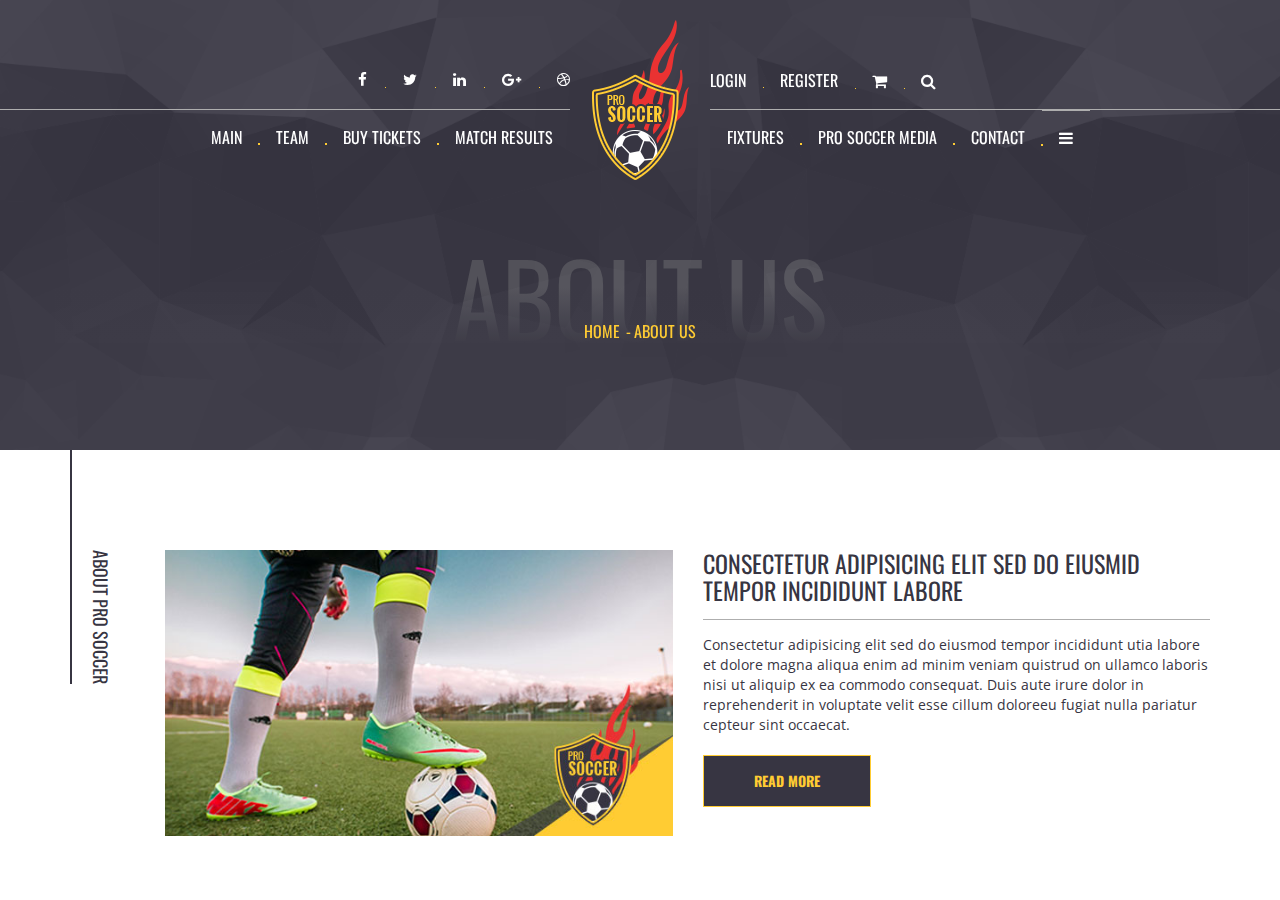
<file: aboutus.html>
<!doctype html>
<!--[if lt IE 7]>		<html class="no-js lt-ie9 lt-ie8 lt-ie7" lang="zxx"> <![endif]-->
<!--[if IE 7]>			<html class="no-js lt-ie9 lt-ie8" lang="zxx"> <![endif]-->
<!--[if IE 8]>			<html class="no-js lt-ie9" lang="zxx"> <![endif]-->
<!--[if gt IE 8]><!-->	<html class="no-js" lang="zxx"> <!--<![endif]-->


<head>
	<meta charset="utf-8">
	<meta http-equiv="X-UA-Compatible" content="IE=edge">
	<title>Soccer BootStrap HTML5 CSS3 Theme</title>
	<meta name="description" content="">
	<meta name="viewport" content="width=device-width, initial-scale=1">
	<link rel="apple-touch-icon" href="apple-touch-icon.png">
	<link rel="stylesheet" href="css/bootstrap.min.css">
	<link rel="stylesheet" href="css/normalize.css">
	<link rel="stylesheet" href="css/font-awesome.min.css">
	<link rel="stylesheet" href="css/transitions.css">
	<link rel="stylesheet" href="css/prettyPhoto.css">
	<link rel="stylesheet" href="css/swiper.min.css">
	<link rel="stylesheet" href="css/jquery-ui.css">
	<link rel="stylesheet" href="css/animate.css">
	<link rel="stylesheet" href="css/owl.theme.css">
	<link rel="stylesheet" href="css/owl.carousel.css">
	<link rel="stylesheet" href="css/customScrollbar.css">
	<link rel="stylesheet" href="css/icomoon.css">
	<link rel="stylesheet" href="css/main.css">
	<link rel="stylesheet" href="css/color.css">
	<link rel="stylesheet" href="css/responsive.css">
	<script src="js/vendor/modernizr-2.8.3-respond-1.4.2.min.js"></script>
</head>
<body>
	<!--[if lt IE 8]>
		<p class="browserupgrade">You are using an <strong>outdated</strong> browser. Please <a href="http://browsehappy.com/">upgrade your browser</a> to improve your experience.</p>
	<![endif]-->
	<!--************************************
			Wrapper Start
	*************************************-->
	<div id="tg-wrapper" class="tg-wrapper tg-haslayout">
		<!--************************************
				Mobile Menu Start
		*************************************-->
		<div id="tg-navigationm-mobile" class="tg-navigationm-mobile tg-navigation collapse navbar-collapse">
			<span id="tg-close" class="tg-close fa fa-close"></span>
			<div class="tg-colhalf">
                <ul>
                    <li>
                        <a href="#">Main</a>
                        <ul class="tg-dropdown-menu">
                            <li><a href="index-2.html">home1</a></li>
                            <li><a href="index2.html">home2</a></li>
                        </ul>
                    </li>
                    <li>
                        <a href="#">team</a>
                        <ul class="tg-dropdown-menu">
                            <li><a href="playergrid-v1.html">playergrid-v1</a></li>
                            <li><a href="playergrid-v2.html">playergrid-v2</a></li>
                            <li><a href="playerdetail.html">playergrid detail</a></li>
                        </ul>
                    </li>
                    <li><a href="buyticket.html">Buy Tickets</a></li>
                    <li>
                        <a href="#">Match Results</a>
                        <ul class="tg-dropdown-menu">
                            <li><a href="matchresult.html">match result</a></li>
                            <li><a href="matchresultdetail.html">match result detail</a></li>
                        </ul>
                    </li>
                </ul>
            </div>
            <div class="tg-colhalf">
                <ul>
                    <li>
                        <a href="#">fixtures</a>
                        <ul class="tg-dropdown-menu">
                            <li><a href="fixtures.html">fixtures</a></li>
                            <li><a href="fixturedetail.html">fixture detail</a></li>
                        </ul>
                    </li>
                    <li>
                        <a href="#">pro soccer media</a>
                        <ul class="tg-dropdown-menu">
                            <li><a href="soccermedia-1.html">pro soccer media1</a></li>
                            <li><a href="soccermedia-2.html">pro soccer media2</a></li>
                        </ul>
                    </li>
                    <li><a href="contactus.html">Contact</a></li>
                    <li class="active">
                        <a href="#"><i class=" fa fa-navicon"></i></a>
                        <ul>
                            <li class="active"><a href="aboutus.html">about us</a></li>
                            <li><a href="shoplist.html">shop list</a></li>
                            <li><a href="shopgrid.html">shop grid</a></li>
                            <li><a href="productsingle.html">shop detail</a></li>
                            <li><a href="bloglist.html">blog list</a></li>
                            <li><a href="bloggrid.html">blog grid</a></li>
                            <li><a href="blogdetail.html">blog detail</a></li>
                            <li><a href="404.html">404 error</a></li>
                            <li><a href="comming-soon.html">comming soon</a></li>
                        </ul>
                    </li>
                </ul>
            </div>
		</div>
		<!--************************************
				Mobile Menu End
		*************************************-->
		<!--************************************
				Header Start
		*************************************-->
		<header id="tg-header" class="tg-header tg-haslayout">
			<div class="container">
				<div class="col-md-10 col-md-offset-1 col-sm-12 col-xs-12">
					<div class="row">
						<div class="tg-topbar tg-haslayout">
							<nav id="tg-topaddnav" class="tg-topaddnav">
								<div class="navbar-header">
									<button type="button" class="navbar-toggle collapsed" data-toggle="collapse" data-target="#tg-addnavigationm-mobile">
										<i class="fa fa-arrow-right"></i>
									</button>
								</div>
								<div id="tg-addnavigationm-mobile" class="tg-addnavigationm-mobile collapse navbar-collapse">
									<div class="tg-colhalf pull-right">
										<nav class="tg-addnav">
											<ul>
												<li><a href="javascript().html" data-toggle="modal" data-target="#tg-login">login</a></li>
												<li><a href="javascript().html" data-toggle="modal" data-target="#tg-register">Register</a></li>
												<li>
													<div class="tg-cart">
														<a href="javascript:void(0)" class="dropdown-toggle" id="tg-cartdropdown" data-toggle="dropdown">
															<i class="fa fa-shopping-cart"></i>
														</a>
														<div class="tg-cartcontent dropdown-menu" aria-labelledby="tg-cartdropdown">
															<ul>
																<li>
																	<figure>
																		<a href="#">
																			<img src="images/thumbnails/img-01.jpg" alt="image description">
																		</a>
																	</figure>
																	<div class="tg-product-detail">
																		<h3><a href="#">Smooth 3-Stripes Scarf</a></h3>
																		<span class="tg-price">Price: $23</span>
																		<a class="tg-delete" href="#"></a>
																	</div>
																</li>
																<li>
																	<figure>
																		<a href="#">
																			<img src="images/thumbnails/img-02.jpg" alt="image description">
																		</a>
																	</figure>
																	<div class="tg-product-detail">
																		<h3><a href="#">Smooth 3-Stripes Scarf</a></h3>
																		<span class="tg-price">Price: $23</span>
																		<a class="tg-delete" href="#"></a>
																	</div>
																</li>
																<li>
																	<figure>
																		<a href="#">
																			<img src="images/thumbnails/img-03.jpg" alt="image description">
																		</a>
																	</figure>
																	<div class="tg-product-detail">
																		<h3><a href="#">Smooth 3-Stripes Scarf</a></h3>
																		<span class="tg-price">Price: $23</span>
																		<a class="tg-delete" href="#"></a>
																	</div>
																</li>
																<li>
																	<div class="tg-btnbox">
																		<strong class="tg-carttotal">Total: $134</strong>
																		<a class="tg-btn" href="#"><span>checkout</span></a>
																	</div>
																</li>
															</ul>
														</div>
													</div>
												</li>
												<li>
													<a id="tg-btn-search" href="javascript:void(0)"><i class="fa fa-search"></i></a>
												</li>
											</ul>
										</nav>
									</div>
									<div class="tg-colhalf">
										<ul class="tg-socialicons">
											<li>
												<a href="#">
													<i class="fa fa-facebook"></i>
												</a>
											</li>
											<li>
												<a href="#">
													<i class="fa fa-twitter"></i>
												</a>
											</li>
											<li>
												<a href="#">
													<i class="fa fa-linkedin"></i>
												</a>
											</li>
											<li>
												<a href="#">
													<i class="fa fa-google-plus"></i>
												</a>
											</li>
											<li>
												<a href="#">
													<i class="fa fa-dribbble"></i>
												</a>
											</li>
										</ul>
									</div>
								</div>
							</nav>
						</div>
						<nav id="tg-nav" class="tg-nav brand-center">
							<div class="navbar-header">
								<button type="button" class="navbar-toggle collapsed" data-toggle="collapse" data-target="#tg-navigationm-mobile">
									<i class="fa fa-bars"></i>
								</button>
								<strong class="tg-logo">
									<a href="index-2.html"><img src="images/logo.png" alt="image description"></a>
								</strong>
							</div>
							<div id="tg-navigation" class="tg-navigation">
								<div class="tg-colhalf">
									<ul>
										<li>
											<a href="#">Main</a>
											<ul class="tg-dropdown-menu">
												<li><a href="index-2.html">home1</a></li>
												<li><a href="index2.html">home2</a></li>
											</ul>
										</li>
										<li>
											<a href="#">team</a>
											<ul class="tg-dropdown-menu">
												<li><a href="playergrid-v1.html">playergrid-v1</a></li>
												<li><a href="playergrid-v2.html">playergrid-v2</a></li>
												<li><a href="playerdetail.html">playergrid detail</a></li>
											</ul>
										</li>
										<li><a href="buyticket.html">Buy Tickets</a></li>
										<li>
											<a href="#">Match Results</a>
											<ul class="tg-dropdown-menu">
												<li><a href="matchresult.html">match result</a></li>
												<li><a href="matchresultdetail.html">match result detail</a></li>
											</ul>
										</li>
									</ul>
								</div>
								<div class="tg-colhalf">
									<ul>
										<li>
											<a href="#">fixtures</a>
											<ul class="tg-dropdown-menu">
												<li><a href="fixtures.html">fixtures</a></li>
												<li><a href="fixturedetail.html">fixture detail</a></li>
											</ul>
										</li>
										<li>
											<a href="#">pro soccer media</a>
											<ul class="tg-dropdown-menu">
												<li><a href="soccermedia-1.html">pro soccer media1</a></li>
												<li><a href="soccermedia-2.html">pro soccer media2</a></li>
											</ul>
										</li>
										<li><a href="contactus.html">Contact</a></li>
										<li class="active">
											<a href="#"><i class=" fa fa-navicon"></i></a>
											<ul>
												<li class="active"><a href="aboutus.html">about us</a></li>
												<li><a href="shoplist.html">shop list</a></li>
												<li><a href="shopgrid.html">shop grid</a></li>
												<li><a href="productsingle.html">shop detail</a></li>
												<li><a href="bloglist.html">blog list</a></li>
												<li><a href="bloggrid.html">blog grid</a></li>
												<li><a href="blogdetail.html">blog detail</a></li>
												<li><a href="404.html">404 error</a></li>
												<li><a href="comming-soon.html">comming soon</a></li>
											</ul>
										</li>
									</ul>
								</div>
							</div>
						</nav>
					</div>
				</div>
			</div>
		</header>
		<!--************************************
				Header End
		*************************************-->
		<!--************************************
				Banner Start
		*************************************-->
		<div class="tg-banner tg-haslayout">
			<div class="tg-imglayer">
				<img src="images/bg-pattran.png" alt="image desctription">
			</div>
			<div class="container">
				<div class="row">
					<div class="tg-banner-content tg-haslayout">
						<div class="tg-pagetitle">
							<h1>about us</h1>
						</div>
						<ol class="tg-breadcrumb">
							<li><a href="#">Home</a></li>
							<li class="active">About Us</li>
						</ol>
					</div>
				</div>
			</div>
		</div>
		<!--************************************
				Banner End
		*************************************-->
		<!--************************************
				Main Start
		*************************************-->
		<main id="tg-main" class="tg-main tg-haslayout">
			<!--************************************
					About Us Start
			*************************************-->
			<section class="tg-main-section tg-haslayout">
				<div class="container">
					<div class="tg-section-name">
						<h2>About pro soccer</h2>
					</div>
					<div class="col-sm-11 col-xs-11 pull-right">
						<div class="row">
							<div class="tg-aboutussection">
								<div class="row">
									<div class="col-md-6 col-sm-12 col-xs-12">
										<figure>
											<img src="images/img-01.jpg" alt="image description">
										</figure>
									</div>
									<div class="col-md-6 col-sm-12 col-xs-12">
										<div class="tg-contentbox">
											<div class="tg-section-heading"><h2>consectetur adipisicing elit sed do eiusmid tempor incididunt labore</h2></div>
											<div class="tg-description">
												<p>Consectetur adipisicing elit sed do eiusmod tempor incididunt utia labore et dolore magna aliqua enim ad minim veniam quistrud on ullamco laboris nisi ut aliquip ex ea commodo consequat. Duis aute irure dolor in reprehenderit in voluptate velit esse cillum doloreeu fugiat nulla pariatur cepteur sint occaecat.</p>
											</div>
											<div class="tg-btnbox">
												<a class="tg-btn" href="#"><span>read more</span></a>
											</div>
										</div>
									</div>
								</div>
							</div>
						</div>
					</div>
				</div>
			</section>
			<!--************************************
					About Us End
			*************************************-->
			<!--************************************
					Statistics Start
			*************************************-->
			<section class="tg-main-section tg-haslayout tg-bgdark">
				<div class="container">
					<div class="row">
						<div class="col-sm-12 col-xs-12">
							<div class="tg-statistics">
								<div class="tg-statistic tg-goals">
									<span class="tg-icon icon-Icon1"></span>
									<h2><span class="tg-statistic-count" data-from="0" data-to="2700" data-speed="8000" data-refresh-interval="50">2700</span></h2>
									<h3>Goals</h3>
								</div>
								<div class="tg-statistic tg-activeplayers">
									<span class="tg-icon icon-Icon2"></span>
									<h2><span class="tg-statistic-count" data-from="0" data-to="1673" data-speed="8000" data-refresh-interval="50">1673</span></h2>
									<h3>Active Players</h3>
								</div>
								<div class="tg-statistic tg-activeteams">
									<span class="tg-icon icon-Icon3"></span>
									<h2><span class="tg-statistic-count" data-from="0" data-to="236" data-speed="8000" data-refresh-interval="50">236</span></h2>
									<h3>Active Teams</h3>
								</div>
								<div class="tg-statistic tg-earnedawards">
									<span class="tg-icon icon-Icon4"></span>
									<h2><span class="tg-statistic-count" data-from="0" data-to="197" data-speed="8000" data-refresh-interval="50">197</span></h2>
									<h3>Earned Awards</h3>
								</div>
							</div>
						</div>
					</div>
				</div>
			</section>
			<!--************************************
					Statistics End
			*************************************-->
			<!--************************************
					Pre Score Histroty Start
			*************************************-->
			<section class="tg-main-section tg-haslayout">
				<div class="container">
					<div class="tg-section-name">
						<h2>pro soccer History</h2>
					</div>
					<div class="col-sm-11 col-xs-11 pull-right">
						<div class="row">
							<div class="tg-prohistory tg-border-top tg-haslayout">
								<div class="row">
									<div class="col-md-3 col-sm-6 col-xs-6">
										<article class="tg-post">
											<figure class="tg-postimg">
												<a class="tg-playbtn" href="https://youtu.be/a0ksVaLlaIw?iframe=true" data-rel="prettyPhoto[iframe]"></a>
												<img src="images/history-section/img-01.jpg" alt="image description">
												<figcaption>
													<ul class="tg-postmetadata">
														<li><a href="#">posted on may 24, 1998</a></li>
													</ul>
												</figcaption>
											</figure>
											<div class="tg-posttitle">
												<h3><a href="#">iusmod tempor incidi labore et dolore</a></h3>
											</div>
											<div class="tg-description">
												<p>Consectetur adipisicing elit sed do eiusmod temport incididunt utiaie et dolore magna aliqua enimatam veniam quistrud</p>
											</div>
										</article>
									</div>
									<div class="col-md-3 col-sm-6 col-xs-6">
										<article class="tg-post">
											<figure class="tg-postimg">
												<img src="images/history-section/img-02.jpg" alt="image description">
												<figcaption>
													<ul class="tg-postmetadata">
														<li><a href="#">posted on may 24, 1998</a></li>
													</ul>
												</figcaption>
											</figure>
											<div class="tg-posttitle">
												<h3><a href="#">magna aliqua Ut enim ad minim veniam</a></h3>
											</div>
											<div class="tg-description">
												<p>Consectetur adipisicing elit sed do eiusmod temport incididunt utiaie et dolore magna aliqua enimatam veniam quistrud</p>
											</div>
										</article>
									</div>
									<div class="col-md-3 col-sm-6 col-xs-6">
										<article class="tg-post">
											<figure class="tg-postimg">
												<img src="images/history-section/img-03.jpg" alt="image description">
												<figcaption>
													<ul class="tg-postmetadata">
														<li><a href="#">posted on may 24, 1998</a></li>
													</ul>
												</figcaption>
											</figure>
											<div class="tg-posttitle">
												<h3><a href="#">quis nostrud exercit alamco laboris</a></h3>
											</div>
											<div class="tg-description">
												<p>Consectetur adipisicing elit sed do eiusmod temport incididunt utiaie et dolore magna aliqua enimatam veniam quistrud</p>
											</div>
										</article>
									</div>
									<div class="col-md-3 col-sm-6 col-xs-6">
										<article class="tg-post">
											<figure class="tg-postimg">
												<img src="images/history-section/img-04.jpg" alt="image description">
												<figcaption>
													<ul class="tg-postmetadata">
														<li><a href="#">posted on may 24, 1998</a></li>
													</ul>
												</figcaption>
											</figure>
											<div class="tg-posttitle">
												<h3><a href="#">nisi ut aliquip exeado Duis aute irure</a></h3>
											</div>
											<div class="tg-description">
												<p>Consectetur adipisicing elit sed do eiusmod temport incididunt utiaie et dolore magna aliqua enimatam veniam quistrud</p>
											</div>
										</article>
									</div>
								</div>
							</div>
						</div>
					</div>
				</div>
			</section>
			<!--************************************
					Pre Score Histroty End
			*************************************-->
			<!--************************************
					Video Start
			*************************************-->
			<section class="tg-videobox tg-haslayout">
				<figure>
					<img src="images/bg-video.jpg" alt="image description">
					<figcaption>
						<a class="tg-playbtn" href="https://youtu.be/a0ksVaLlaIw?iframe=true" data-rel="prettyPhoto[iframe]"></a>
						<h2>accusantium doloremque lauda totam rem aperiam ipsa</h2>
					</figcaption>
				</figure>
			</section>
			<!--************************************
					Video End
			*************************************-->
			<!--************************************
					Top Rated Player Start
			*************************************-->
			<section class="tg-main-section tg-haslayout">
				<div class="container">
					<div class="tg-section-name">
						<h2>top Rated Player</h2>
					</div>
					<div class="col-sm-11 col-xs-11 pull-right">
						<div class="row">
							<div class="tg-topratedplayer tg-haslayout">
								<div class="row">
									<div class="col-md-7 col-sm-12 col-xs-12">
										<div id="tg-playerscrollbar" class="tg-players tg-playerscrollbar">
											<div class="tg-player">
												<div class="col-sm-6 col-xs-6 pull-right">
													<div class="tg-playcontent">
														<a class="tg-theme-tag" href="#">SWEEPER</a>
														<h3><a href="#">Hustlin’ Owls</a></h3>
														<span class="tg-stars"><span></span></span>
														<div class="tg-description">
															<p>Incididunt utia labore et dolore siti magna aliqua adinim lipat</p>
														</div>
														<ul class="tg-socialicons">
															<li><a href="#"><i class="fa fa-facebook"></i></a></li>
															<li><a href="#"><i class="fa fa-twitter"></i></a></li>
															<li><a href="#"><i class="fa fa-linkedin"></i></a></li>
															<li><a href="#"><i class="fa fa-dribbble"	></i></a></li>
														</ul>
													</div>
												</div>
												<div class="col-sm-6 col-xs-6">
													<figure>
														<a href="#">
															<img src="images/player/img-01.png" alt="image description">
														</a>
													</figure>
												</div>
											</div>
											<div class="tg-player">
												<div class="col-sm-6 col-xs-6 pull-right">
													<div class="tg-playcontent">
														<a class="tg-theme-tag" href="#">SWEEPER</a>
														<h3><a href="#">Hustlin’ Owls</a></h3>
														<span class="tg-stars"><span></span></span>
														<div class="tg-description">
															<p>Incididunt utia labore et dolore siti magna aliqua adinim lipat</p>
														</div>
														<ul class="tg-socialicons">
															<li><a href="#"><i class="fa fa-facebook"></i></a></li>
															<li><a href="#"><i class="fa fa-twitter"></i></a></li>
															<li><a href="#"><i class="fa fa-linkedin"></i></a></li>
															<li><a href="#"><i class="fa fa-dribbble"	></i></a></li>
														</ul>
													</div>
												</div>
												<div class="col-sm-6 col-xs-6">
													<figure>
														<a href="#">
															<img src="images/player/img-02.png" alt="image description">
														</a>
													</figure>
												</div>
											</div>
											<div class="tg-player">
												<div class="col-sm-6 col-xs-6 pull-right">
													<div class="tg-playcontent">
														<a class="tg-theme-tag" href="#">SWEEPER</a>
														<h3><a href="#">Hustlin’ Owls</a></h3>
														<span class="tg-stars"><span></span></span>
														<div class="tg-description">
															<p>Incididunt utia labore et dolore siti magna aliqua adinim lipat</p>
														</div>
														<ul class="tg-socialicons">
															<li><a href="#"><i class="fa fa-facebook"></i></a></li>
															<li><a href="#"><i class="fa fa-twitter"></i></a></li>
															<li><a href="#"><i class="fa fa-linkedin"></i></a></li>
															<li><a href="#"><i class="fa fa-dribbble"	></i></a></li>
														</ul>
													</div>
												</div>
												<div class="col-sm-6 col-xs-6">
													<figure>
														<a href="#">
															<img src="images/player/img-03.png" alt="image description">
														</a>
													</figure>
												</div>
											</div>
											<div class="tg-player">
												<div class="col-sm-6 col-xs-6 pull-right">
													<div class="tg-playcontent">
														<a class="tg-theme-tag" href="#">SWEEPER</a>
														<h3><a href="#">Hustlin’ Owls</a></h3>
														<span class="tg-stars"><span></span></span>
														<div class="tg-description">
															<p>Incididunt utia labore et dolore siti magna aliqua adinim lipat</p>
														</div>
														<ul class="tg-socialicons">
															<li><a href="#"><i class="fa fa-facebook"></i></a></li>
															<li><a href="#"><i class="fa fa-twitter"></i></a></li>
															<li><a href="#"><i class="fa fa-linkedin"></i></a></li>
															<li><a href="#"><i class="fa fa-dribbble"	></i></a></li>
														</ul>
													</div>
												</div>
												<div class="col-sm-6 col-xs-6">
													<figure>
														<a href="#">
															<img src="images/player/img-01.png" alt="image description">
														</a>
													</figure>
												</div>
											</div>
											<div class="tg-player">
												<div class="col-sm-6 col-xs-6 pull-right">
													<div class="tg-playcontent">
														<a class="tg-theme-tag" href="#">SWEEPER</a>
														<h3><a href="#">Hustlin’ Owls</a></h3>
														<span class="tg-stars"><span></span></span>
														<div class="tg-description">
															<p>Incididunt utia labore et dolore siti magna aliqua adinim lipat</p>
														</div>
														<ul class="tg-socialicons">
															<li><a href="#"><i class="fa fa-facebook"></i></a></li>
															<li><a href="#"><i class="fa fa-twitter"></i></a></li>
															<li><a href="#"><i class="fa fa-linkedin"></i></a></li>
															<li><a href="#"><i class="fa fa-dribbble"	></i></a></li>
														</ul>
													</div>
												</div>
												<div class="col-sm-6 col-xs-6">
													<figure>
														<a href="#">
															<img src="images/player/img-02.png" alt="image description">
														</a>
													</figure>
												</div>
											</div>
											<div class="tg-player">
												<div class="col-sm-6 col-xs-6 pull-right">
													<div class="tg-playcontent">
														<a class="tg-theme-tag" href="#">SWEEPER</a>
														<h3><a href="#">Hustlin’ Owls</a></h3>
														<span class="tg-stars"><span></span></span>
														<div class="tg-description">
															<p>Incididunt utia labore et dolore siti magna aliqua adinim lipat</p>
														</div>
														<ul class="tg-socialicons">
															<li><a href="#"><i class="fa fa-facebook"></i></a></li>
															<li><a href="#"><i class="fa fa-twitter"></i></a></li>
															<li><a href="#"><i class="fa fa-linkedin"></i></a></li>
															<li><a href="#"><i class="fa fa-dribbble"></i></a></li>
														</ul>
													</div>
												</div>
												<div class="col-sm-6 col-xs-6">
													<figure>
														<a href="#">
															<img src="images/player/img-03.png" alt="image description">
														</a>
													</figure>
												</div>
											</div>
										</div>
									</div>
									<div class="col-md-5 col-sm-12 col-xs-12">
										<div class="tg-contentbox">
											<div class="tg-section-heading"><h2>consectetur adipisicing elit sed do eiusmid tempor incididunt labore</h2></div>
											<div class="tg-description">
												<p>Consectetur adipisicing elit sed do eiusmod tempor incididunt utia labore et dolore magna aliqua enim ad minim veniam quistrud on ullamco laboris nisi ut aliquip ex ea commodo consequat. Duis aute irure dolor in reprehenderit in voluptate velit esse cillum doloreeu fugiat nulla pariatur cepteur sint occaecat.</p>
											</div>
											<div class="tg-btnbox">
												<a class="tg-btn" href="#"><span>view all</span></a>
											</div>
										</div>
									</div>
								</div>
							</div>
						</div>
					</div>
				</div>
			</section>
			<!--************************************
					Top Rated Player End
			*************************************-->
			<!--************************************
					Testimonials Start
			*************************************-->
			<section class="tg-testimonial tg-haslayout tg-bgdark">
				<div class="container">
					<div class="row">
						<div id="tg-testimonial-slider" class="tg-testimonial-slider tg-haslayout">
							<div class="swiper-wrapper">
								<div class="swiper-slide">
									<figure>
										<img src="images/trophy.png" alt="image description">
									</figure>
									<div class="tg-contentbox">
										<div class="tg-section-heading">
											<h2>uefa champions league, 2014</h2>
										</div>
										<div class="tg-description">
											<p>Consectetur adipisicing elit sed do eiusmod tempor incididunt ut labore et dolorena aliqua enim ad minim veniam quis nostrud exercitation ullamco laboris nisi ut aliquip ex ea commodo consequat aute irure dolor in reprehenderit in voluptate velit esse cillum dolore eu fugiat nulla pariatur sint occaecat.</p>
										</div>
										<ul class="tg-socialicons">
											<li>
												<a href="#">
													<i class="fa fa-facebook"></i>
												</a>
											</li>
											<li>
												<a href="#">
													<i class="fa fa-twitter"></i>
												</a>
											</li>
											<li>
												<a href="#">
													<i class="fa fa-linkedin"></i>
												</a>
											</li>
											<li>
												<a href="#">
													<i class="fa fa-dribbble"></i>
												</a>
											</li>
										</ul>
									</div>
								</div>
								<div class="swiper-slide">
									<figure>
										<img src="images/trophy.png" alt="image description">
									</figure>
									<div class="tg-contentbox">
										<div class="tg-section-heading">
											<h2>uefa champions league, 2014</h2>
										</div>
										<div class="tg-description">
											<p>Consectetur adipisicing elit sed do eiusmod tempor incididunt ut labore et dolorena aliqua enim ad minim veniam quis nostrud exercitation ullamco laboris nisi ut aliquip ex ea commodo consequat aute irure dolor in reprehenderit in voluptate velit esse cillum dolore eu fugiat nulla pariatur sint occaecat.</p>
										</div>
										<ul class="tg-socialicons">
											<li>
												<a href="#">
													<i class="fa fa-facebook"></i>
												</a>
											</li>
											<li>
												<a href="#">
													<i class="fa fa-twitter"></i>
												</a>
											</li>
											<li>
												<a href="#">
													<i class="fa fa-linkedin"></i>
												</a>
											</li>
											<li>
												<a href="#">
													<i class="fa fa-dribbble"></i>
												</a>
											</li>
										</ul>
									</div>
								</div>
								<div class="swiper-slide">
									<figure>
										<img src="images/trophy.png" alt="image description">
									</figure>
									<div class="tg-contentbox">
										<div class="tg-section-heading">
											<h2>uefa champions league, 2014</h2>
										</div>
										<div class="tg-description">
											<p>Consectetur adipisicing elit sed do eiusmod tempor incididunt ut labore et dolorena aliqua enim ad minim veniam quis nostrud exercitation ullamco laboris nisi ut aliquip ex ea commodo consequat aute irure dolor in reprehenderit in voluptate velit esse cillum dolore eu fugiat nulla pariatur sint occaecat.</p>
										</div>
										<ul class="tg-socialicons">
											<li>
												<a href="#">
													<i class="fa fa-facebook"></i>
												</a>
											</li>
											<li>
												<a href="#">
													<i class="fa fa-twitter"></i>
												</a>
											</li>
											<li>
												<a href="#">
													<i class="fa fa-linkedin"></i>
												</a>
											</li>
											<li>
												<a href="#">
													<i class="fa fa-dribbble"></i>
												</a>
											</li>
										</ul>
									</div>

								</div>
								<div class="swiper-slide">
									<figure>
										<img src="images/trophy.png" alt="image description">
									</figure>
									<div class="tg-contentbox">
										<div class="tg-section-heading">
											<h2>uefa champions league, 2014</h2>
										</div>
										<div class="tg-description">
											<p>Consectetur adipisicing elit sed do eiusmod tempor incididunt ut labore et dolorena aliqua enim ad minim veniam quis nostrud exercitation ullamco laboris nisi ut aliquip ex ea commodo consequat aute irure dolor in reprehenderit in voluptate velit esse cillum dolore eu fugiat nulla pariatur sint occaecat.</p>
										</div>
										<ul class="tg-socialicons">
											<li>
												<a href="#">
													<i class="fa fa-facebook"></i>
												</a>
											</li>
											<li>
												<a href="#">
													<i class="fa fa-twitter"></i>
												</a>
											</li>
											<li>
												<a href="#">
													<i class="fa fa-linkedin"></i>
												</a>
											</li>
											<li>
												<a href="#">
													<i class="fa fa-dribbble"></i>
												</a>
											</li>
										</ul>
									</div>
								</div>
							</div>
							<div class="tg-themebtnprev"><span class="fa fa-angle-left"></span></div>
							<div class="tg-themebtnnext"><span class="fa fa-angle-right"></span></div>
						</div>
					</div>
				</div>
			</section>
			<!--************************************
					Testimonials End
			*************************************-->
			<!--************************************
					Our Sponser Start
			*************************************-->
			<section class="tg-main-section tg-haslayout">
				<div class="container">
					<div class="tg-section-name">
						<h2>our sponsers</h2>
					</div>
					<div class="col-sm-11 col-xs-11 pull-right">
						<div class="row">
							<div class="tg-latestresult tg-oursponsers">
								<div class="row">
									<div class="col-md-5 col-sm-12 col-xs-12">
										<div class="tg-contentbox">
											<div class="tg-section-heading"><h2>consectetur adipisicing elit sedia tempor labore</h2></div>
											<div class="tg-description">
												<p>Consectetur adipisicing elit sed do eiusmod temport incididunt utia labore et dolore magna aliqua enima ad minim veniam quistrud on ullamco laboris nisiut aliquip ex ea commodo consequat.</p>
											</div>
											<div class="tg-btnbox">
												<a class="tg-btn" href="#"><span>view all</span></a>
											</div>
										</div>
									</div>
									<div class="col-md-7 col-sm-12 col-xs-12">
										<div id="tg-upcomingmatch-slider" class="tg-upcomingmatch-slider tg-upcomingmatch">
											<div class="swiper-wrapper">
												<div class="swiper-slide">
													<div class="tg-match">
														<div class="tg-matchdetail">
															<div class="tg-box">
																<strong class="tg-teamlogo">
																	<img src="images/sponser/img-01.png" alt="image description">
																</strong>
															</div>
															<div class="tg-box">
																<span>sponsored in 2016</span>
																<h3>Champions league</h3>
															</div>
														</div>
													</div>
												</div>
												<div class="swiper-slide">
													<div class="tg-match">
														<div class="tg-matchdetail">
															<div class="tg-box">
																<strong class="tg-teamlogo">
																	<img src="images/sponser/img-02.png" alt="image description">
																</strong>
															</div>
															<div class="tg-box">
																<span>sponsored in 2016</span>
																<h3>Champions league</h3>
															</div>
														</div>
													</div>
												</div>
												<div class="swiper-slide">
													<div class="tg-match">
														<div class="tg-matchdetail">
															<div class="tg-box">
																<strong class="tg-teamlogo">
																	<img src="images/sponser/img-03.png" alt="image description">
																</strong>
															</div>
															<div class="tg-box">
																<span>sponsored in 2016</span>
																<h3>Champions league</h3>
															</div>
														</div>
													</div>
												</div>
												<div class="swiper-slide">
													<div class="tg-match">
														<div class="tg-matchdetail">
															<div class="tg-box">
																<strong class="tg-teamlogo">
																	<img src="images/sponser/img-01.png" alt="image description">
																</strong>
															</div>
															<div class="tg-box">
																<span>sponsored in 2016</span>
																<h3>Champions league</h3>
															</div>
														</div>
													</div>
												</div>
												<div class="swiper-slide">
													<div class="tg-match">
														<div class="tg-matchdetail">
															<div class="tg-box">
																<strong class="tg-teamlogo">
																	<img src="images/sponser/img-02.png" alt="image description">
																</strong>
															</div>
															<div class="tg-box">
																<span>sponsored in 2016</span>
																<h3>Champions league</h3>
															</div>
														</div>
													</div>
												</div>
												<div class="swiper-slide">
													<div class="tg-match">
														<div class="tg-matchdetail">
															<div class="tg-box">
																<strong class="tg-teamlogo">
																	<img src="images/sponser/img-03.png" alt="image description">
																</strong>
															</div>
															<div class="tg-box">
																<span>sponsored in 2016</span>
																<h3>Champions league</h3>
															</div>
														</div>
													</div>
												</div>
											</div>
											<div class="tg-themebtnnext"><span class="fa fa-angle-down"></span></div>
											<div class="tg-themebtnprev"><span class="fa fa-angle-up"></span></div>
										</div>
									</div>
								</div>
							</div>
						</div>
					</div>
				</div>
			</section>
			<!--************************************
					Our Sponser End
			*************************************-->
		</main>
		<!--************************************
				Main End
		*************************************-->
		<!--************************************
				Footer Start
		*************************************-->
		<footer id="tg-footer" class="tg-footer tg-haslayout">
			<div class="tg-haslayout tg-footerinfobox">
				<div class="tg-bgboxone"></div>
				<div class="tg-bgboxtwo"></div>
				<div class="tg-footerinfo">
					<div class="container">
						<div class="row">
							<div class="col-sm-4">
								<div class="tg-footercol">
									<div class="tg-posttitle">
										<h3>signup newsletter</h3>
									</div>
									<div class="tg-description">
										<p>Adipisicing elit, sed do eiusmod tempor incidunta utiai labore et dolore magna si aliqua quis.</p>
									</div>
									<form class="tg-form-newsletter">
										<fieldset>
											<div class="form-group">
												<input type="email" class="form-control" name="email" placeholder="Email">
											</div>
											<button class="tg-btn" type="submit">signup</button>
										</fieldset>
									</form>
									<div class="tg-posttitle">
										<h3>popular tags</h3>
									</div>
									<div class="tg-tags">
										<a class="tg-tag" href="#">fashion</a>
										<a class="tg-tag" href="#">travel</a>
										<a class="tg-tag" href="#">blog</a>
										<a class="tg-tag" href="#">sports</a>
										<a class="tg-tag" href="#">magazine</a>
										<a class="tg-tag" href="#">ui</a>
										<a class="tg-tag" href="#">tech</a>
										<a class="tg-tag" href="#">fun time</a>
										<a class="tg-tag" href="#">soccer</a>
									</div>
								</div>
							</div>
							<div class="col-sm-4">
								<div class="tg-footercol">
									<div class="tg-posttitle">
										<h3>Top products</h3>
									</div>
									<div class="tg-toprated">
										<ul>
											<li>
												<figure>
													<a href="#">
														<img src="images/thumbnails/img-04.jpg" alt="image description">
													</a>
												</figure>
												<div class="tg-productcontent">
													<h4><a href="#">Smooth 3-Stripes Scarf</a></h4><span class="tg-stars"><span></span></span>
													<span class="tg-price">Price: $67</span>
												</div>
											</li>
											<li>
												<figure>
													<a href="#">
														<img src="images/thumbnails/img-05.jpg" alt="image description">
													</a>
												</figure>
												<div class="tg-productcontent">
													<h4><a href="#">Smooth 3-Stripes Scarf</a></h4><span class="tg-stars"><span></span></span>
													<span class="tg-price">Price: $67</span>
												</div>
											</li>
											<li>
												<figure>
													<a href="#">
														<img src="images/thumbnails/img-06.jpg" alt="image description">
													</a>
												</figure>
												<div class="tg-productcontent">
													<h4><a href="#">Smooth 3-Stripes Scarf</a></h4><span class="tg-stars"><span></span></span>
													<span class="tg-price">Price: $67</span>
												</div>
											</li>
											<li>
												<figure>
													<a href="#">
														<img src="images/thumbnails/img-07.jpg" alt="image description">
													</a>
												</figure>
												<div class="tg-productcontent">
													<h4><a href="#">Smooth 3-Stripes Scarf</a></h4><span class="tg-stars"><span></span></span>
													<span class="tg-price">Price: $67</span>
												</div>
											</li>
										</ul>
									</div>
								</div>
							</div>
							<div class="col-sm-4">
								<div class="tg-footercol">
									<div class="tg-haslayout">
										<strong class="tg-logo">
											<a href="#">
												<img src="images/logo2.png" alt="image description">
											</a>
										</strong>
									</div>
									<div class="tg-description">
										<p>Consectetur adipisicing elit sedtado eiusmod dunt ut labore et dolore magna aliqua enim minim veniami quis nostrud.</p>
									</div>
									<ul class="tg-contactinfo">
										<li>
											<i class="fa fa-home"></i>
											<address>123 Eccles Old Road, New Salford Road London, Uk, M6 7AF</address>
										</li>
										<li>
											<i class="fa fa-envelope-o"></i>
											<a href="info%40domain.html">info@domain.com</a>
										</li>
										<li>
											<i class="fa fa-phone"></i>
											<span>+44 123 456 788 - 9</span>
										</li>
									</ul>
									<div class="tg-haslayout">
										<a class="tg-btn" href="#">read more</a>
									</div>
								</div>
							</div>
						</div>
					</div>
				</div>
			</div>
			<div class="tg-footerbar">
				<div class="container">
					<span class="tg-copyright"><a target="_blank" href="https://www.templateshub.net">Templates Hub</a></span>
					<nav class="tg-footernav">
						<ul>
							<li><a href="#">Main</a></li>
							<li><a href="#">Team</a></li>
							<li><a href="#">Buy Tickets</a></li>
							<li><a href="#">Match Results</a></li>
							<li><a href="#">Upcoming Matches</a></li>
							<li><a href="#">Shop</a></li>
							<li><a href="#">Contact</a></li>
						</ul>
					</nav>
				</div>
			</div>
		</footer>
		<!--************************************
				Footer End
		*************************************-->
	</div>
	<!--************************************
			Wrapper End
	*************************************-->
	<!--************************************
			Search Start
	*************************************-->
	<div class="tg-searchbox">
		<a id="tg-close-search" class="tg-close-search" href="javascript:void(0)"><span class="fa fa-close"></span></a>
		<div class="tg-searcharea">
			<div class="container">
				<div class="row">
					<div class="col-sm-6 col-sm-offset-3">
						<form class="tg-form-search">
							<fieldset>
								<input type="search" class="form-control" placeholder="keyword">
								<i class="icon-icon_search2"></i>
							</fieldset>
						</form>
						<p>Start typing and press Enter to search</p>
					</div>
				</div>
			</div>
		</div>
	</div>
	<!--************************************
			Search End
	*************************************-->
	<!--************************************
		LightBoxes Start
	*************************************-->
	<div class="tg-modalbox modal fade" id="tg-login" tabindex="-1" role="dialog">
		<div class="modal-dialog" role="document">
			<div class="tg-modal-content">
				<div class="tg-formarea">
					<div class="tg-border-heading">
						<h3>Login</h3>
					</div>
					<form class="tg-loginform" method="post">
						<fieldset>
							<div class="form-group">
								<input type="text" name="userName/email" class="form-control" placeholder="username/email">
							</div>
							<div class="form-group">
								<input type="password" name="password" class="form-control" placeholder="password">
							</div>
							<div class="form-group">
								<label>
									<input type="checkbox" value="rememberme" class="checkbox">
									<em>Remember Me</em>
								</label>
								<a href="#">
									<em>Forgot Password</em>
									<i class="fa fa-question-circle"></i>
								</a>
							</div>
							<div class="form-group">
								<button class="tg-btn tg-btn-lg" type="submit">Login Now</button>
							</div>
							<div class="tg-description">
								<p>Don't have an account? <a href="#">Signup</a></p>
							</div>
						</fieldset>
					</form>
				</div>
				<div class="tg-logintype">
					<div class="tg-border-heading">
						<h3>Login with</h3>
					</div>
					<ul>
						<li class="tg-facebook"><a href="#">facebook</a></li>
						<li class="tg-twitter"><a href="#">twitter</a></li>
						<li class="tg-googleplus"><a href="#">google+</a></li>
						<li class="tg-linkedin"><a href="#">linkedin</a></li>
					</ul>
				</div>
			</div>
		</div>
	</div>
	<div class="tg-modalbox modal fade" id="tg-register" tabindex="-1" role="dialog">
		<div class="modal-dialog" role="document">
			<div class="tg-modal-content">
				<div class="tg-formarea">
					<div class="tg-border-heading">
						<h3>Signup</h3>
					</div>
					<form class="tg-loginform" method="post">
						<fieldset>
							<div class="form-group">
								<input type="text" name="userName" class="form-control" placeholder="username">
							</div>
							<div class="form-group">
								<input type="email" name="email" class="form-control" placeholder="email">
							</div>
							<div class="form-group">
								<div class="tg-note">
									<i class="fa fa-exclamation-circle"></i>
									<span>We will email you your password.</span>
								</div>
							</div>
							<div class="form-group">
								<button class="tg-btn tg-btn-lg" type="submit">Login Now</button>
							</div>
							<div class="tg-description">
								<p>Already have an account? <a href="#">Login</a></p>
							</div>
						</fieldset>
					</form>
				</div>
				<div class="tg-logintype">
					<div class="tg-border-heading">
						<h3>Signup with</h3>
					</div>
					<ul>
						<li class="tg-facebook"><a href="#">facebook</a></li>
						<li class="tg-twitter"><a href="#">twitter</a></li>
						<li class="tg-googleplus"><a href="#">google+</a></li>
						<li class="tg-linkedin"><a href="#">linkedin</a></li>
					</ul>
				</div>
			</div>
		</div>
	</div>
	<!--************************************
		LightBoxes End
	*************************************-->
	<script src="js/vendor/jquery-library.js"></script>
	<script src="js/vendor/bootstrap.min.js"></script>
	<script src="js/customScrollbar.min.js"></script>
	<script src="js/owl.carousel.js"></script>
	<script src="js/isotope.pkgd.js"></script>
	<script src="js/prettyPhoto.js"></script>
	<script src="js/swiper.min.js"></script>
	<script src="js/jquery-ui.js"></script>
	<script src="js/countTo.js"></script>
	<script src="js/appear.js"></script>
	<script src="js/main.js"></script>
</body>

</html>
</file>
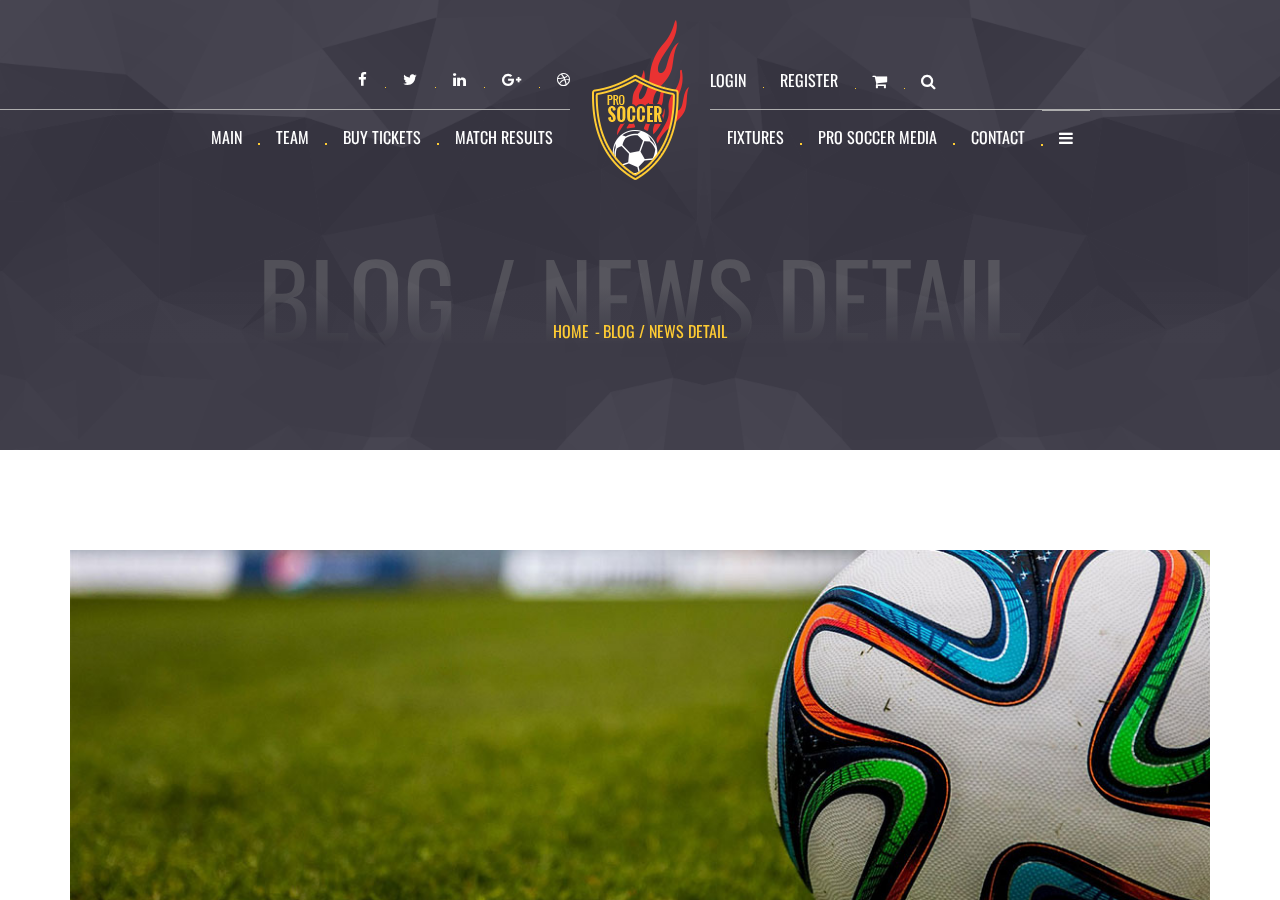
<file: blogdetail.html>
<!doctype html>
<!--[if lt IE 7]>		<html class="no-js lt-ie9 lt-ie8 lt-ie7" lang="zxx"> <![endif]-->
<!--[if IE 7]>			<html class="no-js lt-ie9 lt-ie8" lang="zxx"> <![endif]-->
<!--[if IE 8]>			<html class="no-js lt-ie9" lang="zxx"> <![endif]-->
<!--[if gt IE 8]><!-->	<html class="no-js" lang="zxx"> <!--<![endif]-->

<head>
	<meta charset="utf-8">
	<meta http-equiv="X-UA-Compatible" content="IE=edge">
	<title>Soccer BootStrap HTML5 CSS3 Theme</title>
	<meta name="description" content="">
	<meta name="viewport" content="width=device-width, initial-scale=1">
	<link rel="apple-touch-icon" href="apple-touch-icon.png">
	<link rel="stylesheet" href="css/bootstrap.min.css">
	<link rel="stylesheet" href="css/normalize.css">
	<link rel="stylesheet" href="css/font-awesome.min.css">
	<link rel="stylesheet" href="css/transitions.css">
	<link rel="stylesheet" href="css/prettyPhoto.css">
	<link rel="stylesheet" href="css/swiper.min.css">
	<link rel="stylesheet" href="css/jquery-ui.css">
	<link rel="stylesheet" href="css/animate.css">
	<link rel="stylesheet" href="css/owl.theme.css">
	<link rel="stylesheet" href="css/owl.carousel.css">
	<link rel="stylesheet" href="css/customScrollbar.css">
	<link rel="stylesheet" href="css/icomoon.css">
	<link rel="stylesheet" href="css/main.css">
	<link rel="stylesheet" href="css/color.css">
	<link rel="stylesheet" href="css/responsive.css">
	<script src="js/vendor/modernizr-2.8.3-respond-1.4.2.min.js"></script>
</head>
<body>
	<!--[if lt IE 8]>
		<p class="browserupgrade">You are using an <strong>outdated</strong> browser. Please <a href="http://browsehappy.com/">upgrade your browser</a> to improve your experience.</p>
	<![endif]-->
	<!--************************************
			Wrapper Start
	*************************************-->
	<div id="tg-wrapper" class="tg-wrapper tg-haslayout">
		<!--************************************
				Mobile Menu Start
		*************************************-->
		<div id="tg-navigationm-mobile" class="tg-navigationm-mobile tg-navigation collapse navbar-collapse">
			<span id="tg-close" class="tg-close fa fa-close"></span>
			<div class="tg-colhalf">
                <ul>
                    <li>
                        <a href="#">Main</a>
                        <ul class="tg-dropdown-menu">
                            <li><a href="index-2.html">home1</a></li>
                            <li><a href="index2.html">home2</a></li>
                        </ul>
                    </li>
                    <li>
                        <a href="#">team</a>
                        <ul class="tg-dropdown-menu">
                            <li><a href="playergrid-v1.html">playergrid-v1</a></li>
                            <li><a href="playergrid-v2.html">playergrid-v2</a></li>
                            <li><a href="playerdetail.html">playergrid detail</a></li>
                        </ul>
                    </li>
                    <li><a href="buyticket.html">Buy Tickets</a></li>
                    <li>
                        <a href="#">Match Results</a>
                        <ul class="tg-dropdown-menu">
                            <li><a href="matchresult.html">match result</a></li>
                            <li><a href="matchresultdetail.html">match result detail</a></li>
                        </ul>
                    </li>
                </ul>
            </div>
            <div class="tg-colhalf">
                <ul>
                    <li>
                        <a href="#">fixtures</a>
                        <ul class="tg-dropdown-menu">
                            <li><a href="fixtures.html">fixtures</a></li>
                            <li><a href="fixturedetail.html">fixture detail</a></li>
                        </ul>
                    </li>
                    <li>
                        <a href="#">pro soccer media</a>
                        <ul class="tg-dropdown-menu">
                            <li><a href="soccermedia-1.html">pro soccer media1</a></li>
                            <li><a href="soccermedia-2.html">pro soccer media2</a></li>
                        </ul>
                    </li>
                    <li><a href="contactus.html">Contact</a></li>
                    <li class="active">
                        <a href="#"><i class=" fa fa-navicon"></i></a>
                        <ul>
                            <li><a href="aboutus.html">about us</a></li>
                            <li><a href="shoplist.html">shop list</a></li>
                            <li><a href="shopgrid.html">shop grid</a></li>
                            <li><a href="productsingle.html">shop detail</a></li>
                            <li><a href="bloglist.html">blog list</a></li>
                            <li><a href="bloggrid.html">blog grid</a></li>
                            <li class="active"><a href="blogdetail.html">blog detail</a></li>
                            <li><a href="404.html">404 error</a></li>
                            <li><a href="comming-soon.html">comming soon</a></li>
                        </ul>
                    </li>
                </ul>
            </div>
		</div>
		<!--************************************
				Mobile Menu End
		*************************************-->
		<!--************************************
				Header Start
		*************************************-->
		<header id="tg-header" class="tg-header tg-haslayout">
			<div class="container">
				<div class="col-md-10 col-md-offset-1 col-sm-12 col-xs-12">
					<div class="row">
						<div class="tg-topbar tg-haslayout">
							<nav id="tg-topaddnav" class="tg-topaddnav">
								<div class="navbar-header">
									<button type="button" class="navbar-toggle collapsed" data-toggle="collapse" data-target="#tg-addnavigationm-mobile">
										<i class="fa fa-arrow-right"></i>
									</button>
								</div>
								<div id="tg-addnavigationm-mobile" class="tg-addnavigationm-mobile collapse navbar-collapse">
									<div class="tg-colhalf pull-right">
										<nav class="tg-addnav">
											<ul>
												<li><a href="javascript().html" data-toggle="modal" data-target="#tg-login">login</a></li>
												<li><a href="javascript().html" data-toggle="modal" data-target="#tg-register">Register</a></li>
												<li>
													<div class="tg-cart">
														<a href="javascript:void(0)" class="dropdown-toggle" id="tg-cartdropdown" data-toggle="dropdown">
															<i class="fa fa-shopping-cart"></i>
														</a>
														<div class="tg-cartcontent dropdown-menu" aria-labelledby="tg-cartdropdown">
															<ul>
																<li>
																	<figure>
																		<a href="#">
																			<img src="images/thumbnails/img-01.jpg" alt="image description">
																		</a>
																	</figure>
																	<div class="tg-product-detail">
																		<h3><a href="#">Smooth 3-Stripes Scarf</a></h3>
																		<span class="tg-price">Price: $23</span>
																		<a class="tg-delete" href="#"></a>
																	</div>
																</li>
																<li>
																	<figure>
																		<a href="#">
																			<img src="images/thumbnails/img-02.jpg" alt="image description">
																		</a>
																	</figure>
																	<div class="tg-product-detail">
																		<h3><a href="#">Smooth 3-Stripes Scarf</a></h3>
																		<span class="tg-price">Price: $23</span>
																		<a class="tg-delete" href="#"></a>
																	</div>
																</li>
																<li>
																	<figure>
																		<a href="#">
																			<img src="images/thumbnails/img-03.jpg" alt="image description">
																		</a>
																	</figure>
																	<div class="tg-product-detail">
																		<h3><a href="#">Smooth 3-Stripes Scarf</a></h3>
																		<span class="tg-price">Price: $23</span>
																		<a class="tg-delete" href="#"></a>
																	</div>
																</li>
																<li>
																	<div class="tg-btnbox">
																		<strong class="tg-carttotal">Total: $134</strong>
																		<a class="tg-btn" href="#"><span>checkout</span></a>
																	</div>
																</li>
															</ul>
														</div>
													</div>
												</li>
												<li>
													<a id="tg-btn-search" href="javascript:void(0)"><i class="fa fa-search"></i></a>
												</li>
											</ul>
										</nav>
									</div>
									<div class="tg-colhalf">
										<ul class="tg-socialicons">
											<li>
												<a href="#">
													<i class="fa fa-facebook"></i>
												</a>
											</li>
											<li>
												<a href="#">
													<i class="fa fa-twitter"></i>
												</a>
											</li>
											<li>
												<a href="#">
													<i class="fa fa-linkedin"></i>
												</a>
											</li>
											<li>
												<a href="#">
													<i class="fa fa-google-plus"></i>
												</a>
											</li>
											<li>
												<a href="#">
													<i class="fa fa-dribbble"></i>
												</a>
											</li>
										</ul>
									</div>
								</div>
							</nav>
						</div>
						<nav id="tg-nav" class="tg-nav brand-center">
							<div class="navbar-header">
								<button type="button" class="navbar-toggle collapsed" data-toggle="collapse" data-target="#tg-navigationm-mobile">
									<i class="fa fa-bars"></i>
								</button>
								<strong class="tg-logo">
									<a href="index-2.html"><img src="images/logo.png" alt="image description"></a>
								</strong>
							</div>
							<div id="tg-navigation" class="tg-navigation">
								<div class="tg-colhalf">
                                    <ul>
                                        <li>
                                            <a href="#">Main</a>
                                            <ul class="tg-dropdown-menu">
                                                <li><a href="index-2.html">home1</a></li>
                                                <li><a href="index2.html">home2</a></li>
                                            </ul>
                                        </li>
                                        <li>
                                            <a href="#">team</a>
                                            <ul class="tg-dropdown-menu">
                                                <li><a href="playergrid-v1.html">playergrid-v1</a></li>
                                                <li><a href="playergrid-v2.html">playergrid-v2</a></li>
                                                <li><a href="playerdetail.html">playergrid detail</a></li>
                                            </ul>
                                        </li>
                                        <li><a href="buyticket.html">Buy Tickets</a></li>
                                        <li>
                                            <a href="#">Match Results</a>
                                            <ul class="tg-dropdown-menu">
                                                <li><a href="matchresult.html">match result</a></li>
                                                <li><a href="matchresultdetail.html">match result detail</a></li>
                                            </ul>
                                        </li>
                                    </ul>
                                </div>
                                <div class="tg-colhalf">
                                    <ul>
                                        <li>
                                            <a href="#">fixtures</a>
                                            <ul class="tg-dropdown-menu">
                                                <li><a href="fixtures.html">fixtures</a></li>
                                                <li><a href="fixturedetail.html">fixture detail</a></li>
                                            </ul>
                                        </li>
                                        <li>
                                            <a href="#">pro soccer media</a>
                                            <ul class="tg-dropdown-menu">
                                                <li><a href="soccermedia-1.html">pro soccer media1</a></li>
                                                <li><a href="soccermedia-2.html">pro soccer media2</a></li>
                                            </ul>
                                        </li>
                                        <li><a href="contactus.html">Contact</a></li>
                                        <li class="active">
                                            <a href="#"><i class=" fa fa-navicon"></i></a>
                                            <ul>
                                                <li><a href="aboutus.html">about us</a></li>
                                                <li><a href="shoplist.html">shop list</a></li>
                                                <li><a href="shopgrid.html">shop grid</a></li>
                                                <li><a href="productsingle.html">shop detail</a></li>
                                                <li><a href="bloglist.html">blog list</a></li>
                                                <li><a href="bloggrid.html">blog grid</a></li>
                                                <li class="active"><a href="blogdetail.html">blog detail</a></li>
                                                <li><a href="404.html">404 error</a></li>
                                                <li><a href="comming-soon.html">comming soon</a></li>
                                            </ul>
                                        </li>
                                    </ul>
                                </div>
							</div>
						</nav>
					</div>
				</div>
			</div>
		</header>
		<!--************************************
				Header End
		*************************************-->
		<!--************************************
				Banner Start
		*************************************-->
		<div class="tg-banner tg-haslayout">
			<div class="tg-imglayer">
				<img src="images/bg-pattran.png" alt="image desctription">
			</div>
			<div class="container">
				<div class="row">
					<div class="tg-banner-content tg-haslayout">
						<div class="tg-pagetitle">
							<h1>Blog / news detail</h1>
						</div>
						<ol class="tg-breadcrumb">
							<li><a href="#">Home</a></li>
							<li class="active">Blog / news detail</li>
						</ol>
					</div>
				</div>
			</div>
		</div>
		<!--************************************
				Banner End
		*************************************-->
		<!--************************************
				Main Start
		*************************************-->
		<main id="tg-main" class="tg-main tg-haslayout">
			<div class="tg-main-section tg-haslayout">
				<div class="container">
					<div class="row">
						<div id="tg-twocolumns" class="tg-twocolumns tg-haslayout">
							<div class="col-sm-12 col-xs-12">
								<figure class="tg-postimg tg-postimgdetail">
									<img src="images/blog/img-18.jpg" alt="image description">
									<figcaption>
										<ul class="tg-postmetadata">
											<li><a href="#">by admin</a></li>
											<li><a href="#">04 comments</a></li>
											<li><a href="#">lifestyle</a></li>
										</ul>
									</figcaption>
								</figure>
							</div>
							<div class="col-md-9 col-sm-8 col-xs-12 pull-left">
								<div class="tg-postdetail">
									<div class="tg-mathtextbox">
										<div class="tg-section-heading">
											<h2>dipisicing elit sed do eiusmod tempor indunt</h2>
										</div>
										<p>Consectetur adipisicing elit, sed do eiusmod tempor incididunt ut labore et dolore magna aliqua. Ut enim ad minim veniam, quistan nostrud exercitation ullamco laboris nisi ut aliquip ex ea commodo consequat. Duis aute irure dolor in reprehenderit in voluptate eds velit esse cillum dolore eu fugiat nulla pariatur. Excepteur sint occaecat cupidatat non proident, sunt in culpa qui officia deserunt pis mollit anim id est laborum ed ut perspiciatis unde omnis iste natus error sit voluptatem accusantium doloremque laudantium, totam rem aperiam, eaque ipsa quae ab illo inventore veritatis et quasi architecto beatae vitae dicta sunt explicabo.</p>
										<p>Nemo enim ipsam voluptatem quia voluptas sit aspernatur aut odit aut fugit, sed quia consequuntur magni dolores eos qui ratione voluptatem sequi nesciunt. Neque porro quisquam est, qui dolorem ipsum quia dolor sit amet, consectetur, adipisci velit, sed quiata non numquam aliquam quaerat voluptatem.</p>
										<div id="tg-matchdetailslider" class="tg-matchdetailslider">
											<div class="swiper-wrapper">
												<div class="swiper-slide">
													<figure><img src="images/match-detail/img-01.jpg" alt="image description"></figure>
												</div>
												<div class="swiper-slide">
													<figure><img src="images/match-detail/img-01.jpg" alt="image description"></figure>
												</div>
												<div class="swiper-slide">
													<figure><img src="images/match-detail/img-01.jpg" alt="image description"></figure>
												</div>
											</div>
											<div class="tg-themebtnprev"><span class="fa fa-angle-right"></span></div>
											<div class="tg-themebtnnext"><span class="fa fa-angle-left"></span></div>
										</div>
										<div class="tg-section-heading">
											<h2>Lorem ipsum dolor sit amet consectetur</h2>
										</div>
										<p>Lorem ipsum dolor sit amet, consectetur adipisicing elit, sed dousmod tempor incididunt ut labore et dolore magna aliqua. Ut enim ad minim veniam, quis nostrud exercitation ullamco laboris nisi ut aliquip ex ea commodo consequat. Duis aute irure dolor.</p>
										<p>Reprehenderit in voluptate velit esse cillum dolore eu fugiat nulla atur Excepteur sint occaecat cupidatat non proident.</p>
									
										<p>Consectetur adipisicing elit, sed do eiusmod tempor incididunt ut labore et dolore magna aliqua. Ut enim ad minim veniam, quistat nostrud exercitation ullamco laboris nisi ut aliquip ex ea commodo consequat. Duis aute irure dolor in reprehenderit in voluptate velit esse cillum dolore eu fugiat nulla.</p>
										<blockquote><q>“ Sed ut perspiciatis unde omnis iste natus error sit voluptatem accusantium doloremque laudantium, totam rem aperiam, eaque ipsa quae ab. ”</q></blockquote>
										<ul class="tg-detail">
											<li><i class="fa fa-check"></i>Consectetur adipisicing elit do eiusmod tempor</li>
											<li><i class="fa fa-check"></i>Consectetur adipisicing elit do eiusmod tempor</li>
											<li><i class="fa fa-check"></i>Consectetur adipisicing elit do eiusmod tempor</li>
											<li><i class="fa fa-check"></i>Consectetur adipisicing elit do eiusmod tempor</li>
											<li><i class="fa fa-check"></i>Consectetur adipisicing elit do eiusmod tempor</li>
											<li><i class="fa fa-check"></i>Consectetur adipisicing elit do eiusmod tempor</li>
										</ul>
										<ul class="tg-detail">
											<li><i class="fa fa-caret-right"></i>Consectetur adipisicing elit do eiusmod tempor</li>
											<li><i class="fa fa-caret-right"></i>Consectetur adipisicing elit do eiusmod tempor</li>
											<li><i class="fa fa-caret-right"></i>Consectetur adipisicing elit do eiusmod tempor</li>
											<li><i class="fa fa-caret-right"></i>Consectetur adipisicing elit do eiusmod tempor</li>
											<li><i class="fa fa-caret-right"></i>Consectetur adipisicing elit do eiusmod tempor</li>
											<li><i class="fa fa-caret-right"></i>Consectetur adipisicing elit do eiusmod tempor</li>
										</ul>
										<p>Consectetur adipisicing elit, sed do eiusmod tempor incididunt ut labore et dolore magna aliqua. Ut enim ad minim veniam, quistat nostrud exercitation ullamco laboris nisi ut aliquip ex ea commodo consequat. Duis aute irure dolor in reprehenderit in voluptate velit esse cillum dolore eu fugiat nulla pariatur eaque ipsa quae.</p>
									</div>
									<div id="tg-playerslider" class="tg-playerslider tg-haslayout">
										<div class="swiper-wrapper">
											<div class="swiper-slide">
												<div class="tg-videobox">
													<figure>
														<img src="images/player-detail/img-02.jpg" alt="image description">
														<figcaption>
															<a class="tg-playbtn" href="https://youtu.be/a0ksVaLlaIw?iframe=true" data-rel="prettyPhoto[iframe]"></a>
															<h2>accusantium doloremque lauda totam rem aperiam ipsa</h2>
														</figcaption>
													</figure>
												</div>
											</div>
											<div class="swiper-slide">
												<div class="tg-videobox">
													<figure>
														<img src="images/player-detail/img-02.jpg" alt="image description">
														<figcaption>
															<a class="tg-playbtn" href="https://youtu.be/a0ksVaLlaIw?iframe=true" data-rel="prettyPhoto[iframe]"></a>
															<h2>accusantium doloremque lauda totam rem aperiam ipsa</h2>
														</figcaption>
													</figure>
												</div>
											</div>
											<div class="swiper-slide">
												<div class="tg-videobox">
													<figure>
														<img src="images/player-detail/img-02.jpg" alt="image description">
														<figcaption>
															<a class="tg-playbtn" href="https://youtu.be/a0ksVaLlaIw?iframe=true" data-rel="prettyPhoto[iframe]"></a>
															<h2>accusantium doloremque lauda totam rem aperiam ipsa</h2>
														</figcaption>
													</figure>
												</div>
											</div>
										</div>
										<div class="tg-themebtnprev"><span class="fa fa-angle-left"></span></div>
										<div class="tg-themebtnnext"><span class="fa fa-angle-right"></span></div>
									</div>
									<div class="tg-tags-social tg-haslayout">
										<div class="tg-tags pull-left">
											<i class="fa fa-tags"></i>
											<span>tags: </span>
											<a href="#" class="tg-btn">fashion</a>
											<a href="#" class="tg-btn">travel</a>
											<a href="#" class="tg-btn">tech</a>
											<a href="#" class="tg-btn">sports</a>
										</div>
										<div class="tg-social-share pull-right">
											<i class="fa fa-share-square-o"></i>
											<span>share: </span>
											<ul>
												<li><a href="#"><i data-iconname="on facebook" class="fa fa-facebook-f"></i></a></li>
												<li><a href="#"><i data-iconname="on twitter" class="fa fa-twitter "></i></a></li>
												<li><a href="#"><i data-iconname="on pinterest" class="fa fa-pinterest-p"></i></a></li>
												<li><a href="#"><i data-iconname="on linkedin" class="fa fa-linkedin"></i></a></li>
											</ul>
										</div>
									</div>
									<div class="tg-authorbox">
										<figure class="tg-authorpic">
											<a href="#">
												<img src="images/author/img-01.png" alt="image description">
											</a>
										</figure>
										<div class="tg-authorinfo">
											<a href="#" class="tg-theme-tag">About Author</a>
											<div class="tg-section-heading">
												<h3>Maynard Brabant</h3>
											</div>
											<div class="tg-description">
												<p>Consectetur adipisicing elit, sed do eiusmod tempor incididunt ut labore etire magna aliqua. Ut enim ad minim veniam.</p>
											</div>
											<ul class="tg-socialicons">
												<li><a href="#"><i class="fa fa-facebook-f"></i></a></li>
												<li><a href="#"><i class="fa fa-twitter"></i></a></li>
												<li><a href="#"><i class="fa fa-linkedin"></i></a></li>
												<li><a href="#"><i class="fa fa-dribbble"></i></a></li>
											</ul>
										</div>
									</div>
									<div id="tg-comments" class="tg-comments">
										<div class="tg-section-heading">
											<h2>Latest Comments</h2>
										</div>
										<ul>
											<li>
												<div class="tg-comment">
													<figure>
														<a href="#">
															<img src="images/thumbnails/img-08.jpg" alt="image description">
														</a>
													</figure>
													<div class="tg-commentdata">
														<span class="tg-theme-tag"><time datetime="2016-05-03">May 3, 2016</time></span>
														<a class="tg-btnreply" href="#">reply</a>
														<div class="tg-section-heading">
															<h3>Will Mccaulley</h3>
														</div>
														<div class="tg-description">
															<p>Consectetur adipisicing elit, sed do eiusmod tempor incididunt ut labore etire magna aliqua. Ut enim ad minim veniam.</p>
														</div>
													</div>
												</div>
											</li>
											<li>
												<div class="tg-comment">
													<figure>
														<a href="#">
															<img src="images/thumbnails/img-09.jpg" alt="image description">
														</a>
													</figure>
													<div class="tg-commentdata">
														<span class="tg-theme-tag"><time datetime="2016-05-03">May 3, 2016</time></span>
														<a class="tg-btnreply" href="#">reply</a>
														<div class="tg-section-heading">
															<h3>Will Mccaulley</h3>
														</div>
														<div class="tg-description">
															<p>Consectetur adipisicing elit, sed do eiusmod tempor incididunt ut labore etire magna aliqua. Ut enim ad minim veniam.</p>
														</div>
													</div>
												</div>
											</li>
											<li>
												<div class="tg-comment">
													<figure>
														<a href="#">
															<img src="images/thumbnails/img-10.jpg" alt="image description">
														</a>
													</figure>
													<div class="tg-commentdata">
														<span class="tg-theme-tag"><time datetime="2016-05-03">May 3, 2016</time></span>
														<a class="tg-btnreply" href="#">reply</a>
														<div class="tg-section-heading">
															<h3>Will Mccaulley</h3>
														</div>
														<div class="tg-description">
															<p>Consectetur adipisicing elit, sed do eiusmod tempor incididunt ut labore etire magna aliqua. Ut enim ad minim veniam.</p>
														</div>
													</div>
												</div>
											</li>
										</ul>
									</div>
									<div id="tg-leavecomment" class="tg-leavecomment">
										<div class="tg-section-heading">
											<h2>Leave Your Comment</h2>
										</div>
										<form id="tg-commentform" class="tg-commentform" method="post" action="#" enctype="text/plain">
											<fieldset>
												<div class="form-group">
													<input type="text" name="name" class="form-control" placeholder="Name*" required>
												</div>
												<div class="form-group">
													<input type="email" name="email" class="form-control" placeholder="Email*" required>
												</div>
												<div class="form-group">
													<textarea name="message" placeholder="Message*" required></textarea>
												</div>
												<div class="form-group">
													<button class="tg-btn" type="submit">send</button>
												</div>
											</fieldset>
										</form>
										
										
									</div>
								</div>
							</div>
							<div class="col-md-3 col-sm-4 col-xs-12">
								<aside id="tg-sidebar" class="tg-sidebar">
									<div class="tg-widget tg-search">
										<form class="form-search">
											<fieldset>
												<input type="search" placeholder="Search Here" class="form-control">
												<button type="submit"><i class="fa fa-search"></i></button>
											</fieldset>
										</form>
									</div>
									<div class="tg-widget tg-catagories-widget">
										<h3>catagories</h3>
										<ul>
											<li><a href="#"><em>Web Design</em><i>389</i></a></li>
											<li><a href="#"><em>Marketing</em><i>203</i></a></li>
											<li><a href="#"><em>Wordpress</em><i>256</i></a></li>
											<li><a href="#"><em>Graphic Design</em><i>52</i></a></li>
											<li><a href="#"><em>Photography</em><i>43</i></a></li>
											<li><a href="#"><em>eCommerce</em><i>23</i></a></li>
											<li><a href="#"><em>Html</em><i>389</i></a></li>
										</ul>
									</div>
									<div class="tg-widget tg-price-widget">
										<h3>filter by price</h3>
										<div class="tg-price-range">
											<div id="tg-slider-range" class="tg-slider-range"></div>
											<p>
												<label for="amount">Price:</label>
												<input type="text" id="amount" readonly>
											</p>
											<a class="tg-btn" href="#">Filter</a>
										</div>
									</div>
									<div class="tg-widget">
										<h3>Slideshow Widget</h3>
										<div class="tg-slideshow-widget tg-haslayout">
											<div id="tg-slideshow-slider" class="tg-slideshow-slider tg-haslayout">
												<div class="swiper-wrapper">
													<div class="swiper-slide">
														<figure class="tg-postimg">
															<img src="images/sidebar/img-01.jpg" alt="image description">
														</figure>
													</div>
													<div class="swiper-slide">
														<figure class="tg-postimg">
															<img src="images/sidebar/img-01.jpg" alt="image description">
														</figure>
													</div>
													<div class="swiper-slide">
														<figure class="tg-postimg">
															<img src="images/sidebar/img-01.jpg" alt="image description">
														</figure>
													</div>
												</div>
												<div class="swiper-pagination tg-pagination-slider"></div>
												<div class="tg-themebtnnext"><span class="fa fa-angle-down"></span></div>
												<div class="tg-themebtnprev"><span class="fa fa-angle-up"></span></div>
											</div>
										</div>
									</div>
									<div class="tg-widget tg-tags-widget">
										<h3>popular tags</h3>
										<ul>
											<li><a class="tg-btn" href="#">fashion</a></li>
											<li><a class="tg-btn" href="#">travel</a></li>
											<li><a class="tg-btn" href="#">sports</a></li>
											<li><a class="tg-btn" href="#">blog</a></li>
											<li><a class="tg-btn" href="#">magazine</a></li>
											<li><a class="tg-btn" href="#">fun time</a></li>
											<li><a class="tg-btn" href="#">ui</a></li>
											<li><a class="tg-btn" href="#">tech</a></li>
											<li><a class="tg-btn" href="#">soccer</a></li>
										</ul>
									</div>
								</aside>
							</div>
						</div>
					</div>
				</div>
			</div>
		</main>
		<!--************************************
				Main End
		*************************************-->
		<!--************************************
				Footer Start
		*************************************-->
		<footer id="tg-footer" class="tg-footer tg-haslayout">
			<div class="tg-haslayout tg-footerinfobox">
				<div class="tg-bgboxone"></div>
				<div class="tg-bgboxtwo"></div>
				<div class="tg-footerinfo">
					<div class="container">
						<div class="row">
							<div class="col-sm-4">
								<div class="tg-footercol">
									<div class="tg-posttitle">
										<h3>signup newsletter</h3>
									</div>
									<div class="tg-description">
										<p>Adipisicing elit, sed do eiusmod tempor incidunta utiai labore et dolore magna si aliqua quis.</p>
									</div>
									<form class="tg-form-newsletter">
										<fieldset>
											<div class="form-group">
												<input type="email" class="form-control" name="email" placeholder="Email">
											</div>
											<button class="tg-btn" type="submit">signup</button>
										</fieldset>
									</form>
									<div class="tg-posttitle">
										<h3>popular tags</h3>
									</div>
									<div class="tg-tags">
										<a class="tg-tag" href="#">fashion</a>
										<a class="tg-tag" href="#">travel</a>
										<a class="tg-tag" href="#">blog</a>
										<a class="tg-tag" href="#">sports</a>
										<a class="tg-tag" href="#">magazine</a>
										<a class="tg-tag" href="#">ui</a>
										<a class="tg-tag" href="#">tech</a>
										<a class="tg-tag" href="#">fun time</a>
										<a class="tg-tag" href="#">soccer</a>
									</div>
								</div>
							</div>
							<div class="col-sm-4">
								<div class="tg-footercol">
									<div class="tg-posttitle">
										<h3>Top products</h3>
									</div>
									<div class="tg-toprated">
										<ul>
											<li>
												<figure>
													<a href="#">
														<img src="images/thumbnails/img-04.jpg" alt="image description">
													</a>
												</figure>
												<div class="tg-productcontent">
													<h4><a href="#">Smooth 3-Stripes Scarf</a></h4><span class="tg-stars"><span></span></span>
													<span class="tg-price">Price: $67</span>
												</div>
											</li>
											<li>
												<figure>
													<a href="#">
														<img src="images/thumbnails/img-05.jpg" alt="image description">
													</a>
												</figure>
												<div class="tg-productcontent">
													<h4><a href="#">Smooth 3-Stripes Scarf</a></h4><span class="tg-stars"><span></span></span>
													<span class="tg-price">Price: $67</span>
												</div>
											</li>
											<li>
												<figure>
													<a href="#">
														<img src="images/thumbnails/img-06.jpg" alt="image description">
													</a>
												</figure>
												<div class="tg-productcontent">
													<h4><a href="#">Smooth 3-Stripes Scarf</a></h4><span class="tg-stars"><span></span></span>
													<span class="tg-price">Price: $67</span>
												</div>
											</li>
											<li>
												<figure>
													<a href="#">
														<img src="images/thumbnails/img-07.jpg" alt="image description">
													</a>
												</figure>
												<div class="tg-productcontent">
													<h4><a href="#">Smooth 3-Stripes Scarf</a></h4><span class="tg-stars"><span></span></span>
													<span class="tg-price">Price: $67</span>
												</div>
											</li>
										</ul>
									</div>
								</div>
							</div>
							<div class="col-sm-4">
								<div class="tg-footercol">
									<div class="tg-haslayout">
										<strong class="tg-logo">
											<a href="#">
												<img src="images/logo2.png" alt="image description">
											</a>
										</strong>
									</div>
									<div class="tg-description">
										<p>Consectetur adipisicing elit sedtado eiusmod dunt ut labore et dolore magna aliqua enim minim veniami quis nostrud.</p>
									</div>
									<ul class="tg-contactinfo">
										<li>
											<i class="fa fa-home"></i>
											<address>123 Eccles Old Road, New Salford Road London, Uk, M6 7AF</address>
										</li>
										<li>
											<i class="fa fa-envelope-o"></i>
											<a href="info%40domain.html">info@domain.com</a>
										</li>
										<li>
											<i class="fa fa-phone"></i>
											<span>+44 123 456 788 - 9</span>
										</li>
									</ul>
									<div class="tg-haslayout">
										<a class="tg-btn" href="#">read more</a>
									</div>
								</div>
							</div>
						</div>
					</div>
				</div>
			</div>
			<div class="tg-footerbar">
				<div class="container">
					<span class="tg-copyright"><a target="_blank" href="https://www.templateshub.net">Templates Hub</a></span>
					<nav class="tg-footernav">
						<ul>
							<li><a href="#">Main</a></li>
							<li><a href="#">Team</a></li>
							<li><a href="#">Buy Tickets</a></li>
							<li><a href="#">Match Results</a></li>
							<li><a href="#">Upcoming Matches</a></li>
							<li><a href="#">Shop</a></li>
							<li><a href="#">Contact</a></li>
						</ul>
					</nav>
				</div>
			</div>
		</footer>
		<!--************************************
				Footer End
		*************************************-->
	</div>
	<!--************************************
			Wrapper End
	*************************************-->
	<!--************************************
			Search Start
	*************************************-->
	<div class="tg-searchbox">
		<a id="tg-close-search" class="tg-close-search" href="javascript:void(0)"><span class="fa fa-close"></span></a>
		<div class="tg-searcharea">
			<div class="container">
				<div class="row">
					<div class="col-sm-6 col-sm-offset-3">
						<form class="tg-form-search">
							<fieldset>
								<input type="search" class="form-control" placeholder="keyword">
								<i class="icon-icon_search2"></i>
							</fieldset>
						</form>
						<p>Start typing and press Enter to search</p>
					</div>
				</div>
			</div>
		</div>
	</div>
	<!--************************************
			Search End
	*************************************-->
	<!--************************************
		LightBoxes Start
	*************************************-->
	<div class="tg-modalbox modal fade" id="tg-login" tabindex="-1" role="dialog">
		<div class="modal-dialog" role="document">
			<div class="tg-modal-content">
				<div class="tg-formarea">
					<div class="tg-border-heading">
						<h3>Login</h3>
					</div>
					<form class="tg-loginform" method="post">
						<fieldset>
							<div class="form-group">
								<input type="text" name="userName/email" class="form-control" placeholder="username/email">
							</div>
							<div class="form-group">
								<input type="password" name="password" class="form-control" placeholder="password">
							</div>
							<div class="form-group">
								<label>
									<input type="checkbox" value="rememberme" class="checkbox">
									<em>Remember Me</em>
								</label>
								<a href="#">
									<em>Forgot Password</em>
									<i class="fa fa-question-circle"></i>
								</a>
							</div>
							<div class="form-group">
								<button class="tg-btn tg-btn-lg" type="submit">Login Now</button>
							</div>
							<div class="tg-description">
								<p>Don't have an account? <a href="#">Signup</a></p>
							</div>
						</fieldset>
					</form>
				</div>
				<div class="tg-logintype">
					<div class="tg-border-heading">
						<h3>Login with</h3>
					</div>
					<ul>
						<li class="tg-facebook"><a href="#">facebook</a></li>
						<li class="tg-twitter"><a href="#">twitter</a></li>
						<li class="tg-googleplus"><a href="#">google+</a></li>
						<li class="tg-linkedin"><a href="#">linkedin</a></li>
					</ul>
				</div>
			</div>
		</div>
	</div>
	<div class="tg-modalbox modal fade" id="tg-register" tabindex="-1" role="dialog">
		<div class="modal-dialog" role="document">
			<div class="tg-modal-content">
				<div class="tg-formarea">
					<div class="tg-border-heading">
						<h3>Signup</h3>
					</div>
					<form class="tg-loginform" method="post">
						<fieldset>
							<div class="form-group">
								<input type="text" name="userName" class="form-control" placeholder="username">
							</div>
							<div class="form-group">
								<input type="email" name="email" class="form-control" placeholder="email">
							</div>
							<div class="form-group">
								<div class="tg-note">
									<i class="fa fa-exclamation-circle"></i>
									<span>We will email you your password.</span>
								</div>
							</div>
							<div class="form-group">
								<button class="tg-btn tg-btn-lg" type="submit">Login Now</button>
							</div>
							<div class="tg-description">
								<p>Already have an account? <a href="#">Login</a></p>
							</div>
						</fieldset>
					</form>
				</div>
				<div class="tg-logintype">
					<div class="tg-border-heading">
						<h3>Signup with</h3>
					</div>
					<ul>
						<li class="tg-facebook"><a href="#">facebook</a></li>
						<li class="tg-twitter"><a href="#">twitter</a></li>
						<li class="tg-googleplus"><a href="#">google+</a></li>
						<li class="tg-linkedin"><a href="#">linkedin</a></li>
					</ul>
				</div>
			</div>
		</div>
	</div>
	<!--************************************
		LightBoxes End
	*************************************-->
	<script src="js/vendor/jquery-library.js"></script>
	<script src="js/vendor/bootstrap.min.js"></script>
	<script src="js/customScrollbar.min.js"></script>
	<script src="js/owl.carousel.js"></script>
	<script src="js/isotope.pkgd.js"></script>
	<script src="js/prettyPhoto.js"></script>
	<script src="js/swiper.min.js"></script>
	<script src="js/jquery-ui.js"></script>
	<script src="js/countTo.js"></script>
	<script src="js/appear.js"></script>
	<script src="js/main.js"></script>
</body>

</html>
</file>
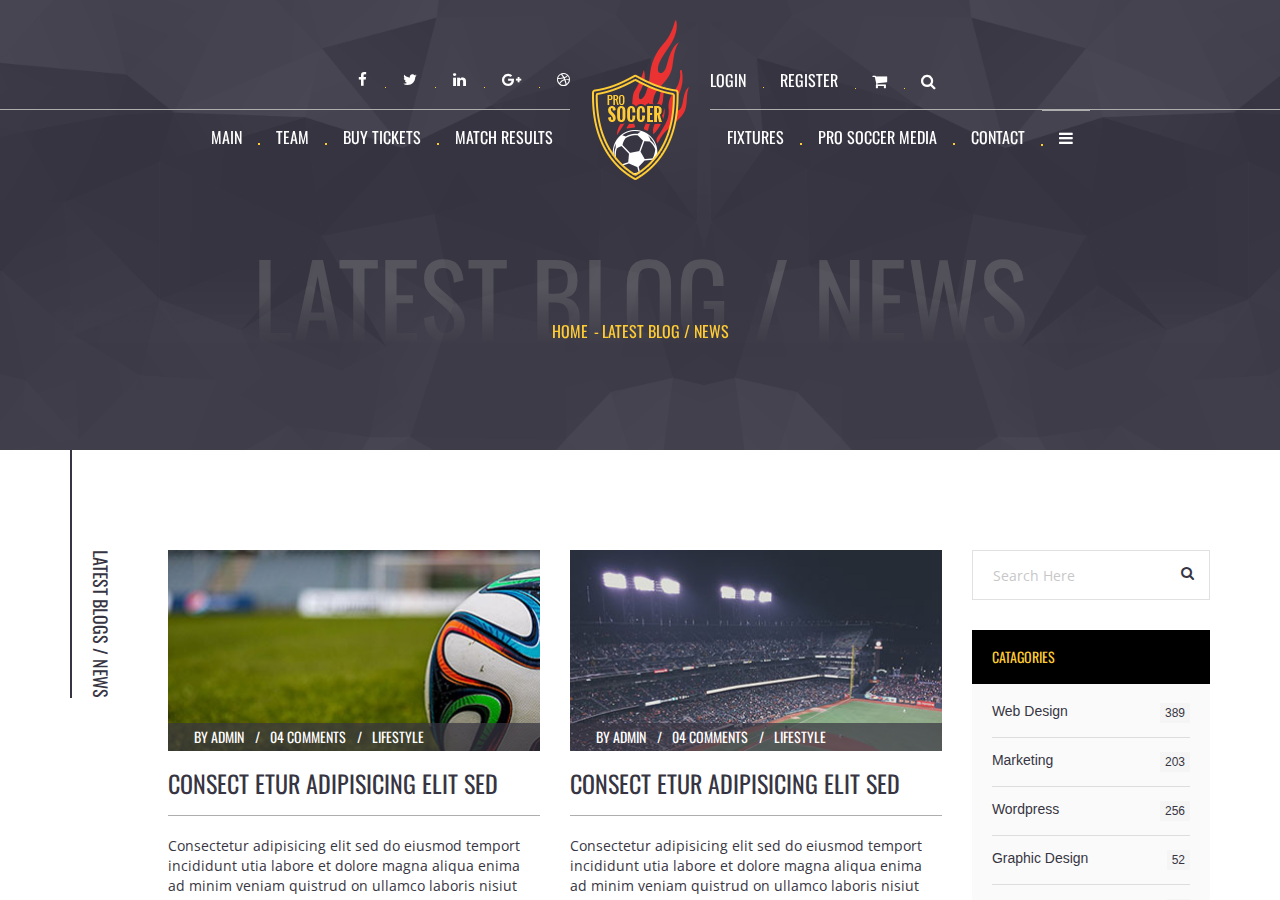
<file: bloggrid.html>
<!doctype html>
<!--[if lt IE 7]>		<html class="no-js lt-ie9 lt-ie8 lt-ie7" lang="zxx"> <![endif]-->
<!--[if IE 7]>			<html class="no-js lt-ie9 lt-ie8" lang="zxx"> <![endif]-->
<!--[if IE 8]>			<html class="no-js lt-ie9" lang="zxx"> <![endif]-->
<!--[if gt IE 8]><!-->	<html class="no-js" lang="zxx"> <!--<![endif]-->

<head>
	<meta charset="utf-8">
	<meta http-equiv="X-UA-Compatible" content="IE=edge">
	<title>Soccer BootStrap HTML5 CSS3 Theme</title>
	<meta name="description" content="">
	<meta name="viewport" content="width=device-width, initial-scale=1">
	<link rel="apple-touch-icon" href="apple-touch-icon.png">
	<link rel="stylesheet" href="css/bootstrap.min.css">
	<link rel="stylesheet" href="css/normalize.css">
	<link rel="stylesheet" href="css/font-awesome.min.css">
	<link rel="stylesheet" href="css/transitions.css">
	<link rel="stylesheet" href="css/prettyPhoto.css">
	<link rel="stylesheet" href="css/swiper.min.css">
	<link rel="stylesheet" href="css/jquery-ui.css">
	<link rel="stylesheet" href="css/animate.css">
	<link rel="stylesheet" href="css/owl.theme.css">
	<link rel="stylesheet" href="css/owl.carousel.css">
	<link rel="stylesheet" href="css/customScrollbar.css">
	<link rel="stylesheet" href="css/icomoon.css">
	<link rel="stylesheet" href="css/main.css">
	<link rel="stylesheet" href="css/color.css">
	<link rel="stylesheet" href="css/responsive.css">
	<script src="js/vendor/modernizr-2.8.3-respond-1.4.2.min.js"></script>
</head>
<body>
	<!--[if lt IE 8]>
		<p class="browserupgrade">You are using an <strong>outdated</strong> browser. Please <a href="http://browsehappy.com/">upgrade your browser</a> to improve your experience.</p>
	<![endif]-->
	<!--************************************
			Wrapper Start
	*************************************-->
	<div id="tg-wrapper" class="tg-wrapper tg-haslayout">
		<!--************************************
				Mobile Menu Start
		*************************************-->
		<div id="tg-navigationm-mobile" class="tg-navigationm-mobile tg-navigation collapse navbar-collapse">
			<span id="tg-close" class="tg-close fa fa-close"></span>
			<div class="tg-colhalf">
                <ul>
                    <li>
                        <a href="#">Main</a>
                        <ul class="tg-dropdown-menu">
                            <li><a href="index-2.html">home1</a></li>
                            <li><a href="index2.html">home2</a></li>
                        </ul>
                    </li>
                    <li>
                        <a href="#">team</a>
                        <ul class="tg-dropdown-menu">
                            <li><a href="playergrid-v1.html">playergrid-v1</a></li>
                            <li><a href="playergrid-v2.html">playergrid-v2</a></li>
                            <li><a href="playerdetail.html">playergrid detail</a></li>
                        </ul>
                    </li>
                    <li><a href="buyticket.html">Buy Tickets</a></li>
                    <li>
                        <a href="#">Match Results</a>
                        <ul class="tg-dropdown-menu">
                            <li><a href="matchresult.html">match result</a></li>
                            <li><a href="matchresultdetail.html">match result detail</a></li>
                        </ul>
                    </li>
                </ul>
            </div>
            <div class="tg-colhalf">
                <ul>
                    <li>
                        <a href="#">fixtures</a>
                        <ul class="tg-dropdown-menu">
                            <li><a href="fixtures.html">fixtures</a></li>
                            <li><a href="fixturedetail.html">fixture detail</a></li>
                        </ul>
                    </li>
                    <li>
                        <a href="#">pro soccer media</a>
                        <ul class="tg-dropdown-menu">
                            <li><a href="soccermedia-1.html">pro soccer media1</a></li>
                            <li><a href="soccermedia-2.html">pro soccer media2</a></li>
                        </ul>
                    </li>
                    <li><a href="contactus.html">Contact</a></li>
                    <li class="active">
                        <a href="#"><i class=" fa fa-navicon"></i></a>
                        <ul>
                            <li><a href="aboutus.html">about us</a></li>
                            <li><a href="shoplist.html">shop list</a></li>
                            <li><a href="shopgrid.html">shop grid</a></li>
                            <li><a href="productsingle.html">shop detail</a></li>
                            <li><a href="bloglist.html">blog list</a></li>
                            <li class="active"><a href="bloggrid.html">blog grid</a></li>
                            <li><a href="blogdetail.html">blog detail</a></li>
                            <li><a href="404.html">404 error</a></li>
                            <li><a href="comming-soon.html">comming soon</a></li>
                        </ul>
                    </li>
                </ul>
            </div>
		</div>
		<!--************************************
				Mobile Menu End
		*************************************-->
		<!--************************************
				Header Start
		*************************************-->
		<header id="tg-header" class="tg-header tg-haslayout">
			<div class="container">
				<div class="col-md-10 col-md-offset-1 col-sm-12 col-xs-12">
					<div class="row">
						<div class="tg-topbar tg-haslayout">
							<nav id="tg-topaddnav" class="tg-topaddnav">
								<div class="navbar-header">
									<button type="button" class="navbar-toggle collapsed" data-toggle="collapse" data-target="#tg-addnavigationm-mobile">
										<i class="fa fa-arrow-right"></i>
									</button>
								</div>
								<div id="tg-addnavigationm-mobile" class="tg-addnavigationm-mobile collapse navbar-collapse">
									<div class="tg-colhalf pull-right">
										<nav class="tg-addnav">
											<ul>
												<li><a href="javascript().html" data-toggle="modal" data-target="#tg-login">login</a></li>
												<li><a href="javascript().html" data-toggle="modal" data-target="#tg-register">Register</a></li>
												<li>
													<div class="tg-cart">
														<a href="javascript:void(0)" class="dropdown-toggle" id="tg-cartdropdown" data-toggle="dropdown">
															<i class="fa fa-shopping-cart"></i>
														</a>
														<div class="tg-cartcontent dropdown-menu" aria-labelledby="tg-cartdropdown">
															<ul>
																<li>
																	<figure>
																		<a href="#">
																			<img src="images/thumbnails/img-01.jpg" alt="image description">
																		</a>
																	</figure>
																	<div class="tg-product-detail">
																		<h3><a href="#">Smooth 3-Stripes Scarf</a></h3>
																		<span class="tg-price">Price: $23</span>
																		<a class="tg-delete" href="#"></a>
																	</div>
																</li>
																<li>
																	<figure>
																		<a href="#">
																			<img src="images/thumbnails/img-02.jpg" alt="image description">
																		</a>
																	</figure>
																	<div class="tg-product-detail">
																		<h3><a href="#">Smooth 3-Stripes Scarf</a></h3>
																		<span class="tg-price">Price: $23</span>
																		<a class="tg-delete" href="#"></a>
																	</div>
																</li>
																<li>
																	<figure>
																		<a href="#">
																			<img src="images/thumbnails/img-03.jpg" alt="image description">
																		</a>
																	</figure>
																	<div class="tg-product-detail">
																		<h3><a href="#">Smooth 3-Stripes Scarf</a></h3>
																		<span class="tg-price">Price: $23</span>
																		<a class="tg-delete" href="#"></a>
																	</div>
																</li>
																<li>
																	<div class="tg-btnbox">
																		<strong class="tg-carttotal">Total: $134</strong>
																		<a class="tg-btn" href="#"><span>checkout</span></a>
																	</div>
																</li>
															</ul>
														</div>
													</div>
												</li>
												<li>
													<a id="tg-btn-search" href="javascript:void(0)"><i class="fa fa-search"></i></a>
												</li>
											</ul>
										</nav>
									</div>
									<div class="tg-colhalf">
										<ul class="tg-socialicons">
											<li>
												<a href="#">
													<i class="fa fa-facebook"></i>
												</a>
											</li>
											<li>
												<a href="#">
													<i class="fa fa-twitter"></i>
												</a>
											</li>
											<li>
												<a href="#">
													<i class="fa fa-linkedin"></i>
												</a>
											</li>
											<li>
												<a href="#">
													<i class="fa fa-google-plus"></i>
												</a>
											</li>
											<li>
												<a href="#">
													<i class="fa fa-dribbble"></i>
												</a>
											</li>
										</ul>
									</div>
								</div>
							</nav>
						</div>
						<nav id="tg-nav" class="tg-nav brand-center">
							<div class="navbar-header">
								<button type="button" class="navbar-toggle collapsed" data-toggle="collapse" data-target="#tg-navigationm-mobile">
									<i class="fa fa-bars"></i>
								</button>
								<strong class="tg-logo">
									<a href="index-2.html"><img src="images/logo.png" alt="image description"></a>
								</strong>
							</div>
							<div id="tg-navigation" class="tg-navigation">
								<div class="tg-colhalf">
                                    <ul>
                                        <li>
                                            <a href="#">Main</a>
                                            <ul class="tg-dropdown-menu">
                                                <li><a href="index-2.html">home1</a></li>
                                                <li><a href="index2.html">home2</a></li>
                                            </ul>
                                        </li>
                                        <li>
                                            <a href="#">team</a>
                                            <ul class="tg-dropdown-menu">
                                                <li><a href="playergrid-v1.html">playergrid-v1</a></li>
                                                <li><a href="playergrid-v2.html">playergrid-v2</a></li>
                                                <li><a href="playerdetail.html">playergrid detail</a></li>
                                            </ul>
                                        </li>
                                        <li><a href="buyticket.html">Buy Tickets</a></li>
                                        <li>
                                            <a href="#">Match Results</a>
                                            <ul class="tg-dropdown-menu">
                                                <li><a href="matchresult.html">match result</a></li>
                                                <li><a href="matchresultdetail.html">match result detail</a></li>
                                            </ul>
                                        </li>
                                    </ul>
                                </div>
                                <div class="tg-colhalf">
                                    <ul>
                                        <li>
                                            <a href="#">fixtures</a>
                                            <ul class="tg-dropdown-menu">
                                                <li><a href="fixtures.html">fixtures</a></li>
                                                <li><a href="fixturedetail.html">fixture detail</a></li>
                                            </ul>
                                        </li>
                                        <li>
                                            <a href="#">pro soccer media</a>
                                            <ul class="tg-dropdown-menu">
                                                <li><a href="soccermedia-1.html">pro soccer media1</a></li>
                                                <li><a href="soccermedia-2.html">pro soccer media2</a></li>
                                            </ul>
                                        </li>
                                        <li><a href="contactus.html">Contact</a></li>
                                        <li class="active">
                                            <a href="#"><i class=" fa fa-navicon"></i></a>
                                            <ul>
                                                <li><a href="aboutus.html">about us</a></li>
                                                <li><a href="shoplist.html">shop list</a></li>
                                                <li><a href="shopgrid.html">shop grid</a></li>
                                                <li><a href="productsingle.html">shop detail</a></li>
                                                <li><a href="bloglist.html">blog list</a></li>
                                                <li class="active"><a href="bloggrid.html">blog grid</a></li>
                                                <li><a href="blogdetail.html">blog detail</a></li>
                                                <li><a href="404.html">404 error</a></li>
                                                <li><a href="comming-soon.html">comming soon</a></li>
                                            </ul>
                                        </li>
                                    </ul>
                                </div>
							</div>
						</nav>
					</div>
				</div>
			</div>
		</header>
		<!--************************************
				Header End
		*************************************-->
		<!--************************************
				Banner Start
		*************************************-->
		<div class="tg-banner tg-haslayout">
			<div class="tg-imglayer">
				<img src="images/bg-pattran.png" alt="image desctription">
			</div>
			<div class="container">
				<div class="row">
					<div class="tg-banner-content tg-haslayout">
						<div class="tg-pagetitle">
							<h1>Latest Blog / News</h1>
						</div>
						<ol class="tg-breadcrumb">
							<li><a href="#">Home</a></li>
							<li class="active">Latest Blog / News</li>
						</ol>
					</div>
				</div>
			</div>
		</div>
		<!--************************************
				Banner End
		*************************************-->
		<!--************************************
				Main Start
		*************************************-->
		<main id="tg-main" class="tg-main tg-haslayout">
			<div class="tg-main-section tg-haslayout">
				<div class="container">
					<div class="row">
						<div class="tg-section-name">
							<h2>Latest blogs / News</h2>
						</div>
						<div id="tg-twocolumns" class="tg-twocolumns tg-haslayout">
							<div class="col-sm-11 col-xs-11 pull-right">
								<div class="row">
									<div class="col-md-9 col-sm-8 col-xs-12 pull-left">
										<div class="tg-blogpost tg-blogpostgrid">
											<div class="col-md-6 col-sm-12 col-xs-12">
												<article class="tg-post">
													<figure class="tg-postimg">
														<a href="#">
															<img src="images/blog/img-03.jpg" alt="image description">
														</a>
														<figcaption>
															<ul class="tg-postmetadata">
																<li><a href="#">by admin</a></li>
																<li><a href="#">04 comments</a></li>
																<li><a href="#">lifestyle</a></li>
															</ul>
														</figcaption>
													</figure>
													<div class="tg-posttitle"><h3><a href="#">consect etur adipisicing elit sed</a></h3></div>
													<div class="tg-description">
														<p>Consectetur adipisicing elit sed do eiusmod temport incididunt utia labore et dolore magna aliqua enima ad minim veniam quistrud on ullamco laboris nisiut aliquip exea commodo consequat.</p>
													</div>
													<a class="tg-btn" href="#">Read more</a>
												</article>
											</div>
											<div class="col-md-6 col-sm-12 col-xs-12">
												<article class="tg-post">
													<figure class="tg-postimg">
														<a href="#">
															<img src="images/blog/img-04.jpg" alt="image description">
														</a>
														<figcaption>
															<ul class="tg-postmetadata">
																<li><a href="#">by admin</a></li>
																<li><a href="#">04 comments</a></li>
																<li><a href="#">lifestyle</a></li>
															</ul>
														</figcaption>
													</figure>
													<div class="tg-posttitle"><h3><a href="#">consect etur adipisicing elit sed</a></h3></div>
													<div class="tg-description">
														<p>Consectetur adipisicing elit sed do eiusmod temport incididunt utia labore et dolore magna aliqua enima ad minim veniam quistrud on ullamco laboris nisiut aliquip exea commodo consequat.</p>
													</div>
													<a class="tg-btn" href="#">Read more</a>
												</article>
											</div>
											<div class="col-md-6 col-sm-12 col-xs-12">
												<article class="tg-post">
													<figure class="tg-postimg">
														<a href="#">
															<img src="images/blog/img-05.jpg" alt="image description">
														</a>
														<figcaption>
															<ul class="tg-postmetadata">
																<li><a href="#">by admin</a></li>
																<li><a href="#">04 comments</a></li>
																<li><a href="#">lifestyle</a></li>
															</ul>
														</figcaption>
													</figure>
													<div class="tg-posttitle"><h3><a href="#">consect etur adipisicing elit sed</a></h3></div>
													<div class="tg-description">
														<p>Consectetur adipisicing elit sed do eiusmod temport incididunt utia labore et dolore magna aliqua enima ad minim veniam quistrud on ullamco laboris nisiut aliquip exea commodo consequat.</p>
													</div>
													<a class="tg-btn" href="#">Read more</a>
												</article>
											</div>
											<div class="col-md-6 col-sm-12 col-xs-12">
												<article class="tg-post">
													<figure class="tg-postimg">
														<a href="#">
															<img src="images/blog/img-06.jpg" alt="image description">
														</a>
														<figcaption>
															<ul class="tg-postmetadata">
																<li><a href="#">by admin</a></li>
																<li><a href="#">04 comments</a></li>
																<li><a href="#">lifestyle</a></li>
															</ul>
														</figcaption>
													</figure>
													<div class="tg-posttitle"><h3><a href="#">consect etur adipisicing elit sed</a></h3></div>
													<div class="tg-description">
														<p>Consectetur adipisicing elit sed do eiusmod temport incididunt utia labore et dolore magna aliqua enima ad minim veniam quistrud on ullamco laboris nisiut aliquip exea commodo consequat.</p>
													</div>
													<a class="tg-btn" href="#">Read more</a>
												</article>
											</div>
											<div class="col-md-6 col-sm-12 col-xs-12">
												<article class="tg-post">
													<figure class="tg-postimg">
														<a href="#">
															<img src="images/blog/img-07.jpg" alt="image description">
														</a>
														<figcaption>
															<ul class="tg-postmetadata">
																<li><a href="#">by admin</a></li>
																<li><a href="#">04 comments</a></li>
																<li><a href="#">lifestyle</a></li>
															</ul>
														</figcaption>
													</figure>
													<div class="tg-posttitle"><h3><a href="#">consect etur adipisicing elit sed</a></h3></div>
													<div class="tg-description">
														<p>Consectetur adipisicing elit sed do eiusmod temport incididunt utia labore et dolore magna aliqua enima ad minim veniam quistrud on ullamco laboris nisiut aliquip exea commodo consequat.</p>
													</div>
													<a class="tg-btn" href="#">Read more</a>
												</article>
											</div>
											<div class="col-md-6 col-sm-12 col-xs-12">
												<article class="tg-post">
													<figure class="tg-postimg">
														<a href="#">
															<img src="images/blog/img-08.jpg" alt="image description">
														</a>
														<figcaption>
															<ul class="tg-postmetadata">
																<li><a href="#">by admin</a></li>
																<li><a href="#">04 comments</a></li>
																<li><a href="#">lifestyle</a></li>
															</ul>
														</figcaption>
													</figure>
													<div class="tg-posttitle"><h3><a href="#">consect etur adipisicing elit sed</a></h3></div>
													<div class="tg-description">
														<p>Consectetur adipisicing elit sed do eiusmod temport incididunt utia labore et dolore magna aliqua enima ad minim veniam quistrud on ullamco laboris nisiut aliquip exea commodo consequat.</p>
													</div>
													<a class="tg-btn" href="#">Read more</a>
												</article>
											</div>
											<div class="col-md-6 col-sm-12 col-xs-12">
												<article class="tg-post">
													<figure class="tg-postimg">
														<a href="#">
															<img src="images/blog/img-09.jpg" alt="image description">
														</a>
														<figcaption>
															<ul class="tg-postmetadata">
																<li><a href="#">by admin</a></li>
																<li><a href="#">04 comments</a></li>
																<li><a href="#">lifestyle</a></li>
															</ul>
														</figcaption>
													</figure>
													<div class="tg-posttitle"><h3><a href="#">consect etur adipisicing elit sed</a></h3></div>
													<div class="tg-description">
														<p>Consectetur adipisicing elit sed do eiusmod temport incididunt utia labore et dolore magna aliqua enima ad minim veniam quistrud on ullamco laboris nisiut aliquip exea commodo consequat.</p>
													</div>
													<a class="tg-btn" href="#">Read more</a>
												</article>
											</div>
											<div class="col-md-6 col-sm-12 col-xs-12">
												<article class="tg-post">
													<figure class="tg-postimg">
														<a href="#">
															<img src="images/blog/img-10.jpg" alt="image description">
														</a>
														<figcaption>
															<ul class="tg-postmetadata">
																<li><a href="#">by admin</a></li>
																<li><a href="#">04 comments</a></li>
																<li><a href="#">lifestyle</a></li>
															</ul>
														</figcaption>
													</figure>
													<div class="tg-posttitle"><h3><a href="#">consect etur adipisicing elit sed</a></h3></div>
													<div class="tg-description">
														<p>Consectetur adipisicing elit sed do eiusmod temport incididunt utia labore et dolore magna aliqua enima ad minim veniam quistrud on ullamco laboris nisiut aliquip exea commodo consequat.</p>
													</div>
													<a class="tg-btn" href="#">Read more</a>
												</article>
											</div>
										</div>
										<ul class="tg-pagination">
											<li class="tg-prevpage"><a href="#"><i class="fa fa-angle-left"></i></a></li>
											<li class="active"><a href="#">4</a></li>
											<li><a href="#">6</a></li>
											<li class="tg-nextpage"><a href="#"><i class="fa fa-angle-right"></i></a></li>
										</ul>
									</div>
									<div class="col-md-3 col-sm-4 col-xs-12">
										<aside id="tg-sidebar" class="tg-sidebar">
											<div class="tg-widget tg-search">
												<form class="form-search">
													<fieldset>
														<input type="search" placeholder="Search Here" class="form-control">
														<button type="submit"><i class="fa fa-search"></i></button>
													</fieldset>
												</form>
											</div>
											<div class="tg-widget tg-catagories-widget">
												<h3>catagories</h3>
												<ul>
													<li>
														<a href="#"><em>Web Design</em><i>389</i></a>
													</li>
													<li>
														<a href="#"><em>Marketing</em><i>203</i></a>
													</li>
													<li>
														<a href="#"><em>Wordpress</em><i>256</i></a>
													</li>
													<li>
														<a href="#"><em>Graphic Design</em><i>52</i></a>
													</li>
													<li>
														<a href="#"><em>Photography</em><i>43</i></a>
													</li>
													<li>
														<a href="#"><em>eCommerce</em><i>23</i></a>
													</li>
													<li>
														<a href="#"><em>Html</em><i>389</i></a>
													</li>
												</ul>
											</div>
											<div class="tg-widget tg-mostcommented-widget">
												<h3>Most Commented</h3>
												<ul>
													<li>
														<figure>
															<a href="#">
																<img src="images/blog/img-11.jpg" alt="image description">
															</a>
														</figure>
														<div class="tg-posttitle">
															<h3><a href="#">elit sed do eiusmod tempor</a></h3>
															<span>500 Comments</span>
														</div>
													</li>
													<li>
														<figure>
															<a href="#">
																<img src="images/blog/img-12.jpg" alt="image description">
															</a>
														</figure>
														<div class="tg-posttitle">
															<h3><a href="#">elit sed do eiusmod tempor</a></h3>
															<span>500 Comments</span>
														</div>
													</li>
													<li>
														<figure>
															<a href="#">
																<img src="images/blog/img-13.jpg" alt="image description">
															</a>
														</figure>
														<div class="tg-posttitle">
															<h3><a href="#">elit sed do eiusmod tempor</a></h3>
															<span>500 Comments</span>
														</div>
													</li>
												</ul>
											</div>
											<div class="tg-widget tg-price-widget">
												<h3>filter by price</h3>
												<div class="tg-price-range">
													<div id="tg-slider-range" class="tg-slider-range"></div>
													<p>
														<label for="amount">Price:</label>
														<input type="text" id="amount" readonly>
													</p>
													<a class="tg-btn" href="#">Filter</a>
												</div>
											</div>
											<div class="tg-widget">
												<h3>Slideshow Widget</h3>
												<div class="tg-slideshow-widget tg-haslayout">
													<div id="tg-slideshow-slider" class="tg-slideshow-slider tg-haslayout">
														<div class="swiper-wrapper">
															<div class="swiper-slide">
																<figure class="tg-postimg">
																	<img src="images/sidebar/img-01.jpg" alt="image description">
																</figure>
															</div>
															<div class="swiper-slide">
																<figure class="tg-postimg">
																	<img src="images/sidebar/img-01.jpg" alt="image description">
																</figure>
															</div>
															<div class="swiper-slide">
																<figure class="tg-postimg">
																	<img src="images/sidebar/img-01.jpg" alt="image description">
																</figure>
															</div>
														</div>
														<div class="swiper-pagination tg-pagination-slider"></div>
														<div class="tg-themebtnnext"><span class="fa fa-angle-down"></span></div>
														<div class="tg-themebtnprev"><span class="fa fa-angle-up"></span></div>
													</div>
												</div>
											</div>
											<div class="tg-widget tg-tags-widget">
												<h3>popular tags</h3>
												<ul>
													<li><a class="tg-btn" href="#">fashion</a></li>
													<li><a class="tg-btn" href="#">travel</a></li>
													<li><a class="tg-btn" href="#">sports</a></li>
													<li><a class="tg-btn" href="#">blog</a></li>
													<li><a class="tg-btn" href="#">magazine</a></li>
													<li><a class="tg-btn" href="#">fun time</a></li>
													<li><a class="tg-btn" href="#">ui</a></li>
													<li><a class="tg-btn" href="#">tech</a></li>
													<li><a class="tg-btn" href="#">soccer</a></li>
												</ul>
											</div>
										</aside>
									</div>
								</div>
							</div>
						</div>
					</div>
				</div>
			</div>
		</main>
		<!--************************************
				Main End
		*************************************-->
		<!--************************************
				Footer Start
		*************************************-->
		<footer id="tg-footer" class="tg-footer tg-haslayout">
			<div class="tg-haslayout tg-footerinfobox">
				<div class="tg-bgboxone"></div>
				<div class="tg-bgboxtwo"></div>
				<div class="tg-footerinfo">
					<div class="container">
						<div class="row">
							<div class="col-sm-4">
								<div class="tg-footercol">
									<div class="tg-posttitle">
										<h3>signup newsletter</h3>
									</div>
									<div class="tg-description">
										<p>Adipisicing elit, sed do eiusmod tempor incidunta utiai labore et dolore magna si aliqua quis.</p>
									</div>
									<form class="tg-form-newsletter">
										<fieldset>
											<div class="form-group">
												<input type="email" class="form-control" name="email" placeholder="Email">
											</div>
											<button class="tg-btn" type="submit">signup</button>
										</fieldset>
									</form>
									<div class="tg-posttitle">
										<h3>popular tags</h3>
									</div>
									<div class="tg-tags">
										<a class="tg-tag" href="#">fashion</a>
										<a class="tg-tag" href="#">travel</a>
										<a class="tg-tag" href="#">blog</a>
										<a class="tg-tag" href="#">sports</a>
										<a class="tg-tag" href="#">magazine</a>
										<a class="tg-tag" href="#">ui</a>
										<a class="tg-tag" href="#">tech</a>
										<a class="tg-tag" href="#">fun time</a>
										<a class="tg-tag" href="#">soccer</a>
									</div>
								</div>
							</div>
							<div class="col-sm-4">
								<div class="tg-footercol">
									<div class="tg-posttitle">
										<h3>Top products</h3>
									</div>
									<div class="tg-toprated">
										<ul>
											<li>
												<figure>
													<a href="#">
														<img src="images/thumbnails/img-04.jpg" alt="image description">
													</a>
												</figure>
												<div class="tg-productcontent">
													<h4><a href="#">Smooth 3-Stripes Scarf</a></h4><span class="tg-stars"><span></span></span>
													<span class="tg-price">Price: $67</span>
												</div>
											</li>
											<li>
												<figure>
													<a href="#">
														<img src="images/thumbnails/img-05.jpg" alt="image description">
													</a>
												</figure>
												<div class="tg-productcontent">
													<h4><a href="#">Smooth 3-Stripes Scarf</a></h4><span class="tg-stars"><span></span></span>
													<span class="tg-price">Price: $67</span>
												</div>
											</li>
											<li>
												<figure>
													<a href="#">
														<img src="images/thumbnails/img-06.jpg" alt="image description">
													</a>
												</figure>
												<div class="tg-productcontent">
													<h4><a href="#">Smooth 3-Stripes Scarf</a></h4><span class="tg-stars"><span></span></span>
													<span class="tg-price">Price: $67</span>
												</div>
											</li>
											<li>
												<figure>
													<a href="#">
														<img src="images/thumbnails/img-07.jpg" alt="image description">
													</a>
												</figure>
												<div class="tg-productcontent">
													<h4><a href="#">Smooth 3-Stripes Scarf</a></h4><span class="tg-stars"><span></span></span>
													<span class="tg-price">Price: $67</span>
												</div>
											</li>
										</ul>
									</div>
								</div>
							</div>
							<div class="col-sm-4">
								<div class="tg-footercol">
									<div class="tg-haslayout">
										<strong class="tg-logo">
											<a href="#">
												<img src="images/logo2.png" alt="image description">
											</a>
										</strong>
									</div>
									<div class="tg-description">
										<p>Consectetur adipisicing elit sedtado eiusmod dunt ut labore et dolore magna aliqua enim minim veniami quis nostrud.</p>
									</div>
									<ul class="tg-contactinfo">
										<li>
											<i class="fa fa-home"></i>
											<address>123 Eccles Old Road, New Salford Road London, Uk, M6 7AF</address>
										</li>
										<li>
											<i class="fa fa-envelope-o"></i>
											<a href="info%40domain.html">info@domain.com</a>
										</li>
										<li>
											<i class="fa fa-phone"></i>
											<span>+44 123 456 788 - 9</span>
										</li>
									</ul>
									<div class="tg-haslayout">
										<a class="tg-btn" href="#">read more</a>
									</div>
								</div>
							</div>
						</div>
					</div>
				</div>
			</div>
			<div class="tg-footerbar">
				<div class="container">
					<span class="tg-copyright"><a target="_blank" href="https://www.templateshub.net">Templates Hub</a></span>
					<nav class="tg-footernav">
						<ul>
							<li><a href="#">Main</a></li>
							<li><a href="#">Team</a></li>
							<li><a href="#">Buy Tickets</a></li>
							<li><a href="#">Match Results</a></li>
							<li><a href="#">Upcoming Matches</a></li>
							<li><a href="#">Shop</a></li>
							<li><a href="#">Contact</a></li>
						</ul>
					</nav>
				</div>
			</div>
		</footer>
		<!--************************************
				Footer End
		*************************************-->
	</div>
	<!--************************************
			Wrapper End
	*************************************-->
	<!--************************************
			Search Start
	*************************************-->
	<div class="tg-searchbox">
		<a id="tg-close-search" class="tg-close-search" href="javascript:void(0)"><span class="fa fa-close"></span></a>
		<div class="tg-searcharea">
			<div class="container">
				<div class="row">
					<div class="col-sm-6 col-sm-offset-3">
						<form class="tg-form-search">
							<fieldset>
								<input type="search" class="form-control" placeholder="keyword">
								<i class="icon-icon_search2"></i>
							</fieldset>
						</form>
						<p>Start typing and press Enter to search</p>
					</div>
				</div>
			</div>
		</div>
	</div>
	<!--************************************
			Search End
	*************************************-->
	<!--************************************
		LightBoxes Start
	*************************************-->
	<div class="tg-modalbox modal fade" id="tg-login" tabindex="-1" role="dialog">
		<div class="modal-dialog" role="document">
			<div class="tg-modal-content">
				<div class="tg-formarea">
					<div class="tg-border-heading">
						<h3>Login</h3>
					</div>
					<form class="tg-loginform" method="post">
						<fieldset>
							<div class="form-group">
								<input type="text" name="userName/email" class="form-control" placeholder="username/email">
							</div>
							<div class="form-group">
								<input type="password" name="password" class="form-control" placeholder="password">
							</div>
							<div class="form-group">
								<label>
									<input type="checkbox" value="rememberme" class="checkbox">
									<em>Remember Me</em>
								</label>
								<a href="#">
									<em>Forgot Password</em>
									<i class="fa fa-question-circle"></i>
								</a>
							</div>
							<div class="form-group">
								<button class="tg-btn tg-btn-lg" type="submit">Login Now</button>
							</div>
							<div class="tg-description">
								<p>Don't have an account? <a href="#">Signup</a></p>
							</div>
						</fieldset>
					</form>
				</div>
				<div class="tg-logintype">
					<div class="tg-border-heading">
						<h3>Login with</h3>
					</div>
					<ul>
						<li class="tg-facebook"><a href="#">facebook</a></li>
						<li class="tg-twitter"><a href="#">twitter</a></li>
						<li class="tg-googleplus"><a href="#">google+</a></li>
						<li class="tg-linkedin"><a href="#">linkedin</a></li>
					</ul>
				</div>
			</div>
		</div>
	</div>
	<div class="tg-modalbox modal fade" id="tg-register" tabindex="-1" role="dialog">
		<div class="modal-dialog" role="document">
			<div class="tg-modal-content">
				<div class="tg-formarea">
					<div class="tg-border-heading">
						<h3>Signup</h3>
					</div>
					<form class="tg-loginform" method="post">
						<fieldset>
							<div class="form-group">
								<input type="text" name="userName" class="form-control" placeholder="username">
							</div>
							<div class="form-group">
								<input type="email" name="email" class="form-control" placeholder="email">
							</div>
							<div class="form-group">
								<div class="tg-note">
									<i class="fa fa-exclamation-circle"></i>
									<span>We will email you your password.</span>
								</div>
							</div>
							<div class="form-group">
								<button class="tg-btn tg-btn-lg" type="submit">Login Now</button>
							</div>
							<div class="tg-description">
								<p>Already have an account? <a href="#">Login</a></p>
							</div>
						</fieldset>
					</form>
				</div>
				<div class="tg-logintype">
					<div class="tg-border-heading">
						<h3>Signup with</h3>
					</div>
					<ul>
						<li class="tg-facebook"><a href="#">facebook</a></li>
						<li class="tg-twitter"><a href="#">twitter</a></li>
						<li class="tg-googleplus"><a href="#">google+</a></li>
						<li class="tg-linkedin"><a href="#">linkedin</a></li>
					</ul>
				</div>
			</div>
		</div>
	</div>
	<!--************************************
		LightBoxes End
	*************************************-->
	<script src="js/vendor/jquery-library.js"></script>
	<script src="js/vendor/bootstrap.min.js"></script>
	<script src="js/customScrollbar.min.js"></script>
	<script src="js/owl.carousel.js"></script>
	<script src="js/isotope.pkgd.js"></script>
	<script src="js/prettyPhoto.js"></script>
	<script src="js/swiper.min.js"></script>
	<script src="js/jquery-ui.js"></script>
	<script src="js/countTo.js"></script>
	<script src="js/appear.js"></script>
	<script src="js/main.js"></script>
</body>

</html>
</file>
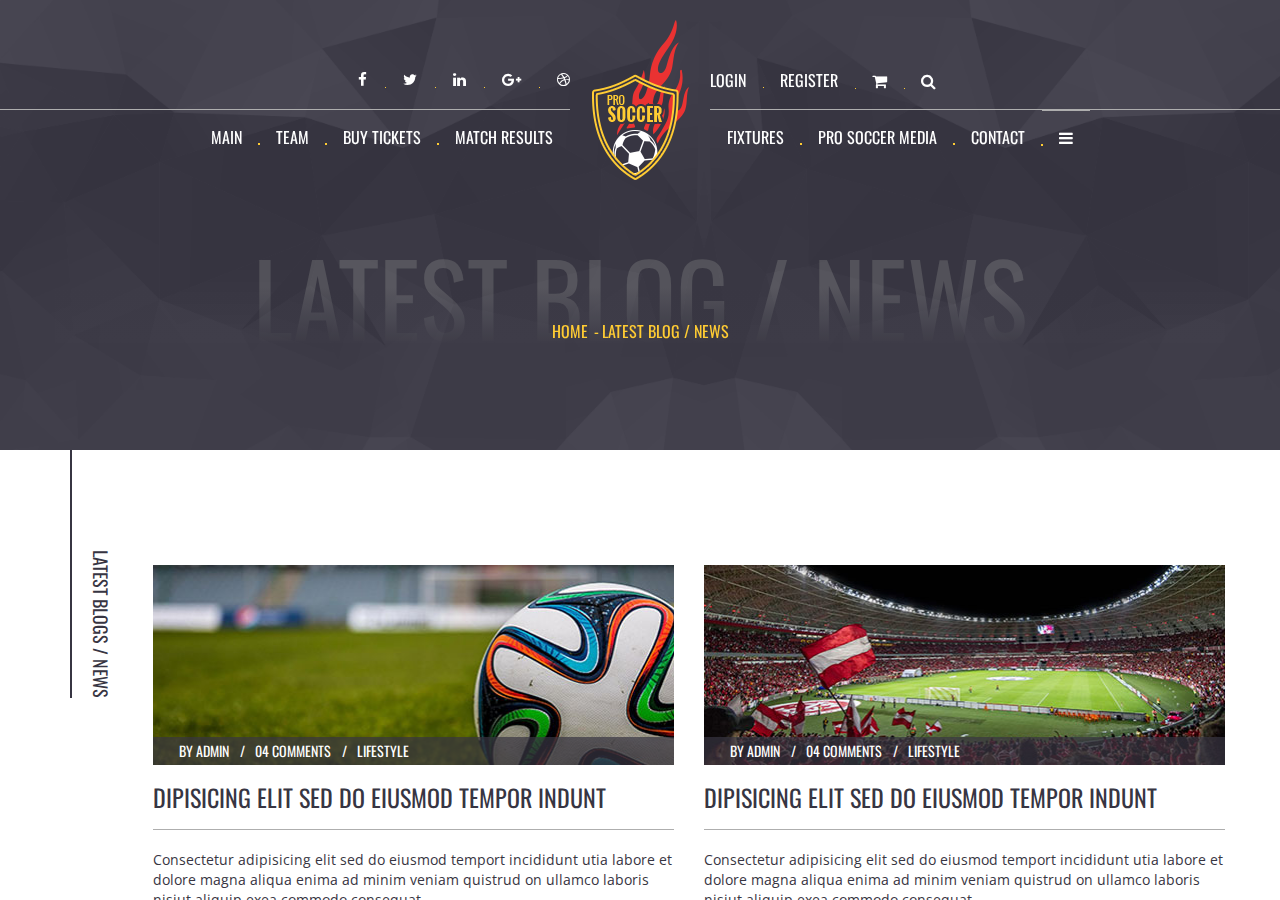
<file: bloglist.html>
<!doctype html>
<!--[if lt IE 7]>		<html class="no-js lt-ie9 lt-ie8 lt-ie7" lang="zxx"> <![endif]-->
<!--[if IE 7]>			<html class="no-js lt-ie9 lt-ie8" lang="zxx"> <![endif]-->
<!--[if IE 8]>			<html class="no-js lt-ie9" lang="zxx"> <![endif]-->
<!--[if gt IE 8]><!-->	<html class="no-js" lang="zxx"> <!--<![endif]-->

<head>
	<meta charset="utf-8">
	<meta http-equiv="X-UA-Compatible" content="IE=edge">
	<title>Soccer BootStrap HTML5 CSS3 Theme</title>
	<meta name="description" content="">
	<meta name="viewport" content="width=device-width, initial-scale=1">
	<link rel="apple-touch-icon" href="apple-touch-icon.png">
	<link rel="stylesheet" href="css/bootstrap.min.css">
	<link rel="stylesheet" href="css/normalize.css">
	<link rel="stylesheet" href="css/font-awesome.min.css">
	<link rel="stylesheet" href="css/transitions.css">
	<link rel="stylesheet" href="css/prettyPhoto.css">
	<link rel="stylesheet" href="css/swiper.min.css">
	<link rel="stylesheet" href="css/jquery-ui.css">
	<link rel="stylesheet" href="css/animate.css">
	<link rel="stylesheet" href="css/owl.theme.css">
	<link rel="stylesheet" href="css/owl.carousel.css">
	<link rel="stylesheet" href="css/customScrollbar.css">
	<link rel="stylesheet" href="css/icomoon.css">
	<link rel="stylesheet" href="css/main.css">
	<link rel="stylesheet" href="css/color.css">
	<link rel="stylesheet" href="css/responsive.css">
	<script src="js/vendor/modernizr-2.8.3-respond-1.4.2.min.js"></script>
</head>
<body>
	<!--[if lt IE 8]>
		<p class="browserupgrade">You are using an <strong>outdated</strong> browser. Please <a href="http://browsehappy.com/">upgrade your browser</a> to improve your experience.</p>
	<![endif]-->
	<!--************************************
			Wrapper Start
	*************************************-->
	<div id="tg-wrapper" class="tg-wrapper tg-haslayout">
		<!--************************************
				Mobile Menu Start
		*************************************-->
		<div id="tg-navigationm-mobile" class="tg-navigationm-mobile tg-navigation collapse navbar-collapse">
			<span id="tg-close" class="tg-close fa fa-close"></span>
			<div class="tg-colhalf">
                <ul>
                    <li>
                        <a href="#">Main</a>
                        <ul class="tg-dropdown-menu">
                            <li><a href="index-2.html">home1</a></li>
                            <li><a href="index2.html">home2</a></li>
                        </ul>
                    </li>
                    <li>
                        <a href="#">team</a>
                        <ul class="tg-dropdown-menu">
                            <li><a href="playergrid-v1.html">playergrid-v1</a></li>
                            <li><a href="playergrid-v2.html">playergrid-v2</a></li>
                            <li><a href="playerdetail.html">playergrid detail</a></li>
                        </ul>
                    </li>
                    <li><a href="buyticket.html">Buy Tickets</a></li>
                    <li>
                        <a href="#">Match Results</a>
                        <ul class="tg-dropdown-menu">
                            <li><a href="matchresult.html">match result</a></li>
                            <li><a href="matchresultdetail.html">match result detail</a></li>
                        </ul>
                    </li>
                </ul>
            </div>
            <div class="tg-colhalf">
                <ul>
                    <li>
                        <a href="#">fixtures</a>
                        <ul class="tg-dropdown-menu">
                            <li><a href="fixtures.html">fixtures</a></li>
                            <li><a href="fixturedetail.html">fixture detail</a></li>
                        </ul>
                    </li>
                    <li>
                        <a href="#">pro soccer media</a>
                        <ul class="tg-dropdown-menu">
                            <li><a href="soccermedia-1.html">pro soccer media1</a></li>
                            <li><a href="soccermedia-2.html">pro soccer media2</a></li>
                        </ul>
                    </li>
                    <li><a href="contactus.html">Contact</a></li>
                    <li class="active">
                        <a href="#"><i class=" fa fa-navicon"></i></a>
                        <ul>
                            <li><a href="aboutus.html">about us</a></li>
                            <li><a href="shoplist.html">shop list</a></li>
                            <li><a href="shopgrid.html">shop grid</a></li>
                            <li><a href="productsingle.html">shop detail</a></li>
                            <li class="active"><a href="bloglist.html">blog list</a></li>
                            <li><a href="bloggrid.html">blog grid</a></li>
                            <li><a href="blogdetail.html">blog detail</a></li>
                            <li><a href="404.html">404 error</a></li>
                            <li><a href="comming-soon.html">comming soon</a></li>
                        </ul>
                    </li>
                </ul>
            </div>
		</div>
		<!--************************************
				Mobile Menu End
		*************************************-->
		<!--************************************
				Header Start
		*************************************-->
		<header id="tg-header" class="tg-header tg-haslayout">
			<div class="container">
				<div class="col-md-10 col-md-offset-1 col-sm-12 col-xs-12">
					<div class="row">
						<div class="tg-topbar tg-haslayout">
							<nav id="tg-topaddnav" class="tg-topaddnav">
								<div class="navbar-header">
									<button type="button" class="navbar-toggle collapsed" data-toggle="collapse" data-target="#tg-addnavigationm-mobile">
										<i class="fa fa-arrow-right"></i>
									</button>
								</div>
								<div id="tg-addnavigationm-mobile" class="tg-addnavigationm-mobile collapse navbar-collapse">
									<div class="tg-colhalf pull-right">
										<nav class="tg-addnav">
											<ul>
												<li><a href="javascript().html" data-toggle="modal" data-target="#tg-login">login</a></li>
												<li><a href="javascript().html" data-toggle="modal" data-target="#tg-register">Register</a></li>
												<li>
													<div class="tg-cart">
														<a href="javascript:void(0)" class="dropdown-toggle" id="tg-cartdropdown" data-toggle="dropdown">
															<i class="fa fa-shopping-cart"></i>
														</a>
														<div class="tg-cartcontent dropdown-menu" aria-labelledby="tg-cartdropdown">
															<ul>
																<li>
																	<figure>
																		<a href="#">
																			<img src="images/thumbnails/img-01.jpg" alt="image description">
																		</a>
																	</figure>
																	<div class="tg-product-detail">
																		<h3><a href="#">Smooth 3-Stripes Scarf</a></h3>
																		<span class="tg-price">Price: $23</span>
																		<a class="tg-delete" href="#"></a>
																	</div>
																</li>
																<li>
																	<figure>
																		<a href="#">
																			<img src="images/thumbnails/img-02.jpg" alt="image description">
																		</a>
																	</figure>
																	<div class="tg-product-detail">
																		<h3><a href="#">Smooth 3-Stripes Scarf</a></h3>
																		<span class="tg-price">Price: $23</span>
																		<a class="tg-delete" href="#"></a>
																	</div>
																</li>
																<li>
																	<figure>
																		<a href="#">
																			<img src="images/thumbnails/img-03.jpg" alt="image description">
																		</a>
																	</figure>
																	<div class="tg-product-detail">
																		<h3><a href="#">Smooth 3-Stripes Scarf</a></h3>
																		<span class="tg-price">Price: $23</span>
																		<a class="tg-delete" href="#"></a>
																	</div>
																</li>
																<li>
																	<div class="tg-btnbox">
																		<strong class="tg-carttotal">Total: $134</strong>
																		<a class="tg-btn" href="#"><span>checkout</span></a>
																	</div>
																</li>
															</ul>
														</div>
													</div>
												</li>
												<li>
													<a id="tg-btn-search" href="javascript:void(0)"><i class="fa fa-search"></i></a>
												</li>
											</ul>
										</nav>
									</div>
									<div class="tg-colhalf">
										<ul class="tg-socialicons">
											<li>
												<a href="#">
													<i class="fa fa-facebook"></i>
												</a>
											</li>
											<li>
												<a href="#">
													<i class="fa fa-twitter"></i>
												</a>
											</li>
											<li>
												<a href="#">
													<i class="fa fa-linkedin"></i>
												</a>
											</li>
											<li>
												<a href="#">
													<i class="fa fa-google-plus"></i>
												</a>
											</li>
											<li>
												<a href="#">
													<i class="fa fa-dribbble"></i>
												</a>
											</li>
										</ul>
									</div>
								</div>
							</nav>
						</div>
						<nav id="tg-nav" class="tg-nav brand-center">
							<div class="navbar-header">
								<button type="button" class="navbar-toggle collapsed" data-toggle="collapse" data-target="#tg-navigationm-mobile">
									<i class="fa fa-bars"></i>
								</button>
								<strong class="tg-logo">
									<a href="index-2.html"><img src="images/logo.png" alt="image description"></a>
								</strong>
							</div>
							<div id="tg-navigation" class="tg-navigation">
								<div class="tg-colhalf">
                                    <ul>
                                        <li>
                                            <a href="#">Main</a>
                                            <ul class="tg-dropdown-menu">
                                                <li><a href="index-2.html">home1</a></li>
                                                <li><a href="index2.html">home2</a></li>
                                            </ul>
                                        </li>
                                        <li>
                                            <a href="#">team</a>
                                            <ul class="tg-dropdown-menu">
                                                <li><a href="playergrid-v1.html">playergrid-v1</a></li>
                                                <li><a href="playergrid-v2.html">playergrid-v2</a></li>
                                                <li><a href="playerdetail.html">playergrid detail</a></li>
                                            </ul>
                                        </li>
                                        <li><a href="buyticket.html">Buy Tickets</a></li>
                                        <li>
                                            <a href="#">Match Results</a>
                                            <ul class="tg-dropdown-menu">
                                                <li><a href="matchresult.html">match result</a></li>
                                                <li><a href="matchresultdetail.html">match result detail</a></li>
                                            </ul>
                                        </li>
                                    </ul>
                                </div>
                                <div class="tg-colhalf">
                                    <ul>
                                        <li>
                                            <a href="#">fixtures</a>
                                            <ul class="tg-dropdown-menu">
                                                <li><a href="fixtures.html">fixtures</a></li>
                                                <li><a href="fixturedetail.html">fixture detail</a></li>
                                            </ul>
                                        </li>
                                        <li>
                                            <a href="#">pro soccer media</a>
                                            <ul class="tg-dropdown-menu">
                                                <li><a href="soccermedia-1.html">pro soccer media1</a></li>
                                                <li><a href="soccermedia-2.html">pro soccer media2</a></li>
                                            </ul>
                                        </li>
                                        <li><a href="contactus.html">Contact</a></li>
                                        <li class="active">
                                            <a href="#"><i class=" fa fa-navicon"></i></a>
                                            <ul>
                                                <li><a href="aboutus.html">about us</a></li>
                                                <li><a href="shoplist.html">shop list</a></li>
                                                <li><a href="shopgrid.html">shop grid</a></li>
                                                <li><a href="productsingle.html">shop detail</a></li>
                                                <li class="active"><a href="bloglist.html">blog list</a></li>
                                                <li><a href="bloggrid.html">blog grid</a></li>
                                                <li><a href="blogdetail.html">blog detail</a></li>
                                                <li><a href="404.html">404 error</a></li>
                                                <li><a href="comming-soon.html">comming soon</a></li>
                                            </ul>
                                        </li>
                                    </ul>
                                </div>
							</div>
						</nav>
					</div>
				</div>
			</div>
		</header>
		<!--************************************
				Header End
		*************************************-->
		<!--************************************
				Banner Start
		*************************************-->
		<div class="tg-banner tg-haslayout">
			<div class="tg-imglayer">
				<img src="images/bg-pattran.png" alt="image desctription">
			</div>
			<div class="container">
				<div class="row">
					<div class="tg-banner-content tg-haslayout">
						<div class="tg-pagetitle">
							<h1>Latest Blog / News</h1>
						</div>
						<ol class="tg-breadcrumb">
							<li><a href="#">Home</a></li>
							<li class="active">Latest Blog / News</li>
						</ol>
					</div>
				</div>
			</div>
		</div>
		<!--************************************
				Banner End
		*************************************-->
		<!--************************************
				Main Start
		*************************************-->
		<main id="tg-main" class="tg-main tg-haslayout">
			<div class="tg-main-section tg-haslayout">
				<div class="container">
					<div class="row">
						<div class="tg-section-name">
							<h2>Latest blogs / News</h2>
						</div>
						<div class="col-sm-11 col-xs-11 pull-right">
							<div class="tg-blogpost tg-blogpostlist">
								<div class="row">
									<div class="col-sm-6 col-xs-12">
										<article class="tg-post">
											<figure class="tg-postimg">
												<a href="#">
													<img src="images/blog/img-14.jpg" alt="image description">
												</a>
												<figcaption>
													<ul class="tg-postmetadata">
														<li><a href="#">by admin</a></li>
														<li><a href="#">04 comments</a></li>
														<li><a href="#">lifestyle</a></li>
													</ul>
												</figcaption>
											</figure>
											<div class="tg-posttitle"><h3><a href="#">dipisicing elit sed do eiusmod tempor indunt</a></h3></div>
											<div class="tg-description">
												<p>Consectetur adipisicing elit sed do eiusmod temport incididunt utia labore et dolore magna aliqua enima ad minim veniam quistrud on ullamco laboris nisiut aliquip exea commodo consequat.</p>
											</div>
											<a class="tg-btn" href="#">Read more</a>
										</article>
									</div>
									<div class="col-sm-6 col-xs-12">
										<article class="tg-post">
											<figure class="tg-postimg">
												<a href="#">
													<img src="images/blog/img-15.jpg" alt="image description">
												</a>
												<figcaption>
													<ul class="tg-postmetadata">
														<li><a href="#">by admin</a></li>
														<li><a href="#">04 comments</a></li>
														<li><a href="#">lifestyle</a></li>
													</ul>
												</figcaption>
											</figure>
											<div class="tg-posttitle"><h3><a href="#">dipisicing elit sed do eiusmod tempor indunt</a></h3></div>
											<div class="tg-description">
												<p>Consectetur adipisicing elit sed do eiusmod temport incididunt utia labore et dolore magna aliqua enima ad minim veniam quistrud on ullamco laboris nisiut aliquip exea commodo consequat.</p>
											</div>
											<a class="tg-btn" href="#"><span>read more</span></a>
										</article>
									</div>
									<div class="col-sm-6 col-xs-12">
										<article class="tg-post">
											<figure class="tg-postimg">
												<a href="#">
													<img src="images/blog/img-15.jpg" alt="image description">
												</a>
												<figcaption>
													<ul class="tg-postmetadata">
														<li><a href="#">by admin</a></li>
														<li><a href="#">04 comments</a></li>
														<li><a href="#">lifestyle</a></li>
													</ul>
												</figcaption>
											</figure>
											<div class="tg-posttitle"><h3><a href="#">dipisicing elit sed do eiusmod tempor indunt</a></h3></div>
											<div class="tg-description">
												<p>Consectetur adipisicing elit sed do eiusmod temport incididunt utia labore et dolore magna aliqua enima ad minim veniam quistrud on ullamco laboris nisiut aliquip exea commodo consequat.</p>
											</div>
											<a class="tg-btn" href="#">Read more</a>
										</article>
									</div>
									<div class="col-sm-6 col-xs-12">
										<article class="tg-post">
											<figure class="tg-postimg">
												<a href="#">
													<img src="images/blog/img-16.jpg" alt="image description">
												</a>
												<figcaption>
													<ul class="tg-postmetadata">
														<li><a href="#">by admin</a></li>
														<li><a href="#">04 comments</a></li>
														<li><a href="#">lifestyle</a></li>
													</ul>
												</figcaption>
											</figure>
											<div class="tg-posttitle"><h3><a href="#">dipisicing elit sed do eiusmod tempor indunt</a></h3></div>
											<div class="tg-description">
												<p>Consectetur adipisicing elit sed do eiusmod temport incididunt utia labore et dolore magna aliqua enima ad minim veniam quistrud on ullamco laboris nisiut aliquip exea commodo consequat.</p>
											</div>
											<a class="tg-btn" href="#"><span>read more</span></a>
										</article>
									</div>
								</div>
							</div>
							<ul class="tg-pagination">
								<li class="tg-prevpage"><a href="#"><i class="fa fa-angle-left"></i></a></li>
								<li class="active"><a href="#">4</a></li>
								<li><a href="#">6</a></li>
								<li class="tg-nextpage"><a href="#"><i class="fa fa-angle-right"></i></a></li>
							</ul>
						</div>
					</div>
				</div>
			</div>
		</main>
		<!--************************************
				Main End
		*************************************-->
		<!--************************************
				Footer Start
		*************************************-->
		<footer id="tg-footer" class="tg-footer tg-haslayout">
			<div class="tg-haslayout tg-footerinfobox">
				<div class="tg-bgboxone"></div>
				<div class="tg-bgboxtwo"></div>
				<div class="tg-footerinfo">
					<div class="container">
						<div class="row">
							<div class="col-sm-4">
								<div class="tg-footercol">
									<div class="tg-posttitle">
										<h3>signup newsletter</h3>
									</div>
									<div class="tg-description">
										<p>Adipisicing elit, sed do eiusmod tempor incidunta utiai labore et dolore magna si aliqua quis.</p>
									</div>
									<form class="tg-form-newsletter">
										<fieldset>
											<div class="form-group">
												<input type="email" class="form-control" name="email" placeholder="Email">
											</div>
											<button class="tg-btn" type="submit">signup</button>
										</fieldset>
									</form>
									<div class="tg-posttitle">
										<h3>popular tags</h3>
									</div>
									<div class="tg-tags">
										<a class="tg-tag" href="#">fashion</a>
										<a class="tg-tag" href="#">travel</a>
										<a class="tg-tag" href="#">blog</a>
										<a class="tg-tag" href="#">sports</a>
										<a class="tg-tag" href="#">magazine</a>
										<a class="tg-tag" href="#">ui</a>
										<a class="tg-tag" href="#">tech</a>
										<a class="tg-tag" href="#">fun time</a>
										<a class="tg-tag" href="#">soccer</a>
									</div>
								</div>
							</div>
							<div class="col-sm-4">
								<div class="tg-footercol">
									<div class="tg-posttitle">
										<h3>Top products</h3>
									</div>
									<div class="tg-toprated">
										<ul>
											<li>
												<figure>
													<a href="#">
														<img src="images/thumbnails/img-04.jpg" alt="image description">
													</a>
												</figure>
												<div class="tg-productcontent">
													<h4><a href="#">Smooth 3-Stripes Scarf</a></h4><span class="tg-stars"><span></span></span>
													<span class="tg-price">Price: $67</span>
												</div>
											</li>
											<li>
												<figure>
													<a href="#">
														<img src="images/thumbnails/img-05.jpg" alt="image description">
													</a>
												</figure>
												<div class="tg-productcontent">
													<h4><a href="#">Smooth 3-Stripes Scarf</a></h4><span class="tg-stars"><span></span></span>
													<span class="tg-price">Price: $67</span>
												</div>
											</li>
											<li>
												<figure>
													<a href="#">
														<img src="images/thumbnails/img-06.jpg" alt="image description">
													</a>
												</figure>
												<div class="tg-productcontent">
													<h4><a href="#">Smooth 3-Stripes Scarf</a></h4><span class="tg-stars"><span></span></span>
													<span class="tg-price">Price: $67</span>
												</div>
											</li>
											<li>
												<figure>
													<a href="#">
														<img src="images/thumbnails/img-07.jpg" alt="image description">
													</a>
												</figure>
												<div class="tg-productcontent">
													<h4><a href="#">Smooth 3-Stripes Scarf</a></h4><span class="tg-stars"><span></span></span>
													<span class="tg-price">Price: $67</span>
												</div>
											</li>
										</ul>
									</div>
								</div>
							</div>
							<div class="col-sm-4">
								<div class="tg-footercol">
									<div class="tg-haslayout">
										<strong class="tg-logo">
											<a href="#">
												<img src="images/logo2.png" alt="image description">
											</a>
										</strong>
									</div>
									<div class="tg-description">
										<p>Consectetur adipisicing elit sedtado eiusmod dunt ut labore et dolore magna aliqua enim minim veniami quis nostrud.</p>
									</div>
									<ul class="tg-contactinfo">
										<li>
											<i class="fa fa-home"></i>
											<address>123 Eccles Old Road, New Salford Road London, Uk, M6 7AF</address>
										</li>
										<li>
											<i class="fa fa-envelope-o"></i>
											<a href="info%40domain.html">info@domain.com</a>
										</li>
										<li>
											<i class="fa fa-phone"></i>
											<span>+44 123 456 788 - 9</span>
										</li>
									</ul>
									<div class="tg-haslayout">
										<a class="tg-btn" href="#">read more</a>
									</div>
								</div>
							</div>
						</div>
					</div>
				</div>
			</div>
			<div class="tg-footerbar">
				<div class="container">
					<span class="tg-copyright"><a target="_blank" href="https://www.templateshub.net">Templates Hub</a></span>
					<nav class="tg-footernav">
						<ul>
							<li><a href="#">Main</a></li>
							<li><a href="#">Team</a></li>
							<li><a href="#">Buy Tickets</a></li>
							<li><a href="#">Match Results</a></li>
							<li><a href="#">Upcoming Matches</a></li>
							<li><a href="#">Shop</a></li>
							<li><a href="#">Contact</a></li>
						</ul>
					</nav>
				</div>
			</div>
		</footer>
		<!--************************************
				Footer End
		*************************************-->
	</div>
	<!--************************************
			Wrapper End
	*************************************-->
	<!--************************************
			Search Start
	*************************************-->
	<div class="tg-searchbox">
		<a id="tg-close-search" class="tg-close-search" href="javascript:void(0)"><span class="fa fa-close"></span></a>
		<div class="tg-searcharea">
			<div class="container">
				<div class="row">
					<div class="col-sm-6 col-sm-offset-3">
						<form class="tg-form-search">
							<fieldset>
								<input type="search" class="form-control" placeholder="keyword">
								<i class="icon-icon_search2"></i>
							</fieldset>
						</form>
						<p>Start typing and press Enter to search</p>
					</div>
				</div>
			</div>
		</div>
	</div>
	<!--************************************
			Search End
	*************************************-->
	<!--************************************
		LightBoxes Start
	*************************************-->
	<div class="tg-modalbox modal fade" id="tg-login" tabindex="-1" role="dialog">
		<div class="modal-dialog" role="document">
			<div class="tg-modal-content">
				<div class="tg-formarea">
					<div class="tg-border-heading">
						<h3>Login</h3>
					</div>
					<form class="tg-loginform" method="post">
						<fieldset>
							<div class="form-group">
								<input type="text" name="userName/email" class="form-control" placeholder="username/email">
							</div>
							<div class="form-group">
								<input type="password" name="password" class="form-control" placeholder="password">
							</div>
							<div class="form-group">
								<label>
									<input type="checkbox" value="rememberme" class="checkbox">
									<em>Remember Me</em>
								</label>
								<a href="#">
									<em>Forgot Password</em>
									<i class="fa fa-question-circle"></i>
								</a>
							</div>
							<div class="form-group">
								<button class="tg-btn tg-btn-lg" type="submit">Login Now</button>
							</div>
							<div class="tg-description">
								<p>Don't have an account? <a href="#">Signup</a></p>
							</div>
						</fieldset>
					</form>
				</div>
				<div class="tg-logintype">
					<div class="tg-border-heading">
						<h3>Login with</h3>
					</div>
					<ul>
						<li class="tg-facebook"><a href="#">facebook</a></li>
						<li class="tg-twitter"><a href="#">twitter</a></li>
						<li class="tg-googleplus"><a href="#">google+</a></li>
						<li class="tg-linkedin"><a href="#">linkedin</a></li>
					</ul>
				</div>
			</div>
		</div>
	</div>
	<div class="tg-modalbox modal fade" id="tg-register" tabindex="-1" role="dialog">
		<div class="modal-dialog" role="document">
			<div class="tg-modal-content">
				<div class="tg-formarea">
					<div class="tg-border-heading">
						<h3>Signup</h3>
					</div>
					<form class="tg-loginform" method="post">
						<fieldset>
							<div class="form-group">
								<input type="text" name="userName" class="form-control" placeholder="username">
							</div>
							<div class="form-group">
								<input type="email" name="email" class="form-control" placeholder="email">
							</div>
							<div class="form-group">
								<div class="tg-note">
									<i class="fa fa-exclamation-circle"></i>
									<span>We will email you your password.</span>
								</div>
							</div>
							<div class="form-group">
								<button class="tg-btn tg-btn-lg" type="submit">Login Now</button>
							</div>
							<div class="tg-description">
								<p>Already have an account? <a href="#">Login</a></p>
							</div>
						</fieldset>
					</form>
				</div>
				<div class="tg-logintype">
					<div class="tg-border-heading">
						<h3>Signup with</h3>
					</div>
					<ul>
						<li class="tg-facebook"><a href="#">facebook</a></li>
						<li class="tg-twitter"><a href="#">twitter</a></li>
						<li class="tg-googleplus"><a href="#">google+</a></li>
						<li class="tg-linkedin"><a href="#">linkedin</a></li>
					</ul>
				</div>
			</div>
		</div>
	</div>
	<!--************************************
		LightBoxes End
	*************************************-->
	<script src="js/vendor/jquery-library.js"></script>
	<script src="js/vendor/bootstrap.min.js"></script>
	<script src="js/customScrollbar.min.js"></script>
	<script src="js/owl.carousel.js"></script>
	<script src="js/isotope.pkgd.js"></script>
	<script src="js/prettyPhoto.js"></script>
	<script src="js/swiper.min.js"></script>
	<script src="js/jquery-ui.js"></script>
	<script src="js/countTo.js"></script>
	<script src="js/appear.js"></script>
	<script src="js/main.js"></script>
</body>

</html>
</file>
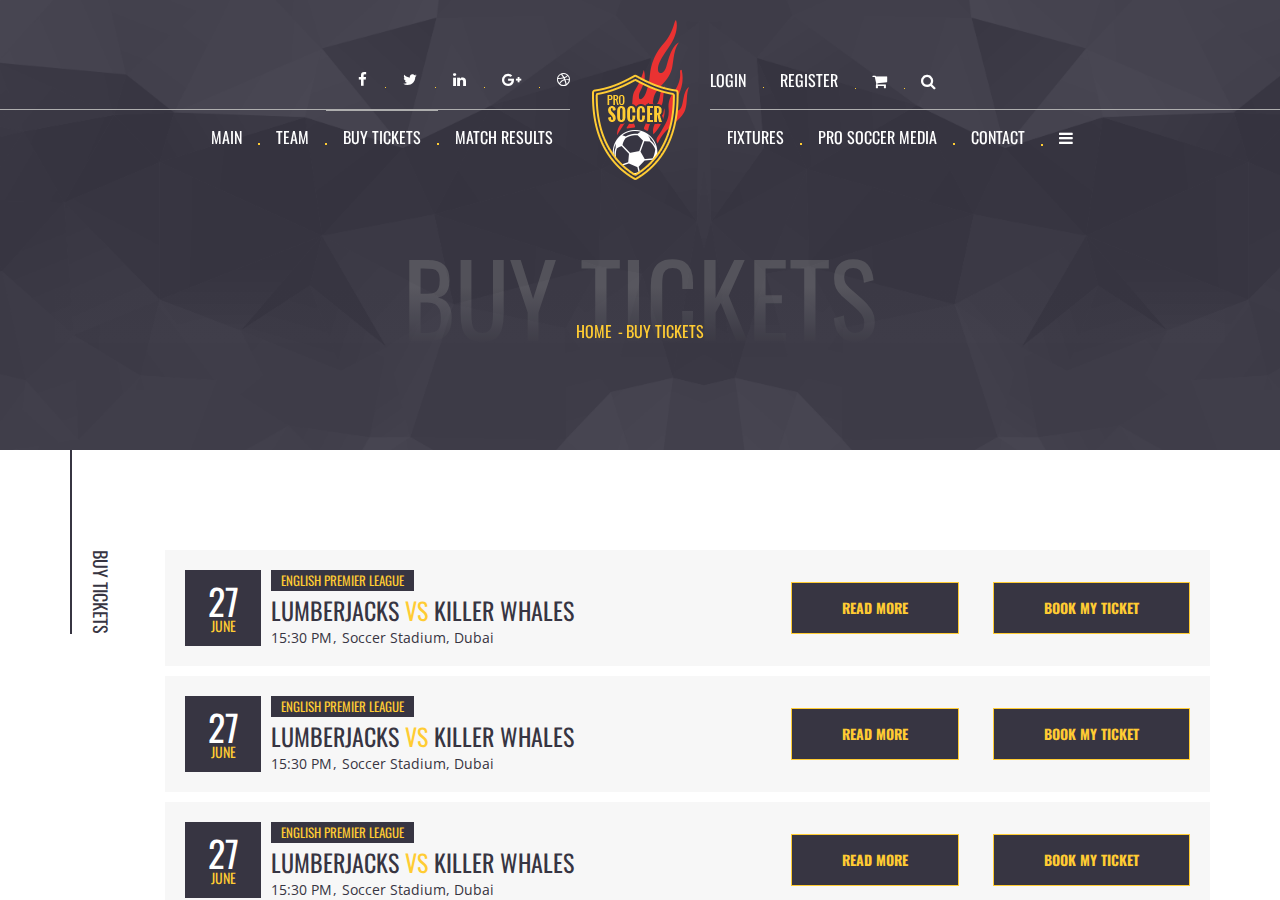
<file: buyticket.html>
<!doctype html>
<!--[if lt IE 7]>		<html class="no-js lt-ie9 lt-ie8 lt-ie7" lang="zxx"> <![endif]-->
<!--[if IE 7]>			<html class="no-js lt-ie9 lt-ie8" lang="zxx"> <![endif]-->
<!--[if IE 8]>			<html class="no-js lt-ie9" lang="zxx"> <![endif]-->
<!--[if gt IE 8]><!-->	<html class="no-js" lang="zxx"> <!--<![endif]-->

<head>
	<meta charset="utf-8">
	<meta http-equiv="X-UA-Compatible" content="IE=edge">
	<title>Soccer BootStrap HTML5 CSS3 Theme</title>
	<meta name="description" content="">
	<meta name="viewport" content="width=device-width, initial-scale=1">
	<link rel="apple-touch-icon" href="apple-touch-icon.png">
	<link rel="stylesheet" href="css/bootstrap.min.css">
	<link rel="stylesheet" href="css/normalize.css">
	<link rel="stylesheet" href="css/font-awesome.min.css">
	<link rel="stylesheet" href="css/transitions.css">
	<link rel="stylesheet" href="css/prettyPhoto.css">
	<link rel="stylesheet" href="css/swiper.min.css">
	<link rel="stylesheet" href="css/jquery-ui.css">
	<link rel="stylesheet" href="css/animate.css">
	<link rel="stylesheet" href="css/owl.theme.css">
	<link rel="stylesheet" href="css/owl.carousel.css">
	<link rel="stylesheet" href="css/customScrollbar.css">
	<link rel="stylesheet" href="css/icomoon.css">
	<link rel="stylesheet" href="css/main.css">
	<link rel="stylesheet" href="css/color.css">
	<link rel="stylesheet" href="css/responsive.css">
	<script src="js/vendor/modernizr-2.8.3-respond-1.4.2.min.js"></script>
</head>
<body>
	<!--[if lt IE 8]>
		<p class="browserupgrade">You are using an <strong>outdated</strong> browser. Please <a href="http://browsehappy.com/">upgrade your browser</a> to improve your experience.</p>
	<![endif]-->
	<!--************************************
			Wrapper Start
	*************************************-->
	<div id="tg-wrapper" class="tg-wrapper tg-haslayout">
		<!--************************************
				Mobile Menu Start
		*************************************-->
		<div id="tg-navigationm-mobile" class="tg-navigationm-mobile tg-navigation collapse navbar-collapse">
			<span id="tg-close" class="tg-close fa fa-close"></span>
			<div class="tg-colhalf">
                <ul>
                    <li>
                        <a href="#">Main</a>
                        <ul class="tg-dropdown-menu">
                            <li><a href="index-2.html">home1</a></li>
                            <li><a href="index2.html">home2</a></li>
                        </ul>
                    </li>
                    <li>
                        <a href="#">team</a>
                        <ul class="tg-dropdown-menu">
                            <li><a href="playergrid-v1.html">playergrid-v1</a></li>
                            <li><a href="playergrid-v2.html">playergrid-v2</a></li>
                            <li><a href="playerdetail.html">playergrid detail</a></li>
                        </ul>
                    </li>
                    <li class="active"><a href="buyticket.html">Buy Tickets</a></li>
                    <li>
                        <a href="#">Match Results</a>
                        <ul class="tg-dropdown-menu">
                            <li><a href="matchresult.html">match result</a></li>
                            <li><a href="matchresultdetail.html">match result detail</a></li>
                        </ul>
                    </li>
                </ul>
            </div>
            <div class="tg-colhalf">
                <ul>
                    <li>
                        <a href="#">fixtures</a>
                        <ul class="tg-dropdown-menu">
                            <li><a href="fixtures.html">fixtures</a></li>
                            <li><a href="fixturedetail.html">fixture detail</a></li>
                        </ul>
                    </li>
                    <li>
                        <a href="#">pro soccer media</a>
                        <ul class="tg-dropdown-menu">
                            <li><a href="soccermedia-1.html">pro soccer media1</a></li>
                            <li><a href="soccermedia-2.html">pro soccer media2</a></li>
                        </ul>
                    </li>
                    <li><a href="contactus.html">Contact</a></li>
                    <li>
                        <a href="#"><i class=" fa fa-navicon"></i></a>
                        <ul>
                            <li><a href="aboutus.html">about us</a></li>
                            <li><a href="shoplist.html">shop list</a></li>
                            <li><a href="shopgrid.html">shop grid</a></li>
                            <li><a href="productsingle.html">shop detail</a></li>
                            <li><a href="bloglist.html">blog list</a></li>
                            <li><a href="bloggrid.html">blog grid</a></li>
                            <li><a href="blogdetail.html">blog detail</a></li>
                            <li><a href="404.html">404 error</a></li>
                            <li><a href="comming-soon.html">comming soon</a></li>
                        </ul>
                    </li>
                </ul>
            </div>
		</div>
		<!--************************************
				Mobile Menu End
		*************************************-->
		<!--************************************
				Header Start
		*************************************-->
		<header id="tg-header" class="tg-header tg-haslayout">
			<div class="container">
				<div class="col-md-10 col-md-offset-1 col-sm-12 col-xs-12">
					<div class="row">
						<div class="tg-topbar tg-haslayout">
							<nav id="tg-topaddnav" class="tg-topaddnav">
								<div class="navbar-header">
									<button type="button" class="navbar-toggle collapsed" data-toggle="collapse" data-target="#tg-addnavigationm-mobile">
										<i class="fa fa-arrow-right"></i>
									</button>
								</div>
								<div id="tg-addnavigationm-mobile" class="tg-addnavigationm-mobile collapse navbar-collapse">
									<div class="tg-colhalf pull-right">
										<nav class="tg-addnav">
											<ul>
												<li><a href="javascript().html" data-toggle="modal" data-target="#tg-login">login</a></li>
												<li><a href="javascript().html" data-toggle="modal" data-target="#tg-register">Register</a></li>
												<li>
													<div class="tg-cart">
														<a href="javascript:void(0)" class="dropdown-toggle" id="tg-cartdropdown" data-toggle="dropdown">
															<i class="fa fa-shopping-cart"></i>
														</a>
														<div class="tg-cartcontent dropdown-menu" aria-labelledby="tg-cartdropdown">
															<ul>
																<li>
																	<figure>
																		<a href="#">
																			<img src="images/thumbnails/img-01.jpg" alt="image description">
																		</a>
																	</figure>
																	<div class="tg-product-detail">
																		<h3><a href="#">Smooth 3-Stripes Scarf</a></h3>
																		<span class="tg-price">Price: $23</span>
																		<a class="tg-delete" href="#"></a>
																	</div>
																</li>
																<li>
																	<figure>
																		<a href="#">
																			<img src="images/thumbnails/img-02.jpg" alt="image description">
																		</a>
																	</figure>
																	<div class="tg-product-detail">
																		<h3><a href="#">Smooth 3-Stripes Scarf</a></h3>
																		<span class="tg-price">Price: $23</span>
																		<a class="tg-delete" href="#"></a>
																	</div>
																</li>
																<li>
																	<figure>
																		<a href="#">
																			<img src="images/thumbnails/img-03.jpg" alt="image description">
																		</a>
																	</figure>
																	<div class="tg-product-detail">
																		<h3><a href="#">Smooth 3-Stripes Scarf</a></h3>
																		<span class="tg-price">Price: $23</span>
																		<a class="tg-delete" href="#"></a>
																	</div>
																</li>
																<li>
																	<div class="tg-btnbox">
																		<strong class="tg-carttotal">Total: $134</strong>
																		<a class="tg-btn" href="#"><span>checkout</span></a>
																	</div>
																</li>
															</ul>
														</div>
													</div>
												</li>
												<li>
													<a id="tg-btn-search" href="javascript:void(0)"><i class="fa fa-search"></i></a>
												</li>
											</ul>
										</nav>
									</div>
									<div class="tg-colhalf">
										<ul class="tg-socialicons">
											<li>
												<a href="#">
													<i class="fa fa-facebook"></i>
												</a>
											</li>
											<li>
												<a href="#">
													<i class="fa fa-twitter"></i>
												</a>
											</li>
											<li>
												<a href="#">
													<i class="fa fa-linkedin"></i>
												</a>
											</li>
											<li>
												<a href="#">
													<i class="fa fa-google-plus"></i>
												</a>
											</li>
											<li>
												<a href="#">
													<i class="fa fa-dribbble"></i>
												</a>
											</li>
										</ul>
									</div>
								</div>
							</nav>
						</div>
						<nav id="tg-nav" class="tg-nav brand-center">
							<div class="navbar-header">
								<button type="button" class="navbar-toggle collapsed" data-toggle="collapse" data-target="#tg-navigationm-mobile">
									<i class="fa fa-bars"></i>
								</button>
								<strong class="tg-logo">
									<a href="index-2.html"><img src="images/logo.png" alt="image description"></a>
								</strong>
							</div>
							<div id="tg-navigation" class="tg-navigation">
								<div class="tg-colhalf">
                                    <ul>
                                        <li>
                                            <a href="#">Main</a>
                                            <ul class="tg-dropdown-menu">
                                                <li><a href="index-2.html">home1</a></li>
                                                <li><a href="index2.html">home2</a></li>
                                            </ul>
                                        </li>
                                        <li>
                                            <a href="#">team</a>
                                            <ul class="tg-dropdown-menu">
                                                <li><a href="playergrid-v1.html">playergrid-v1</a></li>
                                                <li><a href="playergrid-v2.html">playergrid-v2</a></li>
                                                <li><a href="playerdetail.html">playergrid detail</a></li>
                                            </ul>
                                        </li>
                                        <li class="active"><a href="buyticket.html">Buy Tickets</a></li>
                                        <li>
                                            <a href="#">Match Results</a>
                                            <ul class="tg-dropdown-menu">
                                                <li><a href="matchresult.html">match result</a></li>
                                                <li><a href="matchresultdetail.html">match result detail</a></li>
                                            </ul>
                                        </li>
                                    </ul>
                                </div>
                                <div class="tg-colhalf">
                                    <ul>
                                        <li>
                                            <a href="#">fixtures</a>
                                            <ul class="tg-dropdown-menu">
                                                <li><a href="fixtures.html">fixtures</a></li>
                                                <li><a href="fixturedetail.html">fixture detail</a></li>
                                            </ul>
                                        </li>
                                        <li>
                                            <a href="#">pro soccer media</a>
                                            <ul class="tg-dropdown-menu">
                                                <li><a href="soccermedia-1.html">pro soccer media1</a></li>
                                                <li><a href="soccermedia-2.html">pro soccer media2</a></li>
                                            </ul>
                                        </li>
                                        <li><a href="contactus.html">Contact</a></li>
                                        <li>
                                            <a href="#"><i class=" fa fa-navicon"></i></a>
                                            <ul>
                                                <li><a href="aboutus.html">about us</a></li>
                                                <li><a href="shoplist.html">shop list</a></li>
                                                <li><a href="shopgrid.html">shop grid</a></li>
                                                <li><a href="productsingle.html">shop detail</a></li>
                                                <li><a href="bloglist.html">blog list</a></li>
                                                <li><a href="bloggrid.html">blog grid</a></li>
                                                <li><a href="blogdetail.html">blog detail</a></li>
                                                <li><a href="404.html">404 error</a></li>
                                                <li><a href="comming-soon.html">comming soon</a></li>
                                            </ul>
                                        </li>
                                    </ul>
                                </div>
							</div>
						</nav>
					</div>
				</div>
			</div>
		</header>
		<!--************************************
				Header End
		*************************************-->
		<!--************************************
				Banner Start
		*************************************-->
		<div class="tg-banner tg-haslayout">
			<div class="tg-imglayer">
				<img src="images/bg-pattran.png" alt="image desctription">
			</div>
			<div class="container">
				<div class="row">
					<div class="tg-banner-content tg-haslayout">
						<div class="tg-pagetitle">
							<h1>buy tickets</h1>
						</div>
						<ol class="tg-breadcrumb">
							<li><a href="#">Home</a></li>
							<li class="active">buy tickets</li>
						</ol>
					</div>
				</div>
			</div>
		</div>
		<!--************************************
				Banner End
		*************************************-->
		<!--************************************
				Main Start
		*************************************-->
		<main id="tg-main" class="tg-main tg-haslayout">
			<section class="tg-main-section tg-haslayout">
				<div class="container">
					<div class="tg-section-name">
						<h2>buy Tickets</h2>
					</div>
					<div class="col-sm-11 col-xs-11 pull-right">
						<div class="row">
							<div class="tg-tickets">
								<div class="tg-ticket">
									<time class="tg-matchdate" datetime="2016-05-03">27<span>june</span></time>
									<div class="tg-matchdetail">
										<span class="tg-theme-tag">English Premier League</span>
										<h4>Lumberjacks <span>vs</span> Killer Whales</h4>
										<ul class="tg-matchmetadata">
											<li><time datetime="2016-05-03">15:30 PM</time></li>
											<li><address>Soccer Stadium, Dubai</address></li>
										</ul>
									</div>
									<div class="tg-btnsbox">
										<a class="tg-btn" href="#">read more</a>
										<a class="tg-btn" href="#">book my ticket</a>
									</div>
								</div>
								<div class="tg-ticket">
									<time class="tg-matchdate" datetime="2016-05-03">27<span>june</span></time>
									<div class="tg-matchdetail">
										<span class="tg-theme-tag">English Premier League</span>
										<h4>Lumberjacks <span>vs</span> Killer Whales</h4>
										<ul class="tg-matchmetadata">
											<li><time datetime="2016-05-03">15:30 PM</time></li>
											<li><address>Soccer Stadium, Dubai</address></li>
										</ul>
									</div>
									<div class="tg-btnsbox">
										<a class="tg-btn" href="#">read more</a>
										<a class="tg-btn" href="#">book my ticket</a>
									</div>
								</div>
								<div class="tg-ticket">
									<time class="tg-matchdate" datetime="2016-05-03">27<span>june</span></time>
									<div class="tg-matchdetail">
										<span class="tg-theme-tag">English Premier League</span>
										<h4>Lumberjacks <span>vs</span> Killer Whales</h4>
										<ul class="tg-matchmetadata">
											<li><time datetime="2016-05-03">15:30 PM</time></li>
											<li><address>Soccer Stadium, Dubai</address></li>
										</ul>
									</div>
									<div class="tg-btnsbox">
										<a class="tg-btn" href="#">read more</a>
										<a class="tg-btn" href="#">book my ticket</a>
									</div>
								</div>
								<div class="tg-ticket">
									<time class="tg-matchdate" datetime="2016-05-03">27<span>june</span></time>
									<div class="tg-matchdetail">
										<span class="tg-theme-tag">English Premier League</span>
										<h4>Lumberjacks <span>vs</span> Killer Whales</h4>
										<ul class="tg-matchmetadata">
											<li><time datetime="2016-05-03">15:30 PM</time></li>
											<li><address>Soccer Stadium, Dubai</address></li>
										</ul>
									</div>
									<div class="tg-btnsbox">
										<a class="tg-btn" href="#">read more</a>
										<a class="tg-btn" href="#">book my ticket</a>
									</div>
								</div>
								<div class="tg-ticket">
									<time class="tg-matchdate" datetime="2016-05-03">27<span>june</span></time>
									<div class="tg-matchdetail">
										<span class="tg-theme-tag">English Premier League</span>
										<h4>Lumberjacks <span>vs</span> Killer Whales</h4>
										<ul class="tg-matchmetadata">
											<li><time datetime="2016-05-03">15:30 PM</time></li>
											<li><address>Soccer Stadium, Dubai</address></li>
										</ul>
									</div>
									<div class="tg-btnsbox">
										<a class="tg-btn" href="#">read more</a>
										<a class="tg-btn" href="#">book my ticket</a>
									</div>
								</div>
								<div class="tg-ticket">
									<time class="tg-matchdate" datetime="2016-05-03">27<span>june</span></time>
									<div class="tg-matchdetail">
										<span class="tg-theme-tag">English Premier League</span>
										<h4>Lumberjacks <span>vs</span> Killer Whales</h4>
										<ul class="tg-matchmetadata">
											<li><time datetime="2016-05-03">15:30 PM</time></li>
											<li><address>Soccer Stadium, Dubai</address></li>
										</ul>
									</div>
									<div class="tg-btnsbox">
										<a class="tg-btn" href="#">read more</a>
										<a class="tg-btn" href="#">book my ticket</a>
									</div>
								</div>
								<div class="tg-ticket">
									<time class="tg-matchdate" datetime="2016-05-03">27<span>june</span></time>
									<div class="tg-matchdetail">
										<span class="tg-theme-tag">English Premier League</span>
										<h4>Lumberjacks <span>vs</span> Killer Whales</h4>
										<ul class="tg-matchmetadata">
											<li><time datetime="2016-05-03">15:30 PM</time></li>
											<li><address>Soccer Stadium, Dubai</address></li>
										</ul>
									</div>
									<div class="tg-btnsbox">
										<a class="tg-btn" href="#">read more</a>
										<a class="tg-btn" href="#">book my ticket</a>
									</div>
								</div>
								<div class="tg-ticket">
									<time class="tg-matchdate" datetime="2016-05-03">27<span>june</span></time>
									<div class="tg-matchdetail">
										<span class="tg-theme-tag">English Premier League</span>
										<h4>Lumberjacks <span>vs</span> Killer Whales</h4>
										<ul class="tg-matchmetadata">
											<li><time datetime="2016-05-03">15:30 PM</time></li>
											<li><address>Soccer Stadium, Dubai</address></li>
										</ul>
									</div>
									<div class="tg-btnsbox">
										<a class="tg-btn" href="#">read more</a>
										<a class="tg-btn" href="#">book my ticket</a>
									</div>
								</div>
							</div>
						</div>
					</div>
				</div>
			</section>
		</main>
		<!--************************************
				Main End
		*************************************-->
		<!--************************************
				Footer Start
		*************************************-->
		<footer id="tg-footer" class="tg-footer tg-haslayout">
			<div class="tg-haslayout tg-footerinfobox">
				<div class="tg-bgboxone"></div>
				<div class="tg-bgboxtwo"></div>
				<div class="tg-footerinfo">
					<div class="container">
						<div class="row">
							<div class="col-sm-4">
								<div class="tg-footercol">
									<div class="tg-posttitle">
										<h3>signup newsletter</h3>
									</div>
									<div class="tg-description">
										<p>Adipisicing elit, sed do eiusmod tempor incidunta utiai labore et dolore magna si aliqua quis.</p>
									</div>
									<form class="tg-form-newsletter">
										<fieldset>
											<div class="form-group">
												<input type="email" class="form-control" name="email" placeholder="Email">
											</div>
											<button class="tg-btn" type="submit">signup</button>
										</fieldset>
									</form>
									<div class="tg-posttitle">
										<h3>popular tags</h3>
									</div>
									<div class="tg-tags">
										<a class="tg-tag" href="#">fashion</a>
										<a class="tg-tag" href="#">travel</a>
										<a class="tg-tag" href="#">blog</a>
										<a class="tg-tag" href="#">sports</a>
										<a class="tg-tag" href="#">magazine</a>
										<a class="tg-tag" href="#">ui</a>
										<a class="tg-tag" href="#">tech</a>
										<a class="tg-tag" href="#">fun time</a>
										<a class="tg-tag" href="#">soccer</a>
									</div>
								</div>
							</div>
							<div class="col-sm-4">
								<div class="tg-footercol">
									<div class="tg-posttitle">
										<h3>Top products</h3>
									</div>
									<div class="tg-toprated">
										<ul>
											<li>
												<figure>
													<a href="#">
														<img src="images/thumbnails/img-04.jpg" alt="image description">
													</a>
												</figure>
												<div class="tg-productcontent">
													<h4><a href="#">Smooth 3-Stripes Scarf</a></h4><span class="tg-stars"><span></span></span>
													<span class="tg-price">Price: $67</span>
												</div>
											</li>
											<li>
												<figure>
													<a href="#">
														<img src="images/thumbnails/img-05.jpg" alt="image description">
													</a>
												</figure>
												<div class="tg-productcontent">
													<h4><a href="#">Smooth 3-Stripes Scarf</a></h4><span class="tg-stars"><span></span></span>
													<span class="tg-price">Price: $67</span>
												</div>
											</li>
											<li>
												<figure>
													<a href="#">
														<img src="images/thumbnails/img-06.jpg" alt="image description">
													</a>
												</figure>
												<div class="tg-productcontent">
													<h4><a href="#">Smooth 3-Stripes Scarf</a></h4><span class="tg-stars"><span></span></span>
													<span class="tg-price">Price: $67</span>
												</div>
											</li>
											<li>
												<figure>
													<a href="#">
														<img src="images/thumbnails/img-07.jpg" alt="image description">
													</a>
												</figure>
												<div class="tg-productcontent">
													<h4><a href="#">Smooth 3-Stripes Scarf</a></h4><span class="tg-stars"><span></span></span>
													<span class="tg-price">Price: $67</span>
												</div>
											</li>
										</ul>
									</div>
								</div>
							</div>
							<div class="col-sm-4">
								<div class="tg-footercol">
									<div class="tg-haslayout">
										<strong class="tg-logo">
											<a href="#">
												<img src="images/logo2.png" alt="image description">
											</a>
										</strong>
									</div>
									<div class="tg-description">
										<p>Consectetur adipisicing elit sedtado eiusmod dunt ut labore et dolore magna aliqua enim minim veniami quis nostrud.</p>
									</div>
									<ul class="tg-contactinfo">
										<li>
											<i class="fa fa-home"></i>
											<address>123 Eccles Old Road, New Salford Road London, Uk, M6 7AF</address>
										</li>
										<li>
											<i class="fa fa-envelope-o"></i>
											<a href="info%40domain.html">info@domain.com</a>
										</li>
										<li>
											<i class="fa fa-phone"></i>
											<span>+44 123 456 788 - 9</span>
										</li>
									</ul>
									<div class="tg-haslayout">
										<a class="tg-btn" href="#">read more</a>
									</div>
								</div>
							</div>
						</div>
					</div>
				</div>
			</div>
			<div class="tg-footerbar">
				<div class="container">
					<span class="tg-copyright"><a target="_blank" href="https://www.templateshub.net">Templates Hub</a></span>
					<nav class="tg-footernav">
						<ul>
							<li><a href="#">Main</a></li>
							<li><a href="#">Team</a></li>
							<li><a href="#">Buy Tickets</a></li>
							<li><a href="#">Match Results</a></li>
							<li><a href="#">Upcoming Matches</a></li>
							<li><a href="#">Shop</a></li>
							<li><a href="#">Contact</a></li>
						</ul>
					</nav>
				</div>
			</div>
		</footer>
		<!--************************************
				Footer End
		*************************************-->
	</div>
	<!--************************************
			Wrapper End
	*************************************-->
	<!--************************************
			Search Start
	*************************************-->
	<div class="tg-searchbox">
		<a id="tg-close-search" class="tg-close-search" href="javascript:void(0)"><span class="fa fa-close"></span></a>
		<div class="tg-searcharea">
			<div class="container">
				<div class="row">
					<div class="col-sm-6 col-sm-offset-3">
						<form class="tg-form-search">
							<fieldset>
								<input type="search" class="form-control" placeholder="keyword">
								<i class="icon-icon_search2"></i>
							</fieldset>
						</form>
						<p>Start typing and press Enter to search</p>
					</div>
				</div>
			</div>
		</div>
	</div>
	<!--************************************
			Search End
	*************************************-->
	<!--************************************
		LightBoxes Start
	*************************************-->
	<div class="tg-modalbox modal fade" id="tg-login" tabindex="-1" role="dialog">
		<div class="modal-dialog" role="document">
			<div class="tg-modal-content">
				<div class="tg-formarea">
					<div class="tg-border-heading">
						<h3>Login</h3>
					</div>
					<form class="tg-loginform" method="post">
						<fieldset>
							<div class="form-group">
								<input type="text" name="userName/email" class="form-control" placeholder="username/email">
							</div>
							<div class="form-group">
								<input type="password" name="password" class="form-control" placeholder="password">
							</div>
							<div class="form-group">
								<label>
									<input type="checkbox" value="rememberme" class="checkbox">
									<em>Remember Me</em>
								</label>
								<a href="#">
									<em>Forgot Password</em>
									<i class="fa fa-question-circle"></i>
								</a>
							</div>
							<div class="form-group">
								<button class="tg-btn tg-btn-lg" type="submit">Login Now</button>
							</div>
							<div class="tg-description">
								<p>Don't have an account? <a href="#">Signup</a></p>
							</div>
						</fieldset>
					</form>
				</div>
				<div class="tg-logintype">
					<div class="tg-border-heading">
						<h3>Login with</h3>
					</div>
					<ul>
						<li class="tg-facebook"><a href="#">facebook</a></li>
						<li class="tg-twitter"><a href="#">twitter</a></li>
						<li class="tg-googleplus"><a href="#">google+</a></li>
						<li class="tg-linkedin"><a href="#">linkedin</a></li>
					</ul>
				</div>
			</div>
		</div>
	</div>
	<div class="tg-modalbox modal fade" id="tg-register" tabindex="-1" role="dialog">
		<div class="modal-dialog" role="document">
			<div class="tg-modal-content">
				<div class="tg-formarea">
					<div class="tg-border-heading">
						<h3>Signup</h3>
					</div>
					<form class="tg-loginform" method="post">
						<fieldset>
							<div class="form-group">
								<input type="text" name="userName" class="form-control" placeholder="username">
							</div>
							<div class="form-group">
								<input type="email" name="email" class="form-control" placeholder="email">
							</div>
							<div class="form-group">
								<div class="tg-note">
									<i class="fa fa-exclamation-circle"></i>
									<span>We will email you your password.</span>
								</div>
							</div>
							<div class="form-group">
								<button class="tg-btn tg-btn-lg" type="submit">Login Now</button>
							</div>
							<div class="tg-description">
								<p>Already have an account? <a href="#">Login</a></p>
							</div>
						</fieldset>
					</form>
				</div>
				<div class="tg-logintype">
					<div class="tg-border-heading">
						<h3>Signup with</h3>
					</div>
					<ul>
						<li class="tg-facebook"><a href="#">facebook</a></li>
						<li class="tg-twitter"><a href="#">twitter</a></li>
						<li class="tg-googleplus"><a href="#">google+</a></li>
						<li class="tg-linkedin"><a href="#">linkedin</a></li>
					</ul>
				</div>
			</div>
		</div>
	</div>
	<!--************************************
		LightBoxes End
	*************************************-->
	<script src="js/vendor/jquery-library.js"></script>
	<script src="js/vendor/bootstrap.min.js"></script>
	<script src="js/customScrollbar.min.js"></script>
	<script src="js/owl.carousel.js"></script>
	<script src="js/isotope.pkgd.js"></script>
	<script src="js/prettyPhoto.js"></script>
	<script src="js/swiper.min.js"></script>
	<script src="js/jquery-ui.js"></script>
	<script src="js/countTo.js"></script>
	<script src="js/appear.js"></script>
	<script src="js/main.js"></script>
</body>

</html>
</file>
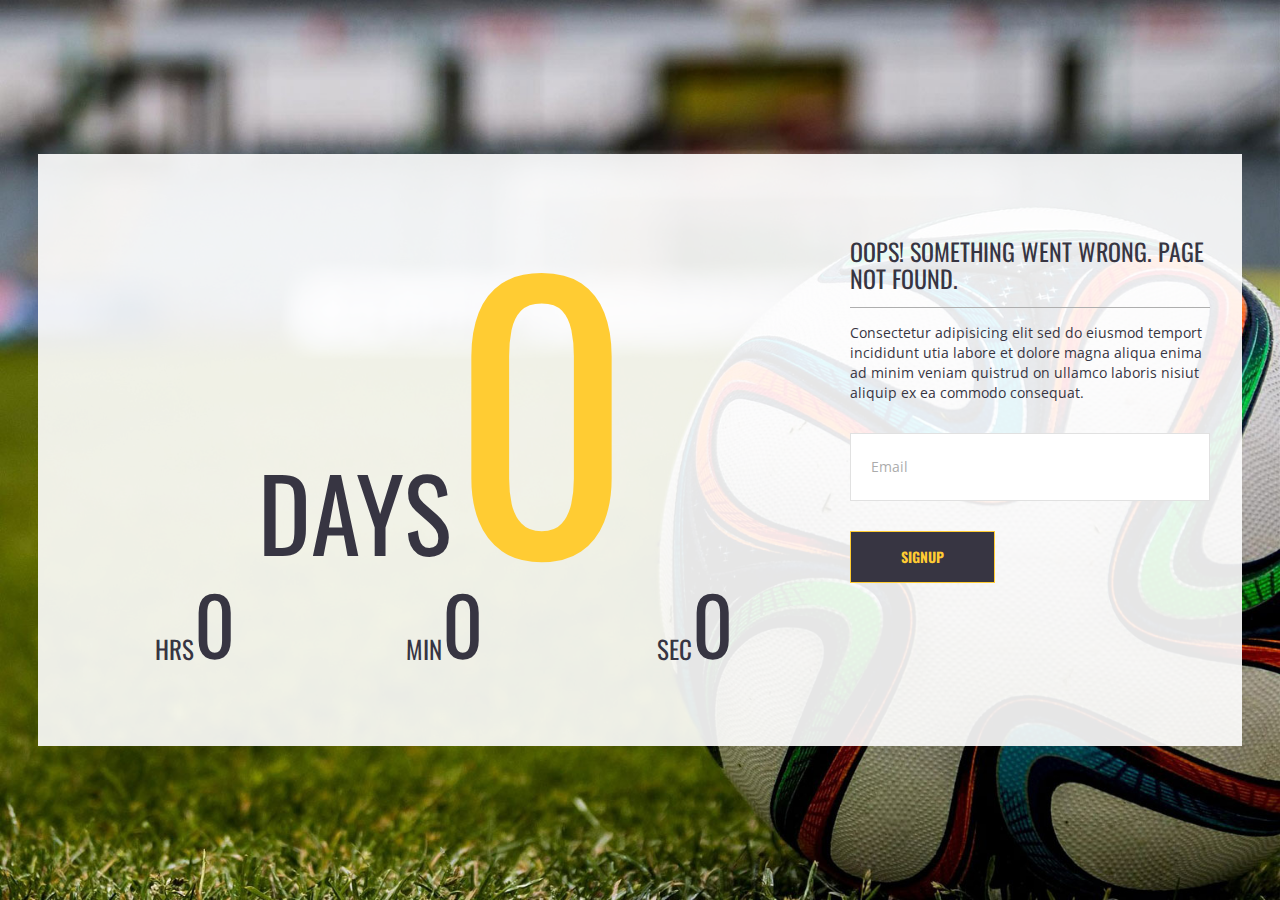
<file: comming-soon.html>
<!doctype html>
<!--[if lt IE 7]>		<html class="no-js lt-ie9 lt-ie8 lt-ie7" lang="zxx"> <![endif]-->
<!--[if IE 7]>			<html class="no-js lt-ie9 lt-ie8" lang="zxx"> <![endif]-->
<!--[if IE 8]>			<html class="no-js lt-ie9" lang="zxx"> <![endif]-->
<!--[if gt IE 8]><!-->	<html class="no-js" lang="zxx"> <!--<![endif]-->

<head>
	<meta charset="utf-8">
	<meta http-equiv="X-UA-Compatible" content="IE=edge">
	<title>Soccer BootStrap HTML5 CSS3 Theme</title>
	<meta name="description" content="">
	<meta name="viewport" content="width=device-width, initial-scale=1">
	<link rel="apple-touch-icon" href="apple-touch-icon.png">
	<link rel="stylesheet" href="css/bootstrap.min.css">
	<link rel="stylesheet" href="css/normalize.css">
	<link rel="stylesheet" href="css/font-awesome.min.css">
	<link rel="stylesheet" href="css/transitions.css">
	<link rel="stylesheet" href="css/prettyPhoto.css">
	<link rel="stylesheet" href="css/swiper.min.css">
	<link rel="stylesheet" href="css/jquery-ui.css">
	<link rel="stylesheet" href="css/animate.css">
	<link rel="stylesheet" href="css/owl.theme.css">
	<link rel="stylesheet" href="css/owl.carousel.css">
	<link rel="stylesheet" href="css/customScrollbar.css">
	<link rel="stylesheet" href="css/icomoon.css">
	<link rel="stylesheet" href="css/main.css">
	<link rel="stylesheet" href="css/color.css">
	<link rel="stylesheet" href="css/responsive.css">
	<script src="js/vendor/modernizr-2.8.3-respond-1.4.2.min.js"></script>
</head>
<body class="tg-comming-soon">
	<!--[if lt IE 8]>
		<p class="browserupgrade">You are using an <strong>outdated</strong> browser. Please <a href="http://browsehappy.com/">upgrade your browser</a> to improve your experience.</p>
	<![endif]-->
	<!--************************************
			Wrapper Start
	*************************************-->
	<div id="tg-wrapper" class="tg-wrapper tg-haslayout">
		<!--************************************
				Main Start
		*************************************-->
		<main id="tg-main" class="tg-main tg-haslayout">
			<div class="tg-comming-sooncontent">
				<div class="container">
					<div class="row">
						<div class="col-md-8 col-sm-12">
							<div id="tg-comming-sooncounter" class="tg-comming-sooncounter">
								<div id="days" class="timer_box"></div>
								<div id="hours" class="timer_box"></div>
								<div id="minutes" class="timer_box"></div>
								<div id="seconds" class="timer_box"></div>
							</div>
						</div>
						<div class="col-md-4 col-sm-12">
							<div class="tg-404-content">
								<div class="tg-section-heading"><h2>oops! something went wrong. page not found.</h2></div>
								<div class="tg-description">
									<p>Consectetur adipisicing elit sed do eiusmod temport incididunt utia labore et dolore magna aliqua enima ad minim veniam quistrud on ullamco laboris nisiut aliquip ex ea commodo consequat.</p>
								</div>
								<form class="tg-searcharea">
									<fieldset>
										<div class="form-group">
											<input type="email" placeholder="Email">
										</div>
										<button type="submit" class="tg-btn">signup</button>
									</fieldset>
								</form>
							</div>
						</div>
					</div>
				</div>
			</div>
		</main>
		<!--************************************
				Main End
		*************************************-->
	</div>
	<!--************************************
			Wrapper End
	*************************************-->
	<script src="js/vendor/jquery-library.js"></script>
	<script src="js/vendor/bootstrap.min.js"></script>
	<script src="js/customScrollbar.min.js"></script>
	<script src="js/owl.carousel.js"></script>
	<script src="js/isotope.pkgd.js"></script>
	<script src="js/prettyPhoto.js"></script>
	<script src="js/swiper.min.js"></script>
	<script src="js/jquery-ui.js"></script>
	<script src="js/countTo.js"></script>
	<script src="js/appear.js"></script>
	<script src="js/main.js"></script>
	<script>
		(function($) {
			var launch = new Date(2017, 06, 14, 11, 15);
			var days = $('#days');
			var hours = $('#hours');
			var minutes = $('#minutes');
			var seconds = $('#seconds');
			setDate();
			function setDate(){
				var now = new Date();
				if( launch < now ){
					days.html('<p>Days</p><h1>0</h1>');
					hours.html('<p>hrs</p><h1>0</h1>');
					minutes.html('<p>Min</p><h1>0</h1>');
					seconds.html('<p>Sec</p><h1>0</h1>');
				}
				else{
					var s = -now.getTimezoneOffset()*60 + (launch.getTime() - now.getTime())/1000;
					var d = Math.floor(s/86400);
					days.html('<h1>'+d+'</h1><p>Day'+(d>1?'s':''),'</p>');
					s -= d*86400;
					var h = Math.floor(s/3600);
					hours.html('<h1>'+h+'</h1><p>Hour'+(h>1?'s':''),'</p>');
					s -= h*3600;
					var m = Math.floor(s/60);
					minutes.html('<h1>'+m+'</h1><p>Minute'+(m>1?'s':''),'</p>');
					s = Math.floor(s-m*60);
					seconds.html('<h1>'+s+'</h1><p>Second'+(s>1?'s':''),'</p>');
					setTimeout(setDate, 1000);
				}
			}
		})(jQuery);
	</script>
</body>

</html>
</file>
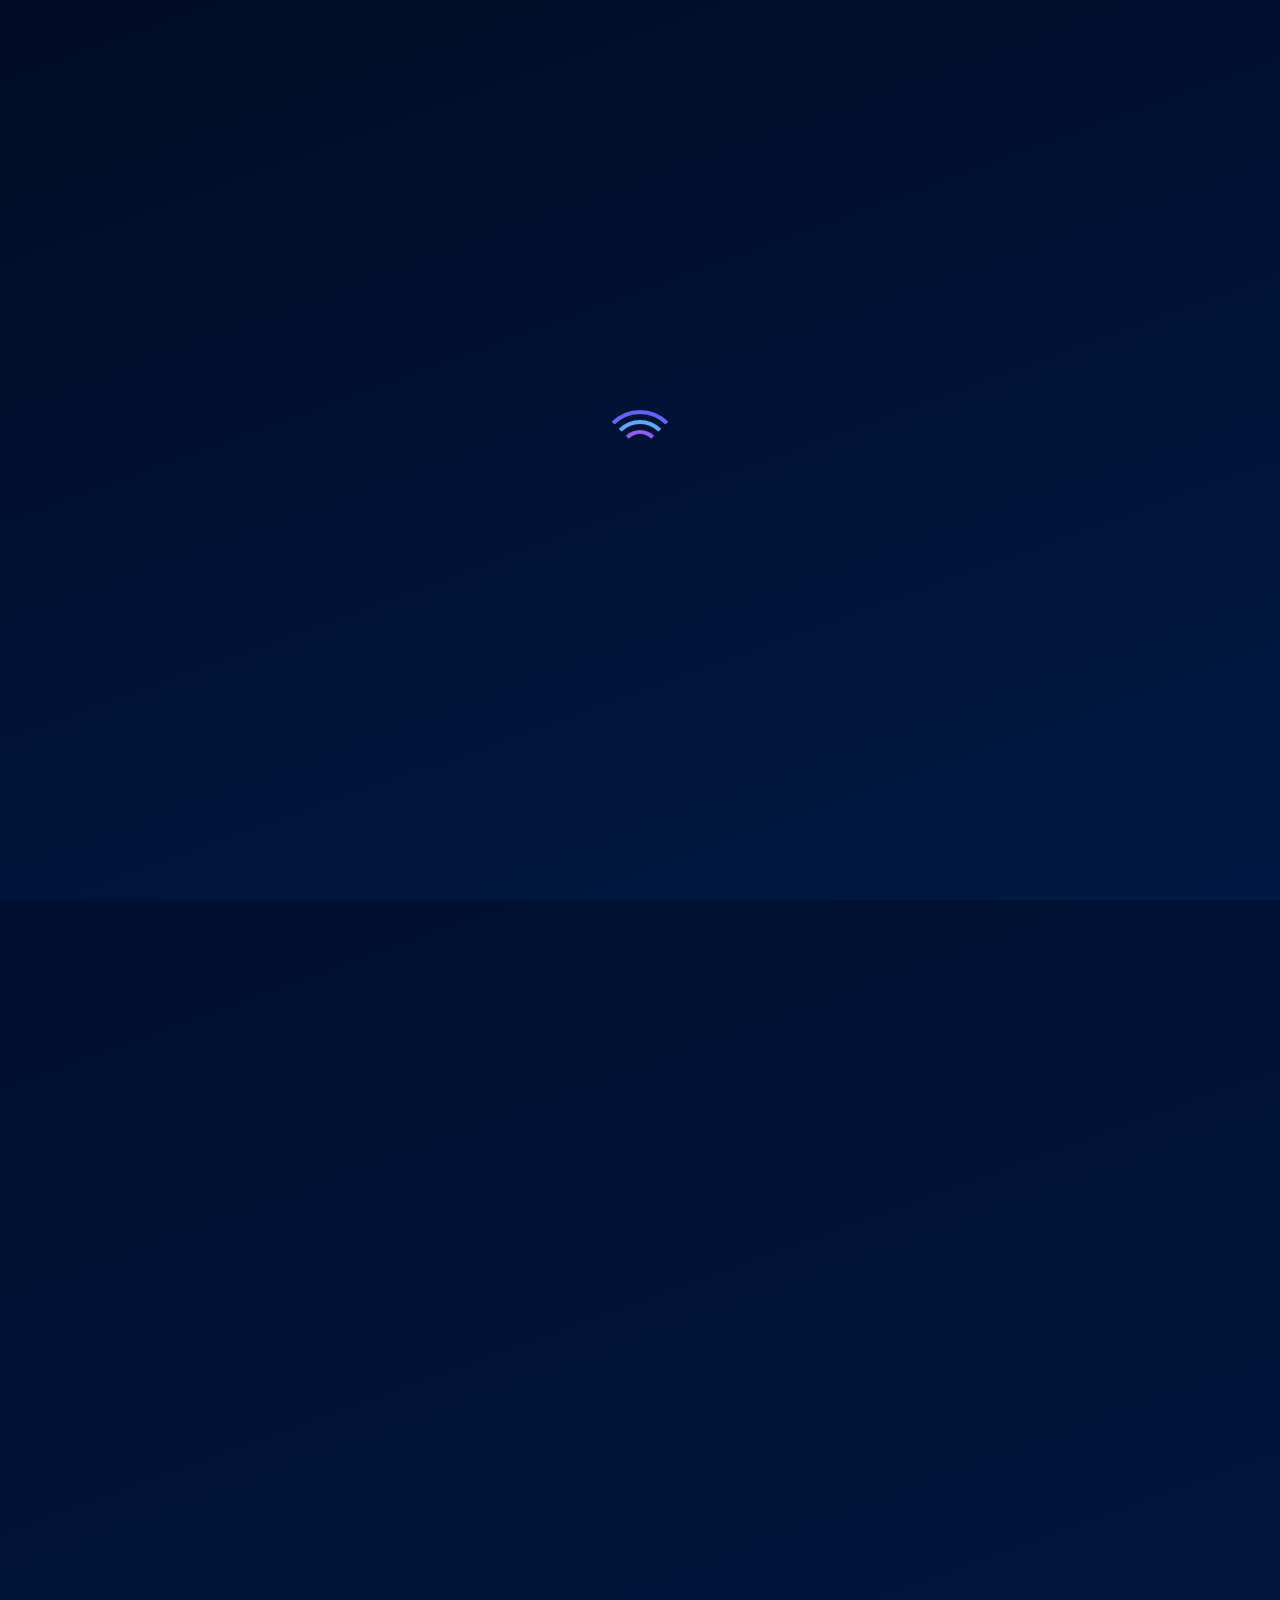
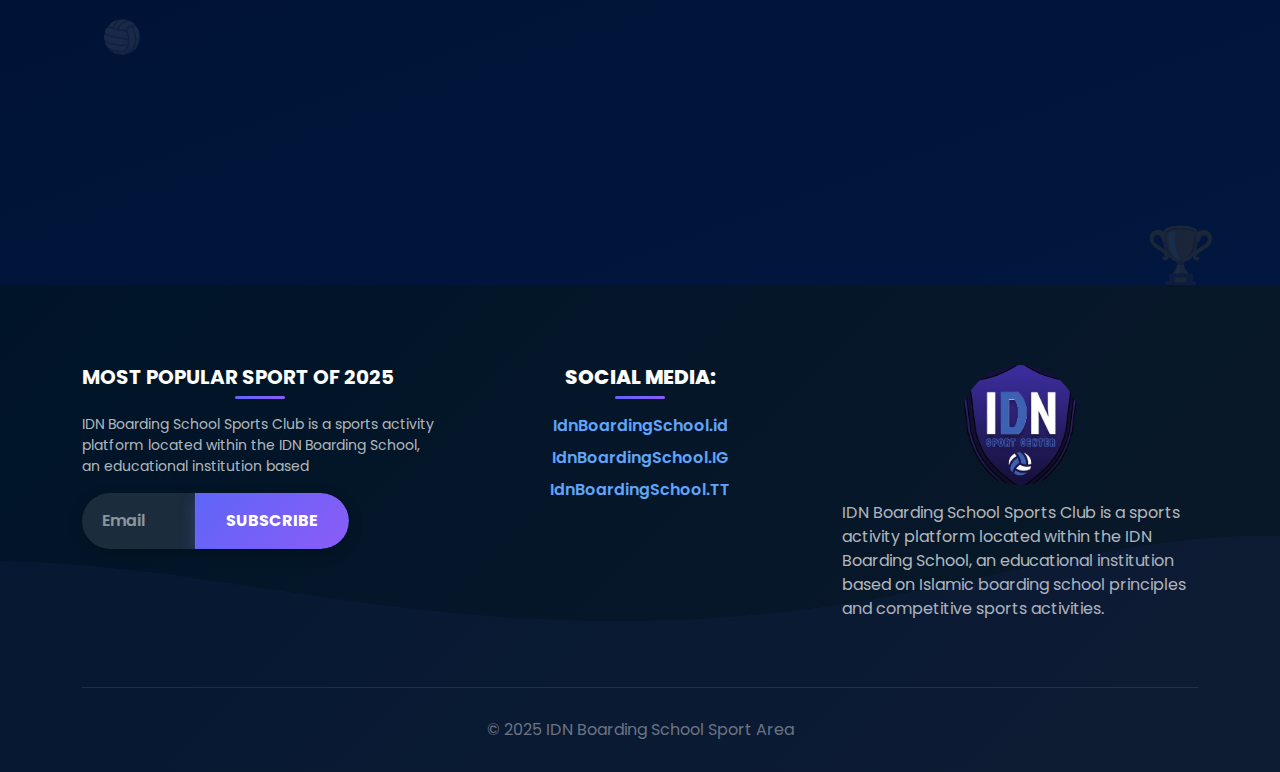
<file: contact-us.html>
<!DOCTYPE html>
<html lang="en">
<head>
  <meta charset="UTF-8" />
  <meta name="viewport" content="width=device-width, initial-scale=1.0" />
  <title>IDN Boarding School Sport Area</title>

  <!-- Bootstrap CSS -->
  <link href="https://cdn.jsdelivr.net/npm/bootstrap@5.3.3/dist/css/bootstrap.min.css" rel="stylesheet">
  <link href="https://cdn.jsdelivr.net/npm/bootstrap-icons@1.11.3/font/bootstrap-icons.css" rel="stylesheet">
  <link href="https://fonts.googleapis.com/css2?family=Poppins:wght@400;600;700;900&display=swap" rel="stylesheet">
  <link rel="shortcut icon" href="images/logo-idn.png" type="image/x-icon">
  <link href="https://unpkg.com/aos@2.3.1/dist/aos.css" rel="stylesheet">
  <link rel="stylesheet" href="css/style.css">
  <link rel="stylesheet" href="https://cdnjs.cloudflare.com/ajax/libs/font-awesome/6.4.0/css/all.min.css">
  <!-- Tambahan -->
  <link href="https://fonts.googleapis.com/css2?family=Audiowide&display=swap" rel="stylesheet">
</head>
<body>  

  <!-- Loading Screen -->
  <div class="loader-wrapper" id="loader">
    <div class="loader">
      <div class="loader-circle"></div>
      <div class="loader-circle"></div>
      <div class="loader-circle"></div>
    </div>
  </div>

  <!-- Particle Effect -->
  <div class="particles" id="particles"></div>

  <!-- Floating Elements -->
  <div class="floating-element" style="top: 10%; left: 5%; font-size: 3rem;">⚽</div>
  <div class="floating-element" style="top: 20%; right: 10%; font-size: 2.5rem;">🏀</div>
  <div class="floating-element" style="bottom: 30%; left: 8%; font-size: 2rem;">🏐</div>
  <div class="floating-element" style="bottom: 20%; right: 5%; font-size: 3.5rem;">🏆</div>

  <!-- Navbar -->
  <nav class="navbar navbar-expand-lg navbar-dark fixed-top" id="mainNav">
    <div class="container">
      <a class="navbar-brand" href="#hero">
        <img src="images/logo-idn.png" class="me-2 rounded-circle" alt="Logo"> IDN Sport
      </a>
      <button class="navbar-toggler" type="button" data-bs-toggle="collapse" data-bs-target="#navbarNav">
        <span class="navbar-toggler-icon"></span>
      </button>
      <div class="collapse navbar-collapse justify-content-end" id="navbarNav">
        <ul class="navbar-nav">
          <li class="nav-item"><a class="nav-link active" href="index.html  ">Home</a></li>
          <li class="nav-item"><a class="nav-link" href="index.html#about">About</a></li>
          <li class="nav-item"><a class="nav-link" href="index.html#media">Media</a></li>
          <li class="nav-item"><a class="nav-link" href="index.html#schedule">Schedule</a></li>
          <li class="nav-item"><a class="nav-link" href="contact-us.html#contact">Contact</a></li>
        </ul>
      </div>
    </div>
  </nav>

  <!-- HERO SECTION -->
<section id="hero-contact" class="hero-contact d-flex align-items-center justify-content-center text-center">
  <div class="text-center w-100 pt-5" data-aos="zoom-in" data-aos-duration="1000">
    <img src="images/danish-3.png" 
         alt="IDN Sport" 
         class="hero-contact-logo mb-3 d-block mx-auto">
         
    <h1 class="hero-contact-title fw-bold text-white" 
        style="font-family: 'Audiowide', sans-serif; font-size:70px; color:#7b61ff; letter-spacing:4px; text-transform:uppercase;">
        CONTACT <span class="fw-bold text-primary">US</span>
    </h1>

    <p class="hero-contact-subtitle">HOME <span class="text-accent">-</span> CONTACT</p>
    <a href="#contact" class="btn btn-hero-contact mt-3">Scroll Down</a>
  </div>
</section>


  <!-- CONTACT SECTION -->
  <section id="contact" class="py-5">
    <div class="container">
      <div class="row align-items-start">
        <!-- Contact Info -->
        <div class="col-lg-6 mb-5 mb-lg-0" data-aos="fade-right">
          <h2 class="fw-bold mb-4 text-accent">
            FEEL FREE TO SEND US YOUR QUERIES,<br />
            SUGGESTIONS & REMARKS
          </h2>
          <p class="mb-4">
            Jangan ragu untuk menghubungi kami jika ada pertanyaan seputar kegiatan olahraga,
            jadwal, atau kerja sama.
          </p>

          <ul class="list-unstyled contact-list">
            <li><i class="fa-solid fa-location-dot me-2"></i> Jalan Raya Jl. KH. Abdul Hamid. Gn. Sari, Kec. Pamijahan, <br> Kabupaten Bogor, Jawa Barat </li>
            <li><i class="fa-solid fa-phone me-2"></i> +62 123 456 789</li>
            <li><i class="fa-solid fa-envelope me-2"></i> info@idnsport.com</li>
            <li><i class="fa-brands fa-facebook me-2"></i> facebook.com/idnsport</li>
            <li><i class="fa-brands fa-twitter me-2"></i> twitter.com/idnsport</li>
          </ul>
        </div>

        <!-- Contact Form -->
        <div class="col-lg-6" data-aos="fade-left">
          <form class="p-4 rounded shadow-sm contact-form">
            <div class="mb-3">
              <input type="text" class="form-control" placeholder="Name*" required>
            </div>
            <div class="mb-3">
              <input type="email" class="form-control" placeholder="Email*" required>
            </div>
            <div class="mb-3">
              <select class="form-select" required>
                <option value="" disabled selected>Message Type</option>
                <option value="question">Question</option>
                <option value="feedback">Feedback</option>
                <option value="collaboration">Collaboration</option>
              </select>
            </div>
            <div class="mb-3">
              <textarea class="form-control" rows="4" placeholder="Message*" required></textarea>
            </div>
            <button type="submit" class="btn btn-send px-4 py-2 fw-semibold">SEND</button>
          </form>
        </div>
      </div>

      <!-- MAP -->
      <div class="map-container mt-5" data-aos="fade-up" data-aos-duration="1000">
        <h2 class="fw-bold text-center text-white mb-3">
        <i class="fa-solid fa-map-location-dot custom-icon-color"></i>
          Our Location</h2>
        <iframe
          data-aos="fade-up" data-aos-duration="1000" data-aos-delay="500"
          src="https://www.google.com/maps/embed?pb=!1m18!1m12!1m3!1d3962.843687274587!2d106.64832177511056!3d-6.66628429332871!2m3!1f0!2f0!3f0!3m2!1i1024!2i768!4f13.1!3m3!1m2!1s0x2e69d11270ea83ed%3A0xa457fae935fcf6c9!2sIDN%20Boarding%20School%20Pamijahan%20Bogor!5e0!3m2!1sid!2sid!4v1760667719857!5m2!1sid!2sid"
          width="100%" height="400" style="border:0;" allowfullscreen="" loading="lazy">
        </iframe>
      </div>
    </div>
  </section>

  <!-- Footer -->
  <footer id="contact" class="footer text-white">
    <div class="container">
      <div class="row">
        <div class="col-md-4 mb-4">
          <h5 class="text-uppercase fw-bold">Most Popular Sport of 2025</h5>
          <p class="small">IDN Boarding School Sports Club is a sports activity platform located within the IDN Boarding School, an educational institution based</p>
          <div class="input-group mb-3 w-75">
            <input type="email" class="form-control" placeholder="Email">
            <button class="btn btn-main">SUBSCRIBE</button>
          </div>
        </div>
        <div class="col-md-4 mb-4 text-center">
          <h5 class="text-uppercase">Social Media:</h5>
          <p class="mb-2"><a href="#">IdnBoardingSchool.id</a></p>
          <p class="mb-2"><a href="#">IdnBoardingSchool.IG</a></p>
          <p><a href="#">IdnBoardingSchool.TT</a></p>
        </div>
        <div class="col-md-4">
          <div class="text-center">
            <img src="images/logo-idn.png" class="rounded-circle" alt="logo">
          </div>
          <p class="mt-3">IDN Boarding School Sports Club is a sports activity platform located within the IDN Boarding School, an educational institution based on Islamic boarding school principles and competitive sports activities.</p>
        </div>
      </div>
      <hr class="border-secondary" />
      <p class="text-center mb-0 text-secondary">© 2025 IDN Boarding School Sport Area</p>
    </div>
  </footer>

  <!-- Bootstrap JS -->
  <script src="https://cdn.jsdelivr.net/npm/bootstrap@5.3.3/dist/js/bootstrap.bundle.min.js"></script>
  <script src="https://unpkg.com/aos@2.3.1/dist/aos.js"></script>
  <script src="js/script.js"></script>
</body>
</html>
</file>
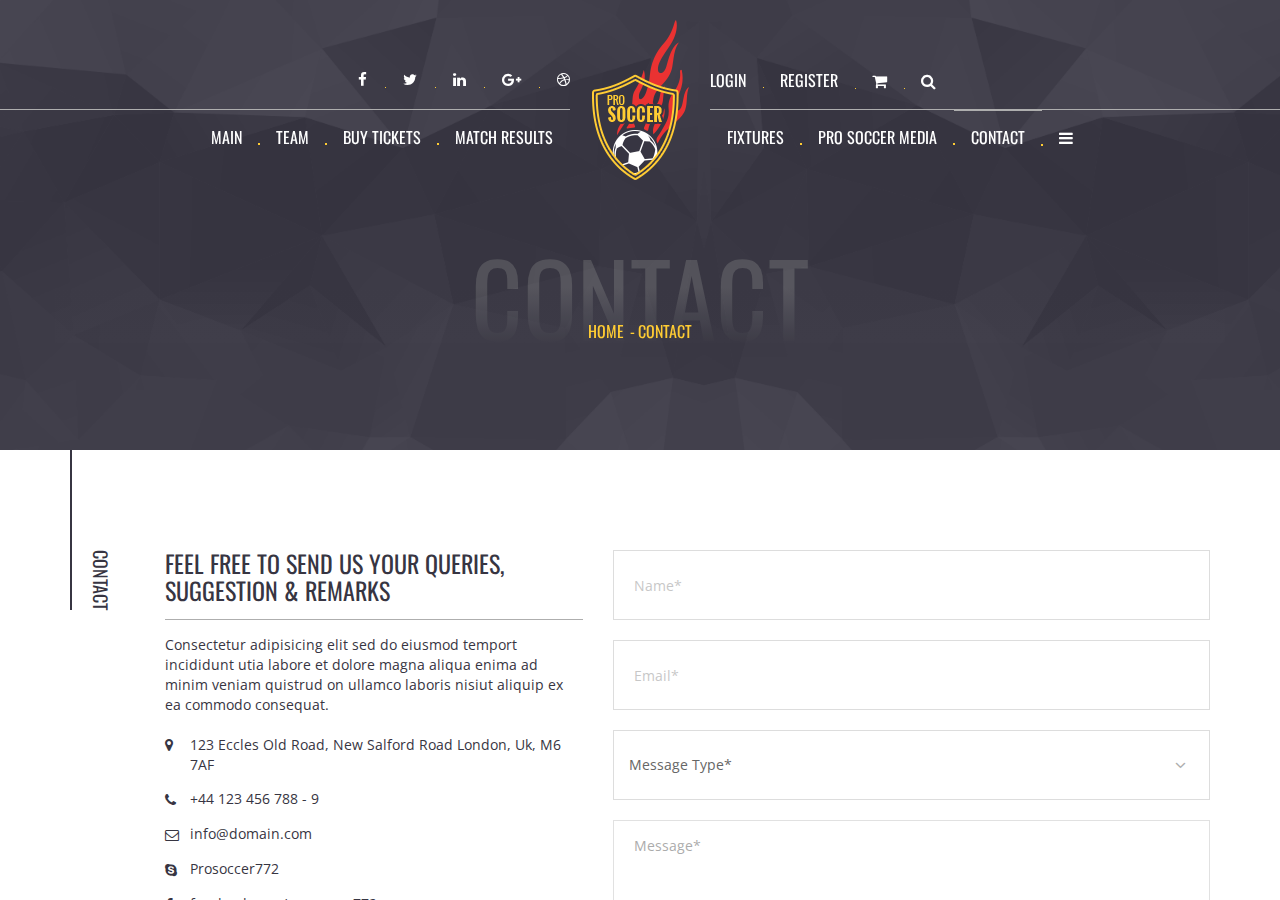
<file: contactus.html>
<!doctype html>
<!--[if lt IE 7]>		<html class="no-js lt-ie9 lt-ie8 lt-ie7" lang="zxx"> <![endif]-->
<!--[if IE 7]>			<html class="no-js lt-ie9 lt-ie8" lang="zxx"> <![endif]-->
<!--[if IE 8]>			<html class="no-js lt-ie9" lang="zxx"> <![endif]-->
<!--[if gt IE 8]><!-->	<html class="no-js" lang="zxx"> <!--<![endif]-->


<head>
	<meta charset="utf-8">
	<meta http-equiv="X-UA-Compatible" content="IE=edge">
	<title>Soccer BootStrap HTML5 CSS3 Theme</title>
	<meta name="description" content="">
	<meta name="viewport" content="width=device-width, initial-scale=1">
	<link rel="apple-touch-icon" href="apple-touch-icon.png">
	<link rel="stylesheet" href="css/bootstrap.min.css">
	<link rel="stylesheet" href="css/normalize.css">
	<link rel="stylesheet" href="css/font-awesome.min.css">
	<link rel="stylesheet" href="css/transitions.css">
	<link rel="stylesheet" href="css/prettyPhoto.css">
	<link rel="stylesheet" href="css/swiper.min.css">
	<link rel="stylesheet" href="css/jquery-ui.css">
	<link rel="stylesheet" href="css/animate.css">
	<link rel="stylesheet" href="css/owl.theme.css">
	<link rel="stylesheet" href="css/owl.carousel.css">
	<link rel="stylesheet" href="css/customScrollbar.css">
	<link rel="stylesheet" href="css/icomoon.css">
	<link rel="stylesheet" href="css/main.css">
	<link rel="stylesheet" href="css/color.css">
	<link rel="stylesheet" href="css/responsive.css">
	<script src="js/vendor/modernizr-2.8.3-respond-1.4.2.min.js"></script>
</head>
<body>
	<!--[if lt IE 8]>
		<p class="browserupgrade">You are using an <strong>outdated</strong> browser. Please <a href="http://browsehappy.com/">upgrade your browser</a> to improve your experience.</p>
	<![endif]-->
	<!--************************************
			Wrapper Start
	*************************************-->
	<div id="tg-wrapper" class="tg-wrapper tg-haslayout">
		<!--************************************
				Mobile Menu Start
		*************************************-->
		<div id="tg-navigationm-mobile" class="tg-navigationm-mobile tg-navigation collapse navbar-collapse">
			<span id="tg-close" class="tg-close fa fa-close"></span>
			<div class="tg-colhalf">
                <ul>
                    <li>
                        <a href="#">Main</a>
                        <ul class="tg-dropdown-menu">
                            <li><a href="index-2.html">home1</a></li>
                            <li><a href="index2.html">home2</a></li>
                        </ul>
                    </li>
                    <li>
                        <a href="#">team</a>
                        <ul class="tg-dropdown-menu">
                            <li><a href="playergrid-v1.html">playergrid-v1</a></li>
                            <li><a href="playergrid-v2.html">playergrid-v2</a></li>
                            <li><a href="playerdetail.html">playergrid detail</a></li>
                        </ul>
                    </li>
                    <li><a href="buyticket.html">Buy Tickets</a></li>
                    <li>
                        <a href="#">Match Results</a>
                        <ul class="tg-dropdown-menu">
                            <li><a href="matchresult.html">match result</a></li>
                            <li><a href="matchresultdetail.html">match result detail</a></li>
                        </ul>
                    </li>
                </ul>
            </div>
            <div class="tg-colhalf">
                <ul>
                    <li>
                        <a href="#">fixtures</a>
                        <ul class="tg-dropdown-menu">
                            <li><a href="fixtures.html">fixtures</a></li>
                            <li><a href="fixturedetail.html">fixture detail</a></li>
                        </ul>
                    </li>
                    <li>
                        <a href="#">pro soccer media</a>
                        <ul class="tg-dropdown-menu">
                            <li><a href="soccermedia-1.html">pro soccer media1</a></li>
                            <li><a href="soccermedia-2.html">pro soccer media2</a></li>
                        </ul>
                    </li>
                    <li class="active"><a href="contactus.html">Contact</a></li>
                    <li>
                        <a href="#"><i class=" fa fa-navicon"></i></a>
                        <ul>
                            <li><a href="aboutus.html">about us</a></li>
                            <li><a href="shoplist.html">shop list</a></li>
                            <li><a href="shopgrid.html">shop grid</a></li>
                            <li><a href="productsingle.html">shop detail</a></li>
                            <li><a href="bloglist.html">blog list</a></li>
                            <li><a href="bloggrid.html">blog grid</a></li>
                            <li><a href="blogdetail.html">blog detail</a></li>
                            <li><a href="404.html">404 error</a></li>
                            <li><a href="comming-soon.html">comming soon</a></li>
                        </ul>
                    </li>
                </ul>
            </div>
		</div>
		<!--************************************
				Mobile Menu End
		*************************************-->
		<!--************************************
				Header Start
		*************************************-->
		<header id="tg-header" class="tg-header tg-haslayout">
			<div class="container">
				<div class="col-md-10 col-md-offset-1 col-sm-12 col-xs-12">
					<div class="row">
						<div class="tg-topbar tg-haslayout">
							<nav id="tg-topaddnav" class="tg-topaddnav">
								<div class="navbar-header">
									<button type="button" class="navbar-toggle collapsed" data-toggle="collapse" data-target="#tg-addnavigationm-mobile">
										<i class="fa fa-arrow-right"></i>
									</button>
								</div>
								<div id="tg-addnavigationm-mobile" class="tg-addnavigationm-mobile collapse navbar-collapse">
									<div class="tg-colhalf pull-right">
										<nav class="tg-addnav">
											<ul>
												<li><a href="javascript().html" data-toggle="modal" data-target="#tg-login">login</a></li>
												<li><a href="javascript().html" data-toggle="modal" data-target="#tg-register">Register</a></li>
												<li>
													<div class="tg-cart">
														<a href="javascript:void(0)" class="dropdown-toggle" id="tg-cartdropdown" data-toggle="dropdown">
															<i class="fa fa-shopping-cart"></i>
														</a>
														<div class="tg-cartcontent dropdown-menu" aria-labelledby="tg-cartdropdown">
															<ul>
																<li>
																	<figure>
																		<a href="#">
																			<img src="images/thumbnails/img-01.jpg" alt="image description">
																		</a>
																	</figure>
																	<div class="tg-product-detail">
																		<h3><a href="#">Smooth 3-Stripes Scarf</a></h3>
																		<span class="tg-price">Price: $23</span>
																		<a class="tg-delete" href="#"></a>
																	</div>
																</li>
																<li>
																	<figure>
																		<a href="#">
																			<img src="images/thumbnails/img-02.jpg" alt="image description">
																		</a>
																	</figure>
																	<div class="tg-product-detail">
																		<h3><a href="#">Smooth 3-Stripes Scarf</a></h3>
																		<span class="tg-price">Price: $23</span>
																		<a class="tg-delete" href="#"></a>
																	</div>
																</li>
																<li>
																	<figure>
																		<a href="#">
																			<img src="images/thumbnails/img-03.jpg" alt="image description">
																		</a>
																	</figure>
																	<div class="tg-product-detail">
																		<h3><a href="#">Smooth 3-Stripes Scarf</a></h3>
																		<span class="tg-price">Price: $23</span>
																		<a class="tg-delete" href="#"></a>
																	</div>
																</li>
																<li>
																	<div class="tg-btnbox">
																		<strong class="tg-carttotal">Total: $134</strong>
																		<a class="tg-btn" href="#"><span>checkout</span></a>
																	</div>
																</li>
															</ul>
														</div>
													</div>
												</li>
												<li>
													<a id="tg-btn-search" href="javascript:void(0)"><i class="fa fa-search"></i></a>
												</li>
											</ul>
										</nav>
									</div>
									<div class="tg-colhalf">
										<ul class="tg-socialicons">
											<li>
												<a href="#">
													<i class="fa fa-facebook"></i>
												</a>
											</li>
											<li>
												<a href="#">
													<i class="fa fa-twitter"></i>
												</a>
											</li>
											<li>
												<a href="#">
													<i class="fa fa-linkedin"></i>
												</a>
											</li>
											<li>
												<a href="#">
													<i class="fa fa-google-plus"></i>
												</a>
											</li>
											<li>
												<a href="#">
													<i class="fa fa-dribbble"></i>
												</a>
											</li>
										</ul>
									</div>
								</div>
							</nav>
						</div>
						<nav id="tg-nav" class="tg-nav brand-center">
							<div class="navbar-header">
								<button type="button" class="navbar-toggle collapsed" data-toggle="collapse" data-target="#tg-navigationm-mobile">
									<i class="fa fa-bars"></i>
								</button>
								<strong class="tg-logo">
									<a href="index-2.html"><img src="images/logo.png" alt="image description"></a>
								</strong>
							</div>
							<div id="tg-navigation" class="tg-navigation">
								<div class="tg-colhalf">
                                    <ul>
                                        <li>
                                            <a href="#">Main</a>
                                            <ul class="tg-dropdown-menu">
                                                <li><a href="index-2.html">home1</a></li>
                                                <li><a href="index2.html">home2</a></li>
                                            </ul>
                                        </li>
                                        <li>
                                            <a href="#">team</a>
                                            <ul class="tg-dropdown-menu">
                                                <li><a href="playergrid-v1.html">playergrid-v1</a></li>
                                                <li><a href="playergrid-v2.html">playergrid-v2</a></li>
                                                <li><a href="playerdetail.html">playergrid detail</a></li>
                                            </ul>
                                        </li>
                                        <li><a href="buyticket.html">Buy Tickets</a></li>
                                        <li>
                                            <a href="#">Match Results</a>
                                            <ul class="tg-dropdown-menu">
                                                <li><a href="matchresult.html">match result</a></li>
                                                <li><a href="matchresultdetail.html">match result detail</a></li>
                                            </ul>
                                        </li>
                                    </ul>
                                </div>
                                <div class="tg-colhalf">
                                    <ul>
                                        <li>
                                            <a href="#">fixtures</a>
                                            <ul class="tg-dropdown-menu">
                                                <li><a href="fixtures.html">fixtures</a></li>
                                                <li><a href="fixturedetail.html">fixture detail</a></li>
                                            </ul>
                                        </li>
                                        <li>
                                            <a href="#">pro soccer media</a>
                                            <ul class="tg-dropdown-menu">
                                                <li><a href="soccermedia-1.html">pro soccer media1</a></li>
                                                <li><a href="soccermedia-2.html">pro soccer media2</a></li>
                                            </ul>
                                        </li>
                                        <li class="active"><a href="contactus.html">Contact</a></li>
                                        <li>
                                            <a href="#"><i class=" fa fa-navicon"></i></a>
                                            <ul>
                                                <li><a href="aboutus.html">about us</a></li>
                                                <li><a href="shoplist.html">shop list</a></li>
                                                <li><a href="shopgrid.html">shop grid</a></li>
                                                <li><a href="productsingle.html">shop detail</a></li>
                                                <li><a href="bloglist.html">blog list</a></li>
                                                <li><a href="bloggrid.html">blog grid</a></li>
                                                <li><a href="blogdetail.html">blog detail</a></li>
                                                <li><a href="404.html">404 error</a></li>
                                                <li><a href="comming-soon.html">comming soon</a></li>
                                            </ul>
                                        </li>
                                    </ul>
                                </div>
							</div>
						</nav>
					</div>
				</div>
			</div>
		</header>
		<!--************************************
				Header End
		*************************************-->
		<!--************************************
				Banner Start
		*************************************-->
		<div class="tg-banner tg-haslayout">
			<div class="tg-imglayer">
				<img src="images/bg-pattran.png" alt="image desctription">
			</div>
			<div class="container">
				<div class="row">
					<div class="tg-banner-content tg-haslayout">
						<div class="tg-pagetitle">
								<h1>contact</h1>
						</div>
						<ol class="tg-breadcrumb">
							<li><a href="#">Home</a></li>
							<li class="active">contact</li>
						</ol>
					</div>
				</div>
			</div>
		</div>
		<!--************************************
				Banner End
		*************************************-->
		<!--************************************
				Main Start
		*************************************-->
		<main id="tg-main" class="tg-main tg-paddingbottom-zero tg-haslayout">
			<section class="tg-main-section tg-paddingbottom-zero tg-haslayout">
				<div class="container">
					<div class="tg-section-name">
						<h2>contact</h2>
					</div>
					<div class="col-sm-11 col-xs-11 pull-right">
						<div class="row">
							<div class="tg-contactus tg-haslayout">
								<div class="row">
									<div class="col-md-5 col-sm-12 col-xs-12">
										<div class="tg-contactinfobox">
											<div class="tg-section-heading"><h2>feel free to send us your queries, Suggestion &amp; Remarks</h2></div>
											<div class="tg-description">
												<p>Consectetur adipisicing elit sed do eiusmod temport incididunt utia labore et dolore magna aliqua enima ad minim veniam quistrud on ullamco laboris nisiut aliquip ex ea commodo consequat.</p>
											</div>
											<ul class="tg-contactinfo">
												<li>
													<i class="fa fa-map-marker"></i>
													<address>123 Eccles Old Road, New Salford Road London, Uk, M6 7AF</address>
												</li>
												<li>
													<i class="fa fa-phone"></i>
													<span>+44 123 456 788 - 9</span>
												</li>
												<li>
													<i class="fa fa-envelope-o"></i>
													<a href="info%40domain.html">info@domain.com</a>
												</li>
												<li>
													<i class="fa fa-skype"></i>
													<a href="info%40domain.html">Prosoccer772</a>
												</li>
												<li>
													<i class="fa fa-facebook-f"></i>
													<a href="info%40domain.html">facebook.com/prosoccer772</a>
												</li>
												<li>
													<i class="fa fa-twitter"></i>
													<a href="info%40domain.html">twitter.com/prosoccer772</a>
												</li>
												<li>
													<i class="fa fa-laptop"></i>
													<a href="info%40domain.html">www.domain.com</a>
												</li>
											</ul>
										</div>
									</div>
									<div class="col-md-7 col-sm-12 col-xs-12">
										<form action="#" method="post" class="tg-commentform help-form" id="tg-commentform">
											<fieldset>
												<div class="form-group">
													<input type="text" required="" placeholder="Name*" class="form-control" name="contact[name]">
												</div>
												<div class="form-group">
													<input type="email" required="" placeholder="Email*" class="form-control" name="contact[email]">
												</div>
												<div class="form-group">
													<div class="tg-select">
														<select name="contact[type]">
															<option value="">Message Type*</option>
															<option value="Help">Discussion</option>
															<option value="Help">Help</option>
															<option value="Consutation">Consutation</option>
														</select>
													</div>
												</div>
												<div class="form-group">
													<textarea required placeholder="Message*" name="contact[message]"></textarea>
												</div>
												<div class="form-group">
													<button type="submit" class="tg-btn submit-now">send</button>
												</div>
											</fieldset>
										</form>
									</div>
									<div id="tg-officeaddressslider" class="tg-officeaddressslider tg-officeaddressnav owl-carousel">
										<div class="item">
											<span class="tg-theme-tag">SWEEPER</span>
											<div class="tg-section-heading"><h2>Manchester, UK</h2></div>
											<ul class="tg-contactinfo">
												<li>
													<i class="fa fa-map-marker"></i>
													<address>123 Eccles Old Road, New Salford Road London, Uk, M6 7AF</address>
												</li>
												<li>
													<i class="fa fa-phone"></i>
													<span>+44 123 456 788 - 9</span>
												</li>
												<li>
													<i class="fa fa-envelope-o"></i>
													<span>info@domain.com</span>
												</li>
											</ul>
										</div>
										<div class="item">
											<span class="tg-theme-tag">Media Enquiry</span>
											<div class="tg-section-heading"><h2>Bolton, UK</h2></div>
											<ul class="tg-contactinfo">
												<li>
													<i class="fa fa-map-marker"></i>
													<address>123 Eccles Old Road, New Salford Road London, Uk, M6 7AF</address>
												</li>
												<li>
													<i class="fa fa-phone"></i>
													<span>+44 123 456 788 - 9</span>
												</li>
												<li>
													<i class="fa fa-envelope-o"></i>
													<span>info@domain.com</span>
												</li>
											</ul>
										</div>
										<div class="item">
											<span class="tg-theme-tag">Club Registration</span>
											<div class="tg-section-heading"><h2>Warrington, UK</h2></div>
											<ul class="tg-contactinfo">
												<li>
													<i class="fa fa-map-marker"></i>
													<address>123 Eccles Old Road, New Salford Road London, Uk, M6 7AF</address>
												</li>
												<li>
													<i class="fa fa-phone"></i>
													<span>+44 123 456 788 - 9</span>
												</li>
												<li>
													<i class="fa fa-envelope-o"></i>
													<span>info@domain.com</span>
												</li>
											</ul>
										</div>
										<div class="item">
											<span class="tg-theme-tag">SWEEPER</span>
											<div class="tg-section-heading"><h2>Manchester, UK</h2></div>
											<ul class="tg-contactinfo">
												<li>
													<i class="fa fa-map-marker"></i>
													<address>123 Eccles Old Road, New Salford Road London, Uk, M6 7AF</address>
												</li>
												<li>
													<i class="fa fa-phone"></i>
													<span>+44 123 456 788 - 9</span>
												</li>
												<li>
													<i class="fa fa-envelope-o"></i>
													<span>info@domain.com</span>
												</li>
											</ul>
										</div>
									</div>
								</div>
							</div>
						</div>
					</div>
				</div>
				<div id="tg-mapcontent" class="tg-mapcontent owl-carousel">
					<div class="item">
						<iframe src="https://www.google.com/maps/embed?pb=!1m18!1m12!1m3!1d2482.8070273775697!2d-0.13298118405677026!3d51.516756217839884!2m3!1f0!2f0!3f0!3m2!1i1024!2i768!4f13.1!3m3!1m2!1s0x48761b2d06098567%3A0x657781e4c62dccae!2s14+Tottenham+Court+Rd%2C+Fitzrovia%2C+London+W1T+1JY%2C+UK!5e0!3m2!1sen!2s!4v1468332667385"></iframe>
					</div>
					<div class="item">
						<iframe src="https://www.google.com/maps/embed?pb=!1m18!1m12!1m3!1d2490.0010946428147!2d-2.3645922841588!3d51.384657927491055!2m3!1f0!2f0!3f0!3m2!1i1024!2i768!4f13.1!3m3!1m2!1s0x487181149eed3bff%3A0x3aaf87fd82220875!2s3+Edgar+Buildings+George+St%2C+Bath%2C+Bath+and+North+East+Somerset+BA1+2FJ%2C+UK!5e0!3m2!1sen!2s!4v1468332753250"></iframe>
					</div>
					<div class="item">
						<iframe src="https://www.google.com/maps/embed?pb=!1m18!1m12!1m3!1d2234.9551750898822!2d-3.212455184020526!3d55.93281498556128!2m3!1f0!2f0!3f0!3m2!1i1024!2i768!4f13.1!3m3!1m2!1s0x4887c70c0bdf6d55%3A0x4129ca60bdbbdb2d!2s46+Morningside+Rd%2C+Edinburgh+EH10+4BF%2C+UK!5e0!3m2!1sen!2s!4v1468332796662"></iframe>
					</div>
					<div class="item">
						<iframe src="https://www.google.com/maps/embed?pb=!1m18!1m12!1m3!1d2429.8450413820606!2d-1.9012604841263068!3d52.48194134680125!2m3!1f0!2f0!3f0!3m2!1i1024!2i768!4f13.1!3m3!1m2!1s0x4870bc8e7d47e945%3A0x936a2fd5f8da0a2b!2s27+Colmore+Row%2C+Birmingham%2C+West+Midlands+B3+2EW%2C+UK!5e0!3m2!1sen!2s!4v1468332833565"></iframe>
					</div>
				</div>
			</section>
		</main>
		<!--************************************
				Main End
		*************************************-->
		<!--************************************
				Footer Start
		*************************************-->
		<footer id="tg-footer" class="tg-footer tg-haslayout">
			<div class="tg-haslayout tg-footerinfobox">
				<div class="tg-bgboxone"></div>
				<div class="tg-bgboxtwo"></div>
				<div class="tg-footerinfo">
					<div class="container">
						<div class="row">
							<div class="col-sm-4">
								<div class="tg-footercol">
									<div class="tg-posttitle">
										<h3>signup newsletter</h3>
									</div>
									<div class="tg-description">
										<p>Adipisicing elit, sed do eiusmod tempor incidunta utiai labore et dolore magna si aliqua quis.</p>
									</div>
									<form class="tg-form-newsletter">
										<fieldset>
											<div class="form-group">
												<input type="email" class="form-control" name="email" placeholder="Email">
											</div>
											<button class="tg-btn" type="submit">signup</button>
										</fieldset>
									</form>
									<div class="tg-posttitle">
										<h3>popular tags</h3>
									</div>
									<div class="tg-tags">
										<a class="tg-tag" href="#">fashion</a>
										<a class="tg-tag" href="#">travel</a>
										<a class="tg-tag" href="#">blog</a>
										<a class="tg-tag" href="#">sports</a>
										<a class="tg-tag" href="#">magazine</a>
										<a class="tg-tag" href="#">ui</a>
										<a class="tg-tag" href="#">tech</a>
										<a class="tg-tag" href="#">fun time</a>
										<a class="tg-tag" href="#">soccer</a>
									</div>
								</div>
							</div>
							<div class="col-sm-4">
								<div class="tg-footercol">
									<div class="tg-posttitle">
										<h3>Top products</h3>
									</div>
									<div class="tg-toprated">
										<ul>
											<li>
												<figure>
													<a href="#">
														<img src="images/thumbnails/img-04.jpg" alt="image description">
													</a>
												</figure>
												<div class="tg-productcontent">
													<h4><a href="#">Smooth 3-Stripes Scarf</a></h4><span class="tg-stars"><span></span></span>
													<span class="tg-price">Price: $67</span>
												</div>
											</li>
											<li>
												<figure>
													<a href="#">
														<img src="images/thumbnails/img-05.jpg" alt="image description">
													</a>
												</figure>
												<div class="tg-productcontent">
													<h4><a href="#">Smooth 3-Stripes Scarf</a></h4><span class="tg-stars"><span></span></span>
													<span class="tg-price">Price: $67</span>
												</div>
											</li>
											<li>
												<figure>
													<a href="#">
														<img src="images/thumbnails/img-06.jpg" alt="image description">
													</a>
												</figure>
												<div class="tg-productcontent">
													<h4><a href="#">Smooth 3-Stripes Scarf</a></h4><span class="tg-stars"><span></span></span>
													<span class="tg-price">Price: $67</span>
												</div>
											</li>
											<li>
												<figure>
													<a href="#">
														<img src="images/thumbnails/img-07.jpg" alt="image description">
													</a>
												</figure>
												<div class="tg-productcontent">
													<h4><a href="#">Smooth 3-Stripes Scarf</a></h4><span class="tg-stars"><span></span></span>
													<span class="tg-price">Price: $67</span>
												</div>
											</li>
										</ul>
									</div>
								</div>
							</div>
							<div class="col-sm-4">
								<div class="tg-footercol">
									<div class="tg-haslayout">
										<strong class="tg-logo">
											<a href="#">
												<img src="images/logo2.png" alt="image description">
											</a>
										</strong>
									</div>
									<div class="tg-description">
										<p>Consectetur adipisicing elit sedtado eiusmod dunt ut labore et dolore magna aliqua enim minim veniami quis nostrud.</p>
									</div>
									<ul class="tg-contactinfo">
										<li>
											<i class="fa fa-home"></i>
											<address>123 Eccles Old Road, New Salford Road London, Uk, M6 7AF</address>
										</li>
										<li>
											<i class="fa fa-envelope-o"></i>
											<a href="info%40domain.html">info@domain.com</a>
										</li>
										<li>
											<i class="fa fa-phone"></i>
											<span>+44 123 456 788 - 9</span>
										</li>
									</ul>
									<div class="tg-haslayout">
										<a class="tg-btn" href="#">read more</a>
									</div>
								</div>
							</div>
						</div>
					</div>
				</div>
			</div>
			<div class="tg-footerbar">
				<div class="container">
					<span class="tg-copyright"><a target="_blank" href="https://www.templateshub.net">Templates Hub</a></span>
					<nav class="tg-footernav">
						<ul>
							<li><a href="#">Main</a></li>
							<li><a href="#">Team</a></li>
							<li><a href="#">Buy Tickets</a></li>
							<li><a href="#">Match Results</a></li>
							<li><a href="#">Upcoming Matches</a></li>
							<li><a href="#">Shop</a></li>
							<li><a href="#">Contact</a></li>
						</ul>
					</nav>
				</div>
			</div>
		</footer>
		<!--************************************
				Footer End
		*************************************-->
	</div>
	<!--************************************
			Wrapper End
	*************************************-->
	<!--************************************
			Search Start
	*************************************-->
	<div class="tg-searchbox">
		<a id="tg-close-search" class="tg-close-search" href="javascript:void(0)"><span class="fa fa-close"></span></a>
		<div class="tg-searcharea">
			<div class="container">
				<div class="row">
					<div class="col-sm-6 col-sm-offset-3">
						<form class="tg-form-search">
							<fieldset>
								<input type="search" class="form-control" placeholder="keyword">
								<i class="icon-icon_search2"></i>
							</fieldset>
						</form>
						<p>Start typing and press Enter to search</p>
					</div>
				</div>
			</div>
		</div>
	</div>
	<!--************************************
			Search End
	*************************************-->
	<!--************************************
		LightBoxes Start
	*************************************-->
	<div class="tg-modalbox modal fade" id="tg-login" tabindex="-1" role="dialog">
		<div class="modal-dialog" role="document">
			<div class="tg-modal-content">
				<div class="tg-formarea">
					<div class="tg-border-heading">
						<h3>Login</h3>
					</div>
					<form class="tg-loginform" method="post">
						<fieldset>
							<div class="form-group">
								<input type="text" name="userName/email" class="form-control" placeholder="username/email">
							</div>
							<div class="form-group">
								<input type="password" name="password" class="form-control" placeholder="password">
							</div>
							<div class="form-group">
								<label>
									<input type="checkbox" value="rememberme" class="checkbox">
									<em>Remember Me</em>
								</label>
								<a href="#">
									<em>Forgot Password</em>
									<i class="fa fa-question-circle"></i>
								</a>
							</div>
							<div class="form-group">
								<button class="tg-btn tg-btn-lg" type="submit">Login Now</button>
							</div>
							<div class="tg-description">
								<p>Don't have an account? <a href="#">Signup</a></p>
							</div>
						</fieldset>
					</form>
				</div>
				<div class="tg-logintype">
					<div class="tg-border-heading">
						<h3>Login with</h3>
					</div>
					<ul>
						<li class="tg-facebook"><a href="#">facebook</a></li>
						<li class="tg-twitter"><a href="#">twitter</a></li>
						<li class="tg-googleplus"><a href="#">google+</a></li>
						<li class="tg-linkedin"><a href="#">linkedin</a></li>
					</ul>
				</div>
			</div>
		</div>
	</div>
	<div class="tg-modalbox modal fade" id="tg-register" tabindex="-1" role="dialog">
		<div class="modal-dialog" role="document">
			<div class="tg-modal-content">
				<div class="tg-formarea">
					<div class="tg-border-heading">
						<h3>Signup</h3>
					</div>
					<form class="tg-loginform" method="post">
						<fieldset>
							<div class="form-group">
								<input type="text" name="userName" class="form-control" placeholder="username">
							</div>
							<div class="form-group">
								<input type="email" name="email" class="form-control" placeholder="email">
							</div>
							<div class="form-group">
								<div class="tg-note">
									<i class="fa fa-exclamation-circle"></i>
									<span>We will email you your password.</span>
								</div>
							</div>
							<div class="form-group">
								<button class="tg-btn tg-btn-lg" type="submit">Login Now</button>
							</div>
							<div class="tg-description">
								<p>Already have an account? <a href="#">Login</a></p>
							</div>
						</fieldset>
					</form>
				</div>
				<div class="tg-logintype">
					<div class="tg-border-heading">
						<h3>Signup with</h3>
					</div>
					<ul>
						<li class="tg-facebook"><a href="#">facebook</a></li>
						<li class="tg-twitter"><a href="#">twitter</a></li>
						<li class="tg-googleplus"><a href="#">google+</a></li>
						<li class="tg-linkedin"><a href="#">linkedin</a></li>
					</ul>
				</div>
			</div>
		</div>
	</div>
	<!--************************************
		LightBoxes End
	*************************************-->
	<script src="js/vendor/jquery-library.js"></script>
	<script src="js/vendor/bootstrap.min.js"></script>
	<script src="js/customScrollbar.min.js"></script>
	<script src="js/owl.carousel.js"></script>
	<script src="js/isotope.pkgd.js"></script>
	<script src="js/prettyPhoto.js"></script>
	<script src="js/swiper.min.js"></script>
	<script src="js/jquery-ui.js"></script>
	<script src="js/countTo.js"></script>
	<script src="js/appear.js"></script>
	<script src="js/main.js"></script>
</body>

</html>
</file>
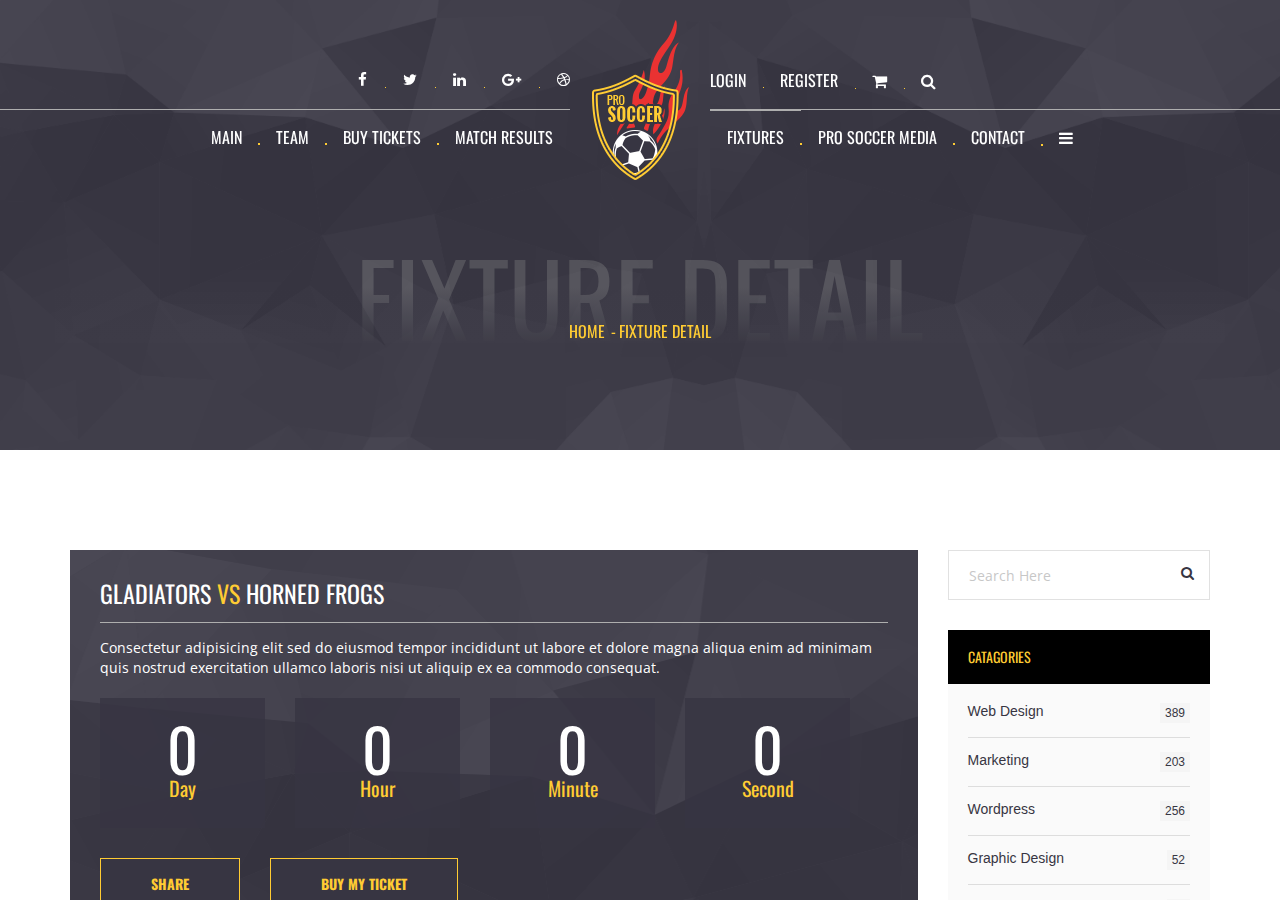
<file: fixturedetail.html>
<!doctype html>
<!--[if lt IE 7]>		<html class="no-js lt-ie9 lt-ie8 lt-ie7" lang="zxx"> <![endif]-->
<!--[if IE 7]>			<html class="no-js lt-ie9 lt-ie8" lang="zxx"> <![endif]-->
<!--[if IE 8]>			<html class="no-js lt-ie9" lang="zxx"> <![endif]-->
<!--[if gt IE 8]><!-->	<html class="no-js" lang="zxx"> <!--<![endif]-->

<head>
	<meta charset="utf-8">
	<meta http-equiv="X-UA-Compatible" content="IE=edge">
	<title>Soccer BootStrap HTML5 CSS3 Theme</title>
	<meta name="description" content="">
	<meta name="viewport" content="width=device-width, initial-scale=1">
	<link rel="apple-touch-icon" href="apple-touch-icon.png">
	<link rel="stylesheet" href="css/bootstrap.min.css">
	<link rel="stylesheet" href="css/normalize.css">
	<link rel="stylesheet" href="css/font-awesome.min.css">
	<link rel="stylesheet" href="css/transitions.css">
	<link rel="stylesheet" href="css/prettyPhoto.css">
	<link rel="stylesheet" href="css/swiper.min.css">
	<link rel="stylesheet" href="css/jquery-ui.css">
	<link rel="stylesheet" href="css/animate.css">
	<link rel="stylesheet" href="css/owl.theme.css">
	<link rel="stylesheet" href="css/owl.carousel.css">
	<link rel="stylesheet" href="css/customScrollbar.css">
	<link rel="stylesheet" href="css/icomoon.css">
	<link rel="stylesheet" href="css/main.css">
	<link rel="stylesheet" href="css/color.css">
	<link rel="stylesheet" href="css/responsive.css">
	<script src="js/vendor/modernizr-2.8.3-respond-1.4.2.min.js"></script>
</head>
<body>
	<!--[if lt IE 8]>
		<p class="browserupgrade">You are using an <strong>outdated</strong> browser. Please <a href="http://browsehappy.com/">upgrade your browser</a> to improve your experience.</p>
	<![endif]-->
	<!--************************************
			Wrapper Start
	*************************************-->
	<div id="tg-wrapper" class="tg-wrapper tg-haslayout">
		<!--************************************
				Mobile Menu Start
		*************************************-->
		<div id="tg-navigationm-mobile" class="tg-navigationm-mobile tg-navigation collapse navbar-collapse">
			<span id="tg-close" class="tg-close fa fa-close"></span>
			<div class="tg-colhalf">
                <ul>
                    <li>
                        <a href="#">Main</a>
                        <ul class="tg-dropdown-menu">
                            <li><a href="index-2.html">home1</a></li>
                            <li><a href="index2.html">home2</a></li>
                        </ul>
                    </li>
                    <li>
                        <a href="#">team</a>
                        <ul class="tg-dropdown-menu">
                            <li><a href="playergrid-v1.html">playergrid-v1</a></li>
                            <li><a href="playergrid-v2.html">playergrid-v2</a></li>
                            <li><a href="playerdetail.html">playergrid detail</a></li>
                        </ul>
                    </li>
                    <li><a href="buyticket.html">Buy Tickets</a></li>
                    <li>
                        <a href="#">Match Results</a>
                        <ul class="tg-dropdown-menu">
                            <li><a href="matchresult.html">match result</a></li>
                            <li><a href="matchresultdetail.html">match result detail</a></li>
                        </ul>
                    </li>
                </ul>
            </div>
            <div class="tg-colhalf">
                <ul>
                    <li class="active">
                        <a href="#">fixtures</a>
                        <ul class="tg-dropdown-menu">
                            <li><a href="fixtures.html">fixtures</a></li>
                            <li class="active"><a href="fixturedetail.html">fixture detail</a></li>
                        </ul>
                    </li>
                    <li>
                        <a href="#">pro soccer media</a>
                        <ul class="tg-dropdown-menu">
                            <li><a href="soccermedia-1.html">pro soccer media1</a></li>
                            <li><a href="soccermedia-2.html">pro soccer media2</a></li>
                        </ul>
                    </li>
                    <li><a href="contactus.html">Contact</a></li>
                    <li>
                        <a href="#"><i class=" fa fa-navicon"></i></a>
                        <ul>
                            <li><a href="aboutus.html">about us</a></li>
                            <li><a href="shoplist.html">shop list</a></li>
                            <li><a href="shopgrid.html">shop grid</a></li>
                            <li><a href="productsingle.html">shop detail</a></li>
                            <li><a href="bloglist.html">blog list</a></li>
                            <li><a href="bloggrid.html">blog grid</a></li>
                            <li><a href="blogdetail.html">blog detail</a></li>
                            <li><a href="404.html">404 error</a></li>
                            <li><a href="comming-soon.html">comming soon</a></li>
                        </ul>
                    </li>
                </ul>
            </div>
		</div>
		<!--************************************
				Mobile Menu End
		*************************************-->
		<!--************************************
				Header Start
		*************************************-->
		<header id="tg-header" class="tg-header tg-haslayout">
			<div class="container">
				<div class="col-md-10 col-md-offset-1 col-sm-12 col-xs-12">
					<div class="row">
						<div class="tg-topbar tg-haslayout">
							<nav id="tg-topaddnav" class="tg-topaddnav">
								<div class="navbar-header">
									<button type="button" class="navbar-toggle collapsed" data-toggle="collapse" data-target="#tg-addnavigationm-mobile">
										<i class="fa fa-arrow-right"></i>
									</button>
								</div>
								<div id="tg-addnavigationm-mobile" class="tg-addnavigationm-mobile collapse navbar-collapse">
									<div class="tg-colhalf pull-right">
										<nav class="tg-addnav">
											<ul>
												<li><a href="javascript().html" data-toggle="modal" data-target="#tg-login">login</a></li>
												<li><a href="javascript().html" data-toggle="modal" data-target="#tg-register">Register</a></li>
												<li>
													<div class="tg-cart">
														<a href="javascript:void(0)" class="dropdown-toggle" id="tg-cartdropdown" data-toggle="dropdown">
															<i class="fa fa-shopping-cart"></i>
														</a>
														<div class="tg-cartcontent dropdown-menu" aria-labelledby="tg-cartdropdown">
															<ul>
																<li>
																	<figure>
																		<a href="#">
																			<img src="images/thumbnails/img-01.jpg" alt="image description">
																		</a>
																	</figure>
																	<div class="tg-product-detail">
																		<h3><a href="#">Smooth 3-Stripes Scarf</a></h3>
																		<span class="tg-price">Price: $23</span>
																		<a class="tg-delete" href="#"></a>
																	</div>
																</li>
																<li>
																	<figure>
																		<a href="#">
																			<img src="images/thumbnails/img-02.jpg" alt="image description">
																		</a>
																	</figure>
																	<div class="tg-product-detail">
																		<h3><a href="#">Smooth 3-Stripes Scarf</a></h3>
																		<span class="tg-price">Price: $23</span>
																		<a class="tg-delete" href="#"></a>
																	</div>
																</li>
																<li>
																	<figure>
																		<a href="#">
																			<img src="images/thumbnails/img-03.jpg" alt="image description">
																		</a>
																	</figure>
																	<div class="tg-product-detail">
																		<h3><a href="#">Smooth 3-Stripes Scarf</a></h3>
																		<span class="tg-price">Price: $23</span>
																		<a class="tg-delete" href="#"></a>
																	</div>
																</li>
																<li>
																	<div class="tg-btnbox">
																		<strong class="tg-carttotal">Total: $134</strong>
																		<a class="tg-btn" href="#"><span>checkout</span></a>
																	</div>
																</li>
															</ul>
														</div>
													</div>
												</li>
												<li>
													<a id="tg-btn-search" href="javascript:void(0)"><i class="fa fa-search"></i></a>
												</li>
											</ul>
										</nav>
									</div>
									<div class="tg-colhalf">
										<ul class="tg-socialicons">
											<li>
												<a href="#">
													<i class="fa fa-facebook"></i>
												</a>
											</li>
											<li>
												<a href="#">
													<i class="fa fa-twitter"></i>
												</a>
											</li>
											<li>
												<a href="#">
													<i class="fa fa-linkedin"></i>
												</a>
											</li>
											<li>
												<a href="#">
													<i class="fa fa-google-plus"></i>
												</a>
											</li>
											<li>
												<a href="#">
													<i class="fa fa-dribbble"></i>
												</a>
											</li>
										</ul>
									</div>
								</div>
							</nav>
						</div>
						<nav id="tg-nav" class="tg-nav brand-center">
							<div class="navbar-header">
								<button type="button" class="navbar-toggle collapsed" data-toggle="collapse" data-target="#tg-navigationm-mobile">
									<i class="fa fa-bars"></i>
								</button>
								<strong class="tg-logo">
									<a href="index-2.html"><img src="images/logo.png" alt="image description"></a>
								</strong>
							</div>
							<div id="tg-navigation" class="tg-navigation">
								<div class="tg-colhalf">
                                    <ul>
                                        <li>
                                            <a href="#">Main</a>
                                            <ul class="tg-dropdown-menu">
                                                <li><a href="index-2.html">home1</a></li>
                                                <li><a href="index2.html">home2</a></li>
                                            </ul>
                                        </li>
                                        <li>
                                            <a href="#">team</a>
                                            <ul class="tg-dropdown-menu">
                                                <li><a href="playergrid-v1.html">playergrid-v1</a></li>
                                                <li><a href="playergrid-v2.html">playergrid-v2</a></li>
                                                <li><a href="playerdetail.html">playergrid detail</a></li>
                                            </ul>
                                        </li>
                                        <li><a href="buyticket.html">Buy Tickets</a></li>
                                        <li>
                                            <a href="#">Match Results</a>
                                            <ul class="tg-dropdown-menu">
                                                <li><a href="matchresult.html">match result</a></li>
                                                <li><a href="matchresultdetail.html">match result detail</a></li>
                                            </ul>
                                        </li>
                                    </ul>
                                </div>
                                <div class="tg-colhalf">
                                    <ul>
                                        <li class="active">
                                            <a href="#">fixtures</a>
                                            <ul class="tg-dropdown-menu">
                                                <li><a href="fixtures.html">fixtures</a></li>
                                                <li class="active"><a href="fixturedetail.html">fixture detail</a></li>
                                            </ul>
                                        </li>
                                        <li>
                                            <a href="#">pro soccer media</a>
                                            <ul class="tg-dropdown-menu">
                                                <li><a href="soccermedia-1.html">pro soccer media1</a></li>
                                                <li><a href="soccermedia-2.html">pro soccer media2</a></li>
                                            </ul>
                                        </li>
                                        <li><a href="contactus.html">Contact</a></li>
                                        <li>
                                            <a href="#"><i class=" fa fa-navicon"></i></a>
                                            <ul>
                                                <li><a href="aboutus.html">about us</a></li>
                                                <li><a href="shoplist.html">shop list</a></li>
                                                <li><a href="shopgrid.html">shop grid</a></li>
                                                <li><a href="productsingle.html">shop detail</a></li>
                                                <li><a href="bloglist.html">blog list</a></li>
                                                <li><a href="bloggrid.html">blog grid</a></li>
                                                <li><a href="blogdetail.html">blog detail</a></li>
                                                <li><a href="404.html">404 error</a></li>
                                                <li><a href="comming-soon.html">comming soon</a></li>
                                            </ul>
                                        </li>
                                    </ul>
                                </div>
							</div>
						</nav>
					</div>
				</div>
			</div>
		</header>
		<!--************************************
				Header End
		*************************************-->
		<!--************************************
				Banner Start
		*************************************-->
		<div class="tg-banner tg-haslayout">
			<div class="tg-imglayer">
				<img src="images/bg-pattran.png" alt="image desctription">
			</div>
			<div class="container">
				<div class="row">
					<div class="tg-banner-content tg-haslayout">
						<div class="tg-pagetitle">
							<h1>fixture detail</h1>
						</div>
						<ol class="tg-breadcrumb">
							<li><a href="#">Home</a></li>
							<li class="active">fixture detail</li>
						</ol>
					</div>
				</div>
			</div>
		</div>
		<!--************************************
				Banner End
		*************************************-->
		<!--************************************
				Main Start
		*************************************-->
		<main id="tg-main" class="tg-main tg-haslayout">
			<div class="tg-main-section tg-haslayout">
				<div class="container">
					<div class="row">
						<div id="tg-twocolumns" class="tg-twocolumns tg-haslayout">
							<div class="col-md-9 col-sm-8 col-xs-12 pull-left">
								<div class="tg-fixturedetail">
									<div class="tg-fixturecounter">
										<div class="tg-section-heading">
											<h2>Gladiators <span>VS</span> Horned Frogs</h2>
										</div>
										<div class="tg-description">
											<p>Consectetur adipisicing elit sed do eiusmod tempor incididunt ut labore et dolore magna aliqua enim ad minimam quis nostrud exercitation ullamco laboris nisi ut aliquip ex ea commodo consequat.</p>
										</div>
										<div class="tg-counters">
											<div id="tg-days" class="tg-counter tg-days"></div>
											<div id="tg-hours" class="tg-counter tg-hours"></div>
											<div id="tg-minutes" class="tg-counter tg-minutes"></div>
											<div id="tg-seconds" class="tg-counter tg-seconds"></div>
										</div>
										<div class="tg-btnbox">
											<a class="tg-btn" href="#">share</a>
											<a class="tg-btn" href="#">buy my ticket</a>
										</div>
									</div>
									<div class="tg-mathtextbox">
										<div class="tg-section-heading">
											<h2>dipisicing elit sed do eiusmod tempor indunt</h2>
										</div>
										<p>Consectetur adipisicing elit, sed do eiusmod tempor incididunt ut labore et dolore magna aliqua. Ut enim ad minim veniam, quistan nostrud exercitation ullamco laboris nisi ut aliquip ex ea commodo consequat. Duis aute irure dolor in reprehenderit in voluptate eds velit esse cillum dolore eu fugiat nulla pariatur. Excepteur sint occaecat cupidatat non proident, sunt in culpa qui officia deserunt pis mollit anim id est laborum ed ut perspiciatis unde omnis iste natus error sit voluptatem accusantium doloremque laudantium, totam rem aperiam, eaque ipsa quae ab illo inventore veritatis et quasi architecto beatae vitae dicta sunt explicabo.</p>
										<p>Nemo enim ipsam voluptatem quia voluptas sit aspernatur aut odit aut fugit, sed quia consequuntur magni dolores eos qui ratione voluptatem sequi nesciunt. Neque porro quisquam est, qui dolorem ipsum quia dolor sit amet, consectetur, adipisci velit, sed quiata non numquam aliquam quaerat voluptatem.</p>
										<div id="tg-matchdetailslider" class="tg-matchdetailslider">
											<div class="swiper-wrapper">
												<div class="swiper-slide">
													<figure><img src="images/match-detail/img-01.jpg" alt="image description"></figure>
												</div>
												<div class="swiper-slide">
													<figure><img src="images/match-detail/img-01.jpg" alt="image description"></figure>
												</div>
												<div class="swiper-slide">
													<figure><img src="images/match-detail/img-01.jpg" alt="image description"></figure>
												</div>
											</div>
											<div class="tg-themebtnprev"><span class="fa fa-angle-right"></span></div>
											<div class="tg-themebtnnext"><span class="fa fa-angle-left"></span></div>
										</div>
										<div class="tg-section-heading">
											<h2>Lorem ipsum dolor sit amet consectetur</h2>
										</div>
										<p>Lorem ipsum dolor sit amet, consectetur adipisicing elit, sed dousmod tempor incididunt ut labore et dolore magna aliqua. Ut enim ad minim veniam, quis nostrud exercitation ullamco laboris nisi ut aliquip ex ea commodo consequat. Duis aute irure dolor.</p>
										<p>Reprehenderit in voluptate velit esse cillum dolore eu fugiat nulla atur Excepteur sint occaecat cupidatat non proident.</p>
									
										<p>Consectetur adipisicing elit, sed do eiusmod tempor incididunt ut labore et dolore magna aliqua. Ut enim ad minim veniam, quistat nostrud exercitation ullamco laboris nisi ut aliquip ex ea commodo consequat. Duis aute irure dolor in reprehenderit in voluptate velit esse cillum dolore eu fugiat nulla.</p>
										<blockquote><q>“ Sed ut perspiciatis unde omnis iste natus error sit voluptatem accusantium doloremque laudantium, totam rem aperiam, eaque ipsa quae ab. ”</q></blockquote>
										<ul class="tg-detail">
											<li><i class="fa fa-check"></i>Consectetur adipisicing elit do eiusmod tempor</li>
											<li><i class="fa fa-check"></i>Consectetur adipisicing elit do eiusmod tempor</li>
											<li><i class="fa fa-check"></i>Consectetur adipisicing elit do eiusmod tempor</li>
											<li><i class="fa fa-check"></i>Consectetur adipisicing elit do eiusmod tempor</li>
											<li><i class="fa fa-check"></i>Consectetur adipisicing elit do eiusmod tempor</li>
											<li><i class="fa fa-check"></i>Consectetur adipisicing elit do eiusmod tempor</li>
										</ul>
										<ul class="tg-detail">
											<li><i class="fa fa-caret-right"></i>Consectetur adipisicing elit do eiusmod tempor</li>
											<li><i class="fa fa-caret-right"></i>Consectetur adipisicing elit do eiusmod tempor</li>
											<li><i class="fa fa-caret-right"></i>Consectetur adipisicing elit do eiusmod tempor</li>
											<li><i class="fa fa-caret-right"></i>Consectetur adipisicing elit do eiusmod tempor</li>
											<li><i class="fa fa-caret-right"></i>Consectetur adipisicing elit do eiusmod tempor</li>
											<li><i class="fa fa-caret-right"></i>Consectetur adipisicing elit do eiusmod tempor</li>
										</ul>
										<p>Consectetur adipisicing elit, sed do eiusmod tempor incididunt ut labore et dolore magna aliqua. Ut enim ad minim veniam, quistat nostrud exercitation ullamco laboris nisi ut aliquip ex ea commodo consequat. Duis aute irure dolor in reprehenderit in voluptate velit esse cillum dolore eu fugiat nulla pariatur eaque ipsa quae.</p>
									</div>
									<div id="tg-playerslider" class="tg-playerslider tg-haslayout">
										<div class="swiper-wrapper">
											<div class="swiper-slide">
												<div class="tg-videobox">
													<figure>
														<img src="images/player-detail/img-02.jpg" alt="image description">
														<figcaption>
															<a class="tg-playbtn" href="https://youtu.be/a0ksVaLlaIw?iframe=true" data-rel="prettyPhoto[iframe]"></a>
															<h2>accusantium doloremque lauda totam rem aperiam ipsa</h2>
														</figcaption>
													</figure>
												</div>
											</div>
											<div class="swiper-slide">
												<div class="tg-videobox">
													<figure>
														<img src="images/player-detail/img-02.jpg" alt="image description">
														<figcaption>
															<a class="tg-playbtn" href="https://youtu.be/a0ksVaLlaIw?iframe=true" data-rel="prettyPhoto[iframe]"></a>
															<h2>accusantium doloremque lauda totam rem aperiam ipsa</h2>
														</figcaption>
													</figure>
												</div>
											</div>
											<div class="swiper-slide">
												<div class="tg-videobox">
													<figure>
														<img src="images/player-detail/img-02.jpg" alt="image description">
														<figcaption>
															<a class="tg-playbtn" href="https://youtu.be/a0ksVaLlaIw?iframe=true" data-rel="prettyPhoto[iframe]"></a>
															<h2>accusantium doloremque lauda totam rem aperiam ipsa</h2>
														</figcaption>
													</figure>
												</div>
											</div>
										</div>
										<div class="tg-themebtnprev"><span class="fa fa-angle-left"></span></div>
										<div class="tg-themebtnnext"><span class="fa fa-angle-right"></span></div>
									</div>
									<div class="tg-tags-social tg-haslayout">
										<div class="tg-tags pull-left">
											<i class="fa fa-tags"></i>
											<span>tags: </span>
											<a href="#" class="tg-btn">fashion</a>
											<a href="#" class="tg-btn">travel</a>
											<a href="#" class="tg-btn">tech</a>
											<a href="#" class="tg-btn">sports</a>
										</div>
										<div class="tg-social-share pull-right">
											<i class="fa fa-share-square-o"></i>
											<span>share: </span>
											<ul>
												<li><a href="#"><i data-iconname="on facebook" class="fa fa-facebook-f"></i></a></li>
												<li><a href="#"><i data-iconname="on twitter" class="fa fa-twitter "></i></a></li>
												<li><a href="#"><i data-iconname="on pinterest" class="fa fa-pinterest-p"></i></a></li>
												<li><a href="#"><i data-iconname="on linkedin" class="fa fa-linkedin"></i></a></li>
											</ul>
										</div>
									</div>
									<div id="tg-comments" class="tg-comments">
										<div class="tg-section-heading">
											<h2>Latest Comments</h2>
										</div>
										<ul>
											<li>
												<div class="tg-comment">
													<figure>
														<a href="#">
															<img src="images/thumbnails/img-08.jpg" alt="image description">
														</a>
													</figure>
													<div class="tg-commentdata">
														<span class="tg-theme-tag"><time datetime="2016-05-03">May 3, 2016</time></span>
														<a class="tg-btnreply" href="#">reply</a>
														<div class="tg-section-heading">
															<h3>Will Mccaulley</h3>
														</div>
														<div class="tg-description">
															<p>Consectetur adipisicing elit, sed do eiusmod tempor incididunt ut labore etire magna aliqua. Ut enim ad minim veniam.</p>
														</div>
													</div>
												</div>
											</li>
											<li>
												<div class="tg-comment">
													<figure>
														<a href="#">
															<img src="images/thumbnails/img-09.jpg" alt="image description">
														</a>
													</figure>
													<div class="tg-commentdata">
														<span class="tg-theme-tag"><time datetime="2016-05-03">May 3, 2016</time></span>
														<a class="tg-btnreply" href="#">reply</a>
														<div class="tg-section-heading">
															<h3>Will Mccaulley</h3>
														</div>
														<div class="tg-description">
															<p>Consectetur adipisicing elit, sed do eiusmod tempor incididunt ut labore etire magna aliqua. Ut enim ad minim veniam.</p>
														</div>
													</div>
												</div>
											</li>
											<li>
												<div class="tg-comment">
													<figure>
														<a href="#">
															<img src="images/thumbnails/img-10.jpg" alt="image description">
														</a>
													</figure>
													<div class="tg-commentdata">
														<span class="tg-theme-tag"><time datetime="2016-05-03">May 3, 2016</time></span>
														<a class="tg-btnreply" href="#">reply</a>
														<div class="tg-section-heading">
															<h3>Will Mccaulley</h3>
														</div>
														<div class="tg-description">
															<p>Consectetur adipisicing elit, sed do eiusmod tempor incididunt ut labore etire magna aliqua. Ut enim ad minim veniam.</p>
														</div>
													</div>
												</div>
											</li>
										</ul>
									</div>
									<div id="tg-leavecomment" class="tg-leavecomment">
										<div class="tg-section-heading">
											<h2>Leave Your Comment</h2>
										</div>
										<form id="tg-commentform" class="tg-commentform" method="post" action="#" enctype="text/plain">
											<fieldset>
												<div class="form-group">
													<input type="text" name="name" class="form-control" placeholder="Name*" required>
												</div>
												<div class="form-group">
													<input type="email" name="email" class="form-control" placeholder="Email*" required>
												</div>
												<div class="form-group">
													<textarea name="message" placeholder="Message*" required></textarea>
												</div>
												<div class="form-group">
													<button class="tg-btn" type="submit">send</button>
												</div>
											</fieldset>
										</form>
										
										
									</div>
								</div>
							</div>
							<div class="col-md-3 col-sm-4 col-xs-12">
								<aside id="tg-sidebar" class="tg-sidebar">
									<div class="tg-widget tg-search">
										<form class="form-search">
											<fieldset>
												<input type="search" placeholder="Search Here" class="form-control">
												<button type="submit"><i class="fa fa-search"></i></button>
											</fieldset>
										</form>
									</div>
									<div class="tg-widget tg-catagories-widget">
										<h3>catagories</h3>
										<ul>
											<li>
												<a href="#"><em>Web Design</em><i>389</i></a>
											</li>
											<li>
												<a href="#"><em>Marketing</em><i>203</i></a>
											</li>
											<li>
												<a href="#"><em>Wordpress</em><i>256</i></a>
											</li>
											<li>
												<a href="#"><em>Graphic Design</em><i>52</i></a>
											</li>
											<li>
												<a href="#"><em>Photography</em><i>43</i></a>
											</li>
											<li>
												<a href="#"><em>eCommerce</em><i>23</i></a>
											</li>
											<li>
												<a href="#"><em>Html</em><i>389</i></a>
											</li>
										</ul>
									</div>
									<div class="tg-widget tg-price-widget">
										<h3>filter by price</h3>
										<div class="tg-price-range">
											<div id="tg-slider-range" class="tg-slider-range"></div>
											<p>
												<label for="amount">Price:</label>
												<input type="text" id="amount" readonly>
											</p>
											<a class="tg-btn" href="#">Filter</a>
										</div>
									</div>
									<div class="tg-widget">
										<h3>Slideshow Widget</h3>
										<div class="tg-slideshow-widget tg-haslayout">
											<div id="tg-slideshow-slider" class="tg-slideshow-slider tg-haslayout">
												<div class="swiper-wrapper">
													<div class="swiper-slide">
														<figure class="tg-postimg">
															<img src="images/sidebar/img-01.jpg" alt="image description">
														</figure>
													</div>
													<div class="swiper-slide">
														<figure class="tg-postimg">
															<img src="images/sidebar/img-01.jpg" alt="image description">
														</figure>
													</div>
													<div class="swiper-slide">
														<figure class="tg-postimg">
															<img src="images/sidebar/img-01.jpg" alt="image description">
														</figure>
													</div>
												</div>
												<div class="swiper-pagination tg-pagination-slider"></div>
												<div class="tg-themebtnnext"><span class="fa fa-angle-down"></span></div>
												<div class="tg-themebtnprev"><span class="fa fa-angle-up"></span></div>
											</div>
										</div>
									</div>
									<div class="tg-widget tg-tags-widget">
										<h3>popular tags</h3>
										<ul>
											<li><a class="tg-btn" href="#">fashion</a></li>
											<li><a class="tg-btn" href="#">travel</a></li>
											<li><a class="tg-btn" href="#">sports</a></li>
											<li><a class="tg-btn" href="#">blog</a></li>
											<li><a class="tg-btn" href="#">magazine</a></li>
											<li><a class="tg-btn" href="#">fun time</a></li>
											<li><a class="tg-btn" href="#">ui</a></li>
											<li><a class="tg-btn" href="#">tech</a></li>
											<li><a class="tg-btn" href="#">soccer</a></li>
										</ul>
									</div>
								</aside>
							</div>
						</div>
					</div>
				</div>
			</div>
		</main>
		<!--************************************
				Main End
		*************************************-->
		<!--************************************
				Footer Start
		*************************************-->
		<footer id="tg-footer" class="tg-footer tg-haslayout">
			<div class="tg-haslayout tg-footerinfobox">
				<div class="tg-bgboxone"></div>
				<div class="tg-bgboxtwo"></div>
				<div class="tg-footerinfo">
					<div class="container">
						<div class="row">
							<div class="col-sm-4">
								<div class="tg-footercol">
									<div class="tg-posttitle">
										<h3>signup newsletter</h3>
									</div>
									<div class="tg-description">
										<p>Adipisicing elit, sed do eiusmod tempor incidunta utiai labore et dolore magna si aliqua quis.</p>
									</div>
									<form class="tg-form-newsletter">
										<fieldset>
											<div class="form-group">
												<input type="email" class="form-control" name="email" placeholder="Email">
											</div>
											<button class="tg-btn" type="submit">signup</button>
										</fieldset>
									</form>
									<div class="tg-posttitle">
										<h3>popular tags</h3>
									</div>
									<div class="tg-tags">
										<a class="tg-tag" href="#">fashion</a>
										<a class="tg-tag" href="#">travel</a>
										<a class="tg-tag" href="#">blog</a>
										<a class="tg-tag" href="#">sports</a>
										<a class="tg-tag" href="#">magazine</a>
										<a class="tg-tag" href="#">ui</a>
										<a class="tg-tag" href="#">tech</a>
										<a class="tg-tag" href="#">fun time</a>
										<a class="tg-tag" href="#">soccer</a>
									</div>
								</div>
							</div>
							<div class="col-sm-4">
								<div class="tg-footercol">
									<div class="tg-posttitle">
										<h3>Top products</h3>
									</div>
									<div class="tg-toprated">
										<ul>
											<li>
												<figure>
													<a href="#">
														<img src="images/thumbnails/img-04.jpg" alt="image description">
													</a>
												</figure>
												<div class="tg-productcontent">
													<h4><a href="#">Smooth 3-Stripes Scarf</a></h4><span class="tg-stars"><span></span></span>
													<span class="tg-price">Price: $67</span>
												</div>
											</li>
											<li>
												<figure>
													<a href="#">
														<img src="images/thumbnails/img-05.jpg" alt="image description">
													</a>
												</figure>
												<div class="tg-productcontent">
													<h4><a href="#">Smooth 3-Stripes Scarf</a></h4><span class="tg-stars"><span></span></span>
													<span class="tg-price">Price: $67</span>
												</div>
											</li>
											<li>
												<figure>
													<a href="#">
														<img src="images/thumbnails/img-06.jpg" alt="image description">
													</a>
												</figure>
												<div class="tg-productcontent">
													<h4><a href="#">Smooth 3-Stripes Scarf</a></h4><span class="tg-stars"><span></span></span>
													<span class="tg-price">Price: $67</span>
												</div>
											</li>
											<li>
												<figure>
													<a href="#">
														<img src="images/thumbnails/img-07.jpg" alt="image description">
													</a>
												</figure>
												<div class="tg-productcontent">
													<h4><a href="#">Smooth 3-Stripes Scarf</a></h4><span class="tg-stars"><span></span></span>
													<span class="tg-price">Price: $67</span>
												</div>
											</li>
										</ul>
									</div>
								</div>
							</div>
							<div class="col-sm-4">
								<div class="tg-footercol">
									<div class="tg-haslayout">
										<strong class="tg-logo">
											<a href="#">
												<img src="images/logo2.png" alt="image description">
											</a>
										</strong>
									</div>
									<div class="tg-description">
										<p>Consectetur adipisicing elit sedtado eiusmod dunt ut labore et dolore magna aliqua enim minim veniami quis nostrud.</p>
									</div>
									<ul class="tg-contactinfo">
										<li>
											<i class="fa fa-home"></i>
											<address>123 Eccles Old Road, New Salford Road London, Uk, M6 7AF</address>
										</li>
										<li>
											<i class="fa fa-envelope-o"></i>
											<a href="info%40domain.html">info@domain.com</a>
										</li>
										<li>
											<i class="fa fa-phone"></i>
											<span>+44 123 456 788 - 9</span>
										</li>
									</ul>
									<div class="tg-haslayout">
										<a class="tg-btn" href="#">read more</a>
									</div>
								</div>
							</div>
						</div>
					</div>
				</div>
			</div>
			<div class="tg-footerbar">
				<div class="container">
					<span class="tg-copyright"><a target="_blank" href="https://www.templateshub.net">Templates Hub</a></span>
					<nav class="tg-footernav">
						<ul>
							<li><a href="#">Main</a></li>
							<li><a href="#">Team</a></li>
							<li><a href="#">Buy Tickets</a></li>
							<li><a href="#">Match Results</a></li>
							<li><a href="#">Upcoming Matches</a></li>
							<li><a href="#">Shop</a></li>
							<li><a href="#">Contact</a></li>
						</ul>
					</nav>
				</div>
			</div>
		</footer>
		<!--************************************
				Footer End
		*************************************-->
	</div>
	<!--************************************
			Wrapper End
	*************************************-->
	<!--************************************
			Search Start
	*************************************-->
	<div class="tg-searchbox">
		<a id="tg-close-search" class="tg-close-search" href="javascript:void(0)"><span class="fa fa-close"></span></a>
		<div class="tg-searcharea">
			<div class="container">
				<div class="row">
					<div class="col-sm-6 col-sm-offset-3">
						<form class="tg-form-search">
							<fieldset>
								<input type="search" class="form-control" placeholder="keyword">
								<i class="icon-icon_search2"></i>
							</fieldset>
						</form>
						<p>Start typing and press Enter to search</p>
					</div>
				</div>
			</div>
		</div>
	</div>
	<!--************************************
			Search End
	*************************************-->
	<!--************************************
		LightBoxes Start
	*************************************-->
	<div class="tg-modalbox modal fade" id="tg-login" tabindex="-1" role="dialog">
		<div class="modal-dialog" role="document">
			<div class="tg-modal-content">
				<div class="tg-formarea">
					<div class="tg-border-heading">
						<h3>Login</h3>
					</div>
					<form class="tg-loginform" method="post">
						<fieldset>
							<div class="form-group">
								<input type="text" name="userName/email" class="form-control" placeholder="username/email">
							</div>
							<div class="form-group">
								<input type="password" name="password" class="form-control" placeholder="password">
							</div>
							<div class="form-group">
								<label>
									<input type="checkbox" value="rememberme" class="checkbox">
									<em>Remember Me</em>
								</label>
								<a href="#">
									<em>Forgot Password</em>
									<i class="fa fa-question-circle"></i>
								</a>
							</div>
							<div class="form-group">
								<button class="tg-btn tg-btn-lg" type="submit">Login Now</button>
							</div>
							<div class="tg-description">
								<p>Don't have an account? <a href="#">Signup</a></p>
							</div>
						</fieldset>
					</form>
				</div>
				<div class="tg-logintype">
					<div class="tg-border-heading">
						<h3>Login with</h3>
					</div>
					<ul>
						<li class="tg-facebook"><a href="#">facebook</a></li>
						<li class="tg-twitter"><a href="#">twitter</a></li>
						<li class="tg-googleplus"><a href="#">google+</a></li>
						<li class="tg-linkedin"><a href="#">linkedin</a></li>
					</ul>
				</div>
			</div>
		</div>
	</div>
	<div class="tg-modalbox modal fade" id="tg-register" tabindex="-1" role="dialog">
		<div class="modal-dialog" role="document">
			<div class="tg-modal-content">
				<div class="tg-formarea">
					<div class="tg-border-heading">
						<h3>Signup</h3>
					</div>
					<form class="tg-loginform" method="post">
						<fieldset>
							<div class="form-group">
								<input type="text" name="userName" class="form-control" placeholder="username">
							</div>
							<div class="form-group">
								<input type="email" name="email" class="form-control" placeholder="email">
							</div>
							<div class="form-group">
								<div class="tg-note">
									<i class="fa fa-exclamation-circle"></i>
									<span>We will email you your password.</span>
								</div>
							</div>
							<div class="form-group">
								<button class="tg-btn tg-btn-lg" type="submit">Login Now</button>
							</div>
							<div class="tg-description">
								<p>Already have an account? <a href="#">Login</a></p>
							</div>
						</fieldset>
					</form>
				</div>
				<div class="tg-logintype">
					<div class="tg-border-heading">
						<h3>Signup with</h3>
					</div>
					<ul>
						<li class="tg-facebook"><a href="#">facebook</a></li>
						<li class="tg-twitter"><a href="#">twitter</a></li>
						<li class="tg-googleplus"><a href="#">google+</a></li>
						<li class="tg-linkedin"><a href="#">linkedin</a></li>
					</ul>
				</div>
			</div>
		</div>
	</div>
	<!--************************************
		LightBoxes End
	*************************************-->
	<script src="js/vendor/jquery-library.js"></script>
	<script src="js/vendor/bootstrap.min.js"></script>
	<script src="js/customScrollbar.min.js"></script>
	<script src="js/owl.carousel.js"></script>
	<script src="js/isotope.pkgd.js"></script>
	<script src="js/prettyPhoto.js"></script>
	<script src="js/swiper.min.js"></script>
	<script src="js/jquery-ui.js"></script>
	<script src="js/countTo.js"></script>
	<script src="js/appear.js"></script>
	<script src="js/main.js"></script>
</body>

</html>
</file>
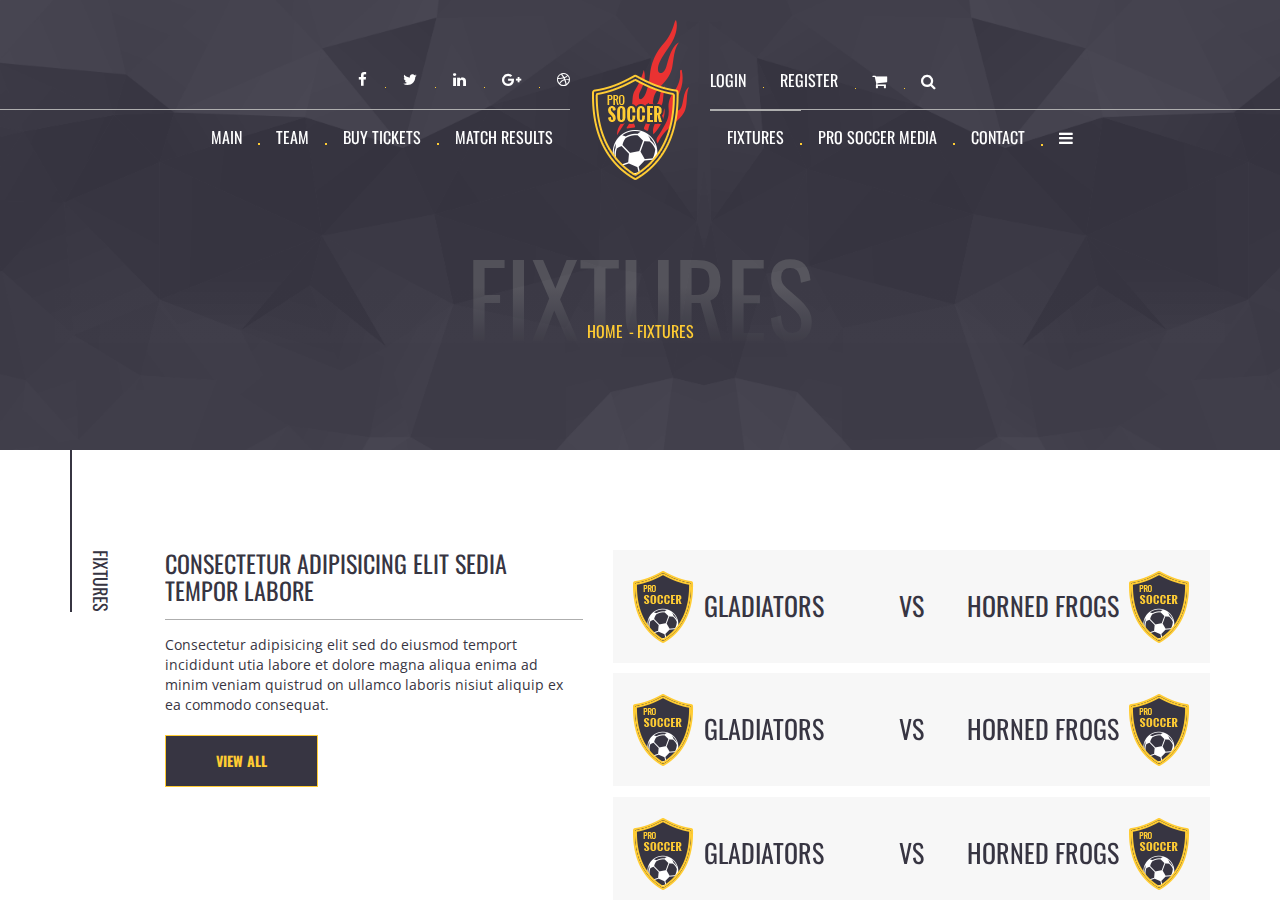
<file: fixtures.html>
<!doctype html>
<!--[if lt IE 7]>		<html class="no-js lt-ie9 lt-ie8 lt-ie7" lang="zxx"> <![endif]-->
<!--[if IE 7]>			<html class="no-js lt-ie9 lt-ie8" lang="zxx"> <![endif]-->
<!--[if IE 8]>			<html class="no-js lt-ie9" lang="zxx"> <![endif]-->
<!--[if gt IE 8]><!-->	<html class="no-js" lang="zxx"> <!--<![endif]-->


<head>
	<meta charset="utf-8">
	<meta http-equiv="X-UA-Compatible" content="IE=edge">
	<title>Soccer BootStrap HTML5 CSS3 Theme</title>
	<meta name="description" content="">
	<meta name="viewport" content="width=device-width, initial-scale=1">
	<link rel="apple-touch-icon" href="apple-touch-icon.png">
	<link rel="stylesheet" href="css/bootstrap.min.css">
	<link rel="stylesheet" href="css/normalize.css">
	<link rel="stylesheet" href="css/font-awesome.min.css">
	<link rel="stylesheet" href="css/transitions.css">
	<link rel="stylesheet" href="css/prettyPhoto.css">
	<link rel="stylesheet" href="css/swiper.min.css">
	<link rel="stylesheet" href="css/jquery-ui.css">
	<link rel="stylesheet" href="css/animate.css">
	<link rel="stylesheet" href="css/owl.theme.css">
	<link rel="stylesheet" href="css/owl.carousel.css">
	<link rel="stylesheet" href="css/customScrollbar.css">
	<link rel="stylesheet" href="css/icomoon.css">
	<link rel="stylesheet" href="css/main.css">
	<link rel="stylesheet" href="css/color.css">
	<link rel="stylesheet" href="css/responsive.css">
	<script src="js/vendor/modernizr-2.8.3-respond-1.4.2.min.js"></script>
</head>
<body>
	<!--[if lt IE 8]>
		<p class="browserupgrade">You are using an <strong>outdated</strong> browser. Please <a href="http://browsehappy.com/">upgrade your browser</a> to improve your experience.</p>
	<![endif]-->
	<!--************************************
			Wrapper Start
	*************************************-->
	<div id="tg-wrapper" class="tg-wrapper tg-haslayout">
		<!--************************************
				Mobile Menu Start
		*************************************-->
		<div id="tg-navigationm-mobile" class="tg-navigationm-mobile tg-navigation collapse navbar-collapse">
			<span id="tg-close" class="tg-close fa fa-close"></span>
			<div class="tg-colhalf">
                <ul>
                    <li>
                        <a href="#">Main</a>
                        <ul class="tg-dropdown-menu">
                            <li><a href="index-2.html">home1</a></li>
                            <li><a href="index2.html">home2</a></li>
                        </ul>
                    </li>
                    <li>
                        <a href="#">team</a>
                        <ul class="tg-dropdown-menu">
                            <li><a href="playergrid-v1.html">playergrid-v1</a></li>
                            <li><a href="playergrid-v2.html">playergrid-v2</a></li>
                            <li><a href="playerdetail.html">playergrid detail</a></li>
                        </ul>
                    </li>
                    <li><a href="buyticket.html">Buy Tickets</a></li>
                    <li>
                        <a href="#">Match Results</a>
                        <ul class="tg-dropdown-menu">
                            <li><a href="matchresult.html">match result</a></li>
                            <li><a href="matchresultdetail.html">match result detail</a></li>
                        </ul>
                    </li>
                </ul>
            </div>
            <div class="tg-colhalf">
                <ul>
                    <li class="active">
                        <a href="#">fixtures</a>
                        <ul class="tg-dropdown-menu">
                            <li class="active"><a href="fixtures.html">fixtures</a></li>
                            <li><a href="fixturedetail.html">fixture detail</a></li>
                        </ul>
                    </li>
                    <li>
                        <a href="#">pro soccer media</a>
                        <ul class="tg-dropdown-menu">
                            <li><a href="soccermedia-1.html">pro soccer media1</a></li>
                            <li><a href="soccermedia-2.html">pro soccer media2</a></li>
                        </ul>
                    </li>
                    <li><a href="contactus.html">Contact</a></li>
                    <li>
                        <a href="#"><i class=" fa fa-navicon"></i></a>
                        <ul>
                            <li><a href="aboutus.html">about us</a></li>
                            <li><a href="shoplist.html">shop list</a></li>
                            <li><a href="shopgrid.html">shop grid</a></li>
                            <li><a href="productsingle.html">shop detail</a></li>
                            <li><a href="bloglist.html">blog list</a></li>
                            <li><a href="bloggrid.html">blog grid</a></li>
                            <li><a href="blogdetail.html">blog detail</a></li>
                            <li><a href="404.html">404 error</a></li>
                            <li><a href="comming-soon.html">comming soon</a></li>
                        </ul>
                    </li>
                </ul>
            </div>
		</div>
		<!--************************************
				Mobile Menu End
		*************************************-->
		<!--************************************
				Header Start
		*************************************-->
		<header id="tg-header" class="tg-header tg-haslayout">
			<div class="container">
				<div class="col-md-10 col-md-offset-1 col-sm-12 col-xs-12">
					<div class="row">
						<div class="tg-topbar tg-haslayout">
							<nav id="tg-topaddnav" class="tg-topaddnav">
								<div class="navbar-header">
									<button type="button" class="navbar-toggle collapsed" data-toggle="collapse" data-target="#tg-addnavigationm-mobile">
										<i class="fa fa-arrow-right"></i>
									</button>
								</div>
								<div id="tg-addnavigationm-mobile" class="tg-addnavigationm-mobile collapse navbar-collapse">
									<div class="tg-colhalf pull-right">
										<nav class="tg-addnav">
											<ul>
												<li><a href="javascript().html" data-toggle="modal" data-target="#tg-login">login</a></li>
												<li><a href="javascript().html" data-toggle="modal" data-target="#tg-register">Register</a></li>
												<li>
													<div class="tg-cart">
														<a href="javascript:void(0)" class="dropdown-toggle" id="tg-cartdropdown" data-toggle="dropdown">
															<i class="fa fa-shopping-cart"></i>
														</a>
														<div class="tg-cartcontent dropdown-menu" aria-labelledby="tg-cartdropdown">
															<ul>
																<li>
																	<figure>
																		<a href="#">
																			<img src="images/thumbnails/img-01.jpg" alt="image description">
																		</a>
																	</figure>
																	<div class="tg-product-detail">
																		<h3><a href="#">Smooth 3-Stripes Scarf</a></h3>
																		<span class="tg-price">Price: $23</span>
																		<a class="tg-delete" href="#"></a>
																	</div>
																</li>
																<li>
																	<figure>
																		<a href="#">
																			<img src="images/thumbnails/img-02.jpg" alt="image description">
																		</a>
																	</figure>
																	<div class="tg-product-detail">
																		<h3><a href="#">Smooth 3-Stripes Scarf</a></h3>
																		<span class="tg-price">Price: $23</span>
																		<a class="tg-delete" href="#"></a>
																	</div>
																</li>
																<li>
																	<figure>
																		<a href="#">
																			<img src="images/thumbnails/img-03.jpg" alt="image description">
																		</a>
																	</figure>
																	<div class="tg-product-detail">
																		<h3><a href="#">Smooth 3-Stripes Scarf</a></h3>
																		<span class="tg-price">Price: $23</span>
																		<a class="tg-delete" href="#"></a>
																	</div>
																</li>
																<li>
																	<div class="tg-btnbox">
																		<strong class="tg-carttotal">Total: $134</strong>
																		<a class="tg-btn" href="#"><span>checkout</span></a>
																	</div>
																</li>
															</ul>
														</div>
													</div>
												</li>
												<li>
													<a id="tg-btn-search" href="javascript:void(0)"><i class="fa fa-search"></i></a>
												</li>
											</ul>
										</nav>
									</div>
									<div class="tg-colhalf">
										<ul class="tg-socialicons">
											<li>
												<a href="#">
													<i class="fa fa-facebook"></i>
												</a>
											</li>
											<li>
												<a href="#">
													<i class="fa fa-twitter"></i>
												</a>
											</li>
											<li>
												<a href="#">
													<i class="fa fa-linkedin"></i>
												</a>
											</li>
											<li>
												<a href="#">
													<i class="fa fa-google-plus"></i>
												</a>
											</li>
											<li>
												<a href="#">
													<i class="fa fa-dribbble"></i>
												</a>
											</li>
										</ul>
									</div>
								</div>
							</nav>
						</div>
						<nav id="tg-nav" class="tg-nav brand-center">
							<div class="navbar-header">
								<button type="button" class="navbar-toggle collapsed" data-toggle="collapse" data-target="#tg-navigationm-mobile">
									<i class="fa fa-bars"></i>
								</button>
								<strong class="tg-logo">
									<a href="index-2.html"><img src="images/logo.png" alt="image description"></a>
								</strong>
							</div>
							<div id="tg-navigation" class="tg-navigation">
								<div class="tg-colhalf">
                                    <ul>
                                        <li>
                                            <a href="#">Main</a>
                                            <ul class="tg-dropdown-menu">
                                                <li><a href="index-2.html">home1</a></li>
                                                <li><a href="index2.html">home2</a></li>
                                            </ul>
                                        </li>
                                        <li>
                                            <a href="#">team</a>
                                            <ul class="tg-dropdown-menu">
                                                <li><a href="playergrid-v1.html">playergrid-v1</a></li>
                                                <li><a href="playergrid-v2.html">playergrid-v2</a></li>
                                                <li><a href="playerdetail.html">playergrid detail</a></li>
                                            </ul>
                                        </li>
                                        <li><a href="buyticket.html">Buy Tickets</a></li>
                                        <li>
                                            <a href="#">Match Results</a>
                                            <ul class="tg-dropdown-menu">
                                                <li><a href="matchresult.html">match result</a></li>
                                                <li><a href="matchresultdetail.html">match result detail</a></li>
                                            </ul>
                                        </li>
                                    </ul>
                                </div>
                                <div class="tg-colhalf">
                                    <ul>
                                        <li class="active">
                                            <a href="#">fixtures</a>
                                            <ul class="tg-dropdown-menu">
                                                <li class="active"><a href="fixtures.html">fixtures</a></li>
                                                <li><a href="fixturedetail.html">fixture detail</a></li>
                                            </ul>
                                        </li>
                                        <li>
                                            <a href="#">pro soccer media</a>
                                            <ul class="tg-dropdown-menu">
                                                <li><a href="soccermedia-1.html">pro soccer media1</a></li>
                                                <li><a href="soccermedia-2.html">pro soccer media2</a></li>
                                            </ul>
                                        </li>
                                        <li><a href="contactus.html">Contact</a></li>
                                        <li>
                                            <a href="#"><i class=" fa fa-navicon"></i></a>
                                            <ul>
                                                <li><a href="aboutus.html">about us</a></li>
                                                <li><a href="shoplist.html">shop list</a></li>
                                                <li><a href="shopgrid.html">shop grid</a></li>
                                                <li><a href="productsingle.html">shop detail</a></li>
                                                <li><a href="bloglist.html">blog list</a></li>
                                                <li><a href="bloggrid.html">blog grid</a></li>
                                                <li><a href="blogdetail.html">blog detail</a></li>
                                                <li><a href="404.html">404 error</a></li>
                                                <li><a href="comming-soon.html">comming soon</a></li>
                                            </ul>
                                        </li>
                                    </ul>
                                </div>
							</div>
						</nav>
					</div>
				</div>
			</div>
		</header>
		<!--************************************
				Header End
		*************************************-->
		<!--************************************
				Banner Start
		*************************************-->
		<div class="tg-banner tg-haslayout">
			<div class="tg-imglayer">
				<img src="images/bg-pattran.png" alt="image desctription">
			</div>
			<div class="container">
				<div class="row">
					<div class="tg-banner-content tg-haslayout">
						<div class="tg-pagetitle">
							<h1>fixtures</h1>
						</div>
						<ol class="tg-breadcrumb">
							<li><a href="#">Home</a></li>
							<li class="active">fixtures</li>
						</ol>
					</div>
				</div>
			</div>
		</div>
		<!--************************************
				Banner End
		*************************************-->
		<!--************************************
				Main Start
		*************************************-->
		<main id="tg-main" class="tg-main tg-haslayout">
			<!--************************************
					Fixtures Start
			*************************************-->
			<section class="tg-main-section tg-haslayout">
				<div class="container">
					<div class="tg-section-name">
						<h2>fixtures</h2>
					</div>
					<div class="col-sm-11 col-xs-11 pull-right">
						<div class="row">
							<div class="tg-latestresult">
								<div class="row">
									<div class="col-md-5 col-sm-12 col-xs-12">
										<div class="tg-contentbox">
											<div class="tg-section-heading"><h2>consectetur adipisicing elit sedia tempor labore</h2></div>
											<div class="tg-description">
												<p>Consectetur adipisicing elit sed do eiusmod temport incididunt utia labore et dolore magna aliqua enima ad minim veniam quistrud on ullamco laboris nisiut aliquip ex ea commodo consequat.</p>
											</div>
											<div class="tg-btnbox">
												<a class="tg-btn" href="#"><span>view all</span></a>
											</div>
										</div>
									</div>
									<div class="col-md-7 col-sm-12 col-xs-12">
										<div id="tg-upcomingmatch-slider" class="tg-upcomingmatch-slider tg-upcomingmatch">
											<div class="swiper-wrapper">
												<div class="swiper-slide">
													<div class="tg-match">
														<div class="tg-matchdetail">
															<div class="tg-box">
																<strong class="tg-teamlogo">
																	<img src="images/team-logo/logo-l-02.png" alt="image description">
																</strong>
																<h3>Gladiators</h3>
															</div>
															<div class="tg-box">
																<h3>vs</h3>
															</div>
															<div class="tg-box">
																<strong class="tg-teamlogo">
																	<img src="images/team-logo/logo-l-02.png" alt="image description">
																</strong>
																<h3>Horned frogs</h3>
															</div>
														</div>
														<div class="tg-matchhover">
															<address>Jan16, 2017 15:30 PM Soccer Stadium, Dubai</address>
															<div class="tg-btnbox">
																<a class="tg-btn" href="#"><span>read more</span></a>
																<a class="tg-btn" href="#"><span>book my ticket</span></a>
															</div>
														</div>
													</div>
												</div>
												<div class="swiper-slide">
													<div class="tg-match">
														<div class="tg-matchdetail">
															<div class="tg-box">
																<strong class="tg-teamlogo">
																	<img src="images/team-logo/logo-l-02.png" alt="image description">
																</strong>
																<h3>Gladiators</h3>
															</div>
															<div class="tg-box">
																<h3>vs</h3>
															</div>
															<div class="tg-box">
																<strong class="tg-teamlogo">
																	<img src="images/team-logo/logo-l-02.png" alt="image description">
																</strong>
																<h3>Horned frogs</h3>
															</div>
														</div>
														<div class="tg-matchhover">
															<address>Jan16, 2017 15:30 PM Soccer Stadium, Dubai</address>
															<div class="tg-btnbox">
																<a class="tg-btn" href="#"><span>read more</span></a>
																<a class="tg-btn" href="#"><span>book my ticket</span></a>
															</div>
														</div>
													</div>
												</div>
												<div class="swiper-slide">
													<div class="tg-match">
														<div class="tg-matchdetail">
															<div class="tg-box">
																<strong class="tg-teamlogo">
																	<img src="images/team-logo/logo-l-02.png" alt="image description">
																</strong>
																<h3>Gladiators</h3>
															</div>
															<div class="tg-box">
																<h3>vs</h3>
															</div>
															<div class="tg-box">
																<strong class="tg-teamlogo">
																	<img src="images/team-logo/logo-l-02.png" alt="image description">
																</strong>
																<h3>Horned frogs</h3>
															</div>
														</div>
														<div class="tg-matchhover">
															<address>Jan16, 2017 15:30 PM Soccer Stadium, Dubai</address>
															<div class="tg-btnbox">
																<a class="tg-btn" href="#"><span>read more</span></a>
																<a class="tg-btn" href="#"><span>book my ticket</span></a>
															</div>
														</div>
													</div>
												</div>
												<div class="swiper-slide">
													<div class="tg-match">
														<div class="tg-matchdetail">
															<div class="tg-box">
																<strong class="tg-teamlogo">
																	<img src="images/team-logo/logo-l-02.png" alt="image description">
																</strong>
																<h3>Gladiators</h3>
															</div>
															<div class="tg-box">
																<h3>vs</h3>
															</div>
															<div class="tg-box">
																<strong class="tg-teamlogo">
																	<img src="images/team-logo/logo-l-02.png" alt="image description">
																</strong>
																<h3>Horned frogs</h3>
															</div>
														</div>
														<div class="tg-matchhover">
															<address>Jan16, 2017 15:30 PM Soccer Stadium, Dubai</address>
															<div class="tg-btnbox">
																<a class="tg-btn" href="#"><span>read more</span></a>
																<a class="tg-btn" href="#"><span>book my ticket</span></a>
															</div>
														</div>
													</div>
												</div>
												<div class="swiper-slide">
													<div class="tg-match">
														<div class="tg-matchdetail">
															<div class="tg-box">
																<strong class="tg-teamlogo">
																	<img src="images/team-logo/logo-l-02.png" alt="image description">
																</strong>
																<h3>Gladiators</h3>
															</div>
															<div class="tg-box">
																<h3>vs</h3>
															</div>
															<div class="tg-box">
																<strong class="tg-teamlogo">
																	<img src="images/team-logo/logo-l-02.png" alt="image description">
																</strong>
																<h3>Horned frogs</h3>
															</div>
														</div>
														<div class="tg-matchhover">
															<address>Jan16, 2017 15:30 PM Soccer Stadium, Dubai</address>
															<div class="tg-btnbox">
																<a class="tg-btn" href="#"><span>read more</span></a>
																<a class="tg-btn" href="#"><span>book my ticket</span></a>
															</div>
														</div>
													</div>
												</div>
											</div>
											<div class="tg-themebtnnext"><span class="fa fa-angle-down"></span></div>
											<div class="tg-themebtnprev"><span class="fa fa-angle-up"></span></div>
										</div>
									</div>
								</div>
							</div>
						</div>
					</div>
				</div>
			</section>
			<!--************************************
					Fixtures End
			*************************************-->
			<!--************************************
					Upcoming Match Start
			*************************************-->
			<section class=" tg-haslayout tg-bgstyleone">
				<div class="tg-bgboxone"></div>
				<div class="tg-bgboxtwo"></div>
				<div class="tg-bgpattrant">
					<div class="container">
						<div class="row">
							<div class="tg-upcomingmatch-counter">
								<div class="col-md-4 col-sm-4 col-xs-12 hidden-xs">
									<figure>
										<img src="images/img-02.png" alt="image description">
									</figure>
								</div>
								<div class="col-md-8 col-sm-8 col-xs-12">
									<div class="tg-contentbox">
										<div class="tg-section-heading"><h2>Gladiators <span>VS</span> Horned Frogs</h2></div>
										<div class="tg-description">
											<p>Consectetur adipisicing elit sed do eiusmod tempor incididunt ut labore et dolore magna aliqua enim ad minimam quis nostrud exercitation ullamco laboris nisi ut aliquip ex ea commodo consequat.</p>
										</div>
										<div class="tg-counters">
											<div class="tg-counter tg-days"></div>
											<div class="tg-counter tg-hours"></div>
											<div class="tg-counter tg-minutes"></div>
											<div class="tg-counter tg-seconds"></div>
										</div>
										<div class="tg-btnbox">
											<a class="tg-btn" href="#"><span>read more</span></a>
											<a class="tg-btn" href="#"><span>book my ticket</span></a>
										</div>
									</div>
								</div>
							</div>
						</div>
					</div>
				</div>
			</section>
			<!--************************************
					Upcoming Match End
			*************************************-->
			<!--************************************
					Other Fixtures Start
			*************************************-->
			<section class="tg-main-section tg-haslayout">
				<div class="container">
					<div class="tg-section-name">
						<h2>other fixtures</h2>
					</div>
					<div class="col-sm-11 col-xs-11 pull-right">
						<div class="row">
							<div class="col-md-12 col-sm-12 col-xs-12">
								<div class="row">
									<div id="tg-otherfixtures-slider" class="tg-otherfixtures-slider tg-tickets">
										<div class="swiper-wrapper">
											<div class="swiper-slide">
												<div class="tg-ticket">
													<time class="tg-matchdate" datetime="2016-05-03">27<span>june</span></time>
													<div class="tg-matchdetail">
														<span class="tg-theme-tag">English Premier League</span>
														<h4>Lumberjacks <span>vs</span> Killer Whales</h4>
														<ul class="tg-matchmetadata">
															<li><time datetime="2016-05-03">15:30 PM</time></li>
															<li><address>Soccer Stadium, Dubai</address></li>
														</ul>
													</div>
													<div class="tg-btnsbox">
														<a class="tg-btn" href="#">read more</a>
														<a class="tg-btn" href="#">book my ticket</a>
													</div>
												</div>
											</div>
											<div class="swiper-slide">
												<div class="tg-ticket">
													<time class="tg-matchdate" datetime="2016-05-03">27<span>june</span></time>
													<div class="tg-matchdetail">
														<span class="tg-theme-tag">English Premier League</span>
														<h4>Lumberjacks <span>vs</span> Killer Whales</h4>
														<ul class="tg-matchmetadata">
															<li><time datetime="2016-05-03">15:30 PM</time></li>
															<li><address>Soccer Stadium, Dubai</address></li>
														</ul>
													</div>
													<div class="tg-btnsbox">
														<a class="tg-btn" href="#">read more</a>
														<a class="tg-btn" href="#">book my ticket</a>
													</div>
												</div>
											</div>
											<div class="swiper-slide">
												<div class="tg-ticket">
													<time class="tg-matchdate" datetime="2016-05-03">27<span>june</span></time>
													<div class="tg-matchdetail">
														<span class="tg-theme-tag">English Premier League</span>
														<h4>Lumberjacks <span>vs</span> Killer Whales</h4>
														<ul class="tg-matchmetadata">
															<li><time datetime="2016-05-03">15:30 PM</time></li>
															<li><address>Soccer Stadium, Dubai</address></li>
														</ul>
													</div>
													<div class="tg-btnsbox">
														<a class="tg-btn" href="#">read more</a>
														<a class="tg-btn" href="#">book my ticket</a>
													</div>
												</div>
											</div>
											<div class="swiper-slide">
												<div class="tg-ticket">
													<time class="tg-matchdate" datetime="2016-05-03">27<span>june</span></time>
													<div class="tg-matchdetail">
														<span class="tg-theme-tag">English Premier League</span>
														<h4>Lumberjacks <span>vs</span> Killer Whales</h4>
														<ul class="tg-matchmetadata">
															<li><time datetime="2016-05-03">15:30 PM</time></li>
															<li><address>Soccer Stadium, Dubai</address></li>
														</ul>
													</div>
													<div class="tg-btnsbox">
														<a class="tg-btn" href="#">read more</a>
														<a class="tg-btn" href="#">book my ticket</a>
													</div>
												</div>
											</div>
											<div class="swiper-slide">
												<div class="tg-ticket">
													<time class="tg-matchdate" datetime="2016-05-03">27<span>june</span></time>
													<div class="tg-matchdetail">
														<span class="tg-theme-tag">English Premier League</span>
														<h4>Lumberjacks <span>vs</span> Killer Whales</h4>
														<ul class="tg-matchmetadata">
															<li><time datetime="2016-05-03">15:30 PM</time></li>
															<li><address>Soccer Stadium, Dubai</address></li>
														</ul>
													</div>
													<div class="tg-btnsbox">
														<a class="tg-btn" href="#">read more</a>
														<a class="tg-btn" href="#">book my ticket</a>
													</div>
												</div>
											</div>
											<div class="swiper-slide">
												<div class="tg-ticket">
													<time class="tg-matchdate" datetime="2016-05-03">27<span>june</span></time>
													<div class="tg-matchdetail">
														<span class="tg-theme-tag">English Premier League</span>
														<h4>Lumberjacks <span>vs</span> Killer Whales</h4>
														<ul class="tg-matchmetadata">
															<li><time datetime="2016-05-03">15:30 PM</time></li>
															<li><address>Soccer Stadium, Dubai</address></li>
														</ul>
													</div>
													<div class="tg-btnsbox">
														<a class="tg-btn" href="#">read more</a>
														<a class="tg-btn" href="#">book my ticket</a>
													</div>
												</div>
											</div>
											<div class="swiper-slide">
												<div class="tg-ticket">
													<time class="tg-matchdate" datetime="2016-05-03">27<span>june</span></time>
													<div class="tg-matchdetail">
														<span class="tg-theme-tag">English Premier League</span>
														<h4>Lumberjacks <span>vs</span> Killer Whales</h4>
														<ul class="tg-matchmetadata">
															<li><time datetime="2016-05-03">15:30 PM</time></li>
															<li><address>Soccer Stadium, Dubai</address></li>
														</ul>
													</div>
													<div class="tg-btnsbox">
														<a class="tg-btn" href="#">read more</a>
														<a class="tg-btn" href="#">book my ticket</a>
													</div>
												</div>
											</div>
											<div class="swiper-slide">
												<div class="tg-ticket">
													<time class="tg-matchdate" datetime="2016-05-03">27<span>june</span></time>
													<div class="tg-matchdetail">
														<span class="tg-theme-tag">English Premier League</span>
														<h4>Lumberjacks <span>vs</span> Killer Whales</h4>
														<ul class="tg-matchmetadata">
															<li><time datetime="2016-05-03">15:30 PM</time></li>
															<li><address>Soccer Stadium, Dubai</address></li>
														</ul>
													</div>
													<div class="tg-btnsbox">
														<a class="tg-btn" href="#">read more</a>
														<a class="tg-btn" href="#">book my ticket</a>
													</div>
												</div>
											</div>
											<div class="swiper-slide">
												<div class="tg-ticket">
													<time class="tg-matchdate" datetime="2016-05-03">27<span>june</span></time>
													<div class="tg-matchdetail">
														<span class="tg-theme-tag">English Premier League</span>
														<h4>Lumberjacks <span>vs</span> Killer Whales</h4>
														<ul class="tg-matchmetadata">
															<li><time datetime="2016-05-03">15:30 PM</time></li>
															<li><address>Soccer Stadium, Dubai</address></li>
														</ul>
													</div>
													<div class="tg-btnsbox">
														<a class="tg-btn" href="#">read more</a>
														<a class="tg-btn" href="#">book my ticket</a>
													</div>
												</div>
											</div>
										</div>
										<div class="tg-themebtnnext"><span class="fa fa-angle-down"></span></div>
										<div class="tg-themebtnprev"><span class="fa fa-angle-up"></span></div>
									</div>
								</div>
							</div>
						</div>
					</div>
				</div>
			</section>
			<!--************************************
					Other Fixtures End
			*************************************-->
			<!--************************************
					Video Start
			*************************************-->
			<section class="tg-videobox tg-haslayout">
				<figure>
					<img src="images/bg-video.jpg" alt="image description">
					<figcaption>
						<a class="tg-playbtn" href="https://youtu.be/a0ksVaLlaIw?iframe=true" data-rel="prettyPhoto[iframe]"></a>
						<h2>accusantium doloremque lauda totam rem aperiam ipsa</h2>
					</figcaption>
				</figure>
			</section>
			<!--************************************
					Video End
			*************************************-->
			<!--************************************
					Our Sponser Start
			*************************************-->
			<section class="tg-main-section tg-haslayout">
				<div class="container">
					<div class="tg-section-name">
						<h2>our sponsers</h2>
					</div>
					<div class="col-sm-11 col-xs-11 pull-right">
						<div class="row">
							<div class="tg-latestresult tg-oursponsers">
								<div class="row">
									<div class="col-md-5 col-sm-12 col-xs-12">
										<div class="tg-contentbox">
											<div class="tg-section-heading"><h2>consectetur adipisicing elit sedia tempor labore</h2></div>
											<div class="tg-description">
												<p>Consectetur adipisicing elit sed do eiusmod temport incididunt utia labore et dolore magna aliqua enima ad minim veniam quistrud on ullamco laboris nisiut aliquip ex ea commodo consequat.</p>
											</div>
											<div class="tg-btnbox">
												<a class="tg-btn" href="#"><span>view all</span></a>
											</div>
										</div>
									</div>
									<div class="col-md-7 col-sm-12 col-xs-12">
										<div id="tg-sponser-slider" class="tg-sponser-slider tg-upcomingmatch">
											<div class="swiper-wrapper">
												<div class="swiper-slide">
													<div class="tg-match">
														<div class="tg-matchdetail">
															<div class="tg-box">
																<strong class="tg-teamlogo">
																	<img src="images/sponser/img-01.png" alt="image description">
																</strong>
															</div>
															<div class="tg-box">
																<span>sponsored in 2016</span>
																<h3>Champions league</h3>
															</div>
														</div>
													</div>
												</div>
												<div class="swiper-slide">
													<div class="tg-match">
														<div class="tg-matchdetail">
															<div class="tg-box">
																<strong class="tg-teamlogo">
																	<img src="images/sponser/img-02.png" alt="image description">
																</strong>
															</div>
															<div class="tg-box">
																<span>sponsored in 2016</span>
																<h3>Champions league</h3>
															</div>
														</div>
													</div>
												</div>
												<div class="swiper-slide">
													<div class="tg-match">
														<div class="tg-matchdetail">
															<div class="tg-box">
																<strong class="tg-teamlogo">
																	<img src="images/sponser/img-03.png" alt="image description">
																</strong>
															</div>
															<div class="tg-box">
																<span>sponsored in 2016</span>
																<h3>Champions league</h3>
															</div>
														</div>
													</div>
												</div>
												<div class="swiper-slide">
													<div class="tg-match">
														<div class="tg-matchdetail">
															<div class="tg-box">
																<strong class="tg-teamlogo">
																	<img src="images/sponser/img-01.png" alt="image description">
																</strong>
															</div>
															<div class="tg-box">
																<span>sponsored in 2016</span>
																<h3>Champions league</h3>
															</div>
														</div>
													</div>
												</div>
												<div class="swiper-slide">
													<div class="tg-match">
														<div class="tg-matchdetail">
															<div class="tg-box">
																<strong class="tg-teamlogo">
																	<img src="images/sponser/img-02.png" alt="image description">
																</strong>
															</div>
															<div class="tg-box">
																<span>sponsored in 2016</span>
																<h3>Champions league</h3>
															</div>
														</div>
													</div>
												</div>
												<div class="swiper-slide">
													<div class="tg-match">
														<div class="tg-matchdetail">
															<div class="tg-box">
																<strong class="tg-teamlogo">
																	<img src="images/sponser/img-03.png" alt="image description">
																</strong>
															</div>
															<div class="tg-box">
																<span>sponsored in 2016</span>
																<h3>Champions league</h3>
															</div>
														</div>
													</div>
												</div>
											</div>
											<div class="tg-themebtnnext"><span class="fa fa-angle-down"></span></div>
											<div class="tg-themebtnprev"><span class="fa fa-angle-up"></span></div>
										</div>
									</div>
								</div>
							</div>
						</div>
					</div>
				</div>
			</section>
			<!--************************************
					Our Sponser End
			*************************************-->
		</main>
		<!--************************************
				Main End
		*************************************-->
		<!--************************************
				Footer Start
		*************************************-->
		<footer id="tg-footer" class="tg-footer tg-haslayout">
			<div class="tg-haslayout tg-footerinfobox">
				<div class="tg-bgboxone"></div>
				<div class="tg-bgboxtwo"></div>
				<div class="tg-footerinfo">
					<div class="container">
						<div class="row">
							<div class="col-sm-4">
								<div class="tg-footercol">
									<div class="tg-posttitle">
										<h3>signup newsletter</h3>
									</div>
									<div class="tg-description">
										<p>Adipisicing elit, sed do eiusmod tempor incidunta utiai labore et dolore magna si aliqua quis.</p>
									</div>
									<form class="tg-form-newsletter">
										<fieldset>
											<div class="form-group">
												<input type="email" class="form-control" name="email" placeholder="Email">
											</div>
											<button class="tg-btn" type="submit">signup</button>
										</fieldset>
									</form>
									<div class="tg-posttitle">
										<h3>popular tags</h3>
									</div>
									<div class="tg-tags">
										<a class="tg-tag" href="#">fashion</a>
										<a class="tg-tag" href="#">travel</a>
										<a class="tg-tag" href="#">blog</a>
										<a class="tg-tag" href="#">sports</a>
										<a class="tg-tag" href="#">magazine</a>
										<a class="tg-tag" href="#">ui</a>
										<a class="tg-tag" href="#">tech</a>
										<a class="tg-tag" href="#">fun time</a>
										<a class="tg-tag" href="#">soccer</a>
									</div>
								</div>
							</div>
							<div class="col-sm-4">
								<div class="tg-footercol">
									<div class="tg-posttitle">
										<h3>Top products</h3>
									</div>
									<div class="tg-toprated">
										<ul>
											<li>
												<figure>
													<a href="#">
														<img src="images/thumbnails/img-04.jpg" alt="image description">
													</a>
												</figure>
												<div class="tg-productcontent">
													<h4><a href="#">Smooth 3-Stripes Scarf</a></h4><span class="tg-stars"><span></span></span>
													<span class="tg-price">Price: $67</span>
												</div>
											</li>
											<li>
												<figure>
													<a href="#">
														<img src="images/thumbnails/img-05.jpg" alt="image description">
													</a>
												</figure>
												<div class="tg-productcontent">
													<h4><a href="#">Smooth 3-Stripes Scarf</a></h4><span class="tg-stars"><span></span></span>
													<span class="tg-price">Price: $67</span>
												</div>
											</li>
											<li>
												<figure>
													<a href="#">
														<img src="images/thumbnails/img-06.jpg" alt="image description">
													</a>
												</figure>
												<div class="tg-productcontent">
													<h4><a href="#">Smooth 3-Stripes Scarf</a></h4><span class="tg-stars"><span></span></span>
													<span class="tg-price">Price: $67</span>
												</div>
											</li>
											<li>
												<figure>
													<a href="#">
														<img src="images/thumbnails/img-07.jpg" alt="image description">
													</a>
												</figure>
												<div class="tg-productcontent">
													<h4><a href="#">Smooth 3-Stripes Scarf</a></h4><span class="tg-stars"><span></span></span>
													<span class="tg-price">Price: $67</span>
												</div>
											</li>
										</ul>
									</div>
								</div>
							</div>
							<div class="col-sm-4">
								<div class="tg-footercol">
									<div class="tg-haslayout">
										<strong class="tg-logo">
											<a href="#">
												<img src="images/logo2.png" alt="image description">
											</a>
										</strong>
									</div>
									<div class="tg-description">
										<p>Consectetur adipisicing elit sedtado eiusmod dunt ut labore et dolore magna aliqua enim minim veniami quis nostrud.</p>
									</div>
									<ul class="tg-contactinfo">
										<li>
											<i class="fa fa-home"></i>
											<address>123 Eccles Old Road, New Salford Road London, Uk, M6 7AF</address>
										</li>
										<li>
											<i class="fa fa-envelope-o"></i>
											<a href="info%40domain.html">info@domain.com</a>
										</li>
										<li>
											<i class="fa fa-phone"></i>
											<span>+44 123 456 788 - 9</span>
										</li>
									</ul>
									<div class="tg-haslayout">
										<a class="tg-btn" href="#">read more</a>
									</div>
								</div>
							</div>
						</div>
					</div>
				</div>
			</div>
			<div class="tg-footerbar">
				<div class="container">
					<span class="tg-copyright"><a target="_blank" href="https://www.templateshub.net">Templates Hub</a></span>
					<nav class="tg-footernav">
						<ul>
							<li><a href="#">Main</a></li>
							<li><a href="#">Team</a></li>
							<li><a href="#">Buy Tickets</a></li>
							<li><a href="#">Match Results</a></li>
							<li><a href="#">Upcoming Matches</a></li>
							<li><a href="#">Shop</a></li>
							<li><a href="#">Contact</a></li>
						</ul>
					</nav>
				</div>
			</div>
		</footer>
		<!--************************************
				Footer End
		*************************************-->
	</div>
	<!--************************************
			Wrapper End
	*************************************-->
	<!--************************************
			Search Start
	*************************************-->
	<div class="tg-searchbox">
		<a id="tg-close-search" class="tg-close-search" href="javascript:void(0)"><span class="fa fa-close"></span></a>
		<div class="tg-searcharea">
			<div class="container">
				<div class="row">
					<div class="col-sm-6 col-sm-offset-3">
						<form class="tg-form-search">
							<fieldset>
								<input type="search" class="form-control" placeholder="keyword">
								<i class="icon-icon_search2"></i>
							</fieldset>
						</form>
						<p>Start typing and press Enter to search</p>
					</div>
				</div>
			</div>
		</div>
	</div>
	<!--************************************
			Search End
	*************************************-->
	<!--************************************
		LightBoxes Start
	*************************************-->
	<div class="tg-modalbox modal fade" id="tg-login" tabindex="-1" role="dialog">
		<div class="modal-dialog" role="document">
			<div class="tg-modal-content">
				<div class="tg-formarea">
					<div class="tg-border-heading">
						<h3>Login</h3>
					</div>
					<form class="tg-loginform" method="post">
						<fieldset>
							<div class="form-group">
								<input type="text" name="userName/email" class="form-control" placeholder="username/email">
							</div>
							<div class="form-group">
								<input type="password" name="password" class="form-control" placeholder="password">
							</div>
							<div class="form-group">
								<label>
									<input type="checkbox" value="rememberme" class="checkbox">
									<em>Remember Me</em>
								</label>
								<a href="#">
									<em>Forgot Password</em>
									<i class="fa fa-question-circle"></i>
								</a>
							</div>
							<div class="form-group">
								<button class="tg-btn tg-btn-lg" type="submit">Login Now</button>
							</div>
							<div class="tg-description">
								<p>Don't have an account? <a href="#">Signup</a></p>
							</div>
						</fieldset>
					</form>
				</div>
				<div class="tg-logintype">
					<div class="tg-border-heading">
						<h3>Login with</h3>
					</div>
					<ul>
						<li class="tg-facebook"><a href="#">facebook</a></li>
						<li class="tg-twitter"><a href="#">twitter</a></li>
						<li class="tg-googleplus"><a href="#">google+</a></li>
						<li class="tg-linkedin"><a href="#">linkedin</a></li>
					</ul>
				</div>
			</div>
		</div>
	</div>
	<div class="tg-modalbox modal fade" id="tg-register" tabindex="-1" role="dialog">
		<div class="modal-dialog" role="document">
			<div class="tg-modal-content">
				<div class="tg-formarea">
					<div class="tg-border-heading">
						<h3>Signup</h3>
					</div>
					<form class="tg-loginform" method="post">
						<fieldset>
							<div class="form-group">
								<input type="text" name="userName" class="form-control" placeholder="username">
							</div>
							<div class="form-group">
								<input type="email" name="email" class="form-control" placeholder="email">
							</div>
							<div class="form-group">
								<div class="tg-note">
									<i class="fa fa-exclamation-circle"></i>
									<span>We will email you your password.</span>
								</div>
							</div>
							<div class="form-group">
								<button class="tg-btn tg-btn-lg" type="submit">Login Now</button>
							</div>
							<div class="tg-description">
								<p>Already have an account? <a href="#">Login</a></p>
							</div>
						</fieldset>
					</form>
				</div>
				<div class="tg-logintype">
					<div class="tg-border-heading">
						<h3>Signup with</h3>
					</div>
					<ul>
						<li class="tg-facebook"><a href="#">facebook</a></li>
						<li class="tg-twitter"><a href="#">twitter</a></li>
						<li class="tg-googleplus"><a href="#">google+</a></li>
						<li class="tg-linkedin"><a href="#">linkedin</a></li>
					</ul>
				</div>
			</div>
		</div>
	</div>
	<!--************************************
		LightBoxes End
	*************************************-->
	<script src="js/vendor/jquery-library.js"></script>
	<script src="js/vendor/bootstrap.min.js"></script>
	<script src="js/customScrollbar.min.js"></script>
	<script src="js/owl.carousel.js"></script>
	<script src="js/isotope.pkgd.js"></script>
	<script src="js/prettyPhoto.js"></script>
	<script src="js/swiper.min.js"></script>
	<script src="js/jquery-ui.js"></script>
	<script src="js/countTo.js"></script>
	<script src="js/appear.js"></script>
	<script src="js/main.js"></script>
</body>

</html>
</file>
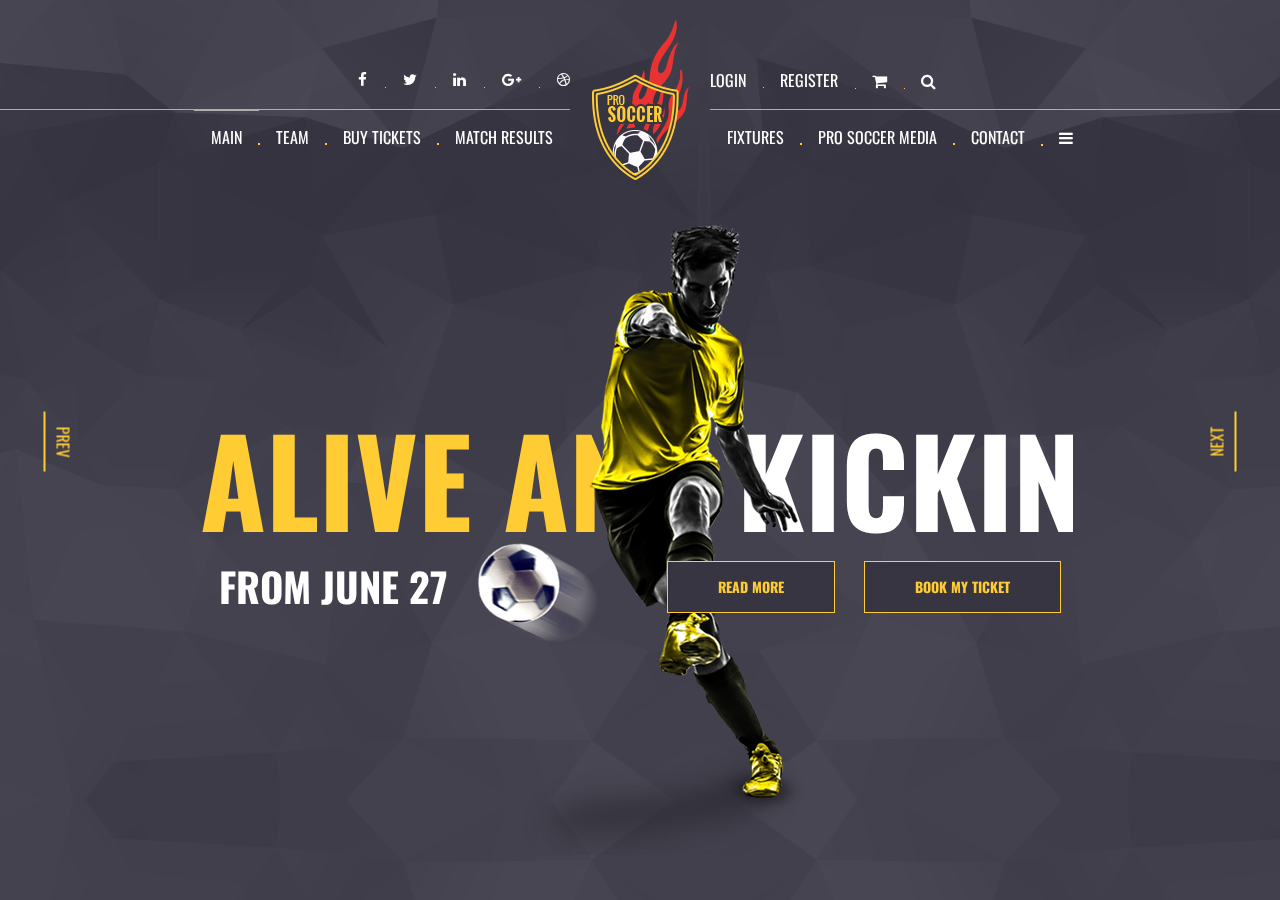
<file: index-2.html>
<!doctype html>
<!--[if lt IE 7]>		<html class="no-js lt-ie9 lt-ie8 lt-ie7" lang="zxx"> <![endif]-->
<!--[if IE 7]>			<html class="no-js lt-ie9 lt-ie8" lang="zxx"> <![endif]-->
<!--[if IE 8]>			<html class="no-js lt-ie9" lang="zxx"> <![endif]-->
<!--[if gt IE 8]><!-->	<html class="no-js" lang="zxx"> <!--<![endif]-->


<head>
	<meta charset="utf-8">
	<meta http-equiv="X-UA-Compatible" content="IE=edge">
	<title>Soccer BootStrap HTML5 CSS3 Theme</title>
	<meta name="description" content="">
	<meta name="viewport" content="width=device-width, initial-scale=1">
	<link rel="apple-touch-icon" href="apple-touch-icon.png">
	<link rel="stylesheet" href="css/bootstrap.min.css">
	<link rel="stylesheet" href="css/normalize.css">
	<link rel="stylesheet" href="css/font-awesome.min.css">
	<link rel="stylesheet" href="css/transitions.css">
	<link rel="stylesheet" href="css/prettyPhoto.css">
	<link rel="stylesheet" href="css/swiper.min.css">
	<link rel="stylesheet" href="css/jquery-ui.css">
	<link rel="stylesheet" href="css/animate.css">
	<link rel="stylesheet" href="css/owl.theme.css">
	<link rel="stylesheet" href="css/owl.carousel.css">
	<link rel="stylesheet" href="css/customScrollbar.css">
	<link rel="stylesheet" href="css/icomoon.css">
	<link rel="stylesheet" href="css/main.css">
	<link rel="stylesheet" href="css/color.css">
	<link rel="stylesheet" href="css/responsive.css">
	<script src="js/vendor/modernizr-2.8.3-respond-1.4.2.min.js"></script>
</head>
<body>
	<!--[if lt IE 8]>
		<p class="browserupgrade">You are using an <strong>outdated</strong> browser. Please <a href="http://browsehappy.com/">upgrade your browser</a> to improve your experience.</p>
	<![endif]-->
	<!--************************************
			Wrapper Start
	*************************************-->
	<div id="tg-wrapper" class="tg-wrapper tg-haslayout">
		<!--************************************
				Mobile Menu Start
		*************************************-->
		<div id="tg-navigationm-mobile" class="tg-navigationm-mobile tg-navigation collapse navbar-collapse">
			<span id="tg-close" class="tg-close fa fa-close"></span>
			<div class="tg-colhalf">
				<ul>
					<li class="active menu-item-has-children">
						<a href="#">Main</a>
						<ul class="tg-dropdown-menu">
							<li class="active"><a href="index-2.html">home1</a></li>
							<li><a href="index2.html">home2</a></li>
						</ul>
					</li>
					<li class="menu-item-has-children">
						<a href="#">team</a>
						<ul class="tg-dropdown-menu">
							<li><a href="playergrid-v1.html">playergrid-v1</a></li>
							<li><a href="playergrid-v2.html">playergrid-v2</a></li>
							<li><a href="playerdetail.html">playergrid detail</a></li>
						</ul>
					</li>
					<li><a href="buyticket.html">Buy Tickets</a></li>
					<li class="menu-item-has-children">
						<a href="#">Match Results</a>
						<ul class="tg-dropdown-menu">
							<li><a href="matchresult.html">match result</a></li>
							<li><a href="matchresultdetail.html">match result detail</a></li>
						</ul>
					</li>
				</ul>
			</div>
			<div class="tg-colhalf">
				<ul>
					<li class="menu-item-has-children">
						<a href="#">fixtures</a>
						<ul class="tg-dropdown-menu">
							<li><a href="fixtures.html">fixtures</a></li>
							<li><a href="fixturedetail.html">fixture detail</a></li>
						</ul>
					</li>
					<li class="menu-item-has-children">
						<a href="#">pro soccer media</a>
						<ul class="tg-dropdown-menu">
							<li><a href="soccermedia-1.html">pro soccer media1</a></li>
							<li><a href="soccermedia-2.html">pro soccer media2</a></li>
						</ul>
					</li>
					<li><a href="contactus.html">Contact</a></li>
					<li class="menu-item-has-children">
						<a href="#"><i class=" fa fa-navicon"></i></a>
						<ul>
							<li><a href="aboutus.html">about us</a></li>
							<li><a href="shoplist.html">shop list</a></li>
							<li><a href="shopgrid.html">shop grid</a></li>
							<li><a href="productsingle.html">shop detail</a></li>
							<li><a href="bloglist.html">blog list</a></li>
							<li><a href="bloggrid.html">blog grid</a></li>
							<li><a href="blogdetail.html">blog detail</a></li>
							<li><a href="404.html">404 error</a></li>
							<li><a href="comming-soon.html">comming soon</a></li>
						</ul>
					</li>
				</ul>
			</div>
		</div>
		<!--************************************
				Mobile Menu End
		*************************************-->
		<!--************************************
				Header Start
		*************************************-->
		<header id="tg-header" class="tg-header tg-haslayout">
			<div class="container">
				<div class="col-md-10 col-md-offset-1 col-sm-12 col-xs-12">
					<div class="row">
						<div class="tg-topbar tg-haslayout">
							<nav id="tg-topaddnav" class="tg-topaddnav">
								<div class="navbar-header">
									<button type="button" class="navbar-toggle collapsed" data-toggle="collapse" data-target="#tg-addnavigationm-mobile">
										<i class="fa fa-arrow-right"></i>
									</button>
								</div>
								<div id="tg-addnavigationm-mobile" class="tg-addnavigationm-mobile collapse navbar-collapse">
									<div class="tg-colhalf pull-right">
										<nav class="tg-addnav">
											<ul>
												<li><a href="javascript().html" data-toggle="modal" data-target="#tg-login">login</a></li>
												<li><a href="javascript().html" data-toggle="modal" data-target="#tg-register">Register</a></li>
												<li>
													<div class="tg-cart">
														<a href="javascript:void(0)" class="dropdown-toggle" id="tg-cartdropdown" data-toggle="dropdown">
															<i class="fa fa-shopping-cart"></i>
														</a>
														<div class="tg-cartcontent dropdown-menu" aria-labelledby="tg-cartdropdown">
															<ul>
																<li>
																	<figure>
																		<a href="#">
																			<img src="images/thumbnails/img-01.jpg" alt="image description">
																		</a>
																	</figure>
																	<div class="tg-product-detail">
																		<h3><a href="#">Smooth 3-Stripes Scarf</a></h3>
																		<span class="tg-price">Price: $23</span>
																		<a class="tg-delete" href="#"></a>
																	</div>
																</li>
																<li>
																	<figure>
																		<a href="#">
																			<img src="images/thumbnails/img-02.jpg" alt="image description">
																		</a>
																	</figure>
																	<div class="tg-product-detail">
																		<h3><a href="#">Smooth 3-Stripes Scarf</a></h3>
																		<span class="tg-price">Price: $23</span>
																		<a class="tg-delete" href="#"></a>
																	</div>
																</li>
																<li>
																	<figure>
																		<a href="#">
																			<img src="images/thumbnails/img-03.jpg" alt="image description">
																		</a>
																	</figure>
																	<div class="tg-product-detail">
																		<h3><a href="#">Smooth 3-Stripes Scarf</a></h3>
																		<span class="tg-price">Price: $23</span>
																		<a class="tg-delete" href="#"></a>
																	</div>
																</li>
																<li>
																	<div class="tg-btnbox">
																		<strong class="tg-carttotal">Total: $134</strong>
																		<a class="tg-btn" href="#"><span>checkout</span></a>
																	</div>
																</li>
															</ul>
														</div>
													</div>
												</li>
												<li>
													<a id="tg-btn-search" href="javascript:void(0)"><i class="fa fa-search"></i></a>
												</li>
											</ul>
										</nav>
									</div>
									<div class="tg-colhalf">
										<ul class="tg-socialicons">
											<li>
												<a href="#">
													<i class="fa fa-facebook"></i>
												</a>
											</li>
											<li>
												<a href="#">
													<i class="fa fa-twitter"></i>
												</a>
											</li>
											<li>
												<a href="#">
													<i class="fa fa-linkedin"></i>
												</a>
											</li>
											<li>
												<a href="#">
													<i class="fa fa-google-plus"></i>
												</a>
											</li>
											<li>
												<a href="#">
													<i class="fa fa-dribbble"></i>
												</a>
											</li>
										</ul>
									</div>
								</div>
							</nav>
						</div>
						<nav id="tg-nav" class="tg-nav brand-center">
							<div class="navbar-header">
								<button type="button" class="navbar-toggle collapsed" data-toggle="collapse" data-target="#tg-navigationm-mobile">
									<i class="fa fa-bars"></i>
								</button>
								<strong class="tg-logo">
									<a href="index-2.html"><img src="images/logo.png" alt="image description"></a>
								</strong>
							</div>
							<div id="tg-navigation" class="tg-navigation">
								<div class="tg-colhalf">
                                    <ul>
                                        <li class="active">
                                            <a href="#">Main</a>
                                            <ul class="tg-dropdown-menu">
                                                <li class="active"><a href="index-2.html">home1</a></li>
                                                <li><a href="index2.html">home2</a></li>
                                            </ul>
                                        </li>
                                        <li>
                                            <a href="#">team</a>
                                            <ul class="tg-dropdown-menu">
                                                <li><a href="playergrid-v1.html">playergrid-v1</a></li>
                                                <li><a href="playergrid-v2.html">playergrid-v2</a></li>
                                                <li><a href="playerdetail.html">playergrid detail</a></li>
                                            </ul>
                                        </li>
                                        <li><a href="buyticket.html">Buy Tickets</a></li>
                                        <li>
                                            <a href="#">Match Results</a>
                                            <ul class="tg-dropdown-menu">
                                                <li><a href="matchresult.html">match result</a></li>
                                                <li><a href="matchresultdetail.html">match result detail</a></li>
                                            </ul>
                                        </li>
                                    </ul>
                                </div>
                                <div class="tg-colhalf">
                                    <ul>
                                        <li>
                                            <a href="#">fixtures</a>
                                            <ul class="tg-dropdown-menu">
                                                <li><a href="fixtures.html">fixtures</a></li>
                                                <li><a href="fixturedetail.html">fixture detail</a></li>
                                            </ul>
                                        </li>
                                        <li>
                                            <a href="#">pro soccer media</a>
                                            <ul class="tg-dropdown-menu">
                                                <li><a href="soccermedia-1.html">pro soccer media1</a></li>
                                                <li><a href="soccermedia-2.html">pro soccer media2</a></li>
                                            </ul>
                                        </li>
                                        <li><a href="contactus.html">Contact</a></li>
                                        <li>
                                            <a href="#"><i class=" fa fa-navicon"></i></a>
                                            <ul>
                                                <li><a href="aboutus.html">about us</a></li>
                                                <li><a href="shoplist.html">shop list</a></li>
                                                <li><a href="shopgrid.html">shop grid</a></li>
                                                <li><a href="productsingle.html">shop detail</a></li>
                                                <li><a href="bloglist.html">blog list</a></li>
                                                <li><a href="bloggrid.html">blog grid</a></li>
                                                <li><a href="blogdetail.html">blog detail</a></li>
                                                <li><a href="404.html">404 error</a></li>
                                                <li><a href="comming-soon.html">comming soon</a></li>
                                            </ul>
                                        </li>
                                    </ul>
                                </div>
							</div>
						</nav>
					</div>
				</div>
			</div>
		</header>
		<!--************************************
				Header End
		*************************************-->
		<!--************************************
				Home Slider Start
		*************************************-->
		<div class="tg-sliderbox">
			<div class="tg-imglayer">
				<img src="images/bg-pattran.png" alt="image desctription">
			</div>
			<div id="tg-home-slider" class="tg-home-slider tg-haslayout">
				<div class="swiper-wrapper">
					<div class="swiper-slide">
						<div class="container">
							<figure class="floating">
								<img src="images/slider/img-01.png" alt="image description">
							</figure>
							<div class="tg-slider-content">
								<h1>alive and <span>kickin</span></h1>
								<div class="tg-btnbox">
									<h2>from june 27</h2>
									<a class="tg-btn" href="#"><span>read more</span></a>
									<a class="tg-btn" href="#"><span>book my ticket</span></a>
								</div>
							</div>
						</div>
					</div>
					<div class="swiper-slide">
						<div class="container">
							<figure class="floating">
								<img src="images/slider/img-01.png" alt="image description">
							</figure>
							<div class="tg-slider-content">
								<h1>alive and <span>kickin</span></h1>
								<div class="tg-btnbox">
									<h2>from june 27</h2>
									<a class="tg-btn" href="#"><span>read more</span></a>
									<a class="tg-btn" href="#"><span>book my ticket</span></a>
								</div>
							</div>
						</div>
					</div>
					<div class="swiper-slide">
						<div class="container">
							<figure class="floating">
								<img src="images/slider/img-01.png" alt="image description">
							</figure>
							<div class="tg-slider-content">
								<h1>alive and <span>kickin</span></h1>
								<div class="tg-btnbox">
									<h2>from june 27</h2>
									<a class="tg-btn" href="#"><span>read more</span></a>
									<a class="tg-btn" href="#"><span>book my ticket</span></a>
								</div>
							</div>
						</div>
					</div>
				</div>
				<div class="tg-btn-next">
					<span>next</span>
					<span class="fa fa-angle-down"></span>
				</div>
				<div class="tg-btn-prev">
					<span>prev</span>
					<span class="fa fa-angle-down"></span>
				</div>
			</div>
		</div>
		<!--************************************
				Home Slider End
		*************************************-->
		<!--************************************
				Main Start
		*************************************-->
		<main id="tg-main" class="tg-main tg-haslayout">
			<!--************************************
					About Us Start
			*************************************-->
			<section class="tg-main-section tg-haslayout">
				<div class="container">
					<div class="tg-section-name">
						<h2>About pro soccer</h2>
					</div>
					<div class="col-sm-11 col-xs-11 pull-right">
						<div class="row">
							<div class="tg-aboutussection">
								<div class="row">
									<div class="col-md-6 col-sm-12 col-xs-12">
										<figure>
											<img src="images/img-01.jpg" alt="image description">
										</figure>
									</div>
									<div class="col-md-6 col-sm-12 col-xs-12">
										<div class="tg-contentbox">
											<div class="tg-section-heading"><h2>consectetur adipisicing elit sed do eiusmid tempor incididunt labore</h2></div>
											<div class="tg-description">
												<p>Consectetur adipisicing elit sed do eiusmod tempor incididunt utia labore et dolore magna aliqua enim ad minim veniam quistrud on ullamco laboris nisi ut aliquip ex ea commodo consequat. Duis aute irure dolor in reprehenderit in voluptate velit esse cillum doloreeu fugiat nulla pariatur cepteur sint occaecat.</p>
											</div>
											<div class="tg-btnbox">
												<a class="tg-btn" href="#"><span>read more</span></a>
											</div>
										</div>
									</div>
								</div>
							</div>
						</div>
					</div>
				</div>
			</section>
			<!--************************************
					About Us End
			*************************************-->
			<!--************************************
					Upcoming Match Start
			*************************************-->
			<section class=" tg-haslayout tg-bgstyleone">
				<div class="tg-bgboxone"></div>
				<div class="tg-bgboxtwo"></div>
				<div class="tg-bgpattrant">
					<div class="container">
						<div class="row">
							<div class="tg-upcomingmatch-counter">
								<div class="col-md-4 col-sm-4 col-xs-12 hidden-xs">
									<figure>
										<img src="images/img-02.png" alt="image description">
									</figure>
								</div>
								<div class="col-md-8 col-sm-8 col-xs-12">
									<div class="tg-contentbox">
										<div class="tg-section-heading"><h2>Gladiators <span>VS</span> Horned Frogs</h2></div>
										<div class="tg-description">
											<p>Consectetur adipisicing elit sed do eiusmod tempor incididunt ut labore et dolore magna aliqua enim ad minimam quis nostrud exercitation ullamco laboris nisi ut aliquip ex ea commodo consequat.</p>
										</div>
										<div class="tg-counters">
											<div class="tg-counter tg-days"></div>
											<div class="tg-counter tg-hours"></div>
											<div class="tg-counter tg-minutes"></div>
											<div class="tg-counter tg-seconds"></div>
										</div>
										<div class="tg-btnbox">
											<a class="tg-btn" href="#"><span>read more</span></a>
											<a class="tg-btn" href="#"><span>book my ticket</span></a>
										</div>
									</div>
								</div>
							</div>
						</div>
					</div>
				</div>
			</section>
			<!--************************************
					Upcoming Match End
			*************************************-->
			<!--************************************
					Latest Result Start
			*************************************-->
			<section class="tg-main-section tg-haslayout">
				<div class="container">
					<div class="tg-section-name">
						<h2>latest result</h2>
					</div>
					<div class="col-sm-11 col-xs-11 pull-right">
						<div class="row">
							<div class="tg-latestresult">
								<div class="row">
									<div class="col-md-8 col-sm-12 col-xs-12">
										<div class="tab-content tg-tabscontent">
											<div role="tabpanel" class="tab-pane active" id="one">
												<div class="tg-matchresult">
													<div class="tg-box">
														<div class="tg-score"><h3>3 - 3</h3></div>
														<div class="tg-teamscore">
															<strong class="tg-team-logo">
																<a href="#">
																	<img src="images/team-logo/logo-01.png" alt="image description">
																</a>
															</strong>
															<div class="tg-team-nameplusstatus">
																<h4><a href="#">Gladiators ( Win )</a></h4>
															</div>
															<ul class="tg-playernameplusgoadtime">
																<li>Roman Fenley (15)</li>
																<li>Miguel Beckel (19)</li>
																<li>Jonah Jolicoeur (39)</li>
																<li>Connie Harland (48)</li>
															</ul>
														</div>
														<div class="tg-teamscore">
															<strong class="tg-team-logo">
																<a href="#">
																	<img src="images/team-logo/logo-02.png" alt="image description">
																</a>
															</strong>
															<div class="tg-team-nameplusstatus">
																<h4><a href="#">horned grogs ( lose )</a></h4>
															</div>
															<ul class="tg-playernameplusgoadtime">
																<li>Ethan Ryberg (22)</li>
																<li>Wilbert Delbosquel (27)</li>
																<li>Maynard Brabant (42)</li>
															</ul>
														</div>
													</div>
												</div>
											</div>
											<div role="tabpanel" class="tab-pane" id="two">
												<div class="tg-matchresult">
													<div class="tg-box">
														<div class="tg-score"><h3>7 - 3</h3></div>
														<div class="tg-teamscore">
															<strong class="tg-team-logo">
																<a href="#">
																	<img src="images/team-logo/logo-01.png" alt="image description">
																</a>
															</strong>
															<div class="tg-team-nameplusstatus">
																<h4><a href="#">Gladiators ( Win )</a></h4>
															</div>
															<ul class="tg-playernameplusgoadtime">
																<li>Roman Fenley (15)</li>
																<li>Miguel Beckel (19)</li>
																<li>Jonah Jolicoeur (39)</li>
																<li>Connie Harland (48)</li>
															</ul>
														</div>
														<div class="tg-teamscore">
															<strong class="tg-team-logo">
																<a href="#">
																	<img src="images/team-logo/logo-02.png" alt="image description">
																</a>
															</strong>
															<div class="tg-team-nameplusstatus">
																<h4><a href="#">horned grogs ( lose )</a></h4>
															</div>
															<ul class="tg-playernameplusgoadtime">
																<li>Ethan Ryberg (22)</li>
																<li>Wilbert Delbosquel (27)</li>
																<li>Maynard Brabant (42)</li>
															</ul>
														</div>
													</div>
												</div>
											</div>
											<div role="tabpanel" class="tab-pane" id="three">
												<div class="tg-matchresult">
													<div class="tg-box">
														<div class="tg-score"><h3>4 - 9</h3></div>
														<div class="tg-teamscore">
															<strong class="tg-team-logo">
																<a href="#">
																	<img src="images/team-logo/logo-01.png" alt="image description">
																</a>
															</strong>
															<div class="tg-team-nameplusstatus">
																<h4><a href="#">Gladiators ( Win )</a></h4>
															</div>
															<ul class="tg-playernameplusgoadtime">
																<li>Roman Fenley (15)</li>
																<li>Miguel Beckel (19)</li>
																<li>Jonah Jolicoeur (39)</li>
																<li>Connie Harland (48)</li>
															</ul>
														</div>
														<div class="tg-teamscore">
															<strong class="tg-team-logo">
																<a href="#">
																	<img src="images/team-logo/logo-02.png" alt="image description">
																</a>
															</strong>
															<div class="tg-team-nameplusstatus">
																<h4><a href="#">horned grogs ( lose )</a></h4>
															</div>
															<ul class="tg-playernameplusgoadtime">
																<li>Ethan Ryberg (22)</li>
																<li>Wilbert Delbosquel (27)</li>
																<li>Maynard Brabant (42)</li>
															</ul>
														</div>
													</div>
												</div>
											</div>
											<div role="tabpanel" class="tab-pane" id="four">
												<div class="tg-matchresult">
													<div class="tg-box">
														<div class="tg-score"><h3>5 - 8</h3></div>
														<div class="tg-teamscore">
															<strong class="tg-team-logo">
																<a href="#">
																	<img src="images/team-logo/logo-01.png" alt="image description">
																</a>
															</strong>
															<div class="tg-team-nameplusstatus">
																<h4><a href="#">Gladiators ( Win )</a></h4>
															</div>
															<ul class="tg-playernameplusgoadtime">
																<li>Roman Fenley (15)</li>
																<li>Miguel Beckel (19)</li>
																<li>Jonah Jolicoeur (39)</li>
																<li>Connie Harland (48)</li>
															</ul>
														</div>
														<div class="tg-teamscore">
															<strong class="tg-team-logo">
																<a href="#">
																	<img src="images/team-logo/logo-02.png" alt="image description">
																</a>
															</strong>
															<div class="tg-team-nameplusstatus">
																<h4><a href="#">horned grogs ( lose )</a></h4>
															</div>
															<ul class="tg-playernameplusgoadtime">
																<li>Ethan Ryberg (22)</li>
																<li>Wilbert Delbosquel (27)</li>
																<li>Maynard Brabant (42)</li>
															</ul>
														</div>
													</div>
												</div>
											</div>
											<div role="tabpanel" class="tab-pane" id="five">
												<div class="tg-matchresult">
													<div class="tg-box">
														<div class="tg-score"><h3>2 - 1</h3></div>
														<div class="tg-teamscore">
															<strong class="tg-team-logo">
																<a href="#">
																	<img src="images/team-logo/logo-01.png" alt="image description">
																</a>
															</strong>
															<div class="tg-team-nameplusstatus">
																<h4><a href="#">Gladiators ( Win )</a></h4>
															</div>
															<ul class="tg-playernameplusgoadtime">
																<li>Roman Fenley (15)</li>
																<li>Miguel Beckel (19)</li>
																<li>Jonah Jolicoeur (39)</li>
																<li>Connie Harland (48)</li>
															</ul>
														</div>
														<div class="tg-teamscore">
															<strong class="tg-team-logo">
																<a href="#">
																	<img src="images/team-logo/logo-02.png" alt="image description">
																</a>
															</strong>
															<div class="tg-team-nameplusstatus">
																<h4><a href="#">horned grogs ( lose )</a></h4>
															</div>
															<ul class="tg-playernameplusgoadtime">
																<li>Ethan Ryberg (22)</li>
																<li>Wilbert Delbosquel (27)</li>
																<li>Maynard Brabant (42)</li>
															</ul>
														</div>
													</div>
												</div>
											</div>
											<div role="tabpanel" class="tab-pane" id="six">
												<div class="tg-matchresult">
													<div class="tg-box">
														<div class="tg-score"><h3>10 - 0</h3></div>
														<div class="tg-teamscore">
															<strong class="tg-team-logo">
																<a href="#">
																	<img src="images/team-logo/logo-01.png" alt="image description">
																</a>
															</strong>
															<div class="tg-team-nameplusstatus">
																<h4><a href="#">Gladiators ( Win )</a></h4>
															</div>
															<ul class="tg-playernameplusgoadtime">
																<li>Roman Fenley (15)</li>
																<li>Miguel Beckel (19)</li>
																<li>Jonah Jolicoeur (39)</li>
																<li>Connie Harland (48)</li>
															</ul>
														</div>
														<div class="tg-teamscore">
															<strong class="tg-team-logo">
																<a href="#">
																	<img src="images/team-logo/logo-02.png" alt="image description">
																</a>
															</strong>
															<div class="tg-team-nameplusstatus">
																<h4><a href="#">horned grogs ( lose )</a></h4>
															</div>
															<ul class="tg-playernameplusgoadtime">
																<li>Ethan Ryberg (22)</li>
																<li>Wilbert Delbosquel (27)</li>
																<li>Maynard Brabant (42)</li>
															</ul>
														</div>
													</div>
												</div>
											</div>
											<div role="tabpanel" class="tab-pane" id="seven">
												<div class="tg-matchresult">
													<div class="tg-box">
														<div class="tg-score"><h3>4 - 6</h3></div>
														<div class="tg-teamscore">
															<strong class="tg-team-logo">
																<a href="#">
																	<img src="images/team-logo/logo-01.png" alt="image description">
																</a>
															</strong>
															<div class="tg-team-nameplusstatus">
																<h4><a href="#">Gladiators ( Win )</a></h4>
															</div>
															<ul class="tg-playernameplusgoadtime">
																<li>Roman Fenley (15)</li>
																<li>Miguel Beckel (19)</li>
																<li>Jonah Jolicoeur (39)</li>
																<li>Connie Harland (48)</li>
															</ul>
														</div>
														<div class="tg-teamscore">
															<strong class="tg-team-logo">
																<a href="#">
																	<img src="images/team-logo/logo-02.png" alt="image description">
																</a>
															</strong>
															<div class="tg-team-nameplusstatus">
																<h4><a href="#">horned grogs ( lose )</a></h4>
															</div>
															<ul class="tg-playernameplusgoadtime">
																<li>Ethan Ryberg (22)</li>
																<li>Wilbert Delbosquel (27)</li>
																<li>Maynard Brabant (42)</li>
															</ul>
														</div>
													</div>
												</div>
											</div>
										</div>
									</div>
									<div class="col-md-4 col-sm-12 col-xs-12">
										<div id="tg-matchscrollbar" class="tg-matchscrollbar tg-allmatchstatus">
											<ul class="tg-matchtabnav" role="tablist">
												<li role="presentation" class="active">
													<a href="#one" aria-controls="one" role="tab" data-toggle="tab">
														<div class="tg-match">
															<div class="tg-box">
																<strong class="tg-teamlogo">
																	<img src="images/team-logo/logo-s-01.png" alt="image description">
																</strong>
																<h4>win</h4>
															</div>
															<div class="tg-box">
																<h3>6 - 4</h3>
															</div>
															<div class="tg-box">
																<strong class="tg-teamlogo">
																	<img src="images/team-logo/logo-s-01.png" alt="image description">
																</strong>
																<h4>lose</h4>
															</div>
														</div>
													</a>
												</li>
												<li role="presentation">
													<a href="#two" aria-controls="two" role="tab" data-toggle="tab">
														<div class="tg-match">
															<div class="tg-box">
																<strong class="tg-teamlogo">
																	<img src="images/team-logo/logo-s-01.png" alt="image description">
																</strong>
																<h4>win</h4>
															</div>
															<div class="tg-box">
																<h3>6 - 4</h3>
															</div>
															<div class="tg-box">
																<strong class="tg-teamlogo">
																	<img src="images/team-logo/logo-s-01.png" alt="image description">
																</strong>
																<h4>lose</h4>
															</div>
														</div>
													</a>
												</li>
												<li role="presentation">
													<a href="#three" aria-controls="three" role="tab" data-toggle="tab">
														<div class="tg-match">
															<div class="tg-box">
																<strong class="tg-teamlogo">
																	<img src="images/team-logo/logo-s-01.png" alt="image description">
																</strong>
																<h4>win</h4>
															</div>
															<div class="tg-box">
																<h3>6 - 4</h3>
															</div>
															<div class="tg-box">
																<strong class="tg-teamlogo">
																	<img src="images/team-logo/logo-s-01.png" alt="image description">
																</strong>
																<h4>lose</h4>
															</div>
														</div>
													</a>
												</li>
												<li role="presentation">
													<a href="#four" aria-controls="four" role="tab" data-toggle="tab">
														<div class="tg-match">
															<div class="tg-box">
																<strong class="tg-teamlogo">
																	<img src="images/team-logo/logo-s-01.png" alt="image description">
																</strong>
																<h4>win</h4>
															</div>
															<div class="tg-box">
																<h3>6 - 4</h3>
															</div>
															<div class="tg-box">
																<strong class="tg-teamlogo">
																	<img src="images/team-logo/logo-s-01.png" alt="image description">
																</strong>
																<h4>lose</h4>
															</div>
														</div>
													</a>
												</li>
												<li role="presentation">
													<a href="#five" aria-controls="five" role="tab" data-toggle="tab">
														<div class="tg-match">
															<div class="tg-box">
																<strong class="tg-teamlogo">
																		<img src="images/team-logo/logo-s-01.png" alt="image description">
																</strong>
																<h4>win</h4>
															</div>
															<div class="tg-box">
																<h3>6 - 4</h3>
															</div>
															<div class="tg-box">
																<strong class="tg-teamlogo">
																	<img src="images/team-logo/logo-s-01.png" alt="image description">
																</strong>
																<h4>lose</h4>
															</div>
														</div>
													</a>
												</li>
												<li role="presentation">
													<a href="#six" aria-controls="six" role="tab" data-toggle="tab">
														<div class="tg-match">
															<div class="tg-box">
																<strong class="tg-teamlogo">
																	<img src="images/team-logo/logo-s-01.png" alt="image description">
																</strong>
																<h4>win</h4>
															</div>
															<div class="tg-box">
																<h3>6 - 4</h3>
															</div>
															<div class="tg-box">
																<strong class="tg-teamlogo">
																	<img src="images/team-logo/logo-s-01.png" alt="image description">
																</strong>
																<h4>lose</h4>
															</div>
														</div>
													</a>
												</li>
												<li role="presentation">
													<a href="#seven" aria-controls="seven" role="tab" data-toggle="tab">
														<div class="tg-match">
															<div class="tg-box">
																<strong class="tg-teamlogo">
																	<img src="images/team-logo/logo-s-01.png" alt="image description">
																</strong>
																<h4>win</h4>
															</div>
															<div class="tg-box">
																<h3>6 - 4</h3>
															</div>
															<div class="tg-box">
																<strong class="tg-teamlogo">
																	<img src="images/team-logo/logo-s-01.png" alt="image description">
																</strong>
																<h4>lose</h4>
															</div>
														</div>
													</a>
												</li>
											</ul>
										</div>
										<div class="tg-btnbox">
											<a class="tg-btn" href="#"><span>view all</span></a>
										</div>
									</div>
								</div>
							</div>
						</div>
					</div>
				</div>
			</section>
			<!--************************************
					Latest Result End
			*************************************-->
			<!--************************************
					Statistics Start
			*************************************-->
			<section class="tg-main-section tg-haslayout tg-bgdark">
				<div class="container">
					<div class="row">
						<div class="col-sm-12 col-xs-12">
							<div class="tg-statistics">
								<div class="tg-statistic tg-goals">
									<span class="tg-icon icon-Icon1"></span>
									<h2><span class="tg-statistic-count" data-from="0" data-to="2700" data-speed="8000" data-refresh-interval="50">2700</span></h2>
									<h3>Goals</h3>
								</div>
								<div class="tg-statistic tg-activeplayers">
									<span class="tg-icon icon-Icon2"></span>
									<h2><span class="tg-statistic-count" data-from="0" data-to="1673" data-speed="8000" data-refresh-interval="50">1673</span></h2>
									<h3>Active Players</h3>
								</div>
								<div class="tg-statistic tg-activeteams">
									<span class="tg-icon icon-Icon3"></span>
									<h2><span class="tg-statistic-count" data-from="0" data-to="236" data-speed="8000" data-refresh-interval="50">236</span></h2>
									<h3>Active Teams</h3>
								</div>
								<div class="tg-statistic tg-earnedawards">
									<span class="tg-icon icon-Icon4"></span>
									<h2><span class="tg-statistic-count" data-from="0" data-to="197" data-speed="8000" data-refresh-interval="50">197</span></h2>
									<h3>Earned Awards</h3>
								</div>
							</div>
						</div>
					</div>
				</div>
			</section>
			<!--************************************
					Statistics End
			*************************************-->
			<!--************************************
					Fixtures Start
			*************************************-->
			<section class="tg-main-section tg-haslayout">
				<div class="container">
					<div class="tg-section-name">
						<h2>fixtures</h2>
					</div>
					<div class="col-sm-11 col-xs-11 pull-right">
						<div class="row">
							<div class="tg-latestresult">
								<div class="row">
									<div class="col-md-5 col-sm-12 col-xs-12">
										<div class="tg-contentbox">
											<div class="tg-section-heading"><h2>consectetur adipisicing elit sedia tempor labore</h2></div>
											<div class="tg-description">
												<p>Consectetur adipisicing elit sed do eiusmod temport incididunt utia labore et dolore magna aliqua enima ad minim veniam quistrud on ullamco laboris nisiut aliquip ex ea commodo consequat.</p>
											</div>
											<div class="tg-btnbox">
												<a class="tg-btn" href="#"><span>view all</span></a>
											</div>
										</div>
									</div>
									<div class="col-md-7 col-sm-12 col-xs-12">
										<div id="tg-upcomingmatch-slider" class="tg-upcomingmatch-slider tg-upcomingmatch">
											<div class="swiper-wrapper">
												<div class="swiper-slide">
													<div class="tg-match">
														<div class="tg-matchdetail">
															<div class="tg-box">
																<strong class="tg-teamlogo">
																	<img src="images/team-logo/logo-l-02.png" alt="image description">
																</strong>
																<h3>Gladiators</h3>
															</div>
															<div class="tg-box">
																<h3>vs</h3>
															</div>
															<div class="tg-box">
																<strong class="tg-teamlogo">
																	<img src="images/team-logo/logo-l-02.png" alt="image description">
																</strong>
																<h3>Horned frogs</h3>
															</div>
														</div>
														<div class="tg-matchhover">
															<address>Jan16, 2017 15:30 PM Soccer Stadium, Dubai</address>
															<div class="tg-btnbox">
																<a class="tg-btn" href="#"><span>read more</span></a>
																<a class="tg-btn" href="#"><span>book my ticket</span></a>
															</div>
														</div>
													</div>
												</div>
												<div class="swiper-slide">
													<div class="tg-match">
														<div class="tg-matchdetail">
															<div class="tg-box">
																<strong class="tg-teamlogo">
																	<img src="images/team-logo/logo-l-02.png" alt="image description">
																</strong>
																<h3>Gladiators</h3>
															</div>
															<div class="tg-box">
																<h3>vs</h3>
															</div>
															<div class="tg-box">
																<strong class="tg-teamlogo">
																	<img src="images/team-logo/logo-l-02.png" alt="image description">
																</strong>
																<h3>Horned frogs</h3>
															</div>
														</div>
														<div class="tg-matchhover">
															<address>Jan16, 2017 15:30 PM Soccer Stadium, Dubai</address>
															<div class="tg-btnbox">
																<a class="tg-btn" href="#"><span>read more</span></a>
																<a class="tg-btn" href="#"><span>book my ticket</span></a>
															</div>
														</div>
													</div>
												</div>
												<div class="swiper-slide">
													<div class="tg-match">
														<div class="tg-matchdetail">
															<div class="tg-box">
																<strong class="tg-teamlogo">
																	<img src="images/team-logo/logo-l-02.png" alt="image description">
																</strong>
																<h3>Gladiators</h3>
															</div>
															<div class="tg-box">
																<h3>vs</h3>
															</div>
															<div class="tg-box">
																<strong class="tg-teamlogo">
																	<img src="images/team-logo/logo-l-02.png" alt="image description">
																</strong>
																<h3>Horned frogs</h3>
															</div>
														</div>
														<div class="tg-matchhover">
															<address>Jan16, 2017 15:30 PM Soccer Stadium, Dubai</address>
															<div class="tg-btnbox">
																<a class="tg-btn" href="#"><span>read more</span></a>
																<a class="tg-btn" href="#"><span>book my ticket</span></a>
															</div>
														</div>
													</div>
												</div>
												<div class="swiper-slide">
													<div class="tg-match">
														<div class="tg-matchdetail">
															<div class="tg-box">
																<strong class="tg-teamlogo">
																	<img src="images/team-logo/logo-l-02.png" alt="image description">
																</strong>
																<h3>Gladiators</h3>
															</div>
															<div class="tg-box">
																<h3>vs</h3>
															</div>
															<div class="tg-box">
																<strong class="tg-teamlogo">
																	<img src="images/team-logo/logo-l-02.png" alt="image description">
																</strong>
																<h3>Horned frogs</h3>
															</div>
														</div>
														<div class="tg-matchhover">
															<address>Jan16, 2017 15:30 PM Soccer Stadium, Dubai</address>
															<div class="tg-btnbox">
																<a class="tg-btn" href="#"><span>read more</span></a>
																<a class="tg-btn" href="#"><span>book my ticket</span></a>
															</div>
														</div>
													</div>
												</div>
												<div class="swiper-slide">
													<div class="tg-match">
														<div class="tg-matchdetail">
															<div class="tg-box">
																<strong class="tg-teamlogo">
																	<img src="images/team-logo/logo-l-02.png" alt="image description">
																</strong>
																<h3>Gladiators</h3>
															</div>
															<div class="tg-box">
																<h3>vs</h3>
															</div>
															<div class="tg-box">
																<strong class="tg-teamlogo">
																	<img src="images/team-logo/logo-l-02.png" alt="image description">
																</strong>
																<h3>Horned frogs</h3>
															</div>
														</div>
														<div class="tg-matchhover">
															<address>Jan16, 2017 15:30 PM Soccer Stadium, Dubai</address>
															<div class="tg-btnbox">
																<a class="tg-btn" href="#"><span>read more</span></a>
																<a class="tg-btn" href="#"><span>book my ticket</span></a>
															</div>
														</div>
													</div>
												</div>
											</div>
											<div class="tg-themebtnnext"><span class="fa fa-angle-down"></span></div>
											<div class="tg-themebtnprev"><span class="fa fa-angle-up"></span></div>
										</div>
									</div>
								</div>
							</div>
						</div>
					</div>
				</div>
			</section>
			<!--************************************
					Fixtures End
			*************************************-->
			<!--************************************
					Video Start
			*************************************-->
			<section class="tg-videobox tg-haslayout">
				<figure>
					<img src="images/bg-video.jpg" alt="image description">
					<figcaption>
						<a class="tg-playbtn" href="https://youtu.be/iC9CpnSj-MU?iframe=true" data-rel="prettyPhoto[iframe]"></a>
						<h2>accusantium doloremque lauda totam rem aperiam ipsa</h2>
					</figcaption>
				</figure>
			</section>
			<!--************************************
					Video End
			*************************************-->
			<!--************************************
					Top Rated Player Start
			*************************************-->
			<section class="tg-main-section tg-haslayout">
				<div class="container">
					<div class="tg-section-name">
						<h2>top Rated Player</h2>
					</div>
					<div class="col-sm-11 col-xs-11 pull-right">
						<div class="row">
							<div class="tg-topratedplayer tg-haslayout">
								<div class="row">
									<div class="col-md-7 col-sm-12 col-xs-12">
										<div id="tg-playerscrollbar" class="tg-players tg-playerscrollbar">
											<div class="tg-player">
												<div class="col-sm-6 col-xs-6 pull-right">
													<div class="tg-playcontent">
														<a class="tg-theme-tag" href="#">SWEEPER</a>
														<h3><a href="#">Hustlin’ Owls</a></h3>
														<span class="tg-stars"><span></span></span>
														<div class="tg-description">
															<p>Incididunt utia labore et dolore siti magna aliqua adinim lipat</p>
														</div>
														<ul class="tg-socialicons">
															<li><a href="#"><i class="fa fa-facebook"></i></a></li>
															<li><a href="#"><i class="fa fa-twitter"></i></a></li>
															<li><a href="#"><i class="fa fa-linkedin"></i></a></li>
															<li><a href="#"><i class="fa fa-dribbble"	></i></a></li>
														</ul>
													</div>
												</div>
												<div class="col-sm-6 col-xs-6">
													<figure>
														<a href="#">
															<img src="images/player/img-01.png" alt="image description">
														</a>
													</figure>
												</div>
											</div>
											<div class="tg-player">
												<div class="col-sm-6 col-xs-6 pull-right">
													<div class="tg-playcontent">
														<a class="tg-theme-tag" href="#">SWEEPER</a>
														<h3><a href="#">Hustlin’ Owls</a></h3>
														<span class="tg-stars"><span></span></span>
														<div class="tg-description">
															<p>Incididunt utia labore et dolore siti magna aliqua adinim lipat</p>
														</div>
														<ul class="tg-socialicons">
															<li><a href="#"><i class="fa fa-facebook"></i></a></li>
															<li><a href="#"><i class="fa fa-twitter"></i></a></li>
															<li><a href="#"><i class="fa fa-linkedin"></i></a></li>
															<li><a href="#"><i class="fa fa-dribbble"	></i></a></li>
														</ul>
													</div>
												</div>
												<div class="col-sm-6 col-xs-6">
													<figure>
														<a href="#">
															<img src="images/player/img-02.png" alt="image description">
														</a>
													</figure>
												</div>
											</div>
											<div class="tg-player">
												<div class="col-sm-6 col-xs-6 pull-right">
													<div class="tg-playcontent">
														<a class="tg-theme-tag" href="#">SWEEPER</a>
														<h3><a href="#">Hustlin’ Owls</a></h3>
														<span class="tg-stars"><span></span></span>
														<div class="tg-description">
															<p>Incididunt utia labore et dolore siti magna aliqua adinim lipat</p>
														</div>
														<ul class="tg-socialicons">
															<li><a href="#"><i class="fa fa-facebook"></i></a></li>
															<li><a href="#"><i class="fa fa-twitter"></i></a></li>
															<li><a href="#"><i class="fa fa-linkedin"></i></a></li>
															<li><a href="#"><i class="fa fa-dribbble"	></i></a></li>
														</ul>
													</div>
												</div>
												<div class="col-sm-6 col-xs-6">
													<figure>
														<a href="#">
															<img src="images/player/img-03.png" alt="image description">
														</a>
													</figure>
												</div>
											</div>
											<div class="tg-player">
												<div class="col-sm-6 col-xs-6 pull-right">
													<div class="tg-playcontent">
														<a class="tg-theme-tag" href="#">SWEEPER</a>
														<h3><a href="#">Hustlin’ Owls</a></h3>
														<span class="tg-stars"><span></span></span>
														<div class="tg-description">
															<p>Incididunt utia labore et dolore siti magna aliqua adinim lipat</p>
														</div>
														<ul class="tg-socialicons">
															<li><a href="#"><i class="fa fa-facebook"></i></a></li>
															<li><a href="#"><i class="fa fa-twitter"></i></a></li>
															<li><a href="#"><i class="fa fa-linkedin"></i></a></li>
															<li><a href="#"><i class="fa fa-dribbble"	></i></a></li>
														</ul>
													</div>
												</div>
												<div class="col-sm-6 col-xs-6">
													<figure>
														<a href="#">
															<img src="images/player/img-01.png" alt="image description">
														</a>
													</figure>
												</div>
											</div>
											<div class="tg-player">
												<div class="col-sm-6 col-xs-6 pull-right">
													<div class="tg-playcontent">
														<a class="tg-theme-tag" href="#">SWEEPER</a>
														<h3><a href="#">Hustlin’ Owls</a></h3>
														<span class="tg-stars"><span></span></span>
														<div class="tg-description">
															<p>Incididunt utia labore et dolore siti magna aliqua adinim lipat</p>
														</div>
														<ul class="tg-socialicons">
															<li><a href="#"><i class="fa fa-facebook"></i></a></li>
															<li><a href="#"><i class="fa fa-twitter"></i></a></li>
															<li><a href="#"><i class="fa fa-linkedin"></i></a></li>
															<li><a href="#"><i class="fa fa-dribbble"	></i></a></li>
														</ul>
													</div>
												</div>
												<div class="col-sm-6 col-xs-6">
													<figure>
														<a href="#">
															<img src="images/player/img-02.png" alt="image description">
														</a>
													</figure>
												</div>
											</div>
											<div class="tg-player">
												<div class="col-sm-6 col-xs-6 pull-right">
													<div class="tg-playcontent">
														<a class="tg-theme-tag" href="#">SWEEPER</a>
														<h3><a href="#">Hustlin’ Owls</a></h3>
														<span class="tg-stars"><span></span></span>
														<div class="tg-description">
															<p>Incididunt utia labore et dolore siti magna aliqua adinim lipat</p>
														</div>
														<ul class="tg-socialicons">
															<li><a href="#"><i class="fa fa-facebook"></i></a></li>
															<li><a href="#"><i class="fa fa-twitter"></i></a></li>
															<li><a href="#"><i class="fa fa-linkedin"></i></a></li>
															<li><a href="#"><i class="fa fa-dribbble"></i></a></li>
														</ul>
													</div>
												</div>
												<div class="col-sm-6 col-xs-6">
													<figure>
														<a href="#">
															<img src="images/player/img-03.png" alt="image description">
														</a>
													</figure>
												</div>
											</div>
										</div>
									</div>
									<div class="col-md-5 col-sm-12 col-xs-12">
										<div class="tg-contentbox">
											<div class="tg-section-heading"><h2>consectetur adipisicing elit sed do eiusmid tempor incididunt labore</h2></div>
											<div class="tg-description">
												<p>Consectetur adipisicing elit sed do eiusmod tempor incididunt utia labore et dolore magna aliqua enim ad minim veniam quistrud on ullamco laboris nisi ut aliquip ex ea commodo consequat. Duis aute irure dolor in reprehenderit in voluptate velit esse cillum doloreeu fugiat nulla pariatur cepteur sint occaecat.</p>
											</div>
											<div class="tg-btnbox">
												<a class="tg-btn" href="#"><span>view all</span></a>
											</div>
										</div>
									</div>
								</div>
							</div>
						</div>
					</div>
				</div>
			</section>
			<!--************************************
					Top Rated Player End
			*************************************-->
			<!--************************************
					Points Table Start
			*************************************-->
			<section class=" tg-haslayout tg-bgstyletwo">
				<div class="tg-bgboxone"></div>
				<div class="tg-bgboxtwo"></div>
				<div class="tg-bgpattrant">
					<div class="container">
						<div class="row">
							<div class="tg-pointstablewrapper">
								<div class="col-sm-8 col-xs-12">
									<div class="tg-pointstable">
										<div class="tg-section-heading"><h2>points table</h2></div>
										<div id="tg-pointstable-slider" class="tg-pointstable-slider">
											<div class="swiper-wrapper">
												<div class="swiper-slide">
													<div class="tg-pointtable">
														<div class="tg-box">Pink Dragons</div>
														<div class="tg-box">w 1</div>
														<div class="tg-box">d 0</div>
														<div class="tg-box">l 1</div>
														<div class="tg-box">pt 2</div>
													</div>
												</div>
												<div class="swiper-slide">
													<div class="tg-pointtable">
														<div class="tg-box">Red Wolves</div>
														<div class="tg-box">w 1</div>
														<div class="tg-box">d 0</div>
														<div class="tg-box">l 1</div>
														<div class="tg-box">pt 2</div>
													</div>
												</div>
												<div class="swiper-slide">
													<div class="tg-pointtable">
														<div class="tg-box">Pink Dragons</div>
														<div class="tg-box">w 1</div>
														<div class="tg-box">d 0</div>
														<div class="tg-box">l 1</div>
														<div class="tg-box">pt 2</div>
													</div>
												</div>
												<div class="swiper-slide">
													<div class="tg-pointtable">
														<div class="tg-box">Big jaw lion</div>
														<div class="tg-box">w 1</div>
														<div class="tg-box">d 0</div>
														<div class="tg-box">l 1</div>
														<div class="tg-box">pt 2</div>
													</div>
												</div>
												<div class="swiper-slide">
													<div class="tg-pointtable">
														<div class="tg-box">Pink Dragons</div>
														<div class="tg-box">w 1</div>
														<div class="tg-box">d 0</div>
														<div class="tg-box">l 1</div>
														<div class="tg-box">pt 2</div>
													</div>
												</div>
												<div class="swiper-slide">
													<div class="tg-pointtable">
														<div class="tg-box">Red Wolves</div>
														<div class="tg-box">w 1</div>
														<div class="tg-box">d 0</div>
														<div class="tg-box">l 1</div>
														<div class="tg-box">pt 2</div>
													</div>
												</div>
												<div class="swiper-slide">
													<div class="tg-pointtable">
														<div class="tg-box">Pink Dragons</div>
														<div class="tg-box">w 1</div>
														<div class="tg-box">d 0</div>
														<div class="tg-box">l 1</div>
														<div class="tg-box">pt 2</div>
													</div>
												</div>
												<div class="swiper-slide">
													<div class="tg-pointtable">
														<div class="tg-box">Red Wolves</div>
														<div class="tg-box">w 1</div>
														<div class="tg-box">d 0</div>
														<div class="tg-box">l 1</div>
														<div class="tg-box">pt 2</div>
													</div>
												</div>
												<div class="swiper-slide">
													<div class="tg-pointtable">
														<div class="tg-box">Pink Dragons</div>
														<div class="tg-box">w 1</div>
														<div class="tg-box">d 0</div>
														<div class="tg-box">l 1</div>
														<div class="tg-box">pt 2</div>
													</div>
												</div>
												<div class="swiper-slide">
													<div class="tg-pointtable">
														<div class="tg-box">Big jaw lion</div>
														<div class="tg-box">w 1</div>
														<div class="tg-box">d 0</div>
														<div class="tg-box">l 1</div>
														<div class="tg-box">pt 2</div>
													</div>
												</div>
												<div class="swiper-slide">
													<div class="tg-pointtable">
														<div class="tg-box">Pink Dragons</div>
														<div class="tg-box">w 1</div>
														<div class="tg-box">d 0</div>
														<div class="tg-box">l 1</div>
														<div class="tg-box">pt 2</div>
													</div>
												</div>
												<div class="swiper-slide">
													<div class="tg-pointtable">
														<div class="tg-box">Red Wolves</div>
														<div class="tg-box">w 1</div>
														<div class="tg-box">d 0</div>
														<div class="tg-box">l 1</div>
														<div class="tg-box">pt 2</div>
													</div>
												</div>
											</div>
											<div class="tg-themebtnnext"><span class="fa fa-angle-down"></span></div>
											<div class="tg-themebtnprev"><span class="fa fa-angle-up"></span></div>
										</div>
										<div class="tg-btnbox">
											<a class="tg-btn" href="#"><span>view all</span></a>
										</div>
									</div>
								</div>
								<div class="col-sm-4 col-xs-12 hidden-xs">
									<figure>
										<img src="images/img-03.png" alt="image description">
									</figure>
								</div>
							</div>
						</div>
					</div>
				</div>
			</section>
			<!--************************************
					Points Table End
			*************************************-->
			<!--************************************
					Blog Start
			*************************************-->
			<section class="tg-main-section tg-haslayout">
				<div class="container">
					<div class="tg-section-name">
						<h2>Latest blog / news</h2>
					</div>
					<div class="col-sm-11 col-xs-11 pull-right">
						<div class="row">
							<div class="tg-blogpost">
								<div class="row">
									<div class="col-sm-6 col-xs-12">
										<article class="tg-post">
											<figure class="tg-postimg">
												<a href="#">
													<img src="images/blog/img-01.jpg" alt="image description">
												</a>
												<figcaption>
													<ul class="tg-postmetadata">
														<li><a href="#">by admin</a></li>
														<li><a href="#">04 comments</a></li>
														<li><a href="#">lifestyle</a></li>
													</ul>
												</figcaption>
											</figure>
											<div class="tg-posttitle"><h3><a href="#">dipisicing elit sed do eiusmod tempor indunt</a></h3></div>
											<div class="tg-description">
												<p>Consectetur adipisicing elit sed do eiusmod temport incididunt utia labore et dolore magna aliqua enima ad minim veniam quistrud on ullamco laboris nisiut aliquip exea commodo consequat.</p>
											</div>
											<a class="tg-btn" href="#">Read more</a>
										</article>
									</div>
									<div class="col-sm-6 col-xs-12">
										<article class="tg-post">
											<figure class="tg-postimg">
												<a href="#">
													<img src="images/blog/img-02.jpg" alt="image description">
												</a>
												<figcaption>
													<ul class="tg-postmetadata">
														<li><a href="#">by admin</a></li>
														<li><a href="#">04 comments</a></li>
														<li><a href="#">lifestyle</a></li>
													</ul>
												</figcaption>
											</figure>
											<div class="tg-posttitle"><h3><a href="#">dipisicing elit sed do eiusmod tempor indunt</a></h3></div>
											<div class="tg-description">
												<p>Consectetur adipisicing elit sed do eiusmod temport incididunt utia labore et dolore magna aliqua enima ad minim veniam quistrud on ullamco laboris nisiut aliquip exea commodo consequat.</p>
											</div>
											<a class="tg-btn" href="#"><span>read more</span></a>
										</article>
									</div>
								</div>
							</div>
						</div>
					</div>
				</div>
			</section>
			<!--************************************
					Blog End
			*************************************-->
		</main>
		<!--************************************
				Main End
		*************************************-->
		<!--************************************
				Footer Start
		*************************************-->
		<footer id="tg-footer" class="tg-footer tg-haslayout">
			<div class="tg-haslayout tg-footerinfobox">
				<div class="tg-bgboxone"></div>
				<div class="tg-bgboxtwo"></div>
				<div class="tg-footerinfo">
					<div class="container">
						<div class="row">
							<div class="col-sm-4">
								<div class="tg-footercol">
									<div class="tg-posttitle">
										<h3>signup newsletter</h3>
									</div>
									<div class="tg-description">
										<p>Adipisicing elit, sed do eiusmod tempor incidunta utiai labore et dolore magna si aliqua quis.</p>
									</div>
									<form class="tg-form-newsletter">
										<fieldset>
											<div class="form-group">
												<input type="email" class="form-control" name="email" placeholder="Email">
											</div>
											<button class="tg-btn" type="submit">signup</button>
										</fieldset>
									</form>
									<div class="tg-posttitle">
										<h3>popular tags</h3>
									</div>
									<div class="tg-tags">
										<a class="tg-tag" href="#">fashion</a>
										<a class="tg-tag" href="#">travel</a>
										<a class="tg-tag" href="#">blog</a>
										<a class="tg-tag" href="#">sports</a>
										<a class="tg-tag" href="#">magazine</a>
										<a class="tg-tag" href="#">ui</a>
										<a class="tg-tag" href="#">tech</a>
										<a class="tg-tag" href="#">fun time</a>
										<a class="tg-tag" href="#">soccer</a>
									</div>
								</div>
							</div>
							<div class="col-sm-4">
								<div class="tg-footercol">
									<div class="tg-posttitle">
										<h3>Top products</h3>
									</div>
									<div class="tg-toprated">
										<ul>
											<li>
												<figure>
													<a href="#">
														<img src="images/thumbnails/img-04.jpg" alt="image description">
													</a>
												</figure>
												<div class="tg-productcontent">
													<h4><a href="#">Smooth 3-Stripes Scarf</a></h4><span class="tg-stars"><span></span></span>
													<span class="tg-price">Price: $67</span>
												</div>
											</li>
											<li>
												<figure>
													<a href="#">
														<img src="images/thumbnails/img-05.jpg" alt="image description">
													</a>
												</figure>
												<div class="tg-productcontent">
													<h4><a href="#">Smooth 3-Stripes Scarf</a></h4><span class="tg-stars"><span></span></span>
													<span class="tg-price">Price: $67</span>
												</div>
											</li>
											<li>
												<figure>
													<a href="#">
														<img src="images/thumbnails/img-06.jpg" alt="image description">
													</a>
												</figure>
												<div class="tg-productcontent">
													<h4><a href="#">Smooth 3-Stripes Scarf</a></h4><span class="tg-stars"><span></span></span>
													<span class="tg-price">Price: $67</span>
												</div>
											</li>
											<li>
												<figure>
													<a href="#">
														<img src="images/thumbnails/img-07.jpg" alt="image description">
													</a>
												</figure>
												<div class="tg-productcontent">
													<h4><a href="#">Smooth 3-Stripes Scarf</a></h4><span class="tg-stars"><span></span></span>
													<span class="tg-price">Price: $67</span>
												</div>
											</li>
										</ul>
									</div>
								</div>
							</div>
							<div class="col-sm-4">
								<div class="tg-footercol">
									<div class="tg-haslayout">
										<strong class="tg-logo">
											<a href="#">
												<img src="images/logo2.png" alt="image description">
											</a>
										</strong>
									</div>
									<div class="tg-description">
										<p>Consectetur adipisicing elit sedtado eiusmod dunt ut labore et dolore magna aliqua enim minim veniami quis nostrud.</p>
									</div>
									<ul class="tg-contactinfo">
										<li>
											<i class="fa fa-home"></i>
											<address>123 Eccles Old Road, New Salford Road London, Uk, M6 7AF</address>
										</li>
										<li>
											<i class="fa fa-envelope-o"></i>
											<a href="info%40domain.html">info@domain.com</a>
										</li>
										<li>
											<i class="fa fa-phone"></i>
											<span>+44 123 456 788 - 9</span>
										</li>
									</ul>
									<div class="tg-haslayout">
										<a class="tg-btn" href="#">read more</a>
									</div>
								</div>
							</div>
						</div>
					</div>
				</div>
			</div>
			<div class="tg-footerbar">
				<div class="container">
					<span class="tg-copyright"><a target="_blank" href="https://www.templateshub.net">Templates Hub</a></span>
					<nav class="tg-footernav">
						<ul>
							<li><a href="#">Main</a></li>
							<li><a href="#">Team</a></li>
							<li><a href="#">Buy Tickets</a></li>
							<li><a href="#">Match Results</a></li>
							<li><a href="#">Upcoming Matches</a></li>
							<li><a href="#">Shop</a></li>
							<li><a href="#">Contact</a></li>
						</ul>
					</nav>
				</div>
			</div>
		</footer>
		<!--************************************
				Footer End
		*************************************-->
	</div>
	<!--************************************
			Wrapper End
	*************************************-->
	<!--************************************
			Search Start
	*************************************-->
	<div class="tg-searchbox">
		<a id="tg-close-search" class="tg-close-search" href="javascript:void(0)"><span class="fa fa-close"></span></a>
		<div class="tg-searcharea">
			<div class="container">
				<div class="row">
					<div class="col-sm-6 col-sm-offset-3">
						<form class="tg-form-search">
							<fieldset>
								<input type="search" class="form-control" placeholder="keyword">
								<i class="icon-icon_search2"></i>
							</fieldset>
						</form>
						<p>Start typing and press Enter to search</p>
					</div>
				</div>
			</div>
		</div>
	</div>
	<!--************************************
			Search End
	*************************************-->
	<!--************************************
		LightBoxes Start
	*************************************-->
	<div class="tg-modalbox modal fade" id="tg-login" tabindex="-1" role="dialog">
		<div class="modal-dialog" role="document">
			<div class="tg-modal-content">
				<div class="tg-formarea">
					<div class="tg-border-heading">
						<h3>Login</h3>
					</div>
					<form class="tg-loginform" method="post">
						<fieldset>
							<div class="form-group">
								<input type="text" name="userName/email" class="form-control" placeholder="username/email">
							</div>
							<div class="form-group">
								<input type="password" name="password" class="form-control" placeholder="password">
							</div>
							<div class="form-group">
								<label>
									<input type="checkbox" value="rememberme" class="checkbox">
									<em>Remember Me</em>
								</label>
								<a href="#">
									<em>Forgot Password</em>
									<i class="fa fa-question-circle"></i>
								</a>
							</div>
							<div class="form-group">
								<button class="tg-btn tg-btn-lg" type="submit">Login Now</button>
							</div>
							<div class="tg-description">
								<p>Don't have an account? <a href="#">Signup</a></p>
							</div>
						</fieldset>
					</form>
				</div>
				<div class="tg-logintype">
					<div class="tg-border-heading">
						<h3>Login with</h3>
					</div>
					<ul>
						<li class="tg-facebook"><a href="#">facebook</a></li>
						<li class="tg-twitter"><a href="#">twitter</a></li>
						<li class="tg-googleplus"><a href="#">google+</a></li>
						<li class="tg-linkedin"><a href="#">linkedin</a></li>
					</ul>
				</div>
			</div>
		</div>
	</div>
	<div class="tg-modalbox modal fade" id="tg-register" tabindex="-1" role="dialog">
		<div class="modal-dialog" role="document">
			<div class="tg-modal-content">
				<div class="tg-formarea">
					<div class="tg-border-heading">
						<h3>Signup</h3>
					</div>
					<form class="tg-loginform" method="post">
						<fieldset>
							<div class="form-group">
								<input type="text" name="userName" class="form-control" placeholder="username">
							</div>
							<div class="form-group">
								<input type="email" name="email" class="form-control" placeholder="email">
							</div>
							<div class="form-group">
								<div class="tg-note">
									<i class="fa fa-exclamation-circle"></i>
									<span>We will email you your password.</span>
								</div>
							</div>
							<div class="form-group">
								<button class="tg-btn tg-btn-lg" type="submit">Login Now</button>
							</div>
							<div class="tg-description">
								<p>Already have an account? <a href="#">Login</a></p>
							</div>
						</fieldset>
					</form>
				</div>
				<div class="tg-logintype">
					<div class="tg-border-heading">
						<h3>Signup with</h3>
					</div>
					<ul>
						<li class="tg-facebook"><a href="#">facebook</a></li>
						<li class="tg-twitter"><a href="#">twitter</a></li>
						<li class="tg-googleplus"><a href="#">google+</a></li>
						<li class="tg-linkedin"><a href="#">linkedin</a></li>
					</ul>
				</div>
			</div>
		</div>
	</div>
	<!--************************************
		LightBoxes End
	*************************************-->
	<script src="js/vendor/jquery-library.js"></script>
	<script src="js/vendor/bootstrap.min.js"></script>
	<script src="js/customScrollbar.min.js"></script>
	<script src="js/owl.carousel.js"></script>
	<script src="js/isotope.pkgd.js"></script>
	<script src="js/prettyPhoto.js"></script>
	<script src="js/swiper.min.js"></script>
	<script src="js/jquery-ui.js"></script>
	<script src="js/countTo.js"></script>
	<script src="js/appear.js"></script>
	<script src="js/main.js"></script>
</body>


</html>
</file>
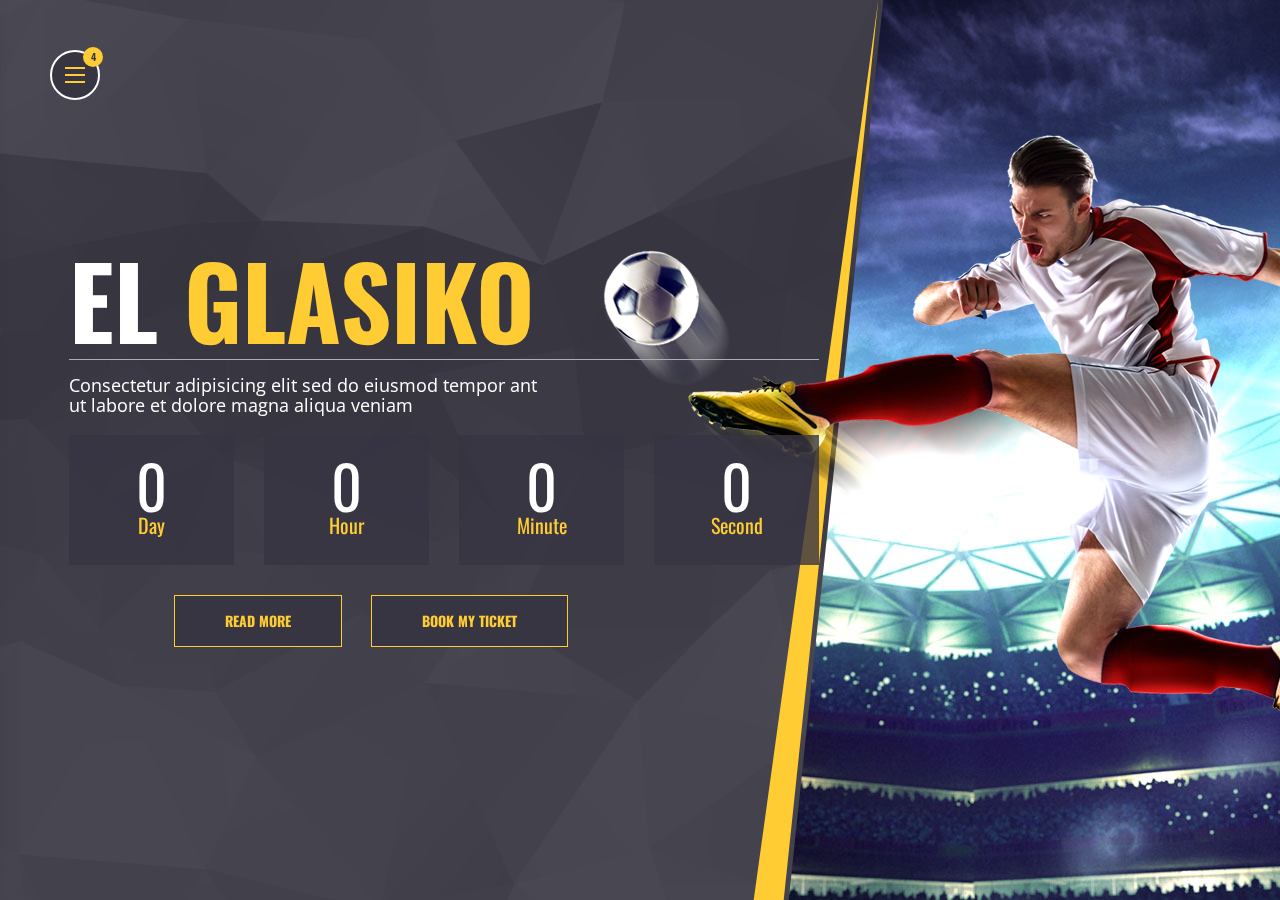
<file: index2.html>
<!doctype html>
<!--[if lt IE 7]>		<html class="no-js lt-ie9 lt-ie8 lt-ie7" lang="zxx"> <![endif]-->
<!--[if IE 7]>			<html class="no-js lt-ie9 lt-ie8" lang="zxx"> <![endif]-->
<!--[if IE 8]>			<html class="no-js lt-ie9" lang="zxx"> <![endif]-->
<!--[if gt IE 8]><!-->	<html class="no-js" lang="zxx"> <!--<![endif]-->


<head>
	<meta charset="utf-8">
	<meta http-equiv="X-UA-Compatible" content="IE=edge">
	<title>Soccer BootStrap HTML5 CSS3 Theme</title>
	<meta name="description" content="">
	<meta name="viewport" content="width=device-width, initial-scale=1">
	<link rel="apple-touch-icon" href="apple-touch-icon.png">
	<link rel="stylesheet" href="css/bootstrap.min.css">
	<link rel="stylesheet" href="css/normalize.css">
	<link rel="stylesheet" href="css/font-awesome.min.css">
	<link rel="stylesheet" href="css/transitions.css">
	<link rel="stylesheet" href="css/prettyPhoto.css">
	<link rel="stylesheet" href="css/swiper.min.css">
	<link rel="stylesheet" href="css/jquery-ui.css">
	<link rel="stylesheet" href="css/animate.css">
	<link rel="stylesheet" href="css/owl.theme.css">
	<link rel="stylesheet" href="css/owl.carousel.css">
	<link rel="stylesheet" href="css/customScrollbar.css">
	<link rel="stylesheet" href="css/icomoon.css">
	<link rel="stylesheet" href="css/main.css">
	<link rel="stylesheet" href="css/color.css">
	<link rel="stylesheet" href="css/responsive.css">
	<script src="js/vendor/modernizr-2.8.3-respond-1.4.2.min.js"></script>
</head>
<body>
	<!--[if lt IE 8]>
		<p class="browserupgrade">You are using an <strong>outdated</strong> browser. Please <a href="http://browsehappy.com/">upgrade your browser</a> to improve your experience.</p>
	<![endif]-->
	<!--************************************
			Wrapper Start
	*************************************-->
	<div id="tg-wrapper" class="tg-wrapper tg-haslayout">
		<!--************************************
				SideBar Navigation Start
		*************************************-->
		<div id="tg-sidenav" class="tg-sidenav">
			<div id="tg-navscrollbar" class="tg-navscrollbar">
				<strong class="tg-logo">
					<a href="index-2.html"><img src="images/logo.png" alt="image description"></a>
				</strong>
				<nav id="tg-nav" class="tg-nav">
					<div id="tg-navigation" class="tg-navigation">
						<ul>
							<li class="tg-hasdropdown">
								<a href="#">Main</a>
								<ul>
									<li><a href="index-2.html">home1</a></li>
									<li><a href="index2.html">home2</a></li>
								</ul>
							</li>
							<li class="tg-hasdropdown">
								<a href="#">Team</a>
								<ul>
									<li><a href="playergrid-v1.html">playergrid-v1</a></li>
									<li><a href="playergrid-v2.html">playergrid-v2</a></li>
									<li><a href="playerdetail.html">playergrid-detail</a></li>
								</ul>
							</li>
							<li><a href="buyticket.html">Buy Tickets</a></li>
							<li class="tg-hasdropdown">
								<a href="#">Match Results</a>
								<ul>
									<li><a href="matchresult.html">match results</a></li>
									<li><a href="matchresultdetail.html">match results detail</a></li>
								</ul>
							</li>
							<li class="tg-hasdropdown">
								<a href="#">fixtures</a>
								<ul>
									<li><a href="fixtures.html">fixtures</a></li>
									<li><a href="fixturedetail.html">fixture detail</a></li>
								</ul>
							</li>
							<li class="tg-hasdropdown">
								<a href="#">pro soccer media</a>
								<ul>
									<li><a href="soccermedia-1.html">pro soccer media one</a></li>
									<li><a href="soccermedia-2.html">pro soccer media two</a></li>
								</ul>
							</li>
							<li class="tg-hasdropdown">
								<a href="#">Shop</a>
								<ul>
									<li><a href="shopgrid.html">shop grid</a></li>
									<li><a href="shoplist.html">shop list</a></li>
									<li><a href="productsingle.html">product detail</a></li>
								</ul>
							</li>
							<li><a href="contactus.html">Contact</a></li>
							<li class="tg-hasdropdown tg-cart">
								<a href="#"><em data-product-count="4">cart</em></a>
								<ul class="tg-minicart">
									<li>
										<figure>
											<a href="#">
												<img src="images/shop/thumbs/img-04.jpg" alt="image description">
											</a>
										</figure>
										<div class="tg-productinfo">
											<a class="tg-btndelete fa fa-close" href="#"></a>
											<h3><a href="#">Smooth 3-Stripes Scarf</a></h3>
											<span>Price: $23</span>
										</div>
									</li>
									<li>
										<figure>
											<a href="#">
												<img src="images/shop/thumbs/img-05.jpg" alt="image description">
											</a>
										</figure>
										<div class="tg-productinfo">
											<a class="tg-btndelete fa fa-close" href="#"></a>
											<h3><a href="#">Smooth 3-Stripes Scarf</a></h3>
											<span>Price: $23</span>
										</div>
									</li>
									<li>
										<figure>
											<a href="#">
												<img src="images/shop/thumbs/img-06.jpg" alt="image description">
											</a>
										</figure>
										<div class="tg-productinfo">
											<a class="tg-btndelete fa fa-close" href="#"></a>
											<h3><a href="#">Smooth 3-Stripes Scarf</a></h3>
											<span>Price: $23</span>
										</div>
									</li>
									<li>
										<figure>
											<a href="#">
												<img src="images/shop/thumbs/img-07.jpg" alt="image description">
											</a>
										</figure>
										<div class="tg-productinfo">
											<a class="tg-btndelete fa fa-close" href="#"></a>
											<h3><a href="#">Smooth 3-Stripes Scarf</a></h3>
											<span>Price: $23</span>
										</div>
									</li>
									<li>
										<span class="tg-minicarttotal">Price: $23</span>
										<a class="tg-btn" href="#"><span>checkout</span></a>
									</li>
								</ul>
							</li>
							<li class="tg-hasdropdown">
								<a href="#">pages</a>
								<ul>
									<li><a href="aboutus.html">about us</a></li>
									<li><a href="404.html">404</a></li>
									<li><a href="comming-soon.html">comming soon</a></li>
								</ul>
							</li>
						</ul>
					</div>
				</nav>
				<ul class="tg-socialiconslarge">
					<li class="tg-facebook"><a href="#"><i class="fa fa-facebook-f"></i></a></li>
					<li class="tg-twitter"><a href="#"><i class="fa fa-twitter"></i></a></li>
					<li class="tg-linkedin"><a href="#"><i class="fa fa-linkedin"></i></a></li>
					<li class="tg-googleplus"><a href="#"><i class="fa fa-google-plus"></i></a></li>
					<li class="tg-dribbble"><a href="#"><i class="fa fa-dribbble"></i></a></li>
					<li class="tg-rss"><a href="#"><i class="fa fa-rss"></i></a></li>
				</ul>
				<div class="tg-playerbox">
					<div class="tg-playcontent">
						<a class="tg-theme-tag" href="#">Player of the week</a>
						<h3><a href="#">Hustlin’ Owls</a></h3>
						<span class="tg-stars"><span></span></span>
						<ul class="tg-socialicons">
							<li><a href="#"><i class="fa fa-facebook"></i></a></li>
							<li><a href="#"><i class="fa fa-twitter"></i></a></li>
							<li><a href="#"><i class="fa fa-linkedin"></i></a></li>
							<li><a href="#"><i class="fa fa-dribbble"></i></a></li>
						</ul>
					</div>
				</div>
			</div>
		</div>
		<!--************************************
				SideBar Navigation End
		*************************************-->
		<!--************************************
				Header Start
		*************************************-->
		<header id="tg-header" class="tg-header tg-haslayout">
			<button data-product-count="4" id="tg-btnnav" class="tg-btnnav"><span></span></button>
		</header>
		<!--************************************
				Header End
		*************************************-->
		<!--************************************
				Home Double Slider Start
		*************************************-->
		<div class="tg-sliderbox">
			<div id="tg-home-sliderfade" class="tg-home-sliderfade tg-haslayout">
				<div class="swiper-wrapper">
					<div class="swiper-slide" style="background-image:url(images/slider/img-03.jpg);"></div>
					<div class="swiper-slide" style="background-image:url(images/slider/img-04.jpg);"></div>
					<div class="swiper-slide" style="background-image:url(images/slider/img-05.jpg);"></div>
				</div>
			</div>
			<div class="tg-home-slidertwobg"></div>
			<div id="tg-home-slidertwo" class="tg-home-slider tg-home-slidertwo tg-haslayout">
				<div class="swiper-wrapper">
					<div class="swiper-slide">
						<div class="container">
							<div class="row">
								<div class="col-sm-8 tg-verticalmiddle">
									<div class="tg-slider-content">
										<div class="tg-section-heading">
											<h1><span>El</span> Glasiko</h1>
										</div>
										<div class="tg-description"><p>Consectetur adipisicing elit sed do eiusmod tempor ant ut labore et dolore magna aliqua veniam</p></div>
										<div class="tg-counters">
											<div class="tg-counter tg-days"></div>
											<div class="tg-counter tg-hours"></div>
											<div class="tg-counter tg-minutes"></div>
											<div class="tg-counter tg-seconds"></div>
										</div>
										<div class="tg-btnbox">
											<a class="tg-btn" href="#"><span>read more</span></a>
											<a class="tg-btn" href="#"><span>book my ticket</span></a>
										</div>
									</div>
								</div>
								<div class="col-sm-4 tg-verticalmiddle hidden-xs">
									<figure class="floating">
										<img src="images/slider/img-02.png" alt="image description">
									</figure>
								</div>
							</div>
						</div>
					</div>
					<!--
					<div class="swiper-slide">
						<div class="container">
							<div class="row">
								<div class="col-sm-8 tg-verticalmiddle">
									<div class="tg-slider-content">
										<div class="tg-section-heading">
											<h1><span>ny</span> Glasiko</h1>
										</div>
										<div class="tg-description"><p>Consectetur adipisicing elit sed do eiusmod tempor ant ut labore et dolore magna aliqua veniam</p></div>
										<div class="tg-counters">
											<div class="tg-counter tg-days"></div>
											<div class="tg-counter tg-hours"></div>
											<div class="tg-counter tg-minutes"></div>
											<div class="tg-counter tg-seconds"></div>
										</div>
										<div class="tg-btnbox">
											<a class="tg-btn" href="#"><span>read more</span></a>
											<a class="tg-btn" href="#"><span>book my ticket</span></a>
										</div>
									</div>
								</div>
								<div class="col-sm-4 tg-verticalmiddle hidden-xs">
									<figure class="floating">
										<img src="images/slider/img-02.png" alt="image description">
									</figure>
								</div>
							</div>
						</div>
					</div>
					<div class="swiper-slide">
						<div class="container">
							<div class="row">
								<div class="col-sm-8 tg-verticalmiddle">
									<div class="tg-slider-content">
										<div class="tg-section-heading">
											<h1><span>bl</span> Glasiko</h1>
										</div>
										<div class="tg-description"><p>Consectetur adipisicing elit sed do eiusmod tempor ant ut labore et dolore magna aliqua veniam</p></div>
										<div class="tg-counters">
											<div class="tg-counter tg-days"></div>
											<div class="tg-counter tg-hours"></div>
											<div class="tg-counter tg-minutes"></div>
											<div class="tg-counter tg-seconds"></div>
										</div>
										<div class="tg-btnbox">
											<a class="tg-btn" href="#"><span>read more</span></a>
											<a class="tg-btn" href="#"><span>book my ticket</span></a>
										</div>
									</div>
								</div>
								<div class="col-sm-4 tg-verticalmiddle hidden-xs">
									<figure class="floating">
										<img src="images/slider/img-02.png" alt="image description">
									</figure>
								</div>
							</div>
						</div>
					</div>
					-->
				</div>
			</div>
		</div>
		<!--************************************
				Home Double Slider End
		*************************************-->
		<!--************************************
				Main Start
		*************************************-->
		<main id="tg-main" class="tg-main tg-haslayout">
			<!--************************************
					About Us Start
			*************************************-->
			<section class="tg-main-section tg-haslayout">
				<div class="container">
					<div class="tg-section-name">
						<h2>About pro soccer</h2>
					</div>
					<div class="col-sm-11 col-xs-11 pull-right">
						<div class="row">
							<div class="tg-aboutussection">
								<div class="row">
									<div class="col-md-6 col-sm-12 col-xs-12">
										<figure>
											<img src="images/img-01.jpg" alt="image description">
										</figure>
									</div>
									<div class="col-md-6 col-sm-12 col-xs-12">
										<div class="tg-contentbox">
											<div class="tg-section-heading"><h2>consectetur adipisicing elit sed do eiusmid tempor incididunt labore</h2></div>
											<div class="tg-description">
												<p>Consectetur adipisicing elit sed do eiusmod tempor incididunt utia labore et dolore magna aliqua enim ad minim veniam quistrud on ullamco laboris nisi ut aliquip ex ea commodo consequat. Duis aute irure dolor in reprehenderit in voluptate velit esse cillum doloreeu fugiat nulla pariatur cepteur sint occaecat.</p>
											</div>
											<div class="tg-btnbox">
												<a class="tg-btn" href="#"><span>read more</span></a>
											</div>
										</div>
									</div>
								</div>
							</div>
						</div>
					</div>
				</div>
			</section>
			<!--************************************
					About Us End
			*************************************-->
			<!--************************************
					Upcoming Match Start
			*************************************-->
			<section class=" tg-haslayout tg-bgstyleone">
				<div class="tg-bgboxone"></div>
				<div class="tg-bgboxtwo"></div>
				<div class="tg-bgpattrant">
					<div class="container">
						<div class="row">
							<div class="tg-upcomingmatch-counter">
								<div class="col-md-4 col-sm-4 col-xs-12 hidden-xs">
									<figure>
										<img src="images/img-02.png" alt="image description">
									</figure>
								</div>
								<div class="col-md-8 col-sm-8 col-xs-12">
									<div class="tg-contentbox">
										<div class="tg-section-heading"><h2>Gladiators <span>VS</span> Horned Frogs</h2></div>
										<div class="tg-description">
											<p>Consectetur adipisicing elit sed do eiusmod tempor incididunt ut labore et dolore magna aliqua enim ad minimam quis nostrud exercitation ullamco laboris nisi ut aliquip ex ea commodo consequat.</p>
										</div>
										<div class="tg-counters">
											<div class="tg-counter tg-days"></div>
											<div class="tg-counter tg-hours"></div>
											<div class="tg-counter tg-minutes"></div>
											<div class="tg-counter tg-seconds"></div>
										</div>
										<div class="tg-btnbox">
											<a class="tg-btn" href="#"><span>read more</span></a>
											<a class="tg-btn" href="#"><span>book my ticket</span></a>
										</div>
									</div>
								</div>
							</div>
						</div>
					</div>
				</div>
			</section>
			<!--************************************
					Upcoming Match End
			*************************************-->
			<!--************************************
					Latest Result Start
			*************************************-->
			<section class="tg-main-section tg-haslayout">
				<div class="container">
					<div class="tg-section-name">
						<h2>latest result</h2>
					</div>
					<div class="col-sm-11 col-xs-11 pull-right">
						<div class="row">
							<div class="tg-latestresult">
								<div class="row">
									<div class="col-md-8 col-sm-12 col-xs-12">
										<div class="tab-content tg-tabscontent">
											<div role="tabpanel" class="tab-pane active" id="one">
												<div class="tg-matchresult">
													<div class="tg-box">
														<div class="tg-score"><h3>3 - 3</h3></div>
														<div class="tg-teamscore">
															<strong class="tg-team-logo">
																<a href="#">
																	<img src="images/team-logo/logo-01.png" alt="image description">
																</a>
															</strong>
															<div class="tg-team-nameplusstatus">
																<h4><a href="#">Gladiators ( Win )</a></h4>
															</div>
															<ul class="tg-playernameplusgoadtime">
																<li>Roman Fenley (15)</li>
																<li>Miguel Beckel (19)</li>
																<li>Jonah Jolicoeur (39)</li>
																<li>Connie Harland (48)</li>
															</ul>
														</div>
														<div class="tg-teamscore">
															<strong class="tg-team-logo">
																<a href="#">
																	<img src="images/team-logo/logo-02.png" alt="image description">
																</a>
															</strong>
															<div class="tg-team-nameplusstatus">
																<h4><a href="#">horned grogs ( lose )</a></h4>
															</div>
															<ul class="tg-playernameplusgoadtime">
																<li>Ethan Ryberg (22)</li>
																<li>Wilbert Delbosquel (27)</li>
																<li>Maynard Brabant (42)</li>
															</ul>
														</div>
													</div>
												</div>
											</div>
											<div role="tabpanel" class="tab-pane" id="two">
												<div class="tg-matchresult">
													<div class="tg-box">
														<div class="tg-score"><h3>7 - 3</h3></div>
														<div class="tg-teamscore">
															<strong class="tg-team-logo">
																<a href="#">
																	<img src="images/team-logo/logo-01.png" alt="image description">
																</a>
															</strong>
															<div class="tg-team-nameplusstatus">
																<h4><a href="#">Gladiators ( Win )</a></h4>
															</div>
															<ul class="tg-playernameplusgoadtime">
																<li>Roman Fenley (15)</li>
																<li>Miguel Beckel (19)</li>
																<li>Jonah Jolicoeur (39)</li>
																<li>Connie Harland (48)</li>
															</ul>
														</div>
														<div class="tg-teamscore">
															<strong class="tg-team-logo">
																<a href="#">
																	<img src="images/team-logo/logo-02.png" alt="image description">
																</a>
															</strong>
															<div class="tg-team-nameplusstatus">
																<h4><a href="#">horned grogs ( lose )</a></h4>
															</div>
															<ul class="tg-playernameplusgoadtime">
																<li>Ethan Ryberg (22)</li>
																<li>Wilbert Delbosquel (27)</li>
																<li>Maynard Brabant (42)</li>
															</ul>
														</div>
													</div>
												</div>
											</div>
											<div role="tabpanel" class="tab-pane" id="three">
												<div class="tg-matchresult">
													<div class="tg-box">
														<div class="tg-score"><h3>4 - 9</h3></div>
														<div class="tg-teamscore">
															<strong class="tg-team-logo">
																<a href="#">
																	<img src="images/team-logo/logo-01.png" alt="image description">
																</a>
															</strong>
															<div class="tg-team-nameplusstatus">
																<h4><a href="#">Gladiators ( Win )</a></h4>
															</div>
															<ul class="tg-playernameplusgoadtime">
																<li>Roman Fenley (15)</li>
																<li>Miguel Beckel (19)</li>
																<li>Jonah Jolicoeur (39)</li>
																<li>Connie Harland (48)</li>
															</ul>
														</div>
														<div class="tg-teamscore">
															<strong class="tg-team-logo">
																<a href="#">
																	<img src="images/team-logo/logo-02.png" alt="image description">
																</a>
															</strong>
															<div class="tg-team-nameplusstatus">
																<h4><a href="#">horned grogs ( lose )</a></h4>
															</div>
															<ul class="tg-playernameplusgoadtime">
																<li>Ethan Ryberg (22)</li>
																<li>Wilbert Delbosquel (27)</li>
																<li>Maynard Brabant (42)</li>
															</ul>
														</div>
													</div>
												</div>
											</div>
											<div role="tabpanel" class="tab-pane" id="four">
												<div class="tg-matchresult">
													<div class="tg-box">
														<div class="tg-score"><h3>5 - 8</h3></div>
														<div class="tg-teamscore">
															<strong class="tg-team-logo">
																<a href="#">
																	<img src="images/team-logo/logo-01.png" alt="image description">
																</a>
															</strong>
															<div class="tg-team-nameplusstatus">
																<h4><a href="#">Gladiators ( Win )</a></h4>
															</div>
															<ul class="tg-playernameplusgoadtime">
																<li>Roman Fenley (15)</li>
																<li>Miguel Beckel (19)</li>
																<li>Jonah Jolicoeur (39)</li>
																<li>Connie Harland (48)</li>
															</ul>
														</div>
														<div class="tg-teamscore">
															<strong class="tg-team-logo">
																<a href="#">
																	<img src="images/team-logo/logo-02.png" alt="image description">
																</a>
															</strong>
															<div class="tg-team-nameplusstatus">
																<h4><a href="#">horned grogs ( lose )</a></h4>
															</div>
															<ul class="tg-playernameplusgoadtime">
																<li>Ethan Ryberg (22)</li>
																<li>Wilbert Delbosquel (27)</li>
																<li>Maynard Brabant (42)</li>
															</ul>
														</div>
													</div>
												</div>
											</div>
											<div role="tabpanel" class="tab-pane" id="five">
												<div class="tg-matchresult">
													<div class="tg-box">
														<div class="tg-score"><h3>2 - 1</h3></div>
														<div class="tg-teamscore">
															<strong class="tg-team-logo">
																<a href="#">
																	<img src="images/team-logo/logo-01.png" alt="image description">
																</a>
															</strong>
															<div class="tg-team-nameplusstatus">
																<h4><a href="#">Gladiators ( Win )</a></h4>
															</div>
															<ul class="tg-playernameplusgoadtime">
																<li>Roman Fenley (15)</li>
																<li>Miguel Beckel (19)</li>
																<li>Jonah Jolicoeur (39)</li>
																<li>Connie Harland (48)</li>
															</ul>
														</div>
														<div class="tg-teamscore">
															<strong class="tg-team-logo">
																<a href="#">
																	<img src="images/team-logo/logo-02.png" alt="image description">
																</a>
															</strong>
															<div class="tg-team-nameplusstatus">
																<h4><a href="#">horned grogs ( lose )</a></h4>
															</div>
															<ul class="tg-playernameplusgoadtime">
																<li>Ethan Ryberg (22)</li>
																<li>Wilbert Delbosquel (27)</li>
																<li>Maynard Brabant (42)</li>
															</ul>
														</div>
													</div>
												</div>
											</div>
											<div role="tabpanel" class="tab-pane" id="six">
												<div class="tg-matchresult">
													<div class="tg-box">
														<div class="tg-score"><h3>10 - 0</h3></div>
														<div class="tg-teamscore">
															<strong class="tg-team-logo">
																<a href="#">
																	<img src="images/team-logo/logo-01.png" alt="image description">
																</a>
															</strong>
															<div class="tg-team-nameplusstatus">
																<h4><a href="#">Gladiators ( Win )</a></h4>
															</div>
															<ul class="tg-playernameplusgoadtime">
																<li>Roman Fenley (15)</li>
																<li>Miguel Beckel (19)</li>
																<li>Jonah Jolicoeur (39)</li>
																<li>Connie Harland (48)</li>
															</ul>
														</div>
														<div class="tg-teamscore">
															<strong class="tg-team-logo">
																<a href="#">
																	<img src="images/team-logo/logo-02.png" alt="image description">
																</a>
															</strong>
															<div class="tg-team-nameplusstatus">
																<h4><a href="#">horned grogs ( lose )</a></h4>
															</div>
															<ul class="tg-playernameplusgoadtime">
																<li>Ethan Ryberg (22)</li>
																<li>Wilbert Delbosquel (27)</li>
																<li>Maynard Brabant (42)</li>
															</ul>
														</div>
													</div>
												</div>
											</div>
											<div role="tabpanel" class="tab-pane" id="seven">
												<div class="tg-matchresult">
													<div class="tg-box">
														<div class="tg-score"><h3>4 - 6</h3></div>
														<div class="tg-teamscore">
															<strong class="tg-team-logo">
																<a href="#">
																	<img src="images/team-logo/logo-01.png" alt="image description">
																</a>
															</strong>
															<div class="tg-team-nameplusstatus">
																<h4><a href="#">Gladiators ( Win )</a></h4>
															</div>
															<ul class="tg-playernameplusgoadtime">
																<li>Roman Fenley (15)</li>
																<li>Miguel Beckel (19)</li>
																<li>Jonah Jolicoeur (39)</li>
																<li>Connie Harland (48)</li>
															</ul>
														</div>
														<div class="tg-teamscore">
															<strong class="tg-team-logo">
																<a href="#">
																	<img src="images/team-logo/logo-02.png" alt="image description">
																</a>
															</strong>
															<div class="tg-team-nameplusstatus">
																<h4><a href="#">horned grogs ( lose )</a></h4>
															</div>
															<ul class="tg-playernameplusgoadtime">
																<li>Ethan Ryberg (22)</li>
																<li>Wilbert Delbosquel (27)</li>
																<li>Maynard Brabant (42)</li>
															</ul>
														</div>
													</div>
												</div>
											</div>
										</div>
									</div>
									<div class="col-md-4 col-sm-12 col-xs-12">
										<div id="tg-matchscrollbar" class="tg-matchscrollbar tg-allmatchstatus">
											<ul class="tg-matchtabnav" role="tablist">
												<li role="presentation" class="active">
													<a href="#one" aria-controls="one" role="tab" data-toggle="tab">
														<div class="tg-match">
															<div class="tg-box">
																<strong class="tg-teamlogo">
																	<img src="images/team-logo/logo-s-01.png" alt="image description">
																</strong>
																<h4>win</h4>
															</div>
															<div class="tg-box">
																<h3>6 - 4</h3>
															</div>
															<div class="tg-box">
																<strong class="tg-teamlogo">
																	<img src="images/team-logo/logo-s-01.png" alt="image description">
																</strong>
																<h4>lose</h4>
															</div>
														</div>
													</a>
												</li>
												<li role="presentation">
													<a href="#two" aria-controls="two" role="tab" data-toggle="tab">
														<div class="tg-match">
															<div class="tg-box">
																<strong class="tg-teamlogo">
																	<img src="images/team-logo/logo-s-01.png" alt="image description">
																</strong>
																<h4>win</h4>
															</div>
															<div class="tg-box">
																<h3>6 - 4</h3>
															</div>
															<div class="tg-box">
																<strong class="tg-teamlogo">
																	<img src="images/team-logo/logo-s-01.png" alt="image description">
																</strong>
																<h4>lose</h4>
															</div>
														</div>
													</a>
												</li>
												<li role="presentation">
													<a href="#three" aria-controls="three" role="tab" data-toggle="tab">
														<div class="tg-match">
															<div class="tg-box">
																<strong class="tg-teamlogo">
																	<img src="images/team-logo/logo-s-01.png" alt="image description">
																</strong>
																<h4>win</h4>
															</div>
															<div class="tg-box">
																<h3>6 - 4</h3>
															</div>
															<div class="tg-box">
																<strong class="tg-teamlogo">
																	<img src="images/team-logo/logo-s-01.png" alt="image description">
																</strong>
																<h4>lose</h4>
															</div>
														</div>
													</a>
												</li>
												<li role="presentation">
													<a href="#four" aria-controls="four" role="tab" data-toggle="tab">
														<div class="tg-match">
															<div class="tg-box">
																<strong class="tg-teamlogo">
																	<img src="images/team-logo/logo-s-01.png" alt="image description">
																</strong>
																<h4>win</h4>
															</div>
															<div class="tg-box">
																<h3>6 - 4</h3>
															</div>
															<div class="tg-box">
																<strong class="tg-teamlogo">
																	<img src="images/team-logo/logo-s-01.png" alt="image description">
																</strong>
																<h4>lose</h4>
															</div>
														</div>
													</a>
												</li>
												<li role="presentation">
													<a href="#five" aria-controls="five" role="tab" data-toggle="tab">
														<div class="tg-match">
															<div class="tg-box">
																<strong class="tg-teamlogo">
																		<img src="images/team-logo/logo-s-01.png" alt="image description">
																</strong>
																<h4>win</h4>
															</div>
															<div class="tg-box">
																<h3>6 - 4</h3>
															</div>
															<div class="tg-box">
																<strong class="tg-teamlogo">
																	<img src="images/team-logo/logo-s-01.png" alt="image description">
																</strong>
																<h4>lose</h4>
															</div>
														</div>
													</a>
												</li>
												<li role="presentation">
													<a href="#six" aria-controls="six" role="tab" data-toggle="tab">
														<div class="tg-match">
															<div class="tg-box">
																<strong class="tg-teamlogo">
																	<img src="images/team-logo/logo-s-01.png" alt="image description">
																</strong>
																<h4>win</h4>
															</div>
															<div class="tg-box">
																<h3>6 - 4</h3>
															</div>
															<div class="tg-box">
																<strong class="tg-teamlogo">
																	<img src="images/team-logo/logo-s-01.png" alt="image description">
																</strong>
																<h4>lose</h4>
															</div>
														</div>
													</a>
												</li>
												<li role="presentation">
													<a href="#seven" aria-controls="seven" role="tab" data-toggle="tab">
														<div class="tg-match">
															<div class="tg-box">
																<strong class="tg-teamlogo">
																	<img src="images/team-logo/logo-s-01.png" alt="image description">
																</strong>
																<h4>win</h4>
															</div>
															<div class="tg-box">
																<h3>6 - 4</h3>
															</div>
															<div class="tg-box">
																<strong class="tg-teamlogo">
																	<img src="images/team-logo/logo-s-01.png" alt="image description">
																</strong>
																<h4>lose</h4>
															</div>
														</div>
													</a>
												</li>
											</ul>
										</div>
										<div class="tg-btnbox">
											<a class="tg-btn" href="#"><span>view all</span></a>
										</div>
									</div>
								</div>
							</div>
						</div>
					</div>
				</div>
			</section>
			<!--************************************
					Latest Result End
			*************************************-->
			<!--************************************
					Statistics Start
			*************************************-->
			<section class="tg-main-section tg-haslayout tg-bgdark">
				<div class="container">
					<div class="row">
						<div class="col-sm-12 col-xs-12">
							<div class="tg-statistics">
								<div class="tg-statistic tg-goals">
									<span class="tg-icon icon-Icon1"></span>
									<h2><span class="tg-statistic-count" data-from="0" data-to="2700" data-speed="8000" data-refresh-interval="50">2700</span></h2>
									<h3>Goals</h3>
								</div>
								<div class="tg-statistic tg-activeplayers">
									<span class="tg-icon icon-Icon2"></span>
									<h2><span class="tg-statistic-count" data-from="0" data-to="1673" data-speed="8000" data-refresh-interval="50">1673</span></h2>
									<h3>Active Players</h3>
								</div>
								<div class="tg-statistic tg-activeteams">
									<span class="tg-icon icon-Icon3"></span>
									<h2><span class="tg-statistic-count" data-from="0" data-to="236" data-speed="8000" data-refresh-interval="50">236</span></h2>
									<h3>Active Teams</h3>
								</div>
								<div class="tg-statistic tg-earnedawards">
									<span class="tg-icon icon-Icon4"></span>
									<h2><span class="tg-statistic-count" data-from="0" data-to="197" data-speed="8000" data-refresh-interval="50">197</span></h2>
									<h3>Earned Awards</h3>
								</div>
							</div>
						</div>
					</div>
				</div>
			</section>
			<!--************************************
					Statistics End
			*************************************-->
			<!--************************************
					Fixtures Start
			*************************************-->
			<section class="tg-main-section tg-haslayout">
				<div class="container">
					<div class="tg-section-name">
						<h2>fixtures</h2>
					</div>
					<div class="col-sm-11 col-xs-11 pull-right">
						<div class="row">
							<div class="tg-latestresult">
								<div class="row">
									<div class="col-md-5 col-sm-12 col-xs-12">
										<div class="tg-contentbox">
											<div class="tg-section-heading"><h2>consectetur adipisicing elit sedia tempor labore</h2></div>
											<div class="tg-description">
												<p>Consectetur adipisicing elit sed do eiusmod temport incididunt utia labore et dolore magna aliqua enima ad minim veniam quistrud on ullamco laboris nisiut aliquip ex ea commodo consequat.</p>
											</div>
											<div class="tg-btnbox">
												<a class="tg-btn" href="#"><span>view all</span></a>
											</div>
										</div>
									</div>
									<div class="col-md-7 col-sm-12 col-xs-12">
										<div id="tg-upcomingmatch-slider" class="tg-upcomingmatch-slider tg-upcomingmatch">
											<div class="swiper-wrapper">
												<div class="swiper-slide">
													<div class="tg-match">
														<div class="tg-matchdetail">
															<div class="tg-box">
																<strong class="tg-teamlogo">
																	<img src="images/team-logo/logo-l-02.png" alt="image description">
																</strong>
																<h3>Gladiators</h3>
															</div>
															<div class="tg-box">
																<h3>vs</h3>
															</div>
															<div class="tg-box">
																<strong class="tg-teamlogo">
																	<img src="images/team-logo/logo-l-02.png" alt="image description">
																</strong>
																<h3>Horned frogs</h3>
															</div>
														</div>
														<div class="tg-matchhover">
															<address>Jan16, 2017 15:30 PM Soccer Stadium, Dubai</address>
															<div class="tg-btnbox">
																<a class="tg-btn" href="#"><span>read more</span></a>
																<a class="tg-btn" href="#"><span>book my ticket</span></a>
															</div>
														</div>
													</div>
												</div>
												<div class="swiper-slide">
													<div class="tg-match">
														<div class="tg-matchdetail">
															<div class="tg-box">
																<strong class="tg-teamlogo">
																	<img src="images/team-logo/logo-l-02.png" alt="image description">
																</strong>
																<h3>Gladiators</h3>
															</div>
															<div class="tg-box">
																<h3>vs</h3>
															</div>
															<div class="tg-box">
																<strong class="tg-teamlogo">
																	<img src="images/team-logo/logo-l-02.png" alt="image description">
																</strong>
																<h3>Horned frogs</h3>
															</div>
														</div>
														<div class="tg-matchhover">
															<address>Jan16, 2017 15:30 PM Soccer Stadium, Dubai</address>
															<div class="tg-btnbox">
																<a class="tg-btn" href="#"><span>read more</span></a>
																<a class="tg-btn" href="#"><span>book my ticket</span></a>
															</div>
														</div>
													</div>
												</div>
												<div class="swiper-slide">
													<div class="tg-match">
														<div class="tg-matchdetail">
															<div class="tg-box">
																<strong class="tg-teamlogo">
																	<img src="images/team-logo/logo-l-02.png" alt="image description">
																</strong>
																<h3>Gladiators</h3>
															</div>
															<div class="tg-box">
																<h3>vs</h3>
															</div>
															<div class="tg-box">
																<strong class="tg-teamlogo">
																	<img src="images/team-logo/logo-l-02.png" alt="image description">
																</strong>
																<h3>Horned frogs</h3>
															</div>
														</div>
														<div class="tg-matchhover">
															<address>Jan16, 2017 15:30 PM Soccer Stadium, Dubai</address>
															<div class="tg-btnbox">
																<a class="tg-btn" href="#"><span>read more</span></a>
																<a class="tg-btn" href="#"><span>book my ticket</span></a>
															</div>
														</div>
													</div>
												</div>
												<div class="swiper-slide">
													<div class="tg-match">
														<div class="tg-matchdetail">
															<div class="tg-box">
																<strong class="tg-teamlogo">
																	<img src="images/team-logo/logo-l-02.png" alt="image description">
																</strong>
																<h3>Gladiators</h3>
															</div>
															<div class="tg-box">
																<h3>vs</h3>
															</div>
															<div class="tg-box">
																<strong class="tg-teamlogo">
																	<img src="images/team-logo/logo-l-02.png" alt="image description">
																</strong>
																<h3>Horned frogs</h3>
															</div>
														</div>
														<div class="tg-matchhover">
															<address>Jan16, 2017 15:30 PM Soccer Stadium, Dubai</address>
															<div class="tg-btnbox">
																<a class="tg-btn" href="#"><span>read more</span></a>
																<a class="tg-btn" href="#"><span>book my ticket</span></a>
															</div>
														</div>
													</div>
												</div>
												<div class="swiper-slide">
													<div class="tg-match">
														<div class="tg-matchdetail">
															<div class="tg-box">
																<strong class="tg-teamlogo">
																	<img src="images/team-logo/logo-l-02.png" alt="image description">
																</strong>
																<h3>Gladiators</h3>
															</div>
															<div class="tg-box">
																<h3>vs</h3>
															</div>
															<div class="tg-box">
																<strong class="tg-teamlogo">
																	<img src="images/team-logo/logo-l-02.png" alt="image description">
																</strong>
																<h3>Horned frogs</h3>
															</div>
														</div>
														<div class="tg-matchhover">
															<address>Jan16, 2017 15:30 PM Soccer Stadium, Dubai</address>
															<div class="tg-btnbox">
																<a class="tg-btn" href="#"><span>read more</span></a>
																<a class="tg-btn" href="#"><span>book my ticket</span></a>
															</div>
														</div>
													</div>
												</div>
											</div>
											<div class="tg-themebtnnext"><span class="fa fa-angle-down"></span></div>
											<div class="tg-themebtnprev"><span class="fa fa-angle-up"></span></div>
										</div>
									</div>
								</div>
							</div>
						</div>
					</div>
				</div>
			</section>
			<!--************************************
					Fixtures End
			*************************************-->
			<!--************************************
					Video Start
			*************************************-->
			<section class="tg-videobox tg-haslayout">
				<figure>
					<img src="images/bg-video.jpg" alt="image description">
					<figcaption>
						<a class="tg-playbtn" href="https://youtu.be/iC9CpnSj-MU?iframe=true" data-rel="prettyPhoto[iframe]"></a>
						<h2>accusantium doloremque lauda totam rem aperiam ipsa</h2>
					</figcaption>
				</figure>
			</section>
			<!--************************************
					Video End
			*************************************-->
			<!--************************************
					Top Rated Player Start
			*************************************-->
			<section class="tg-main-section tg-haslayout">
				<div class="container">
					<div class="tg-section-name">
						<h2>top Rated Player</h2>
					</div>
					<div class="col-sm-11 col-xs-11 pull-right">
						<div class="row">
							<div class="tg-topratedplayer tg-haslayout">
								<div class="row">
									<div class="col-md-7 col-sm-12 col-xs-12">
										<div id="tg-playerscrollbar" class="tg-players tg-playerscrollbar">
											<div class="tg-player">
												<div class="col-sm-6 col-xs-6 pull-right">
													<div class="tg-playcontent">
														<a class="tg-theme-tag" href="#">SWEEPER</a>
														<h3><a href="#">Hustlin’ Owls</a></h3>
														<span class="tg-stars"><span></span></span>
														<div class="tg-description">
															<p>Incididunt utia labore et dolore siti magna aliqua adinim lipat</p>
														</div>
														<ul class="tg-socialicons">
															<li><a href="#"><i class="fa fa-facebook"></i></a></li>
															<li><a href="#"><i class="fa fa-twitter"></i></a></li>
															<li><a href="#"><i class="fa fa-linkedin"></i></a></li>
															<li><a href="#"><i class="fa fa-dribbble"	></i></a></li>
														</ul>
													</div>
												</div>
												<div class="col-sm-6 col-xs-6">
													<figure>
														<a href="#">
															<img src="images/player/img-01.png" alt="image description">
														</a>
													</figure>
												</div>
											</div>
											<div class="tg-player">
												<div class="col-sm-6 col-xs-6 pull-right">
													<div class="tg-playcontent">
														<a class="tg-theme-tag" href="#">SWEEPER</a>
														<h3><a href="#">Hustlin’ Owls</a></h3>
														<span class="tg-stars"><span></span></span>
														<div class="tg-description">
															<p>Incididunt utia labore et dolore siti magna aliqua adinim lipat</p>
														</div>
														<ul class="tg-socialicons">
															<li><a href="#"><i class="fa fa-facebook"></i></a></li>
															<li><a href="#"><i class="fa fa-twitter"></i></a></li>
															<li><a href="#"><i class="fa fa-linkedin"></i></a></li>
															<li><a href="#"><i class="fa fa-dribbble"	></i></a></li>
														</ul>
													</div>
												</div>
												<div class="col-sm-6 col-xs-6">
													<figure>
														<a href="#">
															<img src="images/player/img-02.png" alt="image description">
														</a>
													</figure>
												</div>
											</div>
											<div class="tg-player">
												<div class="col-sm-6 col-xs-6 pull-right">
													<div class="tg-playcontent">
														<a class="tg-theme-tag" href="#">SWEEPER</a>
														<h3><a href="#">Hustlin’ Owls</a></h3>
														<span class="tg-stars"><span></span></span>
														<div class="tg-description">
															<p>Incididunt utia labore et dolore siti magna aliqua adinim lipat</p>
														</div>
														<ul class="tg-socialicons">
															<li><a href="#"><i class="fa fa-facebook"></i></a></li>
															<li><a href="#"><i class="fa fa-twitter"></i></a></li>
															<li><a href="#"><i class="fa fa-linkedin"></i></a></li>
															<li><a href="#"><i class="fa fa-dribbble"	></i></a></li>
														</ul>
													</div>
												</div>
												<div class="col-sm-6 col-xs-6">
													<figure>
														<a href="#">
															<img src="images/player/img-03.png" alt="image description">
														</a>
													</figure>
												</div>
											</div>
											<div class="tg-player">
												<div class="col-sm-6 col-xs-6 pull-right">
													<div class="tg-playcontent">
														<a class="tg-theme-tag" href="#">SWEEPER</a>
														<h3><a href="#">Hustlin’ Owls</a></h3>
														<span class="tg-stars"><span></span></span>
														<div class="tg-description">
															<p>Incididunt utia labore et dolore siti magna aliqua adinim lipat</p>
														</div>
														<ul class="tg-socialicons">
															<li><a href="#"><i class="fa fa-facebook"></i></a></li>
															<li><a href="#"><i class="fa fa-twitter"></i></a></li>
															<li><a href="#"><i class="fa fa-linkedin"></i></a></li>
															<li><a href="#"><i class="fa fa-dribbble"	></i></a></li>
														</ul>
													</div>
												</div>
												<div class="col-sm-6 col-xs-6">
													<figure>
														<a href="#">
															<img src="images/player/img-01.png" alt="image description">
														</a>
													</figure>
												</div>
											</div>
											<div class="tg-player">
												<div class="col-sm-6 col-xs-6 pull-right">
													<div class="tg-playcontent">
														<a class="tg-theme-tag" href="#">SWEEPER</a>
														<h3><a href="#">Hustlin’ Owls</a></h3>
														<span class="tg-stars"><span></span></span>
														<div class="tg-description">
															<p>Incididunt utia labore et dolore siti magna aliqua adinim lipat</p>
														</div>
														<ul class="tg-socialicons">
															<li><a href="#"><i class="fa fa-facebook"></i></a></li>
															<li><a href="#"><i class="fa fa-twitter"></i></a></li>
															<li><a href="#"><i class="fa fa-linkedin"></i></a></li>
															<li><a href="#"><i class="fa fa-dribbble"	></i></a></li>
														</ul>
													</div>
												</div>
												<div class="col-sm-6 col-xs-6">
													<figure>
														<a href="#">
															<img src="images/player/img-02.png" alt="image description">
														</a>
													</figure>
												</div>
											</div>
											<div class="tg-player">
												<div class="col-sm-6 col-xs-6 pull-right">
													<div class="tg-playcontent">
														<a class="tg-theme-tag" href="#">SWEEPER</a>
														<h3><a href="#">Hustlin’ Owls</a></h3>
														<span class="tg-stars"><span></span></span>
														<div class="tg-description">
															<p>Incididunt utia labore et dolore siti magna aliqua adinim lipat</p>
														</div>
														<ul class="tg-socialicons">
															<li><a href="#"><i class="fa fa-facebook"></i></a></li>
															<li><a href="#"><i class="fa fa-twitter"></i></a></li>
															<li><a href="#"><i class="fa fa-linkedin"></i></a></li>
															<li><a href="#"><i class="fa fa-dribbble"></i></a></li>
														</ul>
													</div>
												</div>
												<div class="col-sm-6 col-xs-6">
													<figure>
														<a href="#">
															<img src="images/player/img-03.png" alt="image description">
														</a>
													</figure>
												</div>
											</div>
										</div>
									</div>
									<div class="col-md-5 col-sm-12 col-xs-12">
										<div class="tg-contentbox">
											<div class="tg-section-heading"><h2>consectetur adipisicing elit sed do eiusmid tempor incididunt labore</h2></div>
											<div class="tg-description">
												<p>Consectetur adipisicing elit sed do eiusmod tempor incididunt utia labore et dolore magna aliqua enim ad minim veniam quistrud on ullamco laboris nisi ut aliquip ex ea commodo consequat. Duis aute irure dolor in reprehenderit in voluptate velit esse cillum doloreeu fugiat nulla pariatur cepteur sint occaecat.</p>
											</div>
											<div class="tg-btnbox">
												<a class="tg-btn" href="#"><span>view all</span></a>
											</div>
										</div>
									</div>
								</div>
							</div>
						</div>
					</div>
				</div>
			</section>
			<!--************************************
					Top Rated Player End
			*************************************-->
			<!--************************************
					Points Table Start
			*************************************-->
			<section class=" tg-haslayout tg-bgstyletwo">
				<div class="tg-bgboxone"></div>
				<div class="tg-bgboxtwo"></div>
				<div class="tg-bgpattrant">
					<div class="container">
						<div class="row">
							<div class="tg-pointstablewrapper">
								<div class="col-sm-8 col-xs-12">
									<div class="tg-pointstable">
										<div class="tg-section-heading"><h2>points table</h2></div>
										<div id="tg-pointstable-slider" class="tg-pointstable-slider">
											<div class="swiper-wrapper">
												<div class="swiper-slide">
													<div class="tg-pointtable">
														<div class="tg-box">Pink Dragons</div>
														<div class="tg-box">w 1</div>
														<div class="tg-box">d 0</div>
														<div class="tg-box">l 1</div>
														<div class="tg-box">pt 2</div>
													</div>
												</div>
												<div class="swiper-slide">
													<div class="tg-pointtable">
														<div class="tg-box">Red Wolves</div>
														<div class="tg-box">w 1</div>
														<div class="tg-box">d 0</div>
														<div class="tg-box">l 1</div>
														<div class="tg-box">pt 2</div>
													</div>
												</div>
												<div class="swiper-slide">
													<div class="tg-pointtable">
														<div class="tg-box">Pink Dragons</div>
														<div class="tg-box">w 1</div>
														<div class="tg-box">d 0</div>
														<div class="tg-box">l 1</div>
														<div class="tg-box">pt 2</div>
													</div>
												</div>
												<div class="swiper-slide">
													<div class="tg-pointtable">
														<div class="tg-box">Big jaw lion</div>
														<div class="tg-box">w 1</div>
														<div class="tg-box">d 0</div>
														<div class="tg-box">l 1</div>
														<div class="tg-box">pt 2</div>
													</div>
												</div>
												<div class="swiper-slide">
													<div class="tg-pointtable">
														<div class="tg-box">Pink Dragons</div>
														<div class="tg-box">w 1</div>
														<div class="tg-box">d 0</div>
														<div class="tg-box">l 1</div>
														<div class="tg-box">pt 2</div>
													</div>
												</div>
												<div class="swiper-slide">
													<div class="tg-pointtable">
														<div class="tg-box">Red Wolves</div>
														<div class="tg-box">w 1</div>
														<div class="tg-box">d 0</div>
														<div class="tg-box">l 1</div>
														<div class="tg-box">pt 2</div>
													</div>
												</div>
												<div class="swiper-slide">
													<div class="tg-pointtable">
														<div class="tg-box">Pink Dragons</div>
														<div class="tg-box">w 1</div>
														<div class="tg-box">d 0</div>
														<div class="tg-box">l 1</div>
														<div class="tg-box">pt 2</div>
													</div>
												</div>
												<div class="swiper-slide">
													<div class="tg-pointtable">
														<div class="tg-box">Red Wolves</div>
														<div class="tg-box">w 1</div>
														<div class="tg-box">d 0</div>
														<div class="tg-box">l 1</div>
														<div class="tg-box">pt 2</div>
													</div>
												</div>
												<div class="swiper-slide">
													<div class="tg-pointtable">
														<div class="tg-box">Pink Dragons</div>
														<div class="tg-box">w 1</div>
														<div class="tg-box">d 0</div>
														<div class="tg-box">l 1</div>
														<div class="tg-box">pt 2</div>
													</div>
												</div>
												<div class="swiper-slide">
													<div class="tg-pointtable">
														<div class="tg-box">Big jaw lion</div>
														<div class="tg-box">w 1</div>
														<div class="tg-box">d 0</div>
														<div class="tg-box">l 1</div>
														<div class="tg-box">pt 2</div>
													</div>
												</div>
												<div class="swiper-slide">
													<div class="tg-pointtable">
														<div class="tg-box">Pink Dragons</div>
														<div class="tg-box">w 1</div>
														<div class="tg-box">d 0</div>
														<div class="tg-box">l 1</div>
														<div class="tg-box">pt 2</div>
													</div>
												</div>
												<div class="swiper-slide">
													<div class="tg-pointtable">
														<div class="tg-box">Red Wolves</div>
														<div class="tg-box">w 1</div>
														<div class="tg-box">d 0</div>
														<div class="tg-box">l 1</div>
														<div class="tg-box">pt 2</div>
													</div>
												</div>
											</div>
											<div class="tg-themebtnnext"><span class="fa fa-angle-down"></span></div>
											<div class="tg-themebtnprev"><span class="fa fa-angle-up"></span></div>
										</div>
										<div class="tg-btnbox">
											<a class="tg-btn" href="#"><span>view all</span></a>
										</div>
									</div>
								</div>
								<div class="col-sm-4 col-xs-12 hidden-xs">
									<figure>
										<img src="images/img-03.png" alt="image description">
									</figure>
								</div>
							</div>
						</div>
					</div>
				</div>
			</section>
			<!--************************************
					Points Table End
			*************************************-->
			<!--************************************
					Blog Start
			*************************************-->
			<section class="tg-main-section tg-haslayout">
				<div class="container">
					<div class="tg-section-name">
						<h2>Latest blog / news</h2>
					</div>
					<div class="col-sm-11 col-xs-11 pull-right">
						<div class="row">
							<div class="tg-blogpost">
								<div class="row">
									<div class="col-sm-6 col-xs-12">
										<article class="tg-post">
											<figure class="tg-postimg">
												<a href="#">
													<img src="images/blog/img-01.jpg" alt="image description">
												</a>
												<figcaption>
													<ul class="tg-postmetadata">
														<li><a href="#">by admin</a></li>
														<li><a href="#">04 comments</a></li>
														<li><a href="#">lifestyle</a></li>
													</ul>
												</figcaption>
											</figure>
											<div class="tg-posttitle"><h3><a href="#">dipisicing elit sed do eiusmod tempor indunt</a></h3></div>
											<div class="tg-description">
												<p>Consectetur adipisicing elit sed do eiusmod temport incididunt utia labore et dolore magna aliqua enima ad minim veniam quistrud on ullamco laboris nisiut aliquip exea commodo consequat.</p>
											</div>
											<a class="tg-btn" href="#">Read more</a>
										</article>
									</div>
									<div class="col-sm-6 col-xs-12">
										<article class="tg-post">
											<figure class="tg-postimg">
												<a href="#">
													<img src="images/blog/img-02.jpg" alt="image description">
												</a>
												<figcaption>
													<ul class="tg-postmetadata">
														<li><a href="#">by admin</a></li>
														<li><a href="#">04 comments</a></li>
														<li><a href="#">lifestyle</a></li>
													</ul>
												</figcaption>
											</figure>
											<div class="tg-posttitle"><h3><a href="#">dipisicing elit sed do eiusmod tempor indunt</a></h3></div>
											<div class="tg-description">
												<p>Consectetur adipisicing elit sed do eiusmod temport incididunt utia labore et dolore magna aliqua enima ad minim veniam quistrud on ullamco laboris nisiut aliquip exea commodo consequat.</p>
											</div>
											<a class="tg-btn" href="#"><span>read more</span></a>
										</article>
									</div>
								</div>
							</div>
						</div>
					</div>
				</div>
			</section>
			<!--************************************
					Blog End
			*************************************-->
		</main>
		<!--************************************
				Main End
		*************************************-->
		<!--************************************
				Footer Start
		*************************************-->
		<footer id="tg-footer" class="tg-footer tg-haslayout">
			<div class="tg-haslayout tg-footerinfobox">
				<div class="tg-bgboxone"></div>
				<div class="tg-bgboxtwo"></div>
				<div class="tg-footerinfo">
					<div class="container">
						<div class="row">
							<div class="col-sm-4">
								<div class="tg-footercol">
									<div class="tg-posttitle">
										<h3>signup newsletter</h3>
									</div>
									<div class="tg-description">
										<p>Adipisicing elit, sed do eiusmod tempor incidunta utiai labore et dolore magna si aliqua quis.</p>
									</div>
									<form class="tg-form-newsletter">
										<fieldset>
											<div class="form-group">
												<input type="email" class="form-control" name="email" placeholder="Email">
											</div>
											<button class="tg-btn" type="submit">signup</button>
										</fieldset>
									</form>
									<div class="tg-posttitle">
										<h3>popular tags</h3>
									</div>
									<div class="tg-tags">
										<a class="tg-tag" href="#">fashion</a>
										<a class="tg-tag" href="#">travel</a>
										<a class="tg-tag" href="#">blog</a>
										<a class="tg-tag" href="#">sports</a>
										<a class="tg-tag" href="#">magazine</a>
										<a class="tg-tag" href="#">ui</a>
										<a class="tg-tag" href="#">tech</a>
										<a class="tg-tag" href="#">fun time</a>
										<a class="tg-tag" href="#">soccer</a>
									</div>
								</div>
							</div>
							<div class="col-sm-4">
								<div class="tg-footercol">
									<div class="tg-posttitle">
										<h3>Top products</h3>
									</div>
									<div class="tg-toprated">
										<ul>
											<li>
												<figure>
													<a href="#">
														<img src="images/thumbnails/img-04.jpg" alt="image description">
													</a>
												</figure>
												<div class="tg-productcontent">
													<h4><a href="#">Smooth 3-Stripes Scarf</a></h4><span class="tg-stars"><span></span></span>
													<span class="tg-price">Price: $67</span>
												</div>
											</li>
											<li>
												<figure>
													<a href="#">
														<img src="images/thumbnails/img-05.jpg" alt="image description">
													</a>
												</figure>
												<div class="tg-productcontent">
													<h4><a href="#">Smooth 3-Stripes Scarf</a></h4><span class="tg-stars"><span></span></span>
													<span class="tg-price">Price: $67</span>
												</div>
											</li>
											<li>
												<figure>
													<a href="#">
														<img src="images/thumbnails/img-06.jpg" alt="image description">
													</a>
												</figure>
												<div class="tg-productcontent">
													<h4><a href="#">Smooth 3-Stripes Scarf</a></h4><span class="tg-stars"><span></span></span>
													<span class="tg-price">Price: $67</span>
												</div>
											</li>
											<li>
												<figure>
													<a href="#">
														<img src="images/thumbnails/img-07.jpg" alt="image description">
													</a>
												</figure>
												<div class="tg-productcontent">
													<h4><a href="#">Smooth 3-Stripes Scarf</a></h4><span class="tg-stars"><span></span></span>
													<span class="tg-price">Price: $67</span>
												</div>
											</li>
										</ul>
									</div>
								</div>
							</div>
							<div class="col-sm-4">
								<div class="tg-footercol">
									<div class="tg-haslayout">
										<strong class="tg-logo">
											<a href="#">
												<img src="images/logo2.png" alt="image description">
											</a>
										</strong>
									</div>
									<div class="tg-description">
										<p>Consectetur adipisicing elit sedtado eiusmod dunt ut labore et dolore magna aliqua enim minim veniami quis nostrud.</p>
									</div>
									<ul class="tg-contactinfo">
										<li>
											<i class="fa fa-home"></i>
											<address>123 Eccles Old Road, New Salford Road London, Uk, M6 7AF</address>
										</li>
										<li>
											<i class="fa fa-envelope-o"></i>
											<a href="info%40domain.html">info@domain.com</a>
										</li>
										<li>
											<i class="fa fa-phone"></i>
											<span>+44 123 456 788 - 9</span>
										</li>
									</ul>
									<div class="tg-haslayout">
										<a class="tg-btn" href="#">read more</a>
									</div>
								</div>
							</div>
						</div>
					</div>
				</div>
			</div>
			<div class="tg-footerbar">
				<div class="container">
					<span class="tg-copyright"><a target="_blank" href="https://www.templateshub.net">Templates Hub</a></span>
					<nav class="tg-footernav">
						<ul>
							<li><a href="#">Main</a></li>
							<li><a href="#">Team</a></li>
							<li><a href="#">Buy Tickets</a></li>
							<li><a href="#">Match Results</a></li>
							<li><a href="#">Upcoming Matches</a></li>
							<li><a href="#">Shop</a></li>
							<li><a href="#">Contact</a></li>
						</ul>
					</nav>
				</div>
			</div>
		</footer>
		<!--************************************
				Footer End
		*************************************-->
	</div>
	<!--************************************
			Wrapper End
	*************************************-->
	<!--************************************
			Search Start
	*************************************-->
	<div class="tg-searchbox">
		<a id="tg-close-search" class="tg-close-search" href="javascript:void(0)"><span class="fa fa-close"></span></a>
		<div class="tg-searcharea">
			<div class="container">
				<div class="row">
					<div class="col-sm-6 col-sm-offset-3">
						<form class="tg-form-search">
							<fieldset>
								<input type="search" class="form-control" placeholder="keyword">
								<i class="icon-icon_search2"></i>
							</fieldset>
						</form>
						<p>Start typing and press Enter to search</p>
					</div>
				</div>
			</div>
		</div>
	</div>
	<!--************************************
			Search End
	*************************************-->
	<!--************************************
		LightBoxes Start
	*************************************-->
	<div class="tg-modalbox modal fade" id="tg-login" tabindex="-1" role="dialog">
		<div class="modal-dialog" role="document">
			<div class="tg-modal-content">
				<div class="tg-formarea">
					<div class="tg-border-heading">
						<h3>Login</h3>
					</div>
					<form class="tg-loginform" method="post">
						<fieldset>
							<div class="form-group">
								<input type="text" name="userName/email" class="form-control" placeholder="username/email">
							</div>
							<div class="form-group">
								<input type="password" name="password" class="form-control" placeholder="password">
							</div>
							<div class="form-group">
								<label>
									<input type="checkbox" value="rememberme" class="checkbox">
									<em>Remember Me</em>
								</label>
								<a href="#">
									<em>Forgot Password</em>
									<i class="fa fa-question-circle"></i>
								</a>
							</div>
							<div class="form-group">
								<button class="tg-btn tg-btn-lg" type="submit">Login Now</button>
							</div>
							<div class="tg-description">
								<p>Don't have an account? <a href="#">Signup</a></p>
							</div>
						</fieldset>
					</form>
				</div>
				<div class="tg-logintype">
					<div class="tg-border-heading">
						<h3>Login with</h3>
					</div>
					<ul>
						<li class="tg-facebook"><a href="#">facebook</a></li>
						<li class="tg-twitter"><a href="#">twitter</a></li>
						<li class="tg-googleplus"><a href="#">google+</a></li>
						<li class="tg-linkedin"><a href="#">linkedin</a></li>
					</ul>
				</div>
			</div>
		</div>
	</div>
	<div class="tg-modalbox modal fade" id="tg-register" tabindex="-1" role="dialog">
		<div class="modal-dialog" role="document">
			<div class="tg-modal-content">
				<div class="tg-formarea">
					<div class="tg-border-heading">
						<h3>Signup</h3>
					</div>
					<form class="tg-loginform" method="post">
						<fieldset>
							<div class="form-group">
								<input type="text" name="userName" class="form-control" placeholder="username">
							</div>
							<div class="form-group">
								<input type="email" name="email" class="form-control" placeholder="email">
							</div>
							<div class="form-group">
								<div class="tg-note">
									<i class="fa fa-exclamation-circle"></i>
									<span>We will email you your password.</span>
								</div>
							</div>
							<div class="form-group">
								<button class="tg-btn tg-btn-lg" type="submit">Login Now</button>
							</div>
							<div class="tg-description">
								<p>Already have an account? <a href="#">Login</a></p>
							</div>
						</fieldset>
					</form>
				</div>
				<div class="tg-logintype">
					<div class="tg-border-heading">
						<h3>Signup with</h3>
					</div>
					<ul>
						<li class="tg-facebook"><a href="#">facebook</a></li>
						<li class="tg-twitter"><a href="#">twitter</a></li>
						<li class="tg-googleplus"><a href="#">google+</a></li>
						<li class="tg-linkedin"><a href="#">linkedin</a></li>
					</ul>
				</div>
			</div>
		</div>
	</div>
	<!--************************************
		LightBoxes End
	*************************************-->
	<script src="js/vendor/jquery-library.js"></script>
	<script src="js/vendor/bootstrap.min.js"></script>
	<script src="js/customScrollbar.min.js"></script>
	<script src="js/owl.carousel.js"></script>
	<script src="js/isotope.pkgd.js"></script>
	<script src="js/prettyPhoto.js"></script>
	<script src="js/swiper.min.js"></script>
	<script src="js/jquery-ui.js"></script>
	<script src="js/countTo.js"></script>
	<script src="js/appear.js"></script>
	<script src="js/main.js"></script>
</body>


</html>
</file>
<file: css/transitions.css>
*:after,
*:before,
p a,
a,
.tg-delete,
.tg-navigation ul li ul,
.tg-navigation ul li ul li ul,
.tg-match,
.tg-upcomingmatch .tg-match,
.tg-player,
.tg-postimg a img,
.tg-home-slider .tg-btn-next span,
.tg-home-slider .tg-btn-prev span,
.tg-matchhover,
.tg-navigation.in,
.tg-navigation ul,
.tg-prohistory .tg-post .tg-postimg img,
.tg-widget ul li a i,
.tg-widget ul li a em,
.tg-oldmatchresult,
.tg-matchdate,
.tg-matchdate span,
.tg-commentform textarea,
.tg-commentform input,
.tg-ticket,
.tg-ticket .tg-theme-tag,
.tg-ticket h4,
.tg-productimg figcaption,
.tg-productquentity .minus,
.tg-productquentity .plus,
.tg-productimg img,
.tg-productimg a img,
.tg-matchmetadata,
.tg-productsliderbox figure img,
.tg-officeaddressnav .tg-contactinfo > li i,
.tg-officeaddressnav .tg-contactinfo > li span,
.tg-officeaddressnav .tg-contactinfo > li address,
.tg-officeaddressnav item:hover .tg-section-heading h2,
.tg-project figure img,
.tg-project figure figcaption,
.tg-project figure figcaption h3,
.tg-soccermedia-content2 .masonry-grid .tg-project,
.mCSB_scrollTools .mCSB_buttonUp,
.mCSB_scrollTools .mCSB_buttonDown{
	-webkit-transition: all 300ms ease-in-out;
	-moz-transition: all 300ms ease-in-out;
	-ms-transition: all 300ms ease-in-out;
	-o-transition: all 300ms ease-in-out;
	transition: all 300ms ease-in-out;
}
.tg-img-hover,
.tg-sidenav,
.tg-btnnav span,
.tg-sidenav .tg-nav ul li.tg-hasdropdown ul,
.tg-navigationm-mobile{
	-webkit-transition: all 600ms ease-in-out;
	-moz-transition: all 600ms ease-in-out;
	-ms-transition: all 600ms ease-in-out;
	-o-transition: all 600ms ease-in-out;
	transition: all 600ms ease-in-out;
}
.tg-cartcontent,
.tg-searchbox{
	-webkit-transition: all 1s ease-in-out;
	-moz-transition: all 1s ease-in-out;
	-ms-transition: all 1s ease-in-out;
	-o-transition: all 1s ease-in-out;
	transition: all 1s ease-in-out;
}
.owl-origin {
	-webkit-perspective: 1200px;
	-webkit-perspective-origin-x : 50%;
	-webkit-perspective-origin-y : 50%;
	-moz-perspective : 1200px;
	-moz-perspective-origin-x : 50%;
	-moz-perspective-origin-y : 50%;
	perspective : 1200px;
}
/* fade */
.owl-fade-out {
	z-index: 10;
	-webkit-animation: fadeOut .7s both ease;
	-moz-animation: fadeOut .7s both ease;
	animation: fadeOut .7s both ease;
}
.owl-fade-in {
	-webkit-animation: fadeIn .7s both ease;
	-moz-animation: fadeIn .7s both ease;
	animation: fadeIn .7s both ease;
}
/* backSlide */
.owl-backSlide-out {
	-webkit-animation: backSlideOut 1s both ease;
	-moz-animation: backSlideOut 1s both ease;
	animation: backSlideOut 1s both ease;
}
.owl-backSlide-in {
	-webkit-animation: backSlideIn 1s both ease;
	-moz-animation: backSlideIn 1s both ease;
	animation: backSlideIn 1s both ease;
}
/* goDown */
.owl-goDown-out {
	-webkit-animation: scaleToFade .7s ease both;
	-moz-animation: scaleToFade .7s ease both;
	animation: scaleToFade .7s ease both;
}
.owl-goDown-in {
	-webkit-animation: goDown .6s ease both;
	-moz-animation: goDown .6s ease both;
	animation: goDown .6s ease both;
}
/* scaleUp */
.owl-fadeUp-in {
	-webkit-animation: scaleUpFrom .5s ease both;
	-moz-animation: scaleUpFrom .5s ease both;
	animation: scaleUpFrom .5s ease both;
}
.owl-fadeUp-out {
	-webkit-animation: scaleUpTo .5s ease both;
	-moz-animation: scaleUpTo .5s ease both;
	animation: scaleUpTo .5s ease both;
}
/* Keyframes */
/*empty*/
@-webkit-keyframes empty {0% {opacity: 1}}
@-moz-keyframes empty {0% {opacity: 1}}
@keyframes empty {0% {opacity: 1}}
@-webkit-keyframes fadeIn {
	0% { opacity:0; }
	100% { opacity:1; }
}
@-moz-keyframes fadeIn {
	0% { opacity:0; }
	100% { opacity:1; }
}
@keyframes fadeIn {
	0% { opacity:0; }
	100% { opacity:1; }
}
@-webkit-keyframes fadeOut {
	0% { opacity:1; }
	100% { opacity:0; }
}
@-moz-keyframes fadeOut {
	0% { opacity:1; }
	100% { opacity:0; }
}
@keyframes fadeOut {
	0% { opacity:1; }
	100% { opacity:0; }
}
@-webkit-keyframes backSlideOut {
	25% { opacity: .5; -webkit-transform: translateZ(-500px); }
	75% { opacity: .5; -webkit-transform: translateZ(-500px) translateX(-200%); }
	100% { opacity: .5; -webkit-transform: translateZ(-500px) translateX(-200%); }
}
@-moz-keyframes backSlideOut {
	25% { opacity: .5; -moz-transform: translateZ(-500px); }
	75% { opacity: .5; -moz-transform: translateZ(-500px) translateX(-200%); }
	100% { opacity: .5; -moz-transform: translateZ(-500px) translateX(-200%); }
}
@keyframes backSlideOut {
	25% { opacity: .5; transform: translateZ(-500px); }
	75% { opacity: .5; transform: translateZ(-500px) translateX(-200%); }
	100% { opacity: .5; transform: translateZ(-500px) translateX(-200%); }
}
@-webkit-keyframes backSlideIn {
	0%, 25% { opacity: .5; -webkit-transform: translateZ(-500px) translateX(200%); }
	75% { opacity: .5; -webkit-transform: translateZ(-500px); }
	100% { opacity: 1; -webkit-transform: translateZ(0) translateX(0); }
}
@-moz-keyframes backSlideIn {
	0%, 25% { opacity: .5; -moz-transform: translateZ(-500px) translateX(200%); }
	75% { opacity: .5; -moz-transform: translateZ(-500px); }
	100% { opacity: 1; -moz-transform: translateZ(0) translateX(0); }
}
@keyframes backSlideIn {
	0%, 25% { opacity: .5; transform: translateZ(-500px) translateX(200%); }
	75% { opacity: .5; transform: translateZ(-500px); }
	100% { opacity: 1; transform: translateZ(0) translateX(0); }
}
@-webkit-keyframes scaleToFade {to { opacity: 0; -webkit-transform: scale(.8); }}
@-moz-keyframes scaleToFade {to { opacity: 0; -moz-transform: scale(.8); }}
@keyframes scaleToFade {to { opacity: 0; transform: scale(.8); }}
@-webkit-keyframes goDown {from { -webkit-transform: translateY(-100%); }}
@-moz-keyframes goDown {from { -moz-transform: translateY(-100%); }}
@keyframes goDown {from { transform: translateY(-100%); }}
@-webkit-keyframes scaleUpFrom {from { opacity: 0; -webkit-transform: scale(1.5); }}
@-moz-keyframes scaleUpFrom {from { opacity: 0; -moz-transform: scale(1.5); }}
@keyframes scaleUpFrom {from { opacity: 0; transform: scale(1.5); }}
@-webkit-keyframes scaleUpTo {to { opacity: 0; -webkit-transform: scale(1.5); }}
@-moz-keyframes scaleUpTo {to { opacity: 0; -moz-transform: scale(1.5); }}
@keyframes scaleUpTo {to { opacity: 0; transform: scale(1.5); }}
</file>
<file: css/prettyPhoto.css>
div.pp_default .pp_top,div.pp_default .pp_top .pp_middle,div.pp_default .pp_top .pp_left,div.pp_default .pp_top .pp_right,div.pp_default .pp_bottom,div.pp_default .pp_bottom .pp_left,div.pp_default .pp_bottom .pp_middle,div.pp_default .pp_bottom .pp_right{height:13px}
div.pp_default .pp_top .pp_left{background:url(../images/prettyPhoto/default/sprite.png) -78px -93px no-repeat}
div.pp_default .pp_top .pp_middle{background:url(../images/prettyPhoto/default/sprite_x.png) top left repeat-x}
div.pp_default .pp_top .pp_right{background:url(../images/prettyPhoto/default/sprite.png) -112px -93px no-repeat}
div.pp_default .pp_content .ppt{color:#f8f8f8}
div.pp_default .pp_content_container .pp_left{background:url(../images/prettyPhoto/default/sprite_y.png) -7px 0 repeat-y;padding-left:13px}
div.pp_default .pp_content_container .pp_right{background:url(../images/prettyPhoto/default/sprite_y.png) top right repeat-y;padding-right:13px}
div.pp_default .pp_next:hover{background:url(../images/prettyPhoto/default/sprite_next.png) center right no-repeat;cursor:pointer}
div.pp_default .pp_previous:hover{background:url(../images/prettyPhoto/default/sprite_prev.png) center left no-repeat;cursor:pointer}
div.pp_default .pp_expand{background:url(../images/prettyPhoto/default/sprite.png) 0 -29px no-repeat;cursor:pointer;width:28px;height:28px}
div.pp_default .pp_expand:hover{background:url(../images/prettyPhoto/default/sprite.png) 0 -56px no-repeat;cursor:pointer}
div.pp_default .pp_contract{background:url(../images/prettyPhoto/default/sprite.png) 0 -84px no-repeat;cursor:pointer;width:28px;height:28px}
div.pp_default .pp_contract:hover{background:url(../images/prettyPhoto/default/sprite.png) 0 -113px no-repeat;cursor:pointer}
div.pp_default .pp_close{width:30px;height:30px;background:url(../images/prettyPhoto/default/sprite.png) 2px 1px no-repeat;cursor:pointer}
div.pp_default .pp_gallery ul li a{background:url(../images/prettyPhoto/default/default_thumb.png) center center #f8f8f8;border:1px solid #aaa}
div.pp_default .pp_social{margin-top:7px}
div.pp_default .pp_gallery a.pp_arrow_previous,div.pp_default .pp_gallery a.pp_arrow_next{position:static;left:auto}
div.pp_default .pp_nav .pp_play,div.pp_default .pp_nav .pp_pause{background:url(../images/prettyPhoto/default/sprite.png) -51px 1px no-repeat;height:30px;width:30px}
div.pp_default .pp_nav .pp_pause{background-position:-51px -29px}
div.pp_default a.pp_arrow_previous,div.pp_default a.pp_arrow_next{background:url(../images/prettyPhoto/default/sprite.png) -31px -3px no-repeat;height:20px;width:20px;margin:4px 0 0}
div.pp_default a.pp_arrow_next{left:52px;background-position:-82px -3px}
div.pp_default .pp_content_container .pp_details{margin-top:5px}
div.pp_default .pp_nav{clear:none;height:30px;width:110px;position:relative}
div.pp_default .pp_nav .currentTextHolder{font-family:Georgia;font-style:italic;color:#999;font-size:11px;left:75px;line-height:25px;position:absolute;top:2px;margin:0;padding:0 0 0 10px}
div.pp_default .pp_close:hover,div.pp_default .pp_nav .pp_play:hover,div.pp_default .pp_nav .pp_pause:hover,div.pp_default .pp_arrow_next:hover,div.pp_default .pp_arrow_previous:hover{opacity:0.7}
div.pp_default .pp_description{font-size:11px;font-weight:700;line-height:14px;margin:5px 50px 5px 0}
div.pp_default .pp_bottom .pp_left{background:url(../images/prettyPhoto/default/sprite.png) -78px -127px no-repeat}
div.pp_default .pp_bottom .pp_middle{background:url(../images/prettyPhoto/default/sprite_x.png) bottom left repeat-x}
div.pp_default .pp_bottom .pp_right{background:url(../images/prettyPhoto/default/sprite.png) -112px -127px no-repeat}
div.pp_default .pp_loaderIcon{background:url(../images/prettyPhoto/default/loader.gif) center center no-repeat}
div.light_rounded .pp_top .pp_left{background:url(../images/prettyPhoto/light_rounded/sprite.png) -88px -53px no-repeat}
div.light_rounded .pp_top .pp_right{background:url(../images/prettyPhoto/light_rounded/sprite.png) -110px -53px no-repeat}
div.light_rounded .pp_next:hover{background:url(../images/prettyPhoto/light_rounded/btnNext.png) center right no-repeat;cursor:pointer}
div.light_rounded .pp_previous:hover{background:url(../images/prettyPhoto/light_rounded/btnPrevious.png) center left no-repeat;cursor:pointer}
div.light_rounded .pp_expand{background:url(../images/prettyPhoto/light_rounded/sprite.png) -31px -26px no-repeat;cursor:pointer}
div.light_rounded .pp_expand:hover{background:url(../images/prettyPhoto/light_rounded/sprite.png) -31px -47px no-repeat;cursor:pointer}
div.light_rounded .pp_contract{background:url(../images/prettyPhoto/light_rounded/sprite.png) 0 -26px no-repeat;cursor:pointer}
div.light_rounded .pp_contract:hover{background:url(../images/prettyPhoto/light_rounded/sprite.png) 0 -47px no-repeat;cursor:pointer}
div.light_rounded .pp_close{width:75px;height:22px;background:url(../images/prettyPhoto/light_rounded/sprite.png) -1px -1px no-repeat;cursor:pointer}
div.light_rounded .pp_nav .pp_play{background:url(../images/prettyPhoto/light_rounded/sprite.png) -1px -100px no-repeat;height:15px;width:14px}
div.light_rounded .pp_nav .pp_pause{background:url(../images/prettyPhoto/light_rounded/sprite.png) -24px -100px no-repeat;height:15px;width:14px}
div.light_rounded .pp_arrow_previous{background:url(../images/prettyPhoto/light_rounded/sprite.png) 0 -71px no-repeat}
div.light_rounded .pp_arrow_next{background:url(../images/prettyPhoto/light_rounded/sprite.png) -22px -71px no-repeat}
div.light_rounded .pp_bottom .pp_left{background:url(../images/prettyPhoto/light_rounded/sprite.png) -88px -80px no-repeat}
div.light_rounded .pp_bottom .pp_right{background:url(../images/prettyPhoto/light_rounded/sprite.png) -110px -80px no-repeat}
div.dark_rounded .pp_top .pp_left{background:url(../images/prettyPhoto/dark_rounded/sprite.png) -88px -53px no-repeat}
div.dark_rounded .pp_top .pp_right{background:url(../images/prettyPhoto/dark_rounded/sprite.png) -110px -53px no-repeat}
div.dark_rounded .pp_content_container .pp_left{background:url(../images/prettyPhoto/dark_rounded/contentPattern.png) top left repeat-y}
div.dark_rounded .pp_content_container .pp_right{background:url(../images/prettyPhoto/dark_rounded/contentPattern.png) top right repeat-y}
div.dark_rounded .pp_next:hover{background:url(../images/prettyPhoto/dark_rounded/btnNext.png) center right no-repeat;cursor:pointer}
div.dark_rounded .pp_previous:hover{background:url(../images/prettyPhoto/dark_rounded/btnPrevious.png) center left no-repeat;cursor:pointer}
div.dark_rounded .pp_expand{background:url(../images/prettyPhoto/dark_rounded/sprite.png) -31px -26px no-repeat;cursor:pointer}
div.dark_rounded .pp_expand:hover{background:url(../images/prettyPhoto/dark_rounded/sprite.png) -31px -47px no-repeat;cursor:pointer}
div.dark_rounded .pp_contract{background:url(../images/prettyPhoto/dark_rounded/sprite.png) 0 -26px no-repeat;cursor:pointer}
div.dark_rounded .pp_contract:hover{background:url(../images/prettyPhoto/dark_rounded/sprite.png) 0 -47px no-repeat;cursor:pointer}
div.dark_rounded .pp_close{width:75px;height:22px;background:url(../images/prettyPhoto/dark_rounded/sprite.png) -1px -1px no-repeat;cursor:pointer}
div.dark_rounded .pp_description{margin-right:85px;color:#fff}
div.dark_rounded .pp_nav .pp_play{background:url(../images/prettyPhoto/dark_rounded/sprite.png) -1px -100px no-repeat;height:15px;width:14px}
div.dark_rounded .pp_nav .pp_pause{background:url(../images/prettyPhoto/dark_rounded/sprite.png) -24px -100px no-repeat;height:15px;width:14px}
div.dark_rounded .pp_arrow_previous{background:url(../images/prettyPhoto/dark_rounded/sprite.png) 0 -71px no-repeat}
div.dark_rounded .pp_arrow_next{background:url(../images/prettyPhoto/dark_rounded/sprite.png) -22px -71px no-repeat}
div.dark_rounded .pp_bottom .pp_left{background:url(../images/prettyPhoto/dark_rounded/sprite.png) -88px -80px no-repeat}
div.dark_rounded .pp_bottom .pp_right{background:url(../images/prettyPhoto/dark_rounded/sprite.png) -110px -80px no-repeat}
div.dark_rounded .pp_loaderIcon{background:url(../images/prettyPhoto/dark_rounded/loader.gif) center center no-repeat}
div.dark_square .pp_left,div.dark_square .pp_middle,div.dark_square .pp_right,div.dark_square .pp_content{background:#000}
div.dark_square .pp_description{color:#fff;margin:0 85px 0 0}
div.dark_square .pp_loaderIcon{background:url(../images/prettyPhoto/dark_square/loader.gif) center center no-repeat}
div.dark_square .pp_expand{background:url(../images/prettyPhoto/dark_square/sprite.png) -31px -26px no-repeat;cursor:pointer}
div.dark_square .pp_expand:hover{background:url(../images/prettyPhoto/dark_square/sprite.png) -31px -47px no-repeat;cursor:pointer}
div.dark_square .pp_contract{background:url(../images/prettyPhoto/dark_square/sprite.png) 0 -26px no-repeat;cursor:pointer}
div.dark_square .pp_contract:hover{background:url(../images/prettyPhoto/dark_square/sprite.png) 0 -47px no-repeat;cursor:pointer}
div.dark_square .pp_close{width:75px;height:22px;background:url(../images/prettyPhoto/dark_square/sprite.png) -1px -1px no-repeat;cursor:pointer}
div.dark_square .pp_nav{clear:none}
div.dark_square .pp_nav .pp_play{background:url(../images/prettyPhoto/dark_square/sprite.png) -1px -100px no-repeat;height:15px;width:14px}
div.dark_square .pp_nav .pp_pause{background:url(../images/prettyPhoto/dark_square/sprite.png) -24px -100px no-repeat;height:15px;width:14px}
div.dark_square .pp_arrow_previous{background:url(../images/prettyPhoto/dark_square/sprite.png) 0 -71px no-repeat}
div.dark_square .pp_arrow_next{background:url(../images/prettyPhoto/dark_square/sprite.png) -22px -71px no-repeat}
div.dark_square .pp_next:hover{background:url(../images/prettyPhoto/dark_square/btnNext.png) center right no-repeat;cursor:pointer}
div.dark_square .pp_previous:hover{background:url(../images/prettyPhoto/dark_square/btnPrevious.png) center left no-repeat;cursor:pointer}
div.light_square .pp_expand{background:url(../images/prettyPhoto/light_square/sprite.png) -31px -26px no-repeat;cursor:pointer}
div.light_square .pp_expand:hover{background:url(../images/prettyPhoto/light_square/sprite.png) -31px -47px no-repeat;cursor:pointer}
div.light_square .pp_contract{background:url(../images/prettyPhoto/light_square/sprite.png) 0 -26px no-repeat;cursor:pointer}
div.light_square .pp_contract:hover{background:url(../images/prettyPhoto/light_square/sprite.png) 0 -47px no-repeat;cursor:pointer}
div.light_square .pp_close{width:75px;height:22px;background:url(../images/prettyPhoto/light_square/sprite.png) -1px -1px no-repeat;cursor:pointer}
div.light_square .pp_nav .pp_play{background:url(../images/prettyPhoto/light_square/sprite.png) -1px -100px no-repeat;height:15px;width:14px}
div.light_square .pp_nav .pp_pause{background:url(../images/prettyPhoto/light_square/sprite.png) -24px -100px no-repeat;height:15px;width:14px}
div.light_square .pp_arrow_previous{background:url(../images/prettyPhoto/light_square/sprite.png) 0 -71px no-repeat}
div.light_square .pp_arrow_next{background:url(../images/prettyPhoto/light_square/sprite.png) -22px -71px no-repeat}
div.light_square .pp_next:hover{background:url(../images/prettyPhoto/light_square/btnNext.png) center right no-repeat;cursor:pointer}
div.light_square .pp_previous:hover{background:url(../images/prettyPhoto/light_square/btnPrevious.png) center left no-repeat;cursor:pointer}
div.facebook .pp_top .pp_left{background:url(../images/prettyPhoto/facebook/sprite.png) -88px -53px no-repeat}
div.facebook .pp_top .pp_middle{background:url(../images/prettyPhoto/facebook/contentPatternTop.png) top left repeat-x}
div.facebook .pp_top .pp_right{background:url(../images/prettyPhoto/facebook/sprite.png) -110px -53px no-repeat}
div.facebook .pp_content_container .pp_left{background:url(../images/prettyPhoto/facebook/contentPatternLeft.png) top left repeat-y}
div.facebook .pp_content_container .pp_right{background:url(../images/prettyPhoto/facebook/contentPatternRight.png) top right repeat-y}
div.facebook .pp_expand{background:url(../images/prettyPhoto/facebook/sprite.png) -31px -26px no-repeat;cursor:pointer}
div.facebook .pp_expand:hover{background:url(../images/prettyPhoto/facebook/sprite.png) -31px -47px no-repeat;cursor:pointer}
div.facebook .pp_contract{background:url(../images/prettyPhoto/facebook/sprite.png) 0 -26px no-repeat;cursor:pointer}
div.facebook .pp_contract:hover{background:url(../images/prettyPhoto/facebook/sprite.png) 0 -47px no-repeat;cursor:pointer}
div.facebook .pp_close{width:22px;height:22px;background:url(../images/prettyPhoto/facebook/sprite.png) -1px -1px no-repeat;cursor:pointer}
div.facebook .pp_description{margin:0 37px 0 0}
div.facebook .pp_loaderIcon{background:url(../images/prettyPhoto/facebook/loader.gif) center center no-repeat}
div.facebook .pp_arrow_previous{background:url(../images/prettyPhoto/facebook/sprite.png) 0 -71px no-repeat;height:22px;margin-top:0;width:22px}
div.facebook .pp_arrow_previous.disabled{background-position:0 -96px;cursor:default}
div.facebook .pp_arrow_next{background:url(../images/prettyPhoto/facebook/sprite.png) -32px -71px no-repeat;height:22px;margin-top:0;width:22px}
div.facebook .pp_arrow_next.disabled{background-position:-32px -96px;cursor:default}
div.facebook .pp_nav{margin-top:0}
div.facebook .pp_nav p{font-size:15px;padding:0 3px 0 4px}
div.facebook .pp_nav .pp_play{background:url(../images/prettyPhoto/facebook/sprite.png) -1px -123px no-repeat;height:22px;width:22px}
div.facebook .pp_nav .pp_pause{background:url(../images/prettyPhoto/facebook/sprite.png) -32px -123px no-repeat;height:22px;width:22px}
div.facebook .pp_next:hover{background:url(../images/prettyPhoto/facebook/btnNext.png) center right no-repeat;cursor:pointer}
div.facebook .pp_previous:hover{background:url(../images/prettyPhoto/facebook/btnPrevious.png) center left no-repeat;cursor:pointer}
div.facebook .pp_bottom .pp_left{background:url(../images/prettyPhoto/facebook/sprite.png) -88px -80px no-repeat}
div.facebook .pp_bottom .pp_middle{background:url(../images/prettyPhoto/facebook/contentPatternBottom.png) top left repeat-x}
div.facebook .pp_bottom .pp_right{background:url(../images/prettyPhoto/facebook/sprite.png) -110px -80px no-repeat}
div.pp_pic_holder a:focus{outline:none}
div.pp_overlay{background:#000;display:none;left:0;position:absolute;top:0;width:100%;z-index:9500}
div.pp_pic_holder{display:none;position:absolute;width:100px;z-index:10000}
.pp_content{height:40px;min-width:40px}
* html .pp_content{width:40px}
.pp_content_container{position:relative;text-align:left;width:100%}
.pp_content_container .pp_left{padding-left:20px}
.pp_content_container .pp_right{padding-right:20px}
.pp_content_container .pp_details{float:left;margin:10px 0 2px}
.pp_description{display:none;margin:0}
.pp_social{float:left;margin:0}
.pp_social .facebook{float:left;margin-left:5px;width:55px;overflow:hidden}
.pp_social .twitter{float:left}
.pp_nav{clear:right;float:left;margin:3px 10px 0 0}
.pp_nav p{float:left;white-space:nowrap;margin:2px 4px}
.pp_nav .pp_play,.pp_nav .pp_pause{float:left;margin-right:4px;text-indent:-10000px}
a.pp_arrow_previous,a.pp_arrow_next{display:block;float:left;height:15px;margin-top:3px;overflow:hidden;text-indent:-10000px;width:14px}
.pp_hoverContainer{position:absolute;top:0;width:100%;z-index:2000}
.pp_gallery{display:none;left:50%;margin-top:-50px;position:absolute;z-index:10000}
.pp_gallery div{float:left;overflow:hidden;position:relative}
.pp_gallery ul{float:left;height:35px;position:relative;white-space:nowrap;margin:0 0 0 5px;padding:0}
.pp_gallery ul a{border:1px rgba(0,0,0,0.5) solid;display:block;float:left;height:33px;overflow:hidden}
.pp_gallery ul a img{border:0}
.pp_gallery li{display:block;float:left;margin:0 5px 0 0;padding:0}
.pp_gallery li.default a{background:url(../images/prettyPhoto/facebook/default_thumbnail.gif) 0 0 no-repeat;display:block;height:33px;width:50px}
.pp_gallery .pp_arrow_previous,.pp_gallery .pp_arrow_next{margin-top:7px!important}
a.pp_next{background:url(../images/prettyPhoto/light_rounded/btnNext.png) 10000px 10000px no-repeat;display:block;float:right;height:100%;text-indent:-10000px;width:49%}
a.pp_previous{background:url(../images/prettyPhoto/light_rounded/btnNext.png) 10000px 10000px no-repeat;display:block;float:left;height:100%;text-indent:-10000px;width:49%}
a.pp_expand,a.pp_contract{cursor:pointer;display:none;height:20px;position:absolute;right:30px;text-indent:-10000px;top:10px;width:20px;z-index:20000}
a.pp_close{position:absolute;right:0;top:0;display:block;line-height:22px;text-indent:-10000px}
.pp_loaderIcon{display:block;height:24px;left:50%;position:absolute;top:50%;width:24px;margin:-12px 0 0 -12px}
#pp_full_res{line-height:1!important}
#pp_full_res .pp_inline{text-align:left}
#pp_full_res .pp_inline p{margin:0 0 15px}
div.ppt{color:#fff;display:none;font-size:17px;z-index:9999;margin:0 0 5px 15px}
div.pp_default .pp_content,div.light_rounded .pp_content{background-color:#fff}
div.pp_default #pp_full_res .pp_inline,div.light_rounded .pp_content .ppt,div.light_rounded #pp_full_res .pp_inline,div.light_square .pp_content .ppt,div.light_square #pp_full_res .pp_inline,div.facebook .pp_content .ppt,div.facebook #pp_full_res .pp_inline{color:#000}
div.pp_default .pp_gallery ul li a:hover,div.pp_default .pp_gallery ul li.selected a,.pp_gallery ul a:hover,.pp_gallery li.selected a{border-color:#fff}
div.pp_default .pp_details,div.light_rounded .pp_details,div.dark_rounded .pp_details,div.dark_square .pp_details,div.light_square .pp_details,div.facebook .pp_details{position:relative}
div.light_rounded .pp_top .pp_middle,div.light_rounded .pp_content_container .pp_left,div.light_rounded .pp_content_container .pp_right,div.light_rounded .pp_bottom .pp_middle,div.light_square .pp_left,div.light_square .pp_middle,div.light_square .pp_right,div.light_square .pp_content,div.facebook .pp_content{background:#fff}
div.light_rounded .pp_description,div.light_square .pp_description{margin-right:85px}
div.light_rounded .pp_gallery a.pp_arrow_previous,div.light_rounded .pp_gallery a.pp_arrow_next,div.dark_rounded .pp_gallery a.pp_arrow_previous,div.dark_rounded .pp_gallery a.pp_arrow_next,div.dark_square .pp_gallery a.pp_arrow_previous,div.dark_square .pp_gallery a.pp_arrow_next,div.light_square .pp_gallery a.pp_arrow_previous,div.light_square .pp_gallery a.pp_arrow_next{margin-top:12px!important}
div.light_rounded .pp_arrow_previous.disabled,div.dark_rounded .pp_arrow_previous.disabled,div.dark_square .pp_arrow_previous.disabled,div.light_square .pp_arrow_previous.disabled{background-position:0 -87px;cursor:default}
div.light_rounded .pp_arrow_next.disabled,div.dark_rounded .pp_arrow_next.disabled,div.dark_square .pp_arrow_next.disabled,div.light_square .pp_arrow_next.disabled{background-position:-22px -87px;cursor:default}
div.light_rounded .pp_loaderIcon,div.light_square .pp_loaderIcon{background:url(../images/prettyPhoto/light_rounded/loader.gif) center center no-repeat}
div.dark_rounded .pp_top .pp_middle,div.dark_rounded .pp_content,div.dark_rounded .pp_bottom .pp_middle{background:url(../images/prettyPhoto/dark_rounded/contentPattern.png) top left repeat}
div.dark_rounded .currentTextHolder,div.dark_square .currentTextHolder{color:#c4c4c4}
div.dark_rounded #pp_full_res .pp_inline,div.dark_square #pp_full_res .pp_inline{color:#fff}
.pp_top,.pp_bottom{height:20px;position:relative}
* html .pp_top,* html .pp_bottom{padding:0 20px}
.pp_top .pp_left,.pp_bottom .pp_left{height:20px;left:0;position:absolute;width:20px}
.pp_top .pp_middle,.pp_bottom .pp_middle{height:20px;left:20px;position:absolute;right:20px}
* html .pp_top .pp_middle,* html .pp_bottom .pp_middle{left:0;position:static}
.pp_top .pp_right,.pp_bottom .pp_right{height:20px;left:auto;position:absolute;right:0;top:0;width:20px}
.pp_fade,.pp_gallery li.default a img{display:none}
</file>
<file: css/icomoon.css>
@font-face {
	font-family: 'icomoon';
	src: url('../fonts/icomoonf55b.eot?iwv6js');
	src: url('../fonts/icomoonf55b.eot?iwv6js#iefix') format('embedded-opentype'),
		 url('../fonts/icomoonf55b.ttf?iwv6js') format('truetype'),
		 url('../fonts/icomoonf55b.woff?iwv6js') format('woff'),
		 url('../fonts/icomoonf55b.svg?iwv6js#icomoon') format('svg');
	font-weight: normal;
	font-style: normal;
}
[class^="icon-"],
[class*=" icon-"] {
	font-family: 'icomoon' !important;
	speak: none;
	font-style: normal;
	font-weight: normal;
	font-variant: normal;
	text-transform: none;
	line-height: 1;
	-webkit-font-smoothing: antialiased;
	-moz-osx-font-smoothing: grayscale;
}
.icon-Icon1:before {content: "\e900";}
.icon-Icon2:before {content: "\e901";}
.icon-Icon3:before {content: "\e902";}
.icon-Icon4:before {content: "\e903";}
</file>
<file: css/main.css>
/*
 @Author: Company Name
 @URL: http://companyname.com
 This file contains the styling for the actual theme, this
 is the file you need to edit to change the look of the
 theme.
 However we used Less script to make things easy to maintain, this is the compressed ourput, we recommend to edit the less files and then recombile the files and add the result here, if you don't like to use less you can edit this file here.
 
 This files contents are outlined below.
 01.	Theme Reset Style
 02.	Global Elements
 03.	Menu
 04.	Social
 05.	Article
 06.	Posts
 07.	Responsive
 08.	Widgets
 09.	Flexslider
 10.	Grid
*/

/* =============================================
			Theme Reset Style
============================================= */
@import url(https://fonts.googleapis.com/css?family=Oswald:300,400,700|Open+Sans:400,700,600);
* {
	margin: 0px;
	padding: 0px;
}
html,
body {
	position: relative;
	height: 100%;
}
body {
	color: #373542;
	background: #fff;
	overflow-x:hidden;
	font:400 14px/20px 'Open Sans', Arial, Helvetica, sans-serif;
}
body h1,
body h2,
body h3,
body h4,
body h5,
body h6 {
	color: #373542;
	margin: 0 0 8px;
	font-weight: 400;
	line-height: 1.5;
	font-style: normal;
	text-transform:uppercase;
	font-family: 'Oswald', Arial, Helvetica, sans-serif;
}
h1 { font-size: 48px;}
h2 { font-size: 36px;}
h3 { font-size: 24px;}
h4 { font-size: 21px;}
h5 { font-size: 18px;}
h6 { font-size: 16px;}
h1 a,
h2 a,
h3 a,
h4 a,
h5 a,
h6 a { color: #373542;}
p a {}
p a:hover {text-decoration:underline;}
p {
	letter-spacing: normal;
	line-height: 20px;
	margin: 0 0 20px;
}
a {text-decoration: none;}
a:hover, a:focus, a:active {
	outline: none;
	text-decoration: none;
}
ul { margin: 0; }
figure {
	margin-bottom: 6px;
	position: relative;
}
img {
	height: auto;
	max-width: 100%;
}
strong { color: #414141; }
iframe {
	border: none;
	float: left;
	width: 100%;
}
.wp-caption,
.wp-caption-text,
.gallery-caption,
.bypostauthor {}
.wp-caption.alignleft,
.wp-caption.alignnone { width: 100%; }
button { border: none; }
textarea,
select,
.tg-select select,
.form-control,
input[type="text"],
input[type="password"],
input[type="datetime"],
input[type="datetime-local"],
input[type="date"],
input[type="month"],
input[type="time"],
input[type="week"],
input[type="number"],
input[type="email"],
input[type="url"],
input[type="search"],
input[type="tel"],
input[type="color"],
.uneditable-input {
	outline: none;
	color: #666;
	height: 50px;
	background:#fff;
	font-size: 14px;
	line-height: 20px;
	padding: 15px 20px;
	display: inline-block;
	vertical-align: middle;
	border-radius: 0;
	box-shadow: none;
	border: 1px solid #e1e1e1;
	text-transform: capitalize;
	-webkit-box-sizing: border-box;
	-moz-box-sizing: border-box;
	box-sizing: border-box;
}
.form-group{ margin:0 0 20px;}
.form-control::-moz-placeholder{
	text-transform: capitalize;
	color: #999;
}
.form-control:focus::-moz-placeholder,
input:focus,
.select select:focus,
.form-control:focus{
	color: #000;
	border-color: #000;
	box-shadow:none !important;
}
/*=======================
	Custom Select
=======================*/
.tg-select{
	width: 100%;
	float:left;
	color:#666;
	position: relative;
	text-transform:uppercase;
}
.tg-select:after{
	content: '\f107';
	top: 50%;
	right: 23px;
	z-index: 2;
	width: 13px;
	color: #aeaeae;
	display: block;
	font-size: 17px;
	margin-top: -5px;
	line-height: 10px;
	position: absolute;
	text-align: center;
	font-family: 'FontAwesome';
}
.tg-select select {
	width: 100%;
	z-index: 1;
	color:#666;
	height:70px;
	font-size:14px;
	padding:10px 15px;
	line-height:20px;
	position: relative;
	background:#fff;
	border-color:#ddd;
	appearance: none;
	-moz-appearance: none;
	-webkit-appearance: none;
	text-transform:capitalize;
}
.tg-select select:focus{ background:#f7f7f7;}
.tg-select select option{color:#373542;}
.tg-select select option span{color:#aeaeae;}
/*=======================
	Custom CheckBox
=======================*/
.tg-radio,
.tg-radio label,
.tg-checkbox,
.tg-checkbox label{
	width: 100%;
	float: left;
	margin:0;
	position: relative;
}
.tg-radio label{
	cursor:pointer;
	display:block;
	padding:0 0 0 20px;
}
.tg-radio input[type=radio] { display:none; }
.tg-radio input[type=radio] + label:before {
	top: 4px;
	left: 0;
	color: #373542;
	font-size: 14px;
	line-height: 14px;
	content: "\f096";
	position: absolute;
	font-family: 'FontAwesome';
}
.tg-radio input[type=radio]:checked + label:before {content:'\f046';}
.tg-checkbox input[type=checkbox]{ display:none; }
.tg-checkbox label{
	width:100%;
	height:26px;
	padding:0;
	color:#aeaeae;
	font-size:13px;
	text-align:center;
	line-height:26px;
	text-transform:uppercase;
	font-family: 'Oswald', Arial, Helvetica, sans-serif;
}
.tg-checkbox input[type=checkbox] + label:before{
	top: 0;
	left: 0;
	width:100%;
	z-index:-1;
	height:100%;
	content: '';
	background:#fff;
	position: absolute;
	border:1px solid #aeaeae;
}
.tg-checkbox input[type=checkbox]:checked + label{ color:#373542;}
/*=======================
	IOS Style CheckBox
=======================*/
.tg-iosstylcheckbox{
	width:80px;
	float:left;
	position:relative;
}
.tg-iosstylcheckbox input[type=checkbox],
.tg-iosstylcheckbox input[type=checkbox]:active {display:none;}
.tg-iosstylcheckbox label {
	margin:0;
	width: 100%;
	height: 24px;
	display: block;
	overflow:hidden;
	cursor: pointer;
	font-size: 12px;
	line-height: 24px;
	position: relative;
	background: #ddd;
	-webkit-border-radius: 12px;
	-moz-border-radius: 12px;
	border-radius: 12px;
}
.tg-iosstylcheckbox label:before {
	top: 5px;
	left: 5px;
	z-index: 1;
	height: 14px;
	width: 14px;
	content: '';
	background:#373542;
	display: block;
	line-height: 14px;
	position: absolute;
	-webkit-border-radius: 100%;
	-moz-border-radius: 100%;
	border-radius: 100%;
}
.tg-iosstylcheckbox label:after {
	top:0;
	left:0;
	z-index: 0;
	width:100%;
	height: 100%;
	color: #fff;
	display: block;
	font-size:13px;
	line-height:24px;
	text-align: right;
	padding:0 12px 0 0;
	position: absolute;
	white-space: nowrap;
	content: attr(data-private);
}
.tg-iosstylcheckbox input[type=checkbox]:checked + label:before {
	left: calc(100% - 19px);
	background:#373542;
}
.tg-iosstylcheckbox input[type=checkbox]:checked + label:after {
	padding:0 31px 0 0;
	content:attr(data-public);
}
label {
	color: #414141;
	display: block;
	font-weight: 400;
	margin-bottom: 10px;
}
form p {
	float: left;
	position: relative;
	width: 100%;
}
form p span i {
	color: #474747;
	left: 16px;
	position: absolute;
	top: 13px;
}
option { padding: 5px 15px; }
li {
	line-height: 28px;
	list-style: disc inside none;
}
ul ul { margin-left: 20px; }
ol {
	float: none;
	list-style: decimal;
	padding-left: 15px;
}
ol ol { margin-left: 20px; }
ol li {
	list-style: decimal;
	width: 100%;
}
table {
	background-color: transparent;
	max-width: 100%;
}
th { text-align: left; }
table {
	margin-bottom: 15px;
	width: 100%;
}
table > thead > tr > th,
table > tbody > tr > th,
table > tfoot > tr > th,
table > thead > tr > td,
table > tbody > tr > td,
table > tfoot > tr > td {
	border-top: 1px solid #d2d2d2;
	border: 1px solid #d2d2d2;
	line-height: 2.5;
	padding-left: 3px;
	text-align: center;
	vertical-align: top;
}
table thead tr th {
	border-top: 1px solid #d2d2d2;
	text-align: center;
	text-transform: capitalize;
}
.table > caption + thead > tr:first-child > th,
.table > colgroup + thead > tr:first-child > th,
.table > thead:first-child > tr:first-child > th,
.table > caption + thead > tr:first-child > td,
.table > colgroup + thead > tr:first-child > td,
.table > thead:first-child > tr:first-child > td { border-top: 1px solid #d2d2d2; }
table > thead > tr > th {
	border-bottom: 2px solid #d2d2d2;
	vertical-align: bottom;
}
table > caption + thead > tr:first-child > th,
table > colgroup + thead > tr:first-child > th,
table > thead:first-child > tr:first-child > th,
table > caption + thead > tr:first-child > td,
table > colgroup + thead > tr:first-child > td,
table > thead:first-child > tr:first-child > td { border-bottom: 0; }
table > tbody + tbody { border-top: 2px solid #d2d2d2; }
.table > thead > tr > th,
.table > tbody > tr > th,
.table > tfoot > tr > th,
.table > thead > tr > td,
.table > tbody > tr > td,
.table > tfoot > tr > td { padding: 6px 10px; }
p ins { color: #999; }
dl dd { margin-left: 20px; }
address { font-style: italic; }
/*=============================================
			Global Elements
=============================================*/
.tg-haslayout{
	width:100%;
	float:left;
}
.tg-main-section{
	padding: 80px 0;
	overflow:hidden;
}
.tg-main-section > div { position:relative;}
.tg-location-map{
	width: 100%;
	float: left;
	height: 500px;
}
.tg-btn {
	padding:0 50px;
	background:#373542;
	border: 1px solid;
	overflow: hidden;
	position: relative;
	display:inline-block;
	vertical-align:middle;
	text-decoration: none;
	text-transform: uppercase;
	font:700 14px/50px 'Oswald', Arial, Helvetica, sans-serif;
}
.tg-sidenav .tg-nav ul li .tg-minicart > li > a.tg-btn span,
.tg-btn span {z-index: 5;}
.tg-sidenav .tg-nav ul li .tg-minicart > li > a.tg-btn:after,
.tg-btn:after {
	background: #fff !important;
	content: "";
	height: 155px;
	left: -75px;
	opacity: .2;
	top: -50px;
	width: 50px;
	z-index:5;
	position: absolute;
	-webkit-transform: rotate(35deg);
	transform: rotate(35deg);
	-webkit-transition: all 550ms cubic-bezier(0.19, 1, 0.22, 1);
	transition: all 550ms cubic-bezier(0.19, 1, 0.22, 1);
}
.tg-sidenav .tg-nav ul li .tg-minicart > li > a.tg-btn:hover:after,
.tg-btn:hover:after {
	left: 120%;
	-webkit-transition: all 550ms cubic-bezier(0.19, 1, 0.22, 1);
	transition: all 550ms cubic-bezier(0.19, 1, 0.22, 1);
}
.tg-socialicons{
	float:right;
	list-style: none;
	text-align:center;
	line-height:16px;
}
.tg-socialicons li{
	float: left;
	padding: 0 18px;
	line-height:16px;
	position:relative;
	list-style-type: none;
}
.tg-socialicons li + li:before{
	bottom:0;
	left:0;
	width:1px;
	height:1px;
	content:'';
	position:absolute;
}
.tg-socialicons li a{
	color: #fff;
	display:block;
	line-height:16px;
}
.tg-socialicons li a i{
	font-size:15px;
	line-height:16px;
}
.tg-verticalmiddle{
	margin: 0 -1px;
	float: none !important;
	display: inline-block;
	vertical-align: middle;
}
.tg-section-name{
	top:0;
	left:15px;
	z-index:1;
	position:absolute;
	border-bottom:2px solid #373542;
	-webkit-transform: rotate(90deg);
	-moz-transform: rotate(90deg);
	-ms-transform: rotate(90deg);
	-o-transform: rotate(90deg);
	transform: rotate(90deg);
	-webkit-transform-origin: 20px 20px;
	-moz-transform-origin: 20px 20px;
	-ms-transform-origin: 20px 20px;
	-o-transform-origin: 20px 20px;
	transform-origin: 20px 20px;
}
.tg-section-name:after{
	bottom:-2px;
	right:100%;
	content:'';
	width:100px;
	height:2px;
	z-index:-1;
	background:#373542;
	position:absolute;
}
.tg-section-name h2{
	width:100%;
	float:left;
	margin:0 0 20px;
	font-size:18px;
	line-height:18px;
}
.tg-section-heading{
	width:100%;
	float:left;
	margin:0 0 15px;
	padding:0 0 15px;
	border-bottom:1px solid #aeaeae;
}
.tg-section-heading h2{
	margin:0;
	font-size:24px;
	line-height:27px;
}
.tg-description {
	width: 100%;
	float: left;
}
.tg-bglight{ background:#f7f7f7;}
.tg-bgdark{ background:#373542 url(../images/bg-pattran.png);}
.tg-stars span,
.tg-stars{
	width:100px;
	height: 16px;
	float: left;
	line-height:16px;
	position:relative;
}
.tg-stars span:after,
.tg-stars:before {
	top: 0;
	left: 0;
	font-size: 16px;
	line-height: 16px;
	position: absolute;
	letter-spacing: 4px;
	color: rgba(218, 218, 218, .8);
	font-family: 'FontAwesome';
	content: '\f005 \f005 \f005 \f005 \f005';
}
.tg-stars span {
	width:75%;
	overflow: hidden;
}
.tg-stars span:after {color:#000;}
.row.no-gutters{
	margin-right: 0;
	margin-left: 0;
}
.no-gutters > [class^="col-"],
.no-gutters > [class*="col-"],
.row.no-gutters > [class^="col-"],
.row.no-gutters > [class*="col-"]{
	padding-right: 0;
	padding-left: 0;
}
.tg-theme-tag{
	float:left;
	font-size:13px;
	line-height:20px;
	position:relative;
	text-align:center;
	background:#373542;
	padding:0 10px 1px 10px;
	text-transform:uppercase;
	font-family: 'Oswald', Arial, Helvetica, sans-serif;
}
.floating{
	float: left;
	-webkit-animation-name: Floatingx;
	-webkit-animation-duration: 3s;
	-webkit-animation-iteration-count: infinite;
	-webkit-animation-timing-function: ease-in-out;
	-moz-animation-name: Floating;
	-moz-animation-duration: 3s;
	-moz-animation-iteration-count: infinite;
	-moz-animation-timing-function: ease-in-out;
	margin-left: 30px;
	margin-top: 5px;
}
@-webkit-keyframes Floatingx{
	from {-webkit-transform:translate(0, 0px);}
	65% {-webkit-transform:translate(0, 15px);}
	to {-webkit-transform: translate(0, -0px);}
}
@-moz-keyframes Floating{
	from {-moz-transform:translate(0, 0px);}
	65% {-moz-transform:translate(0, 15px);}
	to {-moz-transform: translate(0, -0px);}
}
.scaling{
	float: left;
	-webkit-animation-name: scalex;
	-webkit-animation-duration:3s;
	-webkit-animation-iteration-count:infinite;
	-webkit-animation-timing-function:ease-in-out;
	-moz-animation-name: scale;
	-moz-animation-duration:3s;
	-moz-animation-iteration-count:infinite;
	-moz-animation-timing-function:ease-in-out;
}
@-webkit-keyframes scalex{
	from {-webkit-transform: scale(0.9);}
	65% {-webkit-transform: scale(1.0);}
	to {-webkit-transform: scale(0.9);}
}
@-moz-keyframes scale{
	from {-moz-transform: scale(0.9);}
	65% {-moz-transform: scale(1.0);}
	to {-moz-transform: scale(0.9);}
}
.tg-alignleft{
	float: left;
	margin: 0 30px 28px 0;
	border: 1px solid #ddd;
}
.tg-alignright{
	float:right;
	margin:0 0 28px 30px;
	border: 1px solid #ddd;
}
.tg-paddingbottom-zero{ padding-bottom:0 !important;}
/*=============================================
		Theme Pagination
=============================================*/
.tg-pagination{
	width:auto;
	float: right;
	font-size:14px;
	line-height:25px;
	font-family: 'Oswald', Arial, Helvetica, sans-serif;
	text-align: center;
	margin:60px 0 0 0;
	padding:0;
	list-style:none;
}
.tg-pagination li{
	float:left;
	padding:0 6px;
	line-height: 30px;
	list-style-type:none;
	position:relative;
}
.tg-pagination > li + li:after{
	position:absolute;
	content:'/';
	left:0;
	top:0;
	color:#373542;
}
.tg-pagination li:nth-child(2):after,
.tg-pagination li:nth-child(4):after{display:none;}
.tg-pagination li a{
	width:auto;
	display:block;
	color:#373542;
	text-align:center;
	position:relative;
	line-height: inherit;
}
.tg-pagination li.tg-prevpage{ margin-left:0;}
.tg-pagination li.tg-nextpage{ margin-right:0;}
.tg-pagination li.tg-prevpage,
.tg-pagination li.tg-nextpage{padding:0;}
.tg-pagination li.tg-nextpage a,
.tg-pagination li.tg-prevpage a{
	width:30px;
	height:30px;
	display:block;
	font-size:18px;
	line-height:30px;
	text-align:center;
	padding:0;
	border:1px solid #373542;
}
.tg-pagination li.tg-nextpage a i,
.tg-pagination li.tg-prevpage a i{
	display:block;
	line-height:28px;
}
.tg-pagination li.tg-nextpage a:hover,
.tg-pagination li.tg-prevpage a:hover{background:#373542;}
.tg-pagination li.active{font-size:18px;}
/*=============================================
		Theme BreadCrumb
=============================================*/
.tg-breadcrumb {
	padding: 0;
	z-index:2;
	margin:0;
	list-style: none;
	text-align: right;
	position:relative;
	display:inline-block;
	text-transform: uppercase;
	font:16px/19px 'Oswald', Arial, Helvetica, sans-serif;
}
.tg-breadcrumb li{
	width:auto;
	list-style-type:none;
	display: inline-block;
	vertical-align: middle;
	line-height:inherit;
	padding:0 5px;
	position:relative;
}
.tg-breadcrumb li:after{
	content:'-';
	position:absolute;
	top:0;
	left:-3px;
}
.tg-breadcrumb li:first-child:after{display: none;}
.tg-breadcrumb li a{display:block;}
.tg-prev,
.tg-next{
	top:0;
	right:0;
	font-size:14px;
	cursor:pointer;
	position:absolute;
}
.tg-prev span,
.tg-next span{
	color:#373542;
	display:block;
	line-height:16px;
	margin:0 14px 0 0;
}
.tg-prev{
	top:-2px;
	right:40px;
	text-align:left;
}
.tg-next{
	text-align:right;
	-webkit-transform: rotate(180deg);
	-moz-transform: rotate(180deg);
	-ms-transform: rotate(180deg);
	-o-transform: rotate(180deg);
	transform: rotate(180deg);
}
.tg-prev span:after,
.tg-next span:after{
	content:'';
	top:50%;
	left:15px;
	width:20px;
	height:1px;
	z-index:-1;
	opacity:0;
	background:#373542;
	position:absolute;
	visibility:hidden;
}
.tg-prev:hover span:after,
.tg-next:hover span:after{
	opacity:1;
	visibility:visible;
}
.tg-prev:hover span:after,
.tg-next:hover span:after{left:3px;}
/*=============================================
			Sidebar
=============================================*/
.tg-sidebar {
	width:100%;
	float:left;
}
.tg-widget {
	width: 100%;
	float: left;
	margin: 0 0 30px;
}
.tg-imagewidget{border:1px solid #aeaeae;}
.tg-imagewidget figure{
	width:100%;
	float:left;
	margin:0;
}
.tg-imagewidget figure img{
	width:100%;
	height:auto;
	display:block;
}
.form-search {
	width: 100%;
	float: left;
	position: relative;
}
.tg-sidebar fieldset {
	margin:0;
	padding: 0;
	border: none;
}
.form-search fieldset input {
	z-index: 1;
	padding-right: 45px;
}
.form-search fieldset button {
	position: absolute;
	top: 0;
	right: 0;
	width: 45px;
	height: 46px;
	z-index: 2;
	cursor: pointer;
	background: transparent;
}
.tg-widget h3 {
	width: 100%;
	float: left;
	margin: 0;
	color: #fff;
	padding: 20px;
	font-size: 14px;
	line-height: 14px;
	background: #000;
	text-transform: uppercase;
}
.tg-widget ul {
	width: 100%;
	float: left;
	margin: 0;
	background:#fafafa;
	list-style: none;
	padding: 5px 20px;
}
.tg-widget ul li {
	width: 100%;
	float: left;
	padding: 14px 0;
	line-height: normal;
	list-style-type: none;
}
.tg-widget ul li + li {border-top: 1px solid #ddd;}
.tg-widget ul li a {
	width: 100%;
	float: left;
	display: block;
	color: #373542;
}
.tg-widget ul li a:hover {text-decoration: none;}
.tg-widget ul li a em,
.tg-widget ul li a i {
	font-style: normal;
	font-family: 'Droid Sans', Arial, Helvetica, sans-serif;
	color: #373542;
}
.tg-widget ul li a em {float: left;}
.tg-widget ul li a i {
	float: right;
	font-size: 12px;
	line-height: 20px;
	padding: 0 5px;
	background: #f5f5f5;
}
.tg-mostcommented-widget ul {padding:15px 30px;}
.tg-mostcommented-widget ul li + li{border:0;}
.tg-mostcommented-widget ul li figure{
	width:100%;
	float:left;
	margin:0 0 10px;
}
.tg-mostcommented-widget .tg-posttitle{margin:0;}
.tg-mostcommented-widget .tg-posttitle h3{
	font-size:16px;
	line-height:16px;
	background:none;
	padding:0;
}
.tg-widget ul li a:hover em{font-weight:bold;}
.tg-widget ul li a:hover i {color: #373542;}
.tg-price-range,
.tg-slideshow-widget{
	width:100%;
	float:left;
	padding:20px;
	background:#fafafa;
}
.tg-slider-range{
	border:0 !important;
	border-radius:0;
	margin:0 0 30px;
	background:#373542;
}
.tg-slider-range .ui-slider-handle{
	width:6px;
	height:17px;
	margin-left:-0.3em;
	background:#373542 !important;
	border:0 !important;
	border-radius:0 !important;
}
.tg-slider-range .ui-slider-handle:focus{
	outline:none;
	box-shadow:none;
}
.tg-slideshow-slider{
	position:relative;
	overflow:hidden;
}
.tg-price-range p{
	float:left;
	margin:3px 0;
	text-align: left;
}
.tg-price-range p label,
.tg-price-range p input{
	margin:0;
	padding:0;
	border:0;
	background:none;
	display:inline-block;
	vertical-align:middle;
	text-transform:capitalize;
	height:auto !important;
	font:400 14px/14px 'Open Sans', Arial, Helvetica, sans-serif;
}
.tg-price-range p input{width:80px !important;}
.tg-price-range .tg-btn{
	float:right;
	width:80px;
	height:30px;
	padding:0;
	line-height:30px;
	text-align:center;
}
.tg-slideshow-slider{
	position:relative;
	overflow:hidden;
}
.tg-slideshow-slider .tg-postimg img{
	width:100%;
	height:auto;
	display:block;
}
.tg-slideshow-slider .swiper-wrapper{margin:0 0 30px;}
.tg-pagination-slider{bottom:5px;}
.tg-pagination-slider span{
	font-size:14px;
	line-height:14px;
	font-family: 'Oswald', Arial, Helvetica, sans-serif;
}
.tg-pagination-slider .swiper-pagination-current{font-size:18px;}
.tg-slideshow-slider .tg-themebtnnext,
.tg-slideshow-slider .tg-themebtnprev{z-index:99;}
.tg-slideshow-slider .tg-themebtnprev{left:0;}
.tg-slideshow-slider .tg-themebtnnext{right:0;}
.tg-sidebar .tg-tags-widget{margin:0;}
.tg-tags-widget > ul{padding:20px;}
.tg-tags-widget > ul > li{
	width:auto;
	float:left;
	padding:4px;
}
.tg-tags-widget > ul > li + li{border:0;}
.tg-tags-widget > ul > li .tg-btn{
	font-size:13px;
	line-height:22px;
	color:#aeaeae;
	padding:0 10px;
	border-color:#aeaeae;
}
.tg-tags-widget ul li .tg-btn:hover{color:#373542;}
.tg-tags-widget ul li .tg-btn:after{display:none;}
/*=============================================
			Theme Style
=============================================*/
.tg-wrapper{
	height:100%;
	position:relative;
	overflow-x:hidden;
}
/* =============================================
			Search
============================================= */
.tg-searchbox{
	top: 0;
	right: 0;
	width: 0;
	height: 0;
	opacity: 0;
	z-index: 9999;
	position: fixed;
	overflow: hidden;
	visibility: hidden;
	background: rgba(55, 53, 66, 0.90);
}
.tg-searchbox.in{
	opacity: 1;
	width: 100%;
	height: 100%;
	visibility: visible;
}
.tg-close-search{
	color: #fff;
	top: 50px;
	right: 50px;
	z-index: 5;
	position: absolute;
}
.tg-close-search:hover{color: #fff;}
.tg-close-search span{
	display: block;
	font-size: 15px;
	line-height: 15px;
}
.tg-searcharea{
	width: 100%;
	height: 100%;
	float: left;
	color: #fff;
	position: relative;
	display: flex;
	flex-direction: column;
	justify-content: center;
	align-items: center;
	align-content: center;
}
.tg-form-search{
	width: 100%;
	float: left;
	margin: 0 0 30px;
}
.tg-commingsoon-content .tg-newsletter fieldset,
.tg-form-search fieldset{
	width: 100%;
	float: left;
	margin: 0;
	padding: 0;
	border: 0;
	position: relative;
}
.tg-form-search fieldset .form-control{
	border:0;
	color:#fff;
	z-index: 1;
	height: 60px;
	padding: 10px 0;
	font-size: 36px;
	line-height: 40px;
	position: relative;
	background:transparent;
	border-bottom: 1px solid #fff;
}
.tg-form-search fieldset .form-control:-ms-input-placeholder,
.tg-form-search fieldset .form-control:-moz-placeholder,
.tg-form-search fieldset .form-control::-webkit-input-placeholder,
.tg-form-search fieldset .form-control::-moz-placeholder{color: #fff !important;}
.tg-searcharea form fieldset i{
	right: 0;
	z-index: 5;
	bottom: 10px;
	cursor: pointer;
	font-size: 20px;
	line-height: 20px;
	position: absolute;
}
/* =============================================
			LightBox
============================================= */
.tg-modalbox.fade {background:rgba(0, 0, 0, 0.80)}
.tg-modalbox.fade .modal-dialog{
	width:770px;
	top:10%;
	left:50%;
	overflow:hidden;
	background:#fff;
	position:absolute;
	box-shadow:none;
	margin:0 0 0 -385px;
	border-top:3px solid;
}
.tg-locationsearch .modal-dialog{
	top:50%;
	border:0;
	width:1170px;
	padding:0 15px;
	background:none;
	margin:-40px 0 0 -585px;
}
.tg-modal-content{
	width:100%;
	float:left;
}
.tg-logintype,
.tg-modal-content .tg-formarea {
	width:60%;
	float:left;
	padding:27px 30px 30px;
}
.tg-logintype{
	width:40%;
	background:#f7f7f7;
}
.tg-modal-content form{
	width:100%;
	float:left;
	padding:15px 0 0;
}
.tg-modal-content form fieldset{
	width:100%;
	float:left;
	padding:0;
	border:0;
	margin:0;
}
.tg-modal-content form fieldset .form-group{
	width:100%;
	float:left;
}
.tg-modal-content form fieldset label{
	float:left;
	margin:0;
}
.tg-modal-content form fieldset label input{ margin:0;}
.tg-modal-content form fieldset .form-group a{
	float:right;
	color:#373542;
}
.tg-modal-content form fieldset label input,
.tg-modal-content form fieldset label em,
.tg-modal-content form fieldset a em,
.tg-modal-content form fieldset a i{
	display:inline-block;
	vertical-align:middle;
	font-style:normal;
}
.tg-modal-content form fieldset p{
	margin:0;
	text-align:center;
}
.tg-logintype ul{
	width:100%;
	float:left;
	font-size:14px;
	list-style:none;
	line-height:48px;
	padding:15px 0 20px;
	text-transform:capitalize;
}
.tg-logintype ul li{
	width:100%;
	float:left;
	text-align:center;
	padding:0 0 15px;
	list-style-type:none;
	line-height:inherit;
}
.tg-logintype ul li a{
	color:#fff;
	display:block;
	line-height:inherit;
	background:#2e5894;
}
.tg-logintype ul li.tg-twitter a{background:#00adcf;}
.tg-logintype ul li.tg-googleplus a{background:#e04b33;}
.tg-logintype ul li.tg-linkedin a{background:#2099c6;}
/*=============================================
			Header
=============================================*/
.tg-wrapper > .tg-navigationm-mobile{ display:none !important;}
.tg-header{
	top:0;
	left:0;
	float:none;
	width:100%;
	clear:both;
	z-index:1000;
	position:absolute;
	padding:20px 0 15px;
}
.tg-colhalf{
	width:50%;
	float:left;
	padding:52px 70px 20px 0;
}
.tg-colhalf + .tg-colhalf{
	float:right;
	padding:52px 0 20px 70px;
}
.tg-topbar .tg-colhalf {padding:52px 0 20px 70px;}
.tg-topbar .tg-colhalf + .tg-colhalf{padding:52px 70px 20px 0;}
.tg-topbar .tg-colhalf ul{
	z-index:20;
	position:relative;
}
.tg-topbar .tg-colhalf ul li:first-child{ padding-left:0;}
.tg-topbar .tg-colhalf + .tg-colhalf ul li:last-child{ padding-right:0;}
.tg-addnav{
	float:left;
	z-index:22;
	font-size:16px;
	line-height:16px;
	position:relative;
	text-transform:uppercase;
	font-family:'Oswald', Arial, Helvetica, sans-serif;
}
.tg-addnav ul{
	float:left;
	list-style:none;
	line-height:inherit;
}
.tg-addnav ul li{
	float:left;
	padding:0 17px;
	position:relative;
	line-height:inherit;
	list-style-type:none;
}
.tg-addnav > ul > li + li:before{
	bottom:0;
	left:0;
	width:1px;
	height:1px;
	content:'';
	position:absolute;
}
.tg-addnav > ul > li > div >a,
.tg-addnav > ul > li > a{
	color:#fff;
	display:block;
	line-height:inherit;
}
.tg-dropdowarrow {
	top: 10px;
	z-index: 5;
	color: #484848;
	right: 20px;
	width: 20px;
	height: 20px;
	display: none;
	cursor: pointer;
	font-size: 12px;
	background: #fff;
	line-height: 18px;
	position: absolute;
	text-align: center;
}
.tg-dropdowarrow i{color:#484848;}
/*=============================================
			Mini Cart
=============================================*/
.tg-cartcontent {
	top:100px;
	border:0;
	margin:0;
	padding:0;
	opacity:0;
	width:330px;
	display:block;
	border-radius:0;
	visibility:hidden;
	background:#373542;
}
.tg-cart.open .tg-cartcontent{
	top:38px;
	opacity:1;
	visibility:visible;
}
.tg-cartcontent ul{
	width:100%;
	float:left;
	padding:0;
	margin:0;
}
.tg-cartcontent ul li{
	width:100%;
	float:left;
	padding:20px 30px !important;
}
.tg-cartcontent ul li:nth-child(even){background:#302e39;}
.tg-cartcontent ul li figure{
	float:left;
	margin:0;
	padding:0 8px 0 0;
}
.tg-cartcontent ul li figure a{ display:block;}
.tg-cartcontent ul li figure a img{display:block;}
.tg-cartcontent ul li .tg-product-detail{
	overflow:hidden;
	position:relative;
	padding:11px 30px 11px 0;
}
.tg-cartcontent ul li .tg-product-detail h3{
	margin:0;
	color:#fff;
	font-size:16px;
	line-height:16px;
	text-transform:uppercase;
}
.tg-cartcontent ul li .tg-product-detail h3 a{color:#fff;}
.tg-cartcontent ul li .tg-product-detail span{
	color:#fff;
	display:block;
	font-size:14px;
	padding:5px 0 0;
	line-height:17px;
	text-transform:capitalize;
	font-family:'Open Sans', Arial, Helvetica, sans-serif;
}
.tg-delete{
	top:50%;
	right:0;
	width:11px;
	height:10px;
	display:block;
	margin:-5px 0 0 0;
	position:absolute;
	background:url(../images/icon-close.png) no-repeat 0 0;
}
.tg-delete:hover{ background-position:bottom left;}
.tg-btnbox{
	width:100%;
	float:left;
}
.tg-cartcontent ul li .tg-btnbox .tg-carttotal{
	width:50%;
	color:#fff;
	float:left;
	padding:17px 0;
	font-weight:normal;
	text-transform:capitalize;
	font-family:'Open Sans', Arial, Helvetica, sans-serif;
}
.tg-cartcontent ul li .tg-btnbox .tg-btn{
	padding:0;
	width:50%;
	float:right;
	line-height:50px;
	text-align:center;
}
/*=============================================
			Main Navigation
=============================================*/
.tg-nav{
	width:100%;
	float:left;
}
.tg-nav .navbar-header{
	top:0;
	left:0;
	width:100%;
	position:absolute;
}
.tg-logo{
	width:97px;
	height:160px;
	margin:0 auto;
	display:block;
}
.tg-logo a{ display:block;}
.tg-logo a img{
	width:100%;
	height:auto;
	display:block;
}
.tg-navigation{
	width:100%;
	float:left;
	padding:0;
	text-transform:uppercase;
	font:16px/16px'Oswald', Arial, Helvetica, sans-serif;
}
.tg-navigation .tg-colhalf{
	position:relative;
	padding:0 70px 0 0;
}
.tg-navigation .tg-colhalf + .tg-colhalf{padding:0 0 0 70px;}
.tg-navigation .tg-colhalf:after{
	top:0;
	content:'';
	height:1px;
	width:9999px;
	background:#aeaeae;
	position:absolute;
}
.tg-navigation .tg-colhalf:first-child:after{right:70px;}
.tg-navigation .tg-colhalf:last-child:after {left: 70px;}
.tg-navigation ul{
	float:right;
	z-index:21;
	line-height:16px;
	list-style:none;
	position:relative;
}
.tg-navigation .tg-colhalf + .tg-colhalf ul{float:left;}
.tg-navigation ul li{
	float:left;
	line-height:16px;
	position:relative;
	padding:20px 17px;
	list-style-type:none;
}
.tg-navigation ul li:after{
	position:absolute;
	content:'';
	left:0;
	top:1px;
	width:0;
	height:1px;
	background:#aeaeae;
}
.tg-navigation ul li.active:after,
.tg-navigation ul li:hover:after{width:100%;}
.tg-navigation > div > ul > li + li:before{
	bottom:20px;
	left:-1px;
	width:2px;
	height:2px;
	content:'';
	position:absolute;
}
.tg-navigation ul li a{
	color:#fff;
	line-height:16px;
}
.tg-navigation ul li ul{
	top:120%;
	left:0;
	margin:0;
	width:230px;
	opacity:0;
	visibility:hidden;
	background:#302e39;
	position:absolute;
}
.tg-navigation ul li ul li{
	width:100%;
	padding:0;
}
.tg-navigation ul li ul li a{
	padding:15px 30px;
	display:block;
	position:relative;
}
.tg-navigation ul li ul li.tg-dropdown a:before{
	top:50%;
	right:30px;
	margin:-7px 0 0;
	content:'\f105';
	font-size:14px;
	line-height:14px;
	position:absolute;
	font-family:'FontAwesome';
}
.tg-navigation ul > li > ul > li.active > a,
.tg-navigation ul > li > ul > li.active > a,
.tg-navigation ul > li > ul > li:hover > a,
.tg-navigation ul > li > ul > li > a:hover{
	background:#373542;
	padding:15px 30px 15px 40px;
}
.tg-navigation ul li ul li ul{
	top:0;
	left:120%;
	opacity:0;
	visibility:hidden;
}
.tg-navigation ul > li:hover > ul,
.tg-navigation ul > li > ul > li:hover > ul{
	opacity:1;
	visibility:visible;
}
.tg-navigation ul > li:hover > ul{top:100%;}
.tg-navigation ul > li > ul > li:hover > ul{
	top:0;
	left:100%;
}
.tg-close{
	top:50px;
	right:50px;
	z-index:2;
	cursor:pointer;
	font-size:18px;
	line-height:14px;
	position:absolute;
}
/*=============================================
			Slider
=============================================*/
.tg-sliderbox{
	width:100%;
	float:left;
	height:100%;
	overflow:hidden;
	position:relative;
	background:#373542;
}
.tg-sliderbox .tg-imglayer{
	width:120%;
	height:120%;
	z-index:1;
	position:relative;
	margin:-5% 0 0 -5%;
	transform-style: preserve-3d;
}
.tg-imglayer img{
	width:100%;
	height:auto;
	display:block;
}
.tg-home-slider{
	top:0;
	left:0;
	z-index:2;
	width:100%;
	height:100%;
	position:absolute;
	padding:245px 0 70px;
}
.tg-home-slider .swiper-slide {
	text-align: center;
	display: flex;
	justify-content: center;
	align-items: center;
	align-content: center;
}
.tg-home-slider .swiper-slide > div{position:relative;}
.tg-home-slider .swiper-slide figure{
	width:100%;
	float:left;
	margin:0;
	z-index:2;
	position:relative;
}
.tg-home-slider .swiper-slide figure img{
	display:block;
	margin:0 auto;
}
.tg-slider-content{
	top:50%;
	left:0;
	width:100%;
	margin:-113px 0 0;
	position:absolute;
}
.tg-slider-content h1{
	font-size:160px;
	line-height:146px;
	margin:0 0 30px;
	font-weight:bold;
}
.tg-slider-content h1 span{ color:#fff;}
.tg-slider-content .tg-btnbox{ text-align:right;}
.tg-slider-content .tg-btnbox h2{
	float:left;
	color:#fff;
	z-index:3;
	font-size:40px;
	line-height:37px;
	font-weight:bold;
	position:relative;
	margin:7px 0 6px 0;
}
.tg-slider-content .tg-btnbox .tg-btn{
	z-index:3;
	margin:0 0 0 25px;
	position:relative;
}
.tg-home-slider .tg-btn-next,
.tg-home-slider .tg-btn-prev{
	top:50%;
	width:60px;
	height:43px;
	z-index:5;
	cursor:pointer;
	font-size:16px;
	line-height:16px;
	margin:-30px 0 0;
	position:absolute;
	text-transform:uppercase;
	font-family: 'Oswald', Arial, Helvetica, sans-serif;
}
.tg-home-slider .tg-btn-next{
	right:20px;
	-webkit-transform: rotate(-90deg);
	-moz-transform: rotate(-90deg);
	-ms-transform: rotate(-90deg);
	-o-transform: rotate(-90deg);
	transform: rotate(-90deg);
}
.tg-home-slider .tg-btn-prev{
	left:20px;
	-webkit-transform: rotate(90deg);
	-moz-transform: rotate(90deg);
	-ms-transform: rotate(90deg);
	-o-transform: rotate(90deg);
	transform: rotate(90deg);
}
.tg-home-slider .tg-btn-next span,
.tg-home-slider .tg-btn-prev span{
	display:block;
	text-align:center;
}
.tg-home-slider .tg-btn-next span.fa,
.tg-home-slider .tg-btn-prev span.fa{
	opacity:0;
	visibility:hidden;
	-webkit-transform: translateY(-35px);
	-moz-transform: translateY(-35px);
	-ms-transform: translateY(-35px);
	-o-transform: translateY(-35px);
	transform: translateY(-35px);
}
.tg-home-slider .tg-btn-next:hover span.fa,
.tg-home-slider .tg-btn-prev:hover span.fa{
	opacity:1;
	visibility:visible;
	-webkit-transform: translateY(0);
	-moz-transform: translateY(0);
	-ms-transform: translateY(0);
	-o-transform: translateY(0);
	transform: translateY(0);
}
.tg-home-slider .tg-btn-next span:first-child,
.tg-home-slider .tg-btn-prev span:first-child{
	padding:0 0 10px;
	margin:0 0 10px;
	border-bottom:2px solid;
}
/*=============================================
			Inner Banner
=============================================*/
.tg-banner {
	width: 100%;
	height: 450px;
	float: left;
	background: #373542;
	padding:250px 0 0;
	overflow: hidden;
	position: relative;
}
.tg-banner .tg-imglayer {
	top: 0;
	z-index: 1;
	width: 120%;
	height: 120%;
	position: absolute;
	margin: -5% 0 0 -5%;
	transform-style: preserve-3d;
}
.tg-banner-content{
	width:100%;
	float:left;
	text-align:center;
	position:relative;
}
.tg-pagetitle{
	width:100%;
	float:left;
	height:90px;
	margin:0 0 -20px;
}
.tg-pagetitle h1{
	margin:0;
	color:#55545d;
	position:relative;
	font:100px/93px 'Oswald', Arial, Helvetica, sans-serif;
}
.tg-pagetitle h1:after{
	top:0;
	left:0;
	content:'';
	width:100%;
	height:100%;
	position:absolute;
	background: -moz-linear-gradient(top,  rgba(255,255,255,0) 40%, rgba(56,54,67,1) 100%);
	background: -webkit-linear-gradient(top,  rgba(255,255,255,0) 40%,rgba(56,54,67,1) 100%);
	background: linear-gradient(to bottom,  rgba(255,255,255,0) 40%,rgba(56,54,67,1) 100%);
	filter: progid:DXImageTransform.Microsoft.gradient( startColorstr='#00ffffff', endColorstr='#383643',GradientType=0 );
}
/*=============================================
			Main Content
=============================================*/
.tg-main{ padding:20px 0;}
.tg-main .tg-main-section:first-child{
	margin:-20px 0 0;
	padding:100px 0 80px;
}
/*=============================================
			About Us
=============================================*/
.tg-aboutussection{
	width:100%;
	float:left;
}
.tg-aboutussection figure{
	width:100%;
	float:left;
	margin:0;
}
.tg-aboutussection figure img{
	width:100%;
	height:auto;
	display:block;
}
.tg-contentbox{
	width:100%;
	float:left;
}
/*=============================================
			Upcoming Match Counter
=============================================*/
.tg-bgstyleone,
.tg-bgstyletwo{
	overflow:hidden;
	position:relative;
}
.tg-bgboxone,
.tg-bgboxtwo{
	top:0;
	z-index:1;
	height:100%;
	position:absolute;
	background:#373542;
}
.tg-bgstyleone .tg-bgboxone{
	left:auto;
	right:0;
}
.tg-bgboxone{
	left:0;
	z-index:2;
	width:68.5%;
}
.tg-bgboxone:before{
	top:0;
	width:0;
	height:0;
	left:100%;
	content:'';
	position:absolute;
	border-top: 700px solid #373542;
	border-right: 70px solid transparent;
}
.tg-bgstyleone .tg-bgboxone:before{display:none;}
.tg-bgstyleone .tg-bgboxone:after{
	top:0;
	width:0;
	height:0;
	right:100%;
	content:'';
	position:absolute;
	border-bottom: 700px solid #373542;
	border-left: 70px solid transparent;
}
.tg-bgstyleone .tg-bgboxtwo{
	right:auto;
	left:0;
}
.tg-bgboxtwo{
	right:0;
	width:31.5%;
}
.tg-bgpattrant{
	width:100%;
	float:left;
	z-index:2;
	position:relative;
	background:url(../images/bg-pattran.png);
}
.tg-upcomingmatch-counter{
	width:100%;
	float:left;
}
.tg-upcomingmatch-counter figure{
	width:100%;
	float:left;
	margin:15px 0;
}
.tg-upcomingmatch-counter figure img{
	max-width:none;
	width:none;
	display:block;
	margin:-0 0 0 -265px;
}
.tg-upcomingmatch-counter .tg-contentbox{
	color:#fff;
	padding:80px 0;
}
.tg-upcomingmatch-counter .tg-section-heading h2{ color:#fff;}
.tg-upcomingmatch-counter .tg-description{}
.tg-upcomingmatch-counter .tg-description p{ margin:0 0 25px;}
.tg-upcomingmatch-counter .tg-btnbox .tg-btn{
	float:left;
	margin:0 30px 0 0;
}
.tg-counters{
	width:100%;
	float:left;
	padding:0 0 30px;
}
.tg-counter{
	width:165px;
	height:130px;
	float:left;
	padding:20px;
	text-align:center;
	background:rgba(55,53,66,0.80);
}
.tg-counter + .tg-counter{ margin:0 0 0 30px;}
.tg-counter h3{
	margin:0;
	color:#fff;
	font-size:60px;
	line-height:60px;
	text-align:center;
}
.tg-counter h4{
	margin:0;
	font-size:20px;
	line-height:20px;
	text-align:center;
	text-transform:capitalize;
}
/*=============================================
			Latest Result
=============================================*/
.tg-latestresult{
	width:100%;
	float:left;
	overflow:hidden;
}
.tg-matchresult{
	width:100%;
	float:left;
	z-index:2;
	overflow:hidden;
	background:#373542;
	position:relative;
}
.tg-matchresult:after{
	top:0;
	right:0;
	width:47%;
	height:100%;
	content:'';
	z-index:-1;
	position:absolute;
}
.tg-matchresult:before{
	top:0;
	right:47%;
	content:'';
	z-index:-1;
	position:absolute;
	border-bottom: 500px solid;
	border-left: 70px solid transparent !important;
}
.tg-box{
	width:100%;
	float:left;
	position:relative;
}
.tg-matchresult .tg-box{background:url(../images/bg-pattran.png);}
.tg-score{
	top:50%;
	left:50%;
	width:166px;
	height:56px;
	position:absolute;
	margin:-28px 0 0 -83px;
}
.tg-score h3{
	margin:0;
	color:#fff;
	font-size:60px;
	line-height:56px;
	text-align:center;
}

.tg-teamscore{
	width:50%;
	float:left;
	min-height:440px;
	text-align:center;
	display: flex;
	flex-direction: column;
	align-items: center;
	align-content: center;
	justify-content: center;
	padding:30px 100px 30px 30px;
}
.tg-teamscore + .tg-teamscore{padding:30px 30px 30px 100px;}
.tg-team-logo{
	display:block;
	padding:0 0 25px;
}
.tg-team-logo a{ display:inline-block;}
.tg-team-logo a img{ display:block;}
.tg-team-nameplusstatus{
	width:100%;
	float:left;
	padding:0 0 15px;
}
.tg-team-nameplusstatus h4{
	margin:0;
	font-size:18px;
	line-height:18px;
}
.tg-playernameplusgoadtime{
	color:#fff;
	list-style:none;
	line-height:20px;
}
.tg-teamscore + .tg-teamscore .tg-team-nameplusstatus h4 a,
.tg-teamscore + .tg-teamscore .tg-playernameplusgoadtime{ color:#373542;}
.tg-playernameplusgoadtime li{
	float:left;
	width:100%;
	line-height:inherit;
	list-style-type:none;
}
.tg-matchscrollbar{
	width:100%;
	float:left;
	height:350px;
	margin:0 0 30px;
	overflow:hidden;
}
.tg-matchtabnav{
	width:100%;
	float:left;
	list-style:none;
}
.tg-matchtabnav li{
	width:100%;
	float:left;
	margin:0 0 10px;
	list-style-type:none;
}
.tg-matchtabnav li:last-child{ margin:0;}
.tg-matchtabnav li a{ display:block;}
.tg-match{
	width:100%;
	float:left;
	padding:20px;
	cursor:pointer;
	background:#f7f7f7;
}
.tg-match .tg-box{
	width:33.33%;
	float:left;
	text-align:center;
}
.tg-match .tg-box:first-child{ text-align:left;}
.tg-match .tg-box:last-child{ text-align:right;}
.tg-match .tg-box:first-child .tg-teamlogo{
	float:left;
	padding:0 10px 0 0;
}
.tg-match .tg-teamlogo a{display:block;}
.tg-match .tg-teamlogo a img{display:block;}
.tg-match h4{
	margin:11px 0;
	overflow:hidden;
	font-size:18px;
	line-height:18px;
}
.tg-match .tg-box:last-child .tg-teamlogo{
	float:right;
	padding:0 0 0 10px;
}
.tg-match h3{
	margin:7px 0;
	overflow:hidden;
	font-size:26px;
	line-height:26px;
}
.tg-matchtabnav li a:hover .tg-match,
.tg-matchtabnav li.active a .tg-match,
.tg-allmatchstatus .tg-match:hover,
.tg-allmatchstatus .swiper-slide-active .tg-match{ background:#373542;}
.tg-matchtabnav li a:hover .tg-match h3,
.tg-matchtabnav li a:hover .tg-match h4,
.tg-matchtabnav li.active a .tg-match h3,
.tg-matchtabnav li.active a .tg-match h4,
.tg-match:hover h3,
.tg-match:hover h4,
.tg-allmatchstatus .swiper-slide-active .tg-match h3,
.tg-allmatchstatus .swiper-slide-active .tg-match h4{color:#fff;}
.tg-themebtnnext span,
.tg-themebtnprev span,
.tg-themebtnnext,
.tg-themebtnprev{color:#373542;}
.tg-themebtnnext,
.tg-themebtnprev{
	width:30px;
	height:30px;
	bottom:0;
	cursor:pointer;
	text-align:center;
	position:absolute;
	z-index:2;
	border:2px solid #373542;
}
.tg-themebtnnext{right:50px;}
.tg-themebtnprev{right:15px;}
.tg-themebtnnext span,
.tg-themebtnprev span{
	display:block;
	line-height:26px;
	font-size:17px;
}

.tg-themebtnnext:hover,
.tg-themebtnprev:hover{ background:#373542;}
/*=============================================
			Statistics
=============================================*/
.tg-statistics{
	width:100%;
	float:left;
}
.tg-statistic{
	width: 25%;
	float: left;
	padding: 0 15px;
	text-align: center;
	position:relative;
}
.tg-statistic h2{
	margin:0;
	color:#fff;
	z-index:2;
	font-size: 60px;
	line-height: 70px;
	font-weight:bold;
	position:relative;
	text-shadow: -6px -6px 0 #373542,
				 -6px -3px 0 #373542,
				 -6px 0px 0 #373542,
				 -6px 3px 0 #373542,
				 -6px 6px 0 #373542,
				 -3px -6px 0 #373542,
				 -3px -3px 0 #373542,
				 -3px 0 0 #373542,
				 -3px 3px 0 #373542,
				 -3px 6px 0 #373542,
				 0 -6px 0 #373542,
				 0 -3px 0 #373542,
				 0 0 0 #373542,
				 0 3px 0 #373542,
				 0 6px 0 #373542,
				 3px -6px 0 #373542,
				 3px -3px 0 #373542,
				 3px 0 0 #373542,
				 3px 3px 0 #373542,
				 3px 6px 0 #373542,
				 6px -6px 0 #373542,
				 6px -3px 0 #373542,
				 6px 0 0 #373542,
				 6px 3px 0 #373542,
				 6px 6px 0 #373542;
}
.tg-statistic span.tg-icon{
	top:-30px;
	right:30px;
	z-index:1;
	color:#9b9aa0;
	font-size:80px;
	line-height:80px;
	position:absolute;
}
.tg-statistic.tg-goals span.tg-icon,
.tg-statistic.tg-activeplayers span.tg-icon,
.tg-statistic.tg-activeteams span.tg-icon{right:50px;}
.tg-statistic.tg-earnedawards span.tg-icon{right:66px;}
.tg-statistic h2 span{ display:block;}
.tg-statistic h3{
	margin: 0;
	font-weight:bold;
	font-size: 20px;
	line-height: 23px;
	text-transform:capitalize;
}
/*=============================================
			Fixtures Style
=============================================*/
.tg-upcomingmatch{
	width:100%;
	float:left;
	height:360px;
	overflow:hidden;
	margin:0 0 50px;
}
.tg-upcomingmatch .tg-match {
	padding:0;
	overflow:hidden;
	position:relative;
}
.tg-match address,
.tg-upcomingmatch .tg-match h3{ color:#fff;}
.tg-matchdetail{
	width:100%;
	float:left;
	padding:20px;
	z-index:1;
	position:relative;
}
.tg-matchhover{
	top:0;
	left:0;
	z-index:2;
	width:100%;
	height:100%;
	padding:30px;
	position:absolute;
	background:#373542;
	-webkit-transform: translateX(-100%);
	-moz-transform: translateX(-100%);
	-ms-transform: translateX(-100%);
	-o-transform: translateX(-100%);
	transform: translateX(-100%);
}
.tg-upcomingmatch .tg-match:hover .tg-matchhover{
	-webkit-transform: translateX(0);
	-moz-transform: translateX(0);
	-ms-transform: translateX(0);
	-o-transform: translateX(0);
	transform: translateX(0);
}
.tg-matchhover address{
	width:170px;
	float:left;
	margin:5px 0;
	font-style:normal;
}
.tg-matchhover .tg-btnbox{
	overflow:hidden;
	float:none;
	width:auto;
	z-index:1;
	text-align:right;
	position:relative;
}
.tg-matchhover .tg-btnbox .tg-btn{padding:0 30px;}
.tg-upcomingmatch .tg-match h3{ color:#373542;}
.tg-upcomingmatch .tg-match + .tg-match{margin:10px 0 0;}
.tg-upcomingmatch .tg-match .tg-box{width:10%;}
.tg-upcomingmatch .tg-match .tg-box:last-child,
.tg-upcomingmatch .tg-match .tg-box:first-child{width:45%;}
.tg-upcomingmatch .tg-match .tg-box h3{ margin:23px 0;}
/*=============================================
			Video Style
=============================================*/
.tg-videobox{height:500px;}
.tg-videobox figure{
	width:100%;
	height:100%;
	float:left;
	margin:0;
	position:relative;
}
.tg-videobox figure img{
	width:auto;
	height:100%;
	display:block;
	z-index:1;
	position:relative;
}
.tg-videobox figure figcaption{
	top:0;
	left:0;
	width:100%;
	height:100%;
	z-index:2;
	position:absolute;
	padding:0 38%;
	display: flex;
	flex-direction: column;
	justify-content: center;
	align-items: center;
	align-content: center;
}
.tg-playbtn{
	width:100px;
	height:100px;
	display:block;
	overflow:hidden;
	border-radius:50px;
	margin:0 0 30px;
	background:url(../images/icon-play.png) no-repeat;
}
.tg-videobox figure figcaption h2{
	font-size:24px;
	line-height:27px;
	margin:0;
	text-align:center;
}
/*=============================================
			Top Rated Player Style
=============================================*/
.tg-players{
	width:100%;
	float:left;
	height:466px;
}
.mCSB_inside > .mCSB_container{ margin-right:10px;}
.mCSB_scrollTools{ width:6px;}
.mCSB_scrollTools .mCSB_draggerRail{
	margin:0;
	width:6px;
	opacity:1;
	border-radius:0;
	background:#f7f7f7;
}
.mCSB_scrollTools .mCSB_dragger:active .mCSB_dragger_bar,
.mCSB_scrollTools .mCSB_dragger.mCSB_dragger_onDrag .mCSB_dragger_bar,
.mCSB_scrollTools .mCSB_dragger:hover .mCSB_dragger_bar,
.mCSB_scrollTools .mCSB_dragger .mCSB_dragger_bar{
	width:6px;
	margin:0;
	opacity:1;
	border-radius:0;
	background-color:#373542;
}
.tg-player{
	width:100%;
	float:left;
	height:150px;
	overflow:hidden;
	background:#f7f7f7;
}
.tg-player + .tg-player{margin:10px 0 0;}
.tg-player:hover{
	height:300px;
	background:#373542 url(../images/bg-pattran.png) no-repeat;
}
.tg-player figure{
	float:left;
	width:100%;
	margin:0;
	padding:10px 0 0;
}
.tg-player figure a{ display:block;}
.tg-player figure a img{
	display:block;
	margin:0 auto;
	text-align:center;
}
.tg-playcontent{
	width:100%;
	float:left;
	padding:48px 0;
}
.tg-playcontent h3{
	margin:11px 0;
	width:100%;
	float:left;
	font-size:24px;
	line-height:24px;
}
.tg-playcontent .tg-stars{ margin:0 0 20px;}
.tg-playcontent .tg-description{
	color:#fff;
	padding:20px 0;
	border-top:1px solid #aeaeae;
}
.tg-playcontent .tg-description p{ margin:0;}
.tg-playcontent .tg-socialicons{
	width:100%;
	float:left;
}
.tg-playcontent .tg-socialicons li{
	display:block;
	float:left;
}
.tg-playcontent .tg-socialicons li:first-child{ padding-left:0;}
/*=============================================
			Points Table
=============================================*/
.tg-pointstablewrapper{
	width:100%;
	float:left;
}
.tg-pointstablewrapper figure{
	width:100%;
	float:left;
	margin:0;
	padding:21px 0 24px 0;
}
.tg-pointstablewrapper figure img{
	max-width:none;
	width:none;
	display:block;
	margin:0;
}
.tg-pointstable{
	width:100%;
	float:left;
	padding:80px 0 0;
}
.tg-pointstable h2{ color:#fff;}
.tg-pointstable-slider{
	width:100%;
	float:left;
	height:375px;
	margin:0 0 30px;
	overflow:hidden;
}
.tg-pointtable{
	width:100%;
	float:left;
	background:#f7f7f7;
}
.tg-pointtable .tg-box{
	width:50%;
	padding:15px;
	text-align:left;
	font-size:16px;
	line-height:25px;
	text-transform:uppercase;
	font-family: 'Oswald', Arial, Helvetica, sans-serif;
}
.tg-pointtable .tg-box:nth-child(2n+1){background:#fff;}
.tg-pointtable .tg-box + .tg-box{
	width:12.5%;
	float:left;
	text-align:center;
}
.tg-pointstable-slider .tg-themebtnnext,
.tg-pointstable-slider .tg-themebtnprev{ background:#373542;}
/*=============================================
			Blog Style
=============================================*/
.tg-blogpost{
	width:100%;
	float:left;
	margin:-15px 0;
}
.tg-post{
	width:100%;
	float:left;
	padding:15px 0;
	overflow:hidden;
	position:relative;
}
.tg-postimg{
	width:100%;
	float:left;
	margin:0 0 20px;
	overflow:hidden;
	position:relative;
	background:#373542;
}
.tg-postimg a{
	z-index:1;
	display:block;
	position:relative;
}
.tg-postimg a img{
	width:100%;
	height:auto;
	display:block;
}
.tg-post:hover .tg-postimg a img{ opacity:0.60;}
.tg-postimg figcaption{
	left:0;
	bottom:0;
	width:100%;
	z-index:2;
	position:absolute;
	background:rgba(55, 53 ,66 , 0.70);
}
.tg-postmetadata{
	width:100%;
	float:left;
	padding:0 13px;
	font-size:14px;
	line-height:14px;
	list-style:none;
	text-transform:uppercase;
	font-family: 'Oswald', Arial, Helvetica, sans-serif;
}
.tg-postmetadata li{
	float:left;
	padding:0 13px;
	position:relative;
	list-style-type:none;
}
.tg-postmetadata li + li:before{
	top:0;
	left:-2px;
	content:'/';
	color:#fff;
	position:absolute;
}
.tg-postmetadata li a{
	color:#fff;
	display:block;
}
.tg-posttitle{
	width:100%;
	float:left;
	margin:0 0 20px;
	padding:0 0 20px;
	border-bottom:1px solid #aeaeae;
}
.tg-posttitle h3{
	margin:0;
	font-size:24px;
	line-height:24px;
}
/*=============================================
			Footer Style
=============================================*/
.tg-footer{ background:#373542;}
.tg-footerinfobox{position:relative;}
.tg-footerinfobox .tg-bgboxone{
	width:61.8%;
	background:url(../images/bg-pattran.png);
}
.tg-footerinfobox .tg-bgboxone:before{ display:none;}
.tg-footerinfobox .tg-bgboxtwo{
	width:38.2%;
	background:url(../images/bg-footer.jpg);
	background-size:cover;
}
.tg-footerinfobox .tg-bgboxtwo:after{
	top:0;
	left:0;
	width:100%;
	height:100%;
	content:'';
	position:absolute;
	background:rgba(55, 53, 66, 0.80);
}
.tg-footerinfo{
	width:100%;
	float:left;
	z-index:3;
	padding:80px 0;
	position:relative;
}
.tg-footercol{
	width:100%;
	float:left;
	color:#fff;
}
.tg-footercol .tg-posttitle h3{
	color:#fff;
	font-size:18px;
	line-height:18px;
}
.tg-form-newsletter{
	width:100%;
	float:left;
	padding:0 0 30px;
}
.tg-form-newsletter fieldset{
	width:100%;
	float:left;
	margin:0;
	padding:0;
	border:0;
}
.tg-form-newsletter fieldset .form-control{
	height:40px;
	line-height:38px;
	background:#fff;
	padding:0 20px;
	border:1px solid #ddd;
}
.tg-tags{
	overflow:hidden;
	clear:both;
	margin:-5px -3px;
}
.tg-tag{
	float:left;
	height:24px;
	color:#aeaeae;
	padding:0 10px;
	margin:5px 3px;
	font-size:13px;
	font-weight:400;
	line-height:22px;
	background:#373542;
	text-transform:uppercase;
	border:1px solid #aeaeae;
	font-family: 'Oswald', Arial, Helvetica, sans-serif;
}
.tg-tag:hover{color:#373542;}
.tg-toprated{
	width:100%;
	float:left;
}
.tg-toprated ul{
	width:100%;
	float:left;
	list-style:none;
}
.tg-toprated ul li{
	width:100%;
	float:left;
	list-style-type:none;
}
.tg-toprated ul li + li{ padding:20px 0 0;}
.tg-toprated ul li figure{
	float:left;
	margin:0;
}
.tg-toprated ul li figure a{ display:block;}
.tg-toprated ul li figure a img{ display:block;}
.tg-toprated ul li .tg-productcontent{
	overflow:hidden;
	padding:18px 0 19px 20px;
}
.tg-productcontent h4{
	font-size:14px;
	line-height:14px;
	margin:0 10px 0 0;
}
.tg-productcontent h4 a{ color:#fff;}
.tg-productcontent h4,
.tg-productcontent .tg-stars{float:left;}
.tg-price{
	width:100%;
	float:left;
	display:block;
	font-size:14px;
	line-height:17px;
}
.tg-productcontent .tg-stars span,
.tg-productcontent .tg-stars span:after,
.tg-productcontent .tg-stars:before{
	height:13px;
	font-size:13px;
	line-height:13px;
}
.tg-productcontent .tg-stars{
	width:82px;
	height:13px;
}
.tg-footercol .tg-logo{
	width:auto;
	height:auto;
	float:left;
	margin:0 0 30px;
}
.tg-contactinfo{
	width:100%;
	float:left;
	list-style:none;
	line-height:17px;
}
.tg-contactinfo li{
	width:100%;
	float:left;
	padding:0 0 15px;
	line-height:inherit;
	list-style-type:none;
}
.tg-contactinfo li i{
	float:left;
	width:25px;
}
.tg-contactinfo li a,
.tg-contactinfo li span,
.tg-contactinfo li address{
	float:left;
	margin:0;
	font-style:normal;
}
.tg-contactinfo li address{
	float:none;
	overflow:hidden;
}
.tg-footercol .tg-btn{}
.tg-footercol .tg-description{ padding:0 0 20px;}
.tg-footercol .tg-description p{margin:0;}
.tg-footerbar{
	width:100%;
	float:left;
	background:#2c2b35;
}
.tg-copyright{
	color:#fff;
	float:left;
	padding:20px 0;
	font-size:12px;
	line-height:20px;
}
.tg-footernav{
	float:right;
	font-size:14px;
	line-height:20px;
	font-weight:300;
	padding:20px 0;
	font-family: 'Oswald', Arial, Helvetica, sans-serif;
}
.tg-footernav ul{
	width:100%;
	float:left;
	line-height:20px;
	list-style:none;
}
.tg-footernav ul li{
	float:left;
	line-height:20px;
	padding:0 0 0 20px;
	list-style-type:none;
}
.tg-footernav ul li a{
	color:#fff;
	display:block;
	line-height:20px;
}
#ascrail2000{display: block !important;}
/*=============================================
			Home Page Two
=============================================*/
.tg-btnnav{
	top:50px;
	left:50px;
	width:50px;
	height:50px;
	z-index:1000;
	display:block;
	cursor:pointer;
	position:fixed;
	border-radius:50%;
	background:#373542;
	border:2px solid #fff;
	-webkit-transition: all 600ms ease-in-out 0.1s;
	-moz-transition: all 600ms ease-in-out 0.1s;
	-ms-transition: all 600ms ease-in-out 0.1s;
	-o-transition: all 600ms ease-in-out 0.1s;
	transition: all 600ms ease-in-out 0.1s;
}
.tg-sidenav .tg-nav ul li.tg-cart a em:before,
.tg-btnnav:before{
	top:-5px;
	right:-5px;
	width:20px;
	height:20px;
	display:block;
	color:#373542;
	position:absolute;
	text-align:center;
	border-radius:50%;
	content:attr(data-product-count);
	font:bold 10px/20px 'Oswald', Arial, Helvetica, sans-serif;
}
.tg-sidenav .tg-nav ul li.tg-cart a em:before{
	top:50%;
	right:60px;
	margin:-10px 0 0 0;
}
.tg-btnnav span{
	width:20px;
	height:2px;
	display:block;
	margin:0 auto;
	background:#fff;
	position:relative;
}
.tg-sidenavshow .tg-btnnav span{ background:#373542;}
.tg-btnnav span:after,
.tg-btnnav span:before{
	left:0;
	width:20px;
	height:2px;
	content:'';
	background:#fff;
	position:absolute;
}
.tg-sidenavshow .tg-btnnav span:after,
.tg-sidenavshow .tg-btnnav span:before{
	top:0;
	bottom:0;
	width:20px;
}
.tg-sidenavshow .tg-btnnav span:after{
	-webkit-transform: rotate(-45deg);
	-moz-transform: rotate(-45deg);
	-ms-transform: rotate(-45deg);
	-o-transform: rotate(-45deg);
	transform: rotate(-45deg);
}
.tg-sidenavshow .tg-btnnav span:before{
	-webkit-transform: rotate(45deg);
	-moz-transform: rotate(45deg);
	-ms-transform: rotate(45deg);
	-o-transform: rotate(45deg);
	transform: rotate(45deg);
}
.tg-btnnav span:after{top:-7px;}
.tg-btnnav span:before{bottom:-7px;}
.tg-sidenavshow .tg-btnnav{
	left:305px;
	position:fixed;
}
.tg-btnnav:focus,
.tg-btnnav:visited{ outline:none;}
.tg-sidenav{
	top:0;
	left:0;
	width:350px;
	height:100%;
	z-index:999;
	position:fixed;
	-webkit-transform: translateX(-100%);
	-moz-transform: translateX(-100%);
	-ms-transform: translateX(-100%);
	-o-transform: translateX(-100%);
	transform: translateX(-100%);
}
.tg-navscrollbar {
	top:0;
	left:0;
	height:100%;
	width:330px;
	padding:30px 0;
	position:absolute;
	background:#373542;
	-webkit-box-shadow: 0 0 15px 5px rgba(55,53,66,0.80);
	box-shadow: 0 0 15px 5px rgba(55,53,66,0.80);
}
.tg-sidenavshow .tg-sidenav{
	-webkit-transform: translateX(0);
	-moz-transform: translateX(0);
	-ms-transform: translateX(0);
	-o-transform: translateX(0);
	transform: translateX(0);
}
.tg-sidenav #tg-nav .tg-navigation{display:block;}

















.tg-sidenav .tg-logo{ margin:0 auto 30px;}
.tg-sidenav .tg-nav{
	background:#302e39;
	position:relative;
}
.tg-sidenav .tg-nav ul li{
	width:100%;
	padding:0;
	position:static;
}
.tg-sidenav .tg-nav ul li.tg-hasdropdown ul{
	top:0;
	left:80%;
	width:330px;
	height:100%;
	background:#373542;
	-webkit-box-shadow: 5px 5px 15px 1px rgba(55,53,66,0.50);
	box-shadow: 5px 5px 15px 1px rgba(55,53,66,0.50);
}
.tg-sidenav .tg-nav ul li.tg-hasdropdown > ul:before{
	top:100%;
	left:0;
	content:'';
	width:100%;
	height:261px;
	position:absolute;
	background:#373542;
}
.tg-sidenav .tg-nav ul li.tg-hasdropdown:hover ul{left:100%;}
.tg-sidenav .tg-nav ul li.tg-hasdropdown ul li a:hover,
.tg-sidenav .tg-nav ul li.tg-hasdropdown ul li a{background:none;}
.tg-sidenav .tg-nav ul li.tg-hasdropdown ul li a:after{background:#302e39;}
.tg-sidenav .tg-nav ul li:after{display:none;}
.tg-sidenav .tg-nav ul li a{
	display:block;
	padding:15px;
	position:relative;
}
.tg-sidenav .tg-nav ul li a em{
	font-style:normal;
	display:block;
	position:relative;
}
.tg-sidenav .tg-nav ul li a:after{
	top:0;
	left:0;
	width:0;
	content:'';
	height:100%;
	z-index:-1;
	position:absolute;
	background:#373542;
}
.tg-sidenav .tg-nav > div > ul > li:hover > a:after,
.tg-sidenav .tg-nav > div > ul > li > a:hover:after,
.tg-sidenav .tg-nav > div > ul > li.tg-hasdropdown > ul > li:hover > a:after,
.tg-sidenav .tg-nav > div > ul > li.tg-hasdropdown > ul > li > a:hover:after,
.tg-sidenav .tg-nav ul li.tg-hasdropdown ul li.tg-hasdropdown ul > li:hover > a:after,
.tg-sidenav .tg-nav ul li.tg-hasdropdown ul li.tg-hasdropdown ul > li > a:hover:after{ width:100%;}
.tg-sidenav .tg-nav ul li.tg-hasdropdown > a:before{
	top:0;
	right:20px;
	content:'\f105';
	font-size:16px;
	line-height:46px;
	position:absolute;
	font-family:'FontAwesome';
}
.tg-sidenav .tg-nav ul li.tg-hasdropdown ul li.tg-hasdropdown ul,
.tg-sidenav .tg-nav ul li.tg-hasdropdown ul li.tg-hasdropdown ul:before{ background:#302e39;}
.tg-sidenav .tg-nav ul li.tg-hasdropdown ul li.tg-hasdropdown ul > li > a:after{ background:#373542;}
.tg-socialiconslarge{
	width:100%;
	float:left;
	display:table;
	margin:0 0 30px;
	text-align:center;
	table-layout:fixed;
}
.tg-socialiconslarge li{
	padding:0;
	float:none;
	background:#ddd;
	display:table-cell;
}
.tg-socialiconslarge li + li:before{ display:none;}
.tg-socialiconslarge li.tg-facebook a{background:#3b5998;}
.tg-socialiconslarge li.tg-twitter a{background:#55acee;}
.tg-socialiconslarge li.tg-linkedin a{background:#007bb5;}
.tg-socialiconslarge li.tg-googleplus a{background:#dd4b39;}
.tg-socialiconslarge li.tg-dribbble a{background:#ea4c89;}
.tg-socialiconslarge li.tg-rss a{background:#ff6600;}
.tg-socialiconslarge li a{
	color:#fff;
	display:block;
}
.tg-socialiconslarge li a i{
	font-size:20px;
	display:block;
	line-height:55px;
}
.tg-socialiconslarge li a:hover i{ color:#fff;}
.tg-sidenav .tg-playerbox{
	left:0;
	bottom:0;
	width:100%;
	padding:30px;
	position:absolute;
	background:#ffcc33 url(../images/player/img-04.png) no-repeat 100% 30px;
}
.tg-playerbox .tg-playcontent{padding:0;}
.tg-playerbox .tg-playcontent h3 a:hover{ color:#373542;}
.tg-playerbox .tg-stars:before{content:'\f006\f006\f006\f006\f006';}
.tg-playerbox .tg-socialicons li a i,
.tg-playerbox .tg-stars:before,
.tg-playerbox .tg-stars span:after{ color:#373542;}
.tg-playerbox .tg-socialicons li + li:before{ background:#373542;}
.tg-playerbox .tg-socialicons li a:hover i{ color:#fff;}
.tg-home-sliderfade{
	width:100%;
	height:100%;
	z-index:1;
	position:relative;
}
.tg-home-sliderfade .swiper-slide{
	display: -webkit-box;
	display: -ms-flexbox;
	display: -webkit-flex;
	display: flex;
	-webkit-box-pack: center;
	-ms-flex-pack: center;
	-webkit-justify-content: center;
	justify-content: center;
	-webkit-box-align: center;
	-ms-flex-align: center;
	-webkit-align-items: center;
	align-items: center;
}
.tg-home-slidertwobg{
	top:0;
	left:-60px;
	width:70%;
	height:100%;
	z-index:2;
	position:absolute;
	-webkit-transform: skewX(-6deg);
	-moz-transform: skewX(-6deg);
	-ms-transform: skewX(-6deg);
	-o-transform: skewX(-6deg);
	transform: skewX(-6deg);
	background:#373542 url(../images/bg-pattran.png);
}
.tg-home-slidertwobg:after{
	bottom:0;
	width:0;
	height:0;
	content:'';
	right:5px;
	position:absolute;
	border-bottom: 900px solid;
	border-left: 30px solid transparent !important;
}
.tg-home-slidertwo{
	padding:0;
	z-index:3;
}
.tg-home-slidertwo .swiper-slide figure{ z-index:1;}
.tg-home-slidertwo .swiper-slide figure img{
	max-width:none;
	margin:0 0 0 -250px;
}
.tg-home-slidertwo .tg-slider-content{
	float:left;
	margin:0;
	z-index:2;
	text-align:left;
	position:relative;
}
.tg-home-slidertwo .tg-slider-content .tg-btnbox{ text-align:left;}
.tg-home-slidertwo .tg-slider-content .tg-btnbox .tg-btn{ margin:0 25px 0 0;}
.tg-home-slidertwo .tg-slider-content h1{
	margin:0;
	font-size:100px;
	line-height:90px;
}
.tg-home-slidertwo .tg-slider-content .tg-description{
	color:#fff;
	font-size:18px;
	line-height:22px;
	padding:0 36% 0 0;
	font-family:'Open Sans', Arial, Helvetica, sans-serif;
}
.tg-sidenav .tg-nav ul li .tg-minicart li{padding:20px 30px;}
.tg-sidenav .tg-nav ul li .tg-minicart li figure{
	float:left;
	margin:0 15px 0 0;
}
.tg-sidenav .tg-nav ul li .tg-minicart li figure a{
	padding:0;
	display:block;
}
.tg-sidenav .tg-nav ul li .tg-minicart li figure a img{display:block;}
.tg-sidenav .tg-nav ul li .tg-minicart li .tg-productinfo{
	width:auto;
	float:none;
	overflow:hidden;
	position:relative;
	padding:9px 20px 8px 0;
}
.tg-sidenav .tg-nav a.tg-btndelete{
	top:50%;
	right:0;
	padding:0;
	position:absolute;
}
.tg-sidenav .tg-nav a.tg-btndelete:after{ display:none;}
.tg-sidenav .tg-nav ul li .tg-minicart li .tg-productinfo h3{
	margin:0;
	font-size:16px;
	line-height:16px;
}
.tg-sidenav .tg-nav ul li .tg-minicart li .tg-productinfo h3 a{
	color:#fff;
	padding:0;
}
.tg-sidenav .tg-nav ul li .tg-minicart li .tg-productinfo span{
	color:#fff;
	display:block;
	padding:10px 0 0;
	font:400 14px/17px 'Open Sans', Arial, Helvetica, sans-serif;
}
.tg-sidenav .tg-nav ul li .tg-minicart li .tg-minicarttotal{
	float:left;
	color:#fff;
	padding:15px 0;
	font:400 18px/21px 'Open Sans', Arial, Helvetica, sans-serif;
}
.tg-sidenav .tg-nav ul li .tg-minicart > li > a.tg-btn{
	float:right;
	width:50%;
	padding:0;
	line-height:50px;
	text-align:center;
}













/*=============================================
			Blog Pages
=============================================*/
.tg-blogpostlist .tg-post,
.tg-blogpostgrid .tg-post{ padding:0;}
.tg-blogpostlist div[class*="col-"]:nth-child(odd) .tg-post,
.tg-blogpostgrid div[class*="col-"]:nth-child(odd) .tg-post{padding:0 15px 0 0;}
.tg-blogpostlist div[class*="col-"]:nth-child(even) .tg-post,
.tg-blogpostgrid div[class*="col-"]:nth-child(even) .tg-post{padding:0 0 0 15px;}
.tg-blogpostlist div[class*="col-"],
.tg-blogpostgrid div[class*="col-"]{
	padding:30px 0;
	border-bottom:1px solid #aeaeae;
}
.tg-blogpostgrid.tg-blogpost{
	width:auto;
	float:none;
	margin:-30px 0;
}
.tg-blogpostgrid.tg-blogpost:after{
	content:'';
	clear:both;
	display:block;
}
.tg-twocolumns .tg-pagination{ margin:60px -15px 0 0}
/*=============================================
			Blog Detail page
=============================================*/
.tg-postimg.tg-postimgdetail,
.tg-postdetail .tg-tags-social{ margin:0 0 30px;}
.tg-authorbox{
	width:100%;
	float:left;
	padding:30px;
	color:#fff;
	margin:0 0 80px;
	background:#373542 url(../images/bg-pattran.png);
}
.tg-authorpic{
	float:left;
	margin:-25px 30px -30px 0;
}
.tg-authorinfo{
	padding:36px 0;
	overflow:hidden;
}
.tg-authorinfo .tg-theme-tag{
	color:#373542;
	margin:0 0 10px;
}
.tg-authorinfo .tg-section-heading{ border-color:#aeaeae;}
.tg-authorinfo .tg-section-heading h3{
	margin:0;
	font-size:24px;
	line-height:24px;
}
.tg-authorinfo .tg-socialicons{
	width:100%;
	float:left;
}
.tg-authorinfo .tg-socialicons li:first-child{ padding-left:0;}
/*=============================================
			About Us Page
=============================================*/
.tg-border-top{
	padding: 60px 0 0;
	position:relative;
	overflow:hidden;
}
.tg-border-top:after{
	position:absolute;
	content:'';
	width:97%;
	height:1px;
	background:#aeaeae;
	top:0;
	left:15px;
}
.tg-prohistory .tg-post .tg-postimg{cursor:pointer;}
.tg-prohistory .tg-post:hover .tg-postimg img{opacity:0.5;}
.tg-prohistory .tg-post .tg-description p{margin:0;}
.tg-prohistory .tg-post a.tg-playbtn{
	position:absolute;
	left:50%;
	top:-50px;
	width:40px;
	height:40px;
	background:url(../images/icon-play1.png);
	margin:-20px 0 0 -20px;
}
.tg-prohistory .tg-post:hover a.tg-playbtn{ top:50%;}
.tg-testimonial{padding:80px 0;}
.tg-testimonial-slider{
	overflow:hidden;
	position:relative;
}
.tg-testimonial-slider .swiper-slide{ padding:0 120px;}
.tg-testimonial-slider .swiper-slide figure{
	float:left;
	margin:0 50px 0 0;
	background:none;
}
.tg-testimonial-slider .swiper-slide figure img{
	width:100%;
	height:auto;
	display:block;
}
.tg-testimonial-slider .swiper-slide .tg-contentbox{
	float:none;
	width:auto;
	overflow:hidden;
	padding:80px 0;
}
.tg-testimonial-slider .swiper-slide .tg-contentbox h2{
	font-size:40px;
	line-height:43px;
	color:#fff;
}
.tg-testimonial-slider .swiper-slide .tg-description p{color:#fff;}
.tg-testimonial-slider .swiper-slide .tg-socialicons{float:left;}
.tg-testimonial-slider .swiper-slide .tg-socialicons li:first-child{padding-left:0;}
.tg-testimonial-slider .tg-themebtnprev {left:15px;}
.tg-testimonial-slider .tg-themebtnnext{right:15px;}
.tg-testimonial-slider .tg-themebtnnext,
.tg-testimonial-slider .tg-themebtnprev {
	top:50%;
	margin:-15px 0 0 0;
}
.tg-oursponsers .tg-upcomingmatch .tg-match .tg-matchdetail{padding:30px;}
.tg-oursponsers .tg-upcomingmatch .tg-match .tg-box:last-child,
.tg-oursponsers .tg-upcomingmatch .tg-match .tg-box:first-child{
	width:40%;
	text-align:center;
}
.tg-oursponsers .tg-upcomingmatch .tg-match .tg-box:first-child{width:60%;}
.tg-oursponsers .tg-upcomingmatch .tg-match .tg-box span{
	float:left;
	font-size:13px ;
	line-height:21px;
	font-family: 'Oswald', Arial, Helvetica, sans-serif;
	text-transform:uppercase;
	margin:0 0 10px;
	padding:0 10px;
	background:#373542;
}
.tg-oursponsers .tg-upcomingmatch .tg-match .tg-box h3{
	width:100%;
	float:left;
	text-align:left;
	margin:0;
}
.tg-oursponsers .tg-match .tg-box:first-child .tg-teamlogo{padding:10px 10px 0 0;}
/*=============================================
			Player Grid 2 Page
=============================================*/
.tg-player-slider{overflow:hidden;}
.tg-player-slider .swiper-slide .tg-postimg{width:100%;}
.tg-player-slider .swiper-slide .tg-postimg img{
	display:block;
	width:100%;
	height:auto;
}
.tg-playerinfo{
	width:100%;
	float:left;
}
.tg-player-slider .tg-postimg .tg-img-hover{
	width:100%;
	height:250px;
	padding:20px;
	background:#373542;
	-webkit-transform: translateY(55%);
	-moz-transform: translateY(55%);
	-ms-transform: translateY(55%);
	-o-transform: translateY(55%);
	transform: translateY(55%);
}
.tg-player-slider .tg-postimg .tg-img-hover .tg-theme-tag{color:#373542;}
.tg-player-slider .tg-postimg .tg-img-hover h3 a{color:#fff;}
.tg-player-slider .tg-postimg .tg-img-hover .tg-description p{color:#fff;}
.tg-player-slider .tg-postimg .tg-img-hover .tg-socialicons li:first-child{padding-left:0;}
.tg-player-slider .tg-postimg:hover .tg-img-hover{
	height:100%;
	padding:98px 20px;
	-moz-transform: translateY(0);
	-webkit-transform: translateY(0);
	-o-transform: translateY(0);
	-ms-transform: translateY(0);
	transform: translateY(0);
	/*display:flex;
	flex-direction:column;
	justify-content: center;
	align-content: center;*/
}
.tg-player-slider .tg-postimg .tg-img-hover::after {
	border-bottom: 30px solid #373542;
	border-right: 260px solid transparent;
	width: 0;
	height: 0;
	content: '';
	position: absolute;
	top: -29px;
	left: 0;
}
.tg-player-slider .tg-themebtnnext,
.tg-player-slider .tg-themebtnprev {bottom: -20px;}
/*=============================================
			Player Detail Page
=============================================*/
.tg-player-detail .tg-widget.tg-mapwidget{ margin:0;}
.tg-widget .tg-map{
	height:305px;
	overflow:hidden;
	position:relative;
}
.tg-widget .tg-map iframe{
	top:0;
	left:0;
	width:100%;
	height:100%;
	position:absolute;
}
.tg-player-data {
	width:100%;
	float:left;
}
.tg-player-data .tg-playcontent{
	margin:0 0 20px;
	padding:0 0 20px;
	border-bottom:1px solid #aeaeae;
}
.tg-player-data .tg-playcontent .tg-theme-tag{color:#373542;}
.tg-player-data .tg-playcontent .tg-stars{margin:0;}
.tg-player-info{margin:0 0 80px;}
.tg-player-info ul{
	width:100%;
	float:left;
	background:#fff;
	list-style:none;
	border:1px solid #aeaeae;
}
.tg-player-info ul > li{
	width:45%;
	float:left;
	padding:20px 12px;
	line-height:normal;
	list-style-type:none;
	color:#666
}
.tg-player-info ul > li + li + li{border-top:1px solid #aeaeae;}
.tg-player-info ul > li:nth-child(even){
	width:55%;
	background:#f7f7f7;
	color:#373542;
}
.tg-player-info ul li .tg-socialicons{
	float:left;
	margin:2px 0 1px 0;
	background:none;
	border:0;
}
.tg-player-info ul li .tg-socialicons li{
	width:auto;
	line-height:16px;
	padding:0 18px;
}
.tg-player-info ul li ul.tg-socialicons li + li{border:0;}
.tg-player-info ul li .tg-socialicons li:first-child{padding-left:0;}
.tg-player-info ul li .tg-socialicons li a{color:#373542;}
.tg-player-info ul li .tg-socialicons li + li:before{
	width:2px;
	height:2px;
	background:#373542;
}
.tg-player-description .tg-section-heading{
	width:auto;
	float:none;
	overflow:hidden;
}
.tg-player-description .tg-description p{margin:0 0 30px;}
.tg-playerslider{
	overflow:hidden;
	position:relative;
	margin:0 0 30px;
}
.tg-playerslider figure{
	margin:0;
	width:100%;
	float:left;
}
.tg-playerslider .tg-videobox{ height:auto;}
.tg-playerslider .tg-themebtnnext,
.tg-playerslider .tg-themebtnprev{
	top:50%;
	margin:-30px 0 0;
}
.tg-playerslider .tg-themebtnnext{right:30px;}
.tg-playerslider .tg-themebtnprev{left:30px;}
.tg-detail{
	width:50%;
	float:left;
	margin:0 0 30px;
	list-style:none;
}
.tg-detail li{
	width:100%;
	float:left;
	list-style-type:none;
}
.tg-detail li i{
	font-size:14px;
	line-height:14px;
	margin:0 5px 0 0;
}
.tg-themetabs{
	width:100%;
	float:left;
	position:relative;
	padding:0 0 80px 100px;
}
.tg-themetabnav{
	top:0;
	left:31px;
	list-style:none;
	font-size:16px;
	line-height:56px;
	position:absolute;
	text-transform:uppercase;
	-webkit-transform: rotate(90deg);
	-moz-transform: rotate(90deg);
	-ms-transform: rotate(90deg);
	-o-transform: rotate(90deg);
	transform: rotate(90deg);
	-webkit-transform-origin: 20px 20px;
	-moz-transform-origin: 20px 20px;
	-ms-transform-origin: 20px 20px;
	-o-transform-origin: 20px 20px;
	transform-origin: 20px 20px;
	font:16px/56px 'Oswald', Arial, Helvetica, sans-serif;
}
.tg-themetabnav li{
	float:left;
	line-height:inherit;
	list-style-type:none;
	padding:0 10px 0 0;
}
.tg-themetabnav li a{
	color:#aeaeae;
	display:block;
	min-width:150px;
	line-height:54px;
	text-align:center;
	margin:15px 0 0;
	padding:0 20px;
	border:1px solid #aeaeae;
}
.tg-themetabnav li.active a,
.tg-themetabnav li a:hover{
	color:#373542;
	margin:0 0 15px;
}
.tg-themetabcontent{
	width:100%;
	float:left;
	padding:30px;
	min-height:500px;
	border:1px solid #aeaeae;
}
.tg-themetabcontent .tg-section-heading{
	width:auto;
	float:none;
	overflow:hidden;
}
.tg-oldmatchresult{
	width:100%;
	float:left;
	padding:20px;
	color:#373542;
	background:#f7f7f7;
}
.tg-oldmatchresult + .tg-oldmatchresult{ margin:10px 0 0;}
.tg-oldmatchresult:hover{background:#373542;}
.tg-matchdate{
	width:76px;
	height:76px;
	float:left;
	color:#fff;
	padding:13px;
	margin:0 10px 0 0;
	background:#373542;
	text-align:center;
	text-transform:uppercase;
	font:36px/36px 'Oswald', Arial, Helvetica, sans-serif;
}
.tg-matchdate span{
	display:block;
	font-size:14px;
	line-height:14px;
}
.tg-oldmatchresult:hover .tg-matchdate,
.tg-oldmatchresult:hover .tg-matchdate span{color:#373542;}
.tg-oldmatchresult .tg-matchdetail{
	width:auto;
	float:none;
	padding:0;
	overflow:hidden;
}
.tg-oldmatchresult .tg-matchdetail .tg-theme-tag{float:left;}
.tg-oldmatchresult:hover .tg-matchdetail .tg-theme-tag{ color:#373542;}
.tg-oldmatchresult .tg-matchdetail h4{
	width:100%;
	float:left;
	margin:7px 0;
	font-size:24px;
	line-height:24px;
}
.tg-oldmatchresult .tg-matchdetail address{
	width:100%;
	float:left;
	margin:0;
	font-size:14px;
	line-height:17px;
	font-style:normal;
}
.tg-oldmatchresult:hover .tg-matchdetail address{ color:#fff;}
.tg-comments{
	width:100%;
	float:left;
	padding:0 0 80px;
}
.tg-comments ul{
	width:100%;
	float:left;
	list-style:none;
}
.tg-comments ul li{
	width:100%;
	float:left;
	padding:30px;
	list-style-type:none;
	border:1px solid #aeaeae;
}
.tg-comments ul li + li{ margin:10px 0 0;}
.tg-comment{
	width:100%;
	float:left;
}
.tg-comment figure{
	float:left;
	margin:0 30px 0 0;
}
.tg-comment figure a{ display:block;}
.tg-comment figure a img{ display:block;}
.tg-commentdata{
	overflow:hidden;
	position:relative;
}
.tg-commentdata .tg-section-heading h3{
	margin:0;
	font-size:24px;
	line-height:24px;
}
.tg-btnreply{
	float:right;
	color:#272727;
	position:relative;
	padding:0 0 0 20px;
	text-transform:uppercase;
	font:14px/14px 'Oswald', Arial, Helvetica, sans-serif;
}
.tg-btnreply:before{
	top:0;
	left:0;
	content:'\f112';
	position:absolute;
	font-size:12px;
	line-height:14px;
	font-family:'FontAwesome';
}
.tg-commentdata .tg-theme-tag{ margin:0 0 8px;}
.tg-commentdata .tg-description p{ margin:0;}
.tg-leavecomment{
	width:100%;
	float:left;
}
.tg-commentform{
	width:100%;
	float:left;
}
.tg-commentform fieldset{
	width:100%;
	float:left;
	margin:0;
	border:0;
	padding:0;
}
.tg-commentform fieldset .form-group{
	width:100%;
	float:left;
}
.tg-commentform input{
	height:70px;
	line-height:68px;
	border-color:#ddd;
}
.tg-commentform textarea{
	width:100%;
	resize:none;
	height:200px;
}
.tg-commentform textarea:focus,
.tg-commentform input:focus{
	background:#f7f7f7;
	box-shadow:none;
	border-color:#ddd;
}
/*=============================================
			Buy Tickets Page
=============================================*/
.tg-tickets{
	width:100%;
	float:left;
}
.tg-ticket{
	width:100%;
	float:left;
	padding:20px;
	background:#f7f7f7;
}
.tg-ticket + .tg-ticket{ margin:10px 0 0;}
.tg-ticket:hover{
	color:#fff;
	background:#373542;
}
.tg-ticket:hover .tg-matchdate span,
.tg-ticket:hover .tg-matchdate{ color:#373542;}
.tg-ticket .tg-matchdetail{
	width:350px;
	padding:0 30px 0 0;
}
.tg-ticket .tg-theme-tag{float:left;}
.tg-ticket:hover .tg-theme-tag{ color:#373542;}
.tg-ticket h4{
	width:100%;
	float:left;
	margin:7px 0;
	font-size:24px;
	line-height:24px;
}
.tg-matchmetadata{
	margin:0;
	width:100%;
	float:left;
	color:#373542;
	font-size:14px;
	list-style:none;
	line-height:17px;
}
.tg-ticket:hover .tg-matchmetadata{color:#fff;}
.tg-matchmetadata li{
	float:left;
	line-height:17px;
	position:relative;
	list-style-type:none;
}
.tg-matchmetadata li + li{ padding:0 0 0 10px;}
.tg-matchmetadata li + li:before{
	left:1px;
	bottom:0;
	content:',';
	position:absolute;
}
.tg-matchmetadata li address{
	margin:0;
	line-height:17px;
	font-style:normal;
}
.tg-btnsbox{
	float:right;
	padding:12px 0;
}
.tg-btnsbox .tg-btn + .tg-btn{margin:0 0 0 30px;}
/*=============================================
			Match Result Page
=============================================*/
.tg-slider-matchresult{
	overflow:hidden;
	position:relative;
}
.tg-tabscontent .tg-teamscore,
.tg-slider-matchresult .tg-teamscore{ min-height:auto;}
.tg-slider-matchresult .tg-themebtnnext,
.tg-slider-matchresult .tg-themebtnprev{
	bottom:auto;
	top:50%;
	margin-top:-15px;
}
.tg-slider-matchresult .tg-themebtnprev{left:15px;}
.tg-slider-matchresult .tg-themebtnnext{right:15px;}
.tg-tabnav{
	width:100%;
	float:left;
	list-style:none;
	padding:30px 0 0;
}
.tg-tabnav > li + li{ padding:10px 0 0;}
.tg-tabnav > li{
	width:100%;
	float:left;
	list-style-type:none;
}
.tg-tabnav > li > a{
	display:block;
	width:100%;
	float:left;
}
/*=============================================
		Match Reslut Detail Page
=============================================*/
.tg-resultdetail{
	width:100%;
	float:left;
}
.tg-resultdetail .tg-matchresult { margin:0 0 30px;}
.tg-mathtextbox{
	width:100%;
	float:left;
}
.tg-mathtextbox .tg-section-heading{
	width:auto;
	float:none;
	overflow:hidden;
}
.tg-matchdetailslider{
	width:370px;
	float:left;
	overflow:hidden;
	position:relative;
	margin:0 30px 30px 0;
}
.tg-matchdetailslider figure{
	margin:0;
	width:100%;
	float:left;
}
.tg-matchdetailslider .tg-themebtnnext,
.tg-matchdetailslider .tg-themebtnprev{
	top:50%;
	margin:-15px 0 0 0;
}
.tg-matchdetailslider .tg-themebtnnext{left:30px;}
.tg-matchdetailslider .tg-themebtnprev{right:30px;}
blockquote{
	background:#f7f7f7;
	border:1px solid #ddd;
	margin:10px 0 30px 0;
	padding:55px 60px;
	overflow:hidden;
	position:relative;
	text-align:center;
	z-index:1;
}
blockquote:after,
blockquote:before{
	position:absolute;
	font-size:180px;
	line-height:180px;
	font-family:'FontAwesome';
	color:#f0efef;
}
blockquote:after{
	content:'\f10d';
	top:-45px;
	left:0;
}
blockquote:before{
	content:'\f10e';
	bottom:-60px;
	right:0;
}
blockquote q{
	quotes:none;
	width:100%;
	float:left;
	z-index:2;
	position:relative;
}
.tg-playerslider figure img{
	width:100%;
	height:auto;
	display:block;
}
.tg-playerslider figure figcaption{padding:0 28%;}
.tg-playerslider .tg-themebtnnext,
.tg-playerslider .tg-themebtnprev{margin:-15px 0 0;}
.tg-tags-social{
	margin:0 0 80px;
	padding:20px 0;
	border-top:1px solid #ddd;
	border-bottom:1px solid #ddd;
}
.tg-tags-social .tg-tags{
	width:auto;
	margin:0;
}
.tg-tags-social .tg-btn{
	margin:0;
	line-height:24px;
	background:#fff;
	color:#aeaeae;
	padding:0 10px;
	border:1px solid #aeaeae;
}
.tg-tags-social .tg-btn:hover{color:#373542;}
.tg-tags-social .tg-btn:after{display:none;}
.tg-tags-social i,
.tg-tags-social span{
	font-size:14px;
	line-height:14px;
	color:#272727;
	text-transform:uppercase;
}
.tg-tags-social i{margin:0 5px 0 0;}
.tg-tags-social span{
	margin:0 10px 0 0;
	font-family: 'Oswald', Arial, Helvetica, sans-serif;
}
.tg-tags-social i,
.tg-tags-social span,
.tg-tags-social .tg-btn,
.tg-social-share i,
.tg-social-share span,
.tg-social-share a{
	display:inline-block;
	vertical-align:middle;
}
.tg-social-share ul{
	width:auto;
	float:right;
	list-style:none;
}
.tg-social-share ul li{
	width:30px;
	height:24px;
	float:left;
	overflow:hidden;
	list-style-type:none;
}
.tg-social-share ul li + li{ margin:0 0 0 10px;}
.tg-social-share ul li:hover{ width:120px;}
.tg-social-share li a{
	width:150px;
	height:24px;
	display:block;
	position:relative;
}
.tg-social-share a i{
	width:30px;
	height:24px;
	display:block;
	float:left;
	border:1px solid #ddd;
	margin:0;
	font-size:13px;
	line-height:22px;
	color:#999;
	text-align:center;
}
.tg-social-share ul li a i:after{
	top:0;
	left:0;
	color:#fff;
	width:120px;
	padding:0 10px;
	font-size:12px;
	line-height:24px;
	font-family: 'Oswald', Arial, Helvetica, sans-serif;
	position:absolute;
	background:#3b5998;
	content:attr(data-iconname);
	text-transform:uppercase;
	-webkit-transform: translateX(100%);
	-moz-transform: translateX(100%);
	-ms-transform: translateX(100%);
	-o-transform: translateX(100%);
	transform: translateX(100%);
}
.tg-social-share ul li:hover a i:after{
	-webkit-transform: translateX(0);
	-moz-transform: translateX(0);
	-ms-transform: translateX(0);
	-o-transform: translateX(0);
	transform: translateX(0);
}
.tg-social-share ul li:nth-child(2) a i:after{background:#55acee;}
.tg-social-share ul li:nth-child(3) a i:after{background:#007bb5;}
.tg-social-share ul li:nth-child(4) a i:after{background:#cb2027;}
/*=============================================
			Fixture Page
=============================================*/
.tg-otherfixtures-slider{
	height:620px;
	margin:0 0 50px;
	overflow:hidden;
}
/*=============================================
			Fixture Detail Page
=============================================*/
.tg-fixturedetail{
	width:100%;
	float:left;
}
.tg-fixturecounter{
	width:100%;
	float:left;
	color:#fff;
	padding:30px;
	margin:0 0 30px;
	background:#373542 url(../images/bg-pattran.png);
}
.tg-fixturecounter .tg-section-heading h2{ color:#fff;}
.tg-fixturecounter .tg-btnbox .tg-btn{float:left;}
.tg-fixturecounter .tg-btnbox .tg-btn + .tg-btn{margin:0 0 0 30px;}
/*=============================================
			Shop Grip Page
=============================================*/
.tg-shopbanner{
	width:100%;
	float:left;
	margin:0 0 70px;
	min-height:250px;
	position:relative;
	background:#373542;
}
.tg-shopbanner:before{
	top:0;
	right:0;
	content:'';
	width:270px;
	height:100%;
	position:absolute;
}
.tg-shopbanner:after{
	top:0;
	width: 0;
	height: 0;
	content:'';
	right:200px;
	position:absolute;
	border-bottom: 250px solid #373542;
	border-right: 70px solid transparent;
}
.tg-bgpattran{
	top:0;
	left:0;
	z-index:2;
	width:100%;
	height:100%;
	position:absolute;
	background:url(../images/bg-pattran.png);
}
.tg-shopslider{
	width:100%;
	float:left;
	overflow:hidden;
	padding:20px 0 0;
	margin:-20px 0 0;
}
.tg-shopslider figure{
	width:100%;
	float:left;
	margin:-20px 0 0 -34px;
}
.tg-shopslider figure img{max-width:none;}
.tg-shopslider .tg-shopcontent{
	width:100%;
	float:left;
	padding:55px 0 55px 30px;
}
.tg-limitedoffer{
	width:140px;
	height:140px;
	float:left;
	color:#373542;
	margin:0 30px 0 0;
	padding:45px 35px;
	position:relative;
	text-align:center;
	text-transform:uppercase;
	font:22px/25px 'Oswald', Arial, Helvetica, sans-serif;
}
.tg-limitedoffer:after{
	top:20px;
	left:20px;
	z-index:-1;
	content:'';
	width:100px;
	height:100px;
	display:block;
	position:absolute;
	-webkit-transform: rotate(45deg);
	-moz-transform: rotate(45deg);
	-ms-transform: rotate(45deg);
	-o-transform: rotate(45deg);
	transform: rotate(45deg);
}
.tg-shopcontent .tg-contentbox{
	width:auto;
	float:none;
	color:#fff;
	overflow:hidden;
	padding:17px 0 16px 0;
}
.tg-shopcontent .tg-contentbox .tg-theme-tag{ color:#373542;}
.tg-shopcontent .tg-contentbox h2{
	width:100%;
	float:left;
	margin:6px 0;
	font-size:30px;
	line-height:30px;
}
.tg-shopcontent .tg-contentbox .tg-price{
	padding:0 0 6px;
	font:22px/22px 'Oswald', Arial, Helvetica, sans-serif;
}
.tg-shopslider .tg-sliderpagination{ bottom:auto;}
.tg-shopslider .tg-sliderpagination .swiper-pagination-bullet{
	width:9px;
	height:9px;
	opacity:1;
	margin:0 3px;
	background:#fff;
	border:2px solid #373542;
}
.tg-shopslider .tg-sliderpagination .swiper-pagination-bullet-active{ background:#373542;}
.tg-shophead{
	width:100%;
	float:left;
	margin:0 0 30px;
	padding:0 0 30px;
	border-bottom:1px solid #aeaeae;
}
.tg-shopviewnav{
	float:right;
	list-style:none;
	line-height:px;
}
.tg-shopviewnav li{
	float:left;
	width:40px;
	height:40px;
	list-style-type:none;
}
.tg-shopviewnav li + li{ margin:0 0 0 10px;}
.tg-shopviewnav li a{
	color:#aeaeae;
	display:block;
	line-height:38px;
	text-align:center;
	background:#f7f7f7;
	border:1px solid #ddd;
}
.tg-shopviewnav li a:hover,
.tg-shopviewnav li.tg-active a{
	background:#373542;
	border-color:#373542;
}
.tg-formfilter{float:left;}
.tg-formfilter fieldset{
	width:100%;
	float:left;
	margin:0;
	border:0;
	padding:0;
}
.tg-formfilter .tg-select{width:270px;}
.tg-formfilter .tg-select + .tg-select{margin:0 0 0 30px;}
.tg-formfilter .tg-select select{
	height:40px;
	padding:0 15px;
	line-height:40px;
}
.th-products{
	width:100%;
	float:left;
	margin:-15px 0 0;
}
.tg-product{
	width:100%;
	float:left;
	margin:15px 0;
	border:1px solid #aeaeae;
}
.tg-productimg{
	width:100%;
	float:left;
	margin:0;
	overflow:hidden;
	position:relative;
	border-bottom:1px solid #aeaeae;
}
.tg-productimg img{
	z-index:1;
	margin:0 auto;
	display:block;
	position:relative;
}
.tg-productimg figcaption{
	top:0;
	left:0;
	z-index:2;
	opacity:0;
	width:100%;
	height:100%;
	visibility:hidden;
	position:absolute;
	background:rgba(55, 53, 66, 0.80);
	display: flex;
	flex-direction:row;
	justify-content: center;
	align-items: center;
	align-content: center;
	-webkit-transform: translateY(40%);
	-moz-transform: translateY(40%);
	-ms-transform: translateY(40%);
	-o-transform: translateY(40%);
	transform: translateY(40%);
}
.tg-product:hover .tg-productimg figcaption{
	opacity:1;
	visibility:visible;
	-webkit-transform: translateY(0);
	-moz-transform: translateY(0);
	-ms-transform: translateY(0);
	-o-transform: translateY(0);
	transform: translateY(0);
}
.tg-btncart{
	width:40px;
	height:40px;
	color:#fff;
	display:block;
	overflow:hidden;
	font-size:14px;
	line-height:36px;
	border-radius:50%;
	text-align:center;
	background:#373542;
	border:2px solid #fff;
}
.tg-btncart i{
	display:block;
	line-height:36px;
}
.tg-productinfo{
	width:100%;
	float:left;
	padding:20px;
}
.tg-productinfo .tg-theme-tag{ color:#373542;}
.tg-producttitle{
	width:100%;
	float:left;
	padding:10px 0;
}
.tg-producttitle h2{
	margin:0;
	font-size:24px;
	line-height:24px;
}
.tg-producttitle h2 a{ color:#000;}
.tg-productprice{
	width:100%;
	float:left;
	padding:0 0 10px;
}
.tg-productprice h3{
	margin:0;
	color:#000;
	font-size:18px;
	line-height:18px;
}
.tg-twocolumns .th-products .tg-pagination{
	margin:15px 0 0;
	padding:30px 0 0;
	border-top:1px solid #aeaeae;
}
.th-products .tg-pagination{
	width:100%;
	float:left;
	text-align:right;
}
.th-products .tg-pagination li{
	float:none;
	display:inline-block;
}
/*=============================================
			Shop List Page
=============================================*/
.tg-shoplist .tg-productimg{
	width:auto;
	float:left;
	border:0;
	background:#373542;
}
.tg-shoplist .tg-productimg a{display:block;}
.tg-shoplist .tg-productimg a:hover img{ opacity:0.20;}
.tg-shoplist .tg-productinfo{
	width:auto;
	float:none;
	padding:35px;
	overflow:hidden;
	border-left:1px solid #aeaeae;
}
.tg-product .tg-description{
	margin:20px 0 0;
	padding:20px 0 0;
	border-top:1px solid #aeaeae;
}
.tg-product .tg-description p{}
.tg-productcolorsize{
	width:100%;
	float:left;
	padding:0 0 30px;
}
.tg-productsize{float:left;}
.tg-productcolor{ float:right;}
.tg-productsize span,
.tg-productcolor span{
	float:left;
	color:#272727;
	position:relative;
	padding:0 5px 0 20px;
	font:14px/26px 'Oswald', Arial, Helvetica, sans-serif;
}
.tg-productsize span:after,
.tg-productcolor span:after{
	top:0;
	left:0;
	position:absolute;
	font-family:'FontAwesome';
}
.tg-productsize span:after{content:'\f065';}
.tg-productcolor span:after{content:'\f040';}
.tg-productsize .tg-checkbox,
.tg-productcolor .tg-checkbox{
	min-width:26px;
	width:auto;
	height:26px;
	float:left;
	margin:0 0 0 5px;
}
.tg-productsize .tg-checkbox label{padding:0 6px;}
.tg-productcolor .tg-checkbox label{ border:1px solid #373542;}
.tg-productcolor .tg-checkbox input[type=checkbox] + label.tg-colorone:before{
	background:#ffcc33;
	border-color:#ffcc33;
}
.tg-productcolor .tg-checkbox input[type=checkbox] + label.tg-colortwo:before{
	background:#ff336d;
	border-color:#ff336d;
}
.tg-productcolor .tg-checkbox input[type=checkbox] + label.tg-colorthree:before{
	background:#ff7633;
	border-color:#ff7633;
}
.tg-productcolor .tg-checkbox input[type=checkbox] + label.tg-colorfour:before{
	background:#339dff;
	border-color:#339dff;
}
.tg-productcolor .tg-checkbox input[type=checkbox] + label.tg-colorfive:before{
	background:#b033ff;
	border-color:#b033ff;
}
.tg-productcolor .tg-checkbox input[type=checkbox]:checked + label:before{border:2px solid #fff;}
.tg-btnaddtocart{
	float:right;
	height:60px;
	line-height:56px;
	border:2px solid;
}
.tg-productquentity{
	width:170px;
	float:left;
	height:60px;
	line-height:58px;
	position:relative;
	border:1px solid #aeaeae;
}
.tg-productquentity .minus,
.tg-productquentity input,
.tg-productquentity .plus{
	width:auto;
	float:left;
	padding:0;
	border:0;
	height:58px;
	text-align:center;
	font-style:normal;
	line-height:58px;
}
.tg-productquentity .minus,
.tg-productquentity .plus{
	top:0;
	width:44px;
	z-index:2;
	font-size:18px;
	cursor:pointer;
	position:absolute;
	font-weight:bold;
}
.tg-productquentity .minus{left:0;}
.tg-productquentity .plus{right:0;}
.tg-productquentity input{
	width:100%;
	z-index:1;
	padding:0 50px;
	position:relative;
	font:14px/58px 'Oswald', Arial, Helvetica, sans-serif;
}
/*=============================================
			Shop Detail
=============================================*/
.tg-productdetail {
	border:0;
	margin:0;
	padding:0 0 80px;
}
.tg-productsliderbox{
	width:100%;
	float:left;
}
.tg-productsliderbox figure{
	width:100%;
	float:left;
	margin:0;
}
.tg-productsliderbox figure img{
	display:block;
	margin:0 auto;
}
.tg-productlargeslider{
	width:100%;
	float:left;
	overflow:hidden;
	margin:0 0 15px;
	border:1px solid #aeaeae;
}
.tg-productthumbslider{
	width:auto;
	clear:both;
	margin:0 -8px;
	overflow:hidden;
}
.tg-productthumbslider .owl-item{
	padding:0 8px;
	overflow:hidden;
}
.tg-productthumbslider .item{
	width:100%;
	float:left;
	background:#373542;
	border:1px solid #aeaeae;
}
.tg-productthumbslider figure:hover img,
.tg-productthumbslider .tg-active img{ opacity:0.20;}
.tg-productdetail .tg-productinfo{padding:0;}
.tg-productinfo .tg-description ul{
	width:100%;
	float:left;
	padding:0 0 20px;
	list-style:none;
}
.tg-productinfo .tg-description ul li{
	width:50%;
	float:left;
	position:relative;
	line-height:17px;
	padding:0 0 0 15px;
	list-style-type:none;
}
.tg-productinfo .tg-description ul li:before{
	top:0;
	left:0;
	content:'\f0da';
	position:absolute;
	font-family:'FontAwesome';
}
.tg-productinfo .tg-description ul li + li + li{margin-top:10px;}
.tg-productdetail .tg-productcolorsize{
	padding:26px 0;
	margin:10px 0 26px;
	border-top:1px solid #aeaeae;
	border-bottom:1px solid #aeaeae;
}
.tg-productdetail .tg-btnaddtocart{
	float:left;
	margin:0 30px;
}
.tg-productdetail .tg-btncheckout{
	float:right;
	height: 60px;
	line-height: 56px;
	border: 2px solid;
}
.tg-productdetail .tg-btnaddtocart,
.tg-productdetail .tg-btncheckout{ padding:0 45px;}
.tg-themetabcontent .tg-comments{ padding:0;}
.tg-themetabcontent .tg-reviews .tg-section-heading{
	width:100%;
	float:left;
}
.tg-youmayalsolike{
	width:100%;
	float:left;
	padding:0 0 80px;
}
.tg-relatedproductslider{
	width:100%;
	float:left;
	overflow:hidden;
	position:relative;
}
.tg-relatedproductslider .tg-product{ margin:0;}
.tg-fullcontrol{
	width:100%;
	float:left;
	margin:30px 0 0;
	padding:30px 0 0;
	position:relative;
	text-align:right;
	border-top:1px solid #aeaeae;
}
.tg-fullcontrol > div{
	position:static;
	display:inline-block;
}
.tg-fullcontrol > div.tg-pagination-slider{
	width:auto;
	padding:0 30px;
}
/*=============================================
			Contact Us Page
=============================================*/
.tg-contactinfobox{
	width:100%;
	float:left;
}
.tg-contactus .tg-contactinfo li a,
.tg-contactus .tg-contactinfo li i{color:#373542;}
.tg-contactus .tg-contactinfo li i{line-height:20px;}
.tg-mapcontent{
	width:100%;
	float:left;
}
.tg-officeaddressnav{
	width:100%;
	float:left;
	overflow:hidden;
	background:none;
	border:0;
	margin:60px 0 -150px ;
	position:relative;
	z-index:2;
}
.tg-officeaddressnav a{
	width:100%;
	float:left;
	padding:30px;
	background:#373542;
}
.tg-officeaddressnav .tg-theme-tag{
	margin:0 0 10px;
	color:#373542;
}
.tg-officeaddressnav .owl-item{ padding:0 15px;}
.tg-officeaddressnav .item{
	width:100%;
	float:left;
	padding:15px;
}
.tg-officeaddressnav .tg-section-heading h2{color:#fff;}
.tg-officeaddressnav .tg-contactinfo > li > a{padding:0;}
.tg-officeaddressnav .tg-contactinfo > li span,
.tg-officeaddressnav .tg-contactinfo > li address{color:#fff;}
.tg-officeaddressnav .item,
.tg-officeaddressnav .item:hover .tg-theme-tag,
.tg-officeaddressnav .owl-item.synced .item .tg-theme-tag{background:#373542;}
.tg-officeaddressnav .item:hover .tg-section-heading,
.tg-officeaddressnav .owl-item.synced .item .tg-section-heading{border-bottom-color:#373542;}
.tg-officeaddressnav .item:hover .tg-section-heading h2,
.tg-officeaddressnav .owl-item.synced .item .tg-section-heading h2{color:#373542;}
.tg-officeaddressnav .item:hover .tg-contactinfo > li i,
.tg-officeaddressnav .item:hover .tg-contactinfo > li span,
.tg-officeaddressnav .item:hover .tg-contactinfo > li address,
.tg-officeaddressnav .owl-item.synced .item .tg-contactinfo > li i,
.tg-officeaddressnav .owl-item.synced .item .tg-contactinfo > li span,
.tg-officeaddressnav .owl-item.synced .item .tg-contactinfo > li address{color:#373542;}
.tg-mapcontent iframe{height:450px;}
/* =============================================
		Portfolio Style
============================================= */
.tg-portfolio {}
.tg-filterbale-nav {
	width: 100%;
	float: left;
	list-style: none;
	padding: 0 0 15px;
	text-align: center;
	text-transform: uppercase;
	line-height:51px;
	font-family: 'Oswald', Arial, Helvetica, sans-serif;
}
.tg-filterbale-nav li {
	display: inline-block;
	vertical-align: middle;
	list-style-type: none;
	line-height: inherit;
	margin:0 7px 0 0;
}
.tg-filterbale-nav li a {
	color: #aeaeae;
	display: block;
	padding: 0 19px;
	line-height: inherit;
	background: #fff;
	border:1px solid #aeaeae;
}
.tg-filterbale-nav li a.active,
.tg-filterbale-nav li a:hover{color:#373542;}
.mCSB_scrollTools.mCSB_scrollTools_horizontal .mCSB_draggerRail{
	opacity:1;
	height:6px;
	margin:0;
	border-radius:0;
	background:#f7f7f7;
}
.mCSB_scrollTools.mCSB_scrollTools_horizontal .mCSB_dragger,
.mCSB_scrollTools .mCSB_dragger:hover .mCSB_dragger_bar,
.mCSB_scrollTools.mCSB_scrollTools_horizontal .mCSB_dragger .mCSB_dragger_bar{
	opacity:1;
	height:6px;
	margin:0;
	border-radius:0;
	background:#373542;
}
.masonry-grid {
	width:335px;
	float: left;
	padding: 0;
}
.tg-project {
	float: left;
	width: 100%;
	overflow: hidden;
	background: #000;
	position: relative;
}
.tg-project figure {
	margin: 0;
	background:#373542;
	overflow: hidden;
	position:relative;
}
.tg-project figure .tg-playbtn{
	width:40px;
	height:40px;
	background:url(../images/icon-play1.png);
	position:absolute;
	margin:-20px 0 0 -20px;
	top:-100px;
	left:50%;
	z-index:5;
}
.tg-project figure:hover .tg-playbtn{top:50%;}
.tg-project figure img {
	z-index: 1;
	width: 100%;
	height: auto;
	display: block;
	position: relative;
}
.tg-project figure figcaption{
	background:none;
	padding:0 30px;
	position:absolute;
	bottom:-50px;
	z-index:9;
}
.tg-project figure figcaption .tg-theme-tag{
	margin:0 5px 0 0;
	color:#373542;
	cursor:pointer;
}
.tg-project figure figcaption h3{
	width:100%;
	float:left;
	padding:20px 0;
	text-align:left;
	margin:0;
	color:#fff;
}
.tg-project figure:hover figcaption{bottom:0;}
.tg-project figure:hover figcaption h3{padding-top:0;}
.tg-project figure:hover img {opacity:0.40;}
.tg-soccermedia-content2{
	width:100%;
	height:auto;
	float:left;
	overflow:visible;
	padding:15px 0 0 0;
}
.tg-soccermedia-content2 .masonry-grid {width:20%;}
.tg-soccermedia-content2 .tg-project figure figcaption .tg-theme-tag{margin:0 5px 10px 0;}
.tg-soccermedia-content2 .tg-project figure figcaption h3{
	padding:0;
	font-size:20px;
	line-height:23px;
}
.tg-soccermedia-content2 .tg-project figure figcaption{
	bottom:-45px;
	padding:0 20px;
}
.tg-soccermedia-content2 .tg-project figure:hover figcaption{bottom:20px;}
.tg-soccermedia-content2 .masonry-grid:hover .tg-project{
	z-index:10;
	position:relative;
	border:2px solid #fff;
	-webkit-transform: scale(1.2);
	-moz-transform: scale(1.2);
	-ms-transform: scale(1.2);
	-o-transform: scale(1.2);
	transform: scale(1.2);
	-webkit-box-shadow: 1px 1px 8px 2px rgba(55,53,66,0.7);
	box-shadow: 1px 1px 8px 2px rgba(55,53,66,0.7);
}
/* =============================================
		404 Error Style
============================================= */
.tg-404{
	width:100%;
	float:left;
	text-align:center;
}
.tg-404 h2{
	font-size:400px;
	line-height:370px;
	margin:0;
	position:relative;
}
.tg-404 h2 span{
	width: 310px;
	height: 306px;
	background:url(../images/404-img.jpg);
	margin: 0 15px 0 0;
	display: inline-block;
	position: relative;
	left: 12px;
	background-position: bottom left;
	background-size: 100% auto;
	vertical-align: bottom;
}
.tg-404-content{
	width:100%;
	float:left;
}
.tg-404-content .tg-description p{margin:0 0 30px;}
.tg-404-content .tg-searcharea{display:block;}
.tg-404-content .tg-searcharea fieldset{
	margin:0;
	padding:0;
	border:0;
}
.tg-404-content .tg-searcharea .form-group{margin:0 0 30px;}
.tg-404-content .tg-searcharea .form-group input{
	width:100%;
	height:68px;
}
/* =============================================
		Comming Soon Style
============================================= */
body.tg-comming-soon{
	background:url(../images/bg-commingsoon.jpg) 100% bottom;
	background-size:cover;
}
body.tg-comming-soon .tg-main{
	height:100%;
	padding:10%;
}
.tg-comming-sooncontent{
	width:100%;
	height:100%;
	float:left;
	background:rgba(255, 255, 255, 0.90);
	display: flex;
	justify-content: center;
	align-items: center;
	align-content: center;
}
.tg-comming-sooncounter{
	width:100%;
	float:left;
}
.tg-comming-sooncounter .timer_box{
	width:33.33%;
	float:left;
	display: flex;
	justify-content: center;
	align-items: flex-end;
	align-content: flex-end;
}
.tg-comming-sooncounter .timer_box:first-child{
	width:100%;
	margin:0 0 20px;
}
.tg-comming-sooncounter .timer_box:first-child h1{
	font-size:350px;
	line-height:325px;
	margin:0
}
.tg-comming-sooncounter .timer_box:first-child p{
	font-size:100px;
	line-height:103px;
}
.tg-comming-sooncounter .timer_box h1{
	float:left;
	font-size:80px;
	line-height:80px;
	margin:0
}
.tg-comming-sooncounter .timer_box p{
	font-size:25px;
	line-height:28px;
	font-family: 'Oswald', Arial, Helvetica, sans-serif;
	text-transform:uppercase;
	margin:0;
}
.tg-comming-sooncounter .timer_box h1,
.tg-comming-sooncounter .timer_box p{
	display:inline-block;
	vertical-align:bottom;
}







.tg-leaguedetail{
	width: 100%;
	float: left;
}
.points-table{
	width: 100%;
	float: left;
}
.top-head{
	background:#373542;
	color:#373542;
}
.second-head{
	background:#212121;
	color:#fff;
}
.points-table tr th{
	vertical-align:middle;
	border-bottom:0;
	text-transform:uppercase;
}
.points-table .position{
	width:7px;
	padding:13px 20px;
}
.points-table .teamname{
	padding:13px 20px;
	text-align:left;
}
.points-table tr .table-p{
	width:5%;
	padding:13px 0;
}
.points-table .home{padding:13px 0;}
.points-table .grid-score{
	width:4%;
	padding:13px 6px;
	border:0;
}
.points-table tr th:nth-child(8),
.points-table tr th:nth-child(13),
.points-table tr th:last-child,
.table-body tr td:nth-child(8),
.table-body tr td:nth-child(13),
.table-body tr td:last-child{border-right:1px solid #d2d2d2 !important;}
.points-table .top-head th:nth-child(8),
.points-table .top-head th:nth-child(13),
.points-table .top-head th:last-child{border-color:#e2b01b !important;}
.points-table .second-head th:nth-child(8),
.points-table  .second-head th:nth-child(13),
.points-table  .second-head th:last-child{border-color:#000 !important;}
.table-body tr{background:#f7f7f7;}
.table-body tr:nth-child(even){background:#ebebeb;}
.table-body tr td{
	font-weight:bold;
	color:#808080;
	text-transform:uppercase;
}
.table-body tr td figure{
	float:left;
	margin:0 10px 0 0;
}
.points-table thead tr th,
.points-table .table-body tr td{
	border-top:0;
	border-bottom:0;
}
.table-body tr td.table-p{border-right:1px solid #d2d2d2;}
.top-head th{border-color:#e2b01b !important;}
.second-head th{border-color:#000;}

/*-------------------Sticky-------------------*/
.sticky-queue{z-index:999996;position:fixed;width:320px;overflow:hidden;border-radius:5px;background:transparent;}
.sticky-note{padding:20px;margin:0;line-height:15px}
.sticky{font-size:12px;color:#555;position:relative}
.sticky-close{position:absolute;top:5px;right:5px;height:11px;line-height:11px;width:11px;cursor:pointer;text-align:right}
.sticky-close:before{content:"\2716"}
.top-right{right:20px}
.top-center{top:36px;left:50%;margin-left:-125px}
.top-left{left:20px}
.top-right,.top-center,.top-left{top:36px}
.bottom-right{right:20px}
.bottom-center{bottom:-2px;left:50%;margin-left:-125px}
.bottom-left{left:20px}
.bottom-right,.bottom-center,.bottom-left{bottom:36px}
.border-top-right,.border-top-center,.border-top-left{margin-top:1px}
.border-bottom-right,.border-bottom-center,.border-bottom-left{margin-top:1px}
.success{background:#52c27d;color:#fff}
.warning{background:#f89406;color:#fff}
.important{background:#f15b5a;color:#fff}

.system-site-wrap{width:100%;height:100%;z-index:99999;position:fixed;background-color:rgba(12, 12, 12, 0.51);}
.system-site-wrap .system-loader{top:50%;left:50%;position:absolute;margin:-23px 0 0 -70px;}
div.system-loader-wrap{top:0;left:0;right:0;bottom:0;width:100%;height:100%;z-index:99999;position:absolute;background-color:rgba(0, 0, 0, 0.2);}
.system-loader{top:0;left:45%;width:70px;margin:100px auto 0;text-align:center;position:absolute;}
.system-loader > div{width:18px;height:18px;border-radius:100%;display:inline-block;background-color:#5dc560;-webkit-animation:sk-bouncedelay 1.4s infinite ease-in-out both;animation:sk-bouncedelay 1.4s infinite ease-in-out both;}
.system-loader .bounce1{-webkit-animation-delay:-0.32s;animation-delay:-0.32s;}
.system-loader .bounce2{-webkit-animation-delay:-0.16s;animation-delay:-0.16s;}
.sp-profile-brochure .file_icon{font-size:20px;position:absolute;left:10px;top:10px;}
.single-sp_jobs .tg-mapbox #location-pickr-map{height:260px;}
@-webkit-keyframes sk-bouncedelay{0%, 80%, 100%{-webkit-transform:scale(0);transform:scale(0);}
40%{-webkit-transform:scale(1.0);transform:scale(1.0);}
}
@keyframes sk-bouncedelay{0%, 80%, 100%{-webkit-transform:scale(0);transform:scale(0);}
40%{-webkit-transform:scale(1.0);transform:scale(1.0);}
}
</file>
<file: css/color.css>
/*=============================================
			Theme Color
=============================================*/
a,
p a,
p a:hover,
a:hover,
a:focus,
a:active,
.tg-stars span:after,
.tg-btn,
.tg-btn:hover,
.tg-navigation ul li a:hover,
.tg-socialicons li a:hover,
.tg-socialicons li a:hover i,
.tg-addnav ul li a:hover,
.tg-addnav ul li a:hover i,
.tg-cartcontent ul li .tg-product-detail h3 a:hover,
.tg-navigation > div > ul > li > ul > li:hover > a,
.tg-navigation > div > ul > li > ul > li > a:hover,
.tg-navigation ul li ul li.tg-dropdown a:before,
.tg-slider-content h1,
.tg-home-slider .tg-btn-next,
.tg-home-slider .tg-btn-prev,
.tg-upcomingmatch-counter .tg-section-heading h2 span,
.tg-counter h4,
.tg-team-nameplusstatus h4 a,
.tg-themebtnnext:hover span,
.tg-themebtnprev:hover span,
.tg-statistic h3,
.tg-videobox figure figcaption h2,
.tg-player:hover .tg-playcontent h3 a,
.tg-pointstable-slider .tg-themebtnnext span,
.tg-pointstable-slider .tg-themebtnprev span,
.tg-postmetadata li a:hover,
.tg-footernav ul li a:hover,
.tg-productcontent h4 a:hover,
.tg-contactinfo li i,
.tg-navigation span,
.tg-oursponsers .tg-upcomingmatch .tg-match .tg-box span,
.tg-breadcrumb,
.tg-breadcrumb li a,
.tg-player-slider .tg-postimg .tg-img-hover h3 a:hover,
.tg-widget h3,
.tg-playerslider .tg-themebtnnext span,
.tg-playerslider .tg-themebtnprev span,
.tg-detail li i,
.tg-matchdate span,
.tg-oldmatchresult .tg-matchdetail .tg-theme-tag,
.tg-oldmatchresult .tg-matchdetail h4 span,
.tg-oldmatchresult:hover .tg-matchdetail h4,
.tg-theme-tag time,
.tg-btnreply:hover,
.tg-btnreply:hover:before,
.tg-ticket h4 span,
.tg-ticket .tg-theme-tag,
.tg-ticket:hover h4,
.tg-pagination li a:hover i,
.tg-fixturecounter .tg-section-heading h2 span,
.tg-authorinfo .tg-section-heading h3,
.tg-shopcontent .tg-contentbox h2,
.tg-shopviewnav li a:hover i,
.tg-shopviewnav li.tg-active a i,
.tg-btncart:hover i,
.tg-productquentity .minus:hover,
.tg-productquentity .plus:hover,
.tg-productinfo .tg-description ul li:before,
.tg-officeaddressnav .tg-contactinfo li i,
.tg-officeaddressnav .item:hover .tg-theme-tag,
.tg-officeaddressnav .owl-item.synced .item .tg-theme-tag,
.tg-navigation ul > li.active,
.tg-testimonial-slider .tg-themebtnnext span,
.tg-btnnav i,
.tg-comming-sooncounter .timer_box:first-child h1



/*********table color*******/







{color: #ffcc33;}
/*=============================================
			Theme Background Color
=============================================*/
.tg-btn:after,
.tg-navigation ul li + li:before,
.tg-addnav ul li + li:before,
.tg-socialicons li + li:before,
.tg-matchresult:after,
.tg-bgboxtwo,
.tg-tag:hover,
.tg-player-slider .tg-postimg .tg-img-hover .tg-theme-tag,
.tg-widget ul li a:hover i,
.ui-slider-horizontal .ui-slider-range,
.tg-tags-widget ul li .tg-btn:hover,
.tg-player-data .tg-playcontent .tg-theme-tag,
.tg-themetabnav li a:hover,
.tg-themetabnav li.active a,
.tg-oldmatchresult:hover .tg-matchdate,
.tg-oldmatchresult:hover .tg-matchdetail .tg-theme-tag,
.tg-ticket:hover .tg-theme-tag,
.tg-ticket:hover .tg-matchdate,
.tg-tags-social .tg-btn:hover,
.tg-authorinfo .tg-theme-tag,
.tg-shopbanner:before,
.tg-limitedoffer:after,
.tg-shopcontent .tg-contentbox .tg-theme-tag,
.tg-productinfo .tg-theme-tag,
.tg-checkbox input[type=checkbox]:checked + label:before,
.tg-officeaddressnav .tg-theme-tag,
.tg-officeaddressnav .item:hover,
.tg-officeaddressnav .owl-item.synced .item,
.tg-filterbale-nav li a:hover,
.tg-filterbale-nav li a.active,
.tg-project figure figcaption .tg-theme-tag,
.tg-btnnav span,
.tg-btnnav span:after,
.tg-btnnav span:before,
.tg-btnnav:before,
.tg-sidenav .tg-nav ul li.tg-cart a em:before,
.tg-topaddnav .navbar-header .navbar-toggle,
.tg-nav .navbar-header .navbar-toggle,
.mCSB_scrollTools .mCSB_buttonUp:hover,
.mCSB_scrollTools .mCSB_buttonDown:hover,
.points-table tbody tr th,


/*********table color*******/
.top-head





{background:#ffcc33;}
/*=============================================
			Theme Border Color
=============================================*/
.tg-home-slider .tg-btn-next span:first-child,
.tg-home-slider .tg-btn-prev span:first-child,
.tg-matchresult:before,
.tg-tag:hover,
.tg-btn,
.tg-tags-widget ul li .tg-btn:hover,
.tg-playerslider .tg-themebtnnext,
.tg-playerslider .tg-themebtnprev,
.tg-home-slidertwobg:after,
.tg-themetabnav li a:hover,
.tg-themetabnav li.active a,
.tg-checkbox input[type=checkbox]:checked + label:before,
.tg-filterbale-nav li a:hover,
.tg-filterbale-nav li a.active,
.tg-testimonial-slider .tg-themebtnnext,
.tg-testimonial-slider .tg-themebtnprev,
.mCSB_scrollTools .mCSB_buttonUp:hover,
.mCSB_scrollTools .mCSB_buttonDown:hover{border-color: #ffcc33;}
/*=============================================
			Stroke Color
=============================================*/
.tg-btn rect {stroke: #ffcc33;}
</file>
<file: css/responsive.css>
@media (max-width:1680px){
	.tg-sidenav .tg-nav ul li a {padding: 13px 15px;}
}
@media (max-width:1600px){
	body.tg-comming-soon .tg-main {padding: 10% 5%;}
}
@media (max-width:1366px){
	body.tg-comming-soon .tg-main {padding: 12% 3%;}
}
@media (max-width:1280px){
	.tg-navigation .tg-colhalf:last-child ul li:last-child ul{
		left:auto;
		right:0;
	}
	.tg-home-slider .tg-btnbox{
		width: 72%;
		float: none;
		margin: 0 auto;
	}
	.tg-slider-content h1 {
		font-size: 120px;
		line-height: 106px;
	}
}
@media (max-width:1199px){
	.tg-cartcontent{
		left:auto;
		right:0;
	}
	.tg-navigation .tg-colhalf {padding: 0 60px 0 0;}
	.tg-navigation .tg-colhalf + .tg-colhalf {padding: 0 0 0 60px;}
	.tg-navigation ul li {padding: 20px 9px;}
	.tg-navigation ul li a{
		font-size:15px;
		line-height:18px;
	}
	.tg-addnav ul li a{
		font-size:15px;
		line-height:18px;
	}
	.tg-slider-content h1 {
		font-size: 100px;
		line-height: 86px;
	}
	.tg-home-slider .tg-btnbox {width: 73%;}
	.tg-section-heading h2 {
		font-size: 20px;
		line-height: 23px;
	}
	.tg-teamscore {
		min-height:433px;
		padding: 30px 50px 30px 30px;
	}
	.tg-teamscore + .tg-teamscore {padding: 30px 30px 30px 50px;}
	.tg-match h3 {
		font-size: 20px;
		line-height: 23px;
	}
	.tg-matchhover .tg-btnbox .tg-btn {padding: 0 18px;}
	.tg-posttitle h3 {
		font-size: 20px;
		line-height: 23px;
	}
	.tg-toprated ul li .tg-productcontent {padding: 6px 0 0 20px;}
	.tg-testimonial-slider .swiper-slide .tg-contentbox {padding: 58px 0;}
	.tg-productcontent h4 {margin: 0 0 10PX;}
	.tg-productcontent .tg-stars {margin:0 0 10px;}
	.tg-videobox figure figcaption h2 {
		font-size: 20px;
		line-height: 23px;
	}
	.tg-counter{width:130px;}
	.tg-statistic.tg-goals span.tg-icon,
	.tg-statistic.tg-earnedawards span.tg-icon,
	.tg-statistic.tg-activeplayers span.tg-icon,
	.tg-statistic.tg-activeteams span.tg-icon {right: 0;}
	.tg-videobox figure figcaption{ padding:0 34%;}
	.tg-statistic.tg-earnedawards span.tg-icon {right: 35px;}
	.tg-testimonial-slider .swiper-slide .tg-contentbox h2 {
		font-size: 30px;
		line-height: 33px;
	}
	.tg-player-grid2 .tg-postimg .tg-socialicons li{padding:0 14px;}
	.tg-footerinfobox .tg-bgboxone {width: 63.5%;}
	.tg-footerinfobox .tg-bgboxtwo {width: 36.5%;}
	.tg-testimonial-slider .swiper-slide figure{width:200px;}
	.tg-testimonial-slider .swiper-slide .tg-contentbox {padding: 27px 0;}
	.tg-ticket .tg-matchdetail {padding: 0 20px 0 0;}
	.tg-ticket .tg-btnsbox .tg-btn{ float:left;}
	.tg-ticket .tg-btnsbox .tg-btn + .tg-btn {margin: 0 0 0 20px;}
	.tg-authorinfo {padding: 26px 0;}
	.tg-shopslider .swiper-slide{
		margin:-20px 0 0;
		padding:20px 0 0;
		overflow:hidden;
	}
	.tg-shopslider figure{ margin:-20px 0 0 -70px;}
	.tg-shopcontent .tg-contentbox h2 {
		font-size: 20px;
		line-height: 22px;
	}
	.tg-producttitle h2 {font-size: 20px;}
	.tg-shoplist .tg-productinfo {padding: 12px 15px;}
	.tg-product .tg-description {
		margin: 15px 0 0;
		padding: 15px 0 0;
	}
	.tg-productsize,
	.tg-productcolor{width:100%;}
	.tg-productcolor{ padding:15px 0 0;}
	.tg-productcolorsize{ padding:0 0 25px;}
	.tg-productquentity{
		width:100%;
		margin:0 0 25px;
	}
	.tg-productdetail .tg-btncheckout,
	.tg-productdetail .tg-btnaddtocart{
		width:48%;
		margin:0;
		text-align:center;
	}
	.tg-404 h1 {
		font-size: 270px;
		line-height: 275px;
	}
	.tg-404 h1 span {
		width: 250px;
		height: 247px;
	}
	.tg-comming-sooncounter .timer_box:first-child h1{
		font-size:250px;
		line-height:225px;
	}
}
@media (max-width:991px){
	.tg-logo {
		width: 70px;
		height:auto;
	}
	.tg-colhalf {padding:30px 40px 15px 0;}
	.tg-colhalf + .tg-colhalf{
		padding:30px 0 15px 40px;
	}
	.tg-navigation .tg-colhalf:first-child::after {right: 40px;}
	.tg-navigation .tg-colhalf:last-child::after {left: 40px;}
	.tg-navigation .tg-colhalf {padding: 0 40px 0 0;}
	.tg-navigation .tg-colhalf + .tg-colhalf{padding: 0 0 0 40px;}
	.tg-slider-content h1 {
		font-size: 80px;
		line-height: 72px;
	}
	.tg-home-slider .tg-btnbox {
		max-width: 700px;
		width:100%;
	}
	.tg-aboutussection figure{margin:0 0 30px;}
	.tg-counter {
		width:110px;
		height:110px;
		padding:22px;
	}
	.tg-counter + .tg-counter{ margin:0 0 0 10px;}
	.tg-counter h3{
		font-size:40px;
		line-height:40px;
	}
	.tg-matchresult{margin:0 0 30px;}
	.tg-matchresult:before {display:none;}
	.tg-latestresult .tg-contentbox{margin:0 0 30px;}
	.tg-matchhover .tg-btnbox .tg-btn {padding: 0 30px;}
	.tg-match h3 {
		font-size: 26px;
		line-height: 26px;
	}
	.tg-players{margin:0 0 30px;}
	.tg-matchresult:after{width:50%;}
	.tg-playbtn {
		height: 70px;
		width: 70px;
		-webkit-background-size: cover;
		-moz-background-size: cover;
		-ms-background-size: cover;
		-o-background-size: cover;
		background-size: cover;
	}
	.tg-testimonial-slider .swiper-slide {padding: 0 60px;}
	.tg-testimonial-slider .swiper-slide .tg-contentbox {padding:17px 0;}
	.tg-ticket .tg-btnsbox{
		float:left;
		width:100%;
		padding:20px 0 0;
		text-align:center;
	}
	.tg-ticket .tg-btnsbox .tg-btn{float:none;}
	.tg-teamscore {padding: 20px 40px 20px 20px;}
	.tg-teamscore + .tg-teamscore {padding: 20px 20px 20px 40px;}
	.tg-matchdetailslider{
		width:100%;
		margin-right:0;
	}
	.tg-matchdetailslider figure img{
		display:block;
		width:100%;
		height:auto;
	}
	blockquote {padding: 50px 30px;}
	blockquote::after, blockquote::before {
		font-size: 70px;
		line-height: 70px;
	}
	blockquote:after {top: -15px;}
	blockquote:before {bottom: -20px;}
	.tg-postdetail .tg-videobox figure figcaption ,
	.tg-fixturedetail .tg-videobox figure figcaption ,
	.tg-resultdetail .tg-videobox figure figcaption {padding: 0 10%;}
	.tg-social-share{
		float:left !important;
		padding:20px 0 0;
	}
	.tg-commentdata{
		width:100%;
		float:left;
		padding:30px 0 0;
	}
	.tg-fixturedetail .tg-counter {
		width: 95px;
		height: 95px;
		padding: 15px;
	}
	.tg-soccermedia-content2 .masonry-grid{width:25%;}
	.tg-contactinfobox{ padding:0 0 50px;}
	.tg-prohistory .tg-post .tg-postimg img{
		width:100%;
		height:auto;
		display:block;
	}
	.tg-blogpostgrid.tg-blogpost {margin: -15px 0;}
	.tg-blogpostgrid div[class*="col-"] {
		border:0;
		padding: 15px 0;
	}
	.tg-blogpostgrid div[class*="col-"]:nth-child(2n+1) .tg-post,
	.tg-blogpostgrid div[class*="col-"]:nth-child(2n) .tg-post{padding:0;}
	.tg-authorinfo {padding: 6px 0;}
	.tg-authorinfo .tg-section-heading h3 {font-size: 23px;}
	.tg-shopbanner:before{ display:none;}
	.tg-shopviewnav{padding:0 0 30px;}
	.tg-formfilter .tg-select {width: 220px;}
	.tg-shoplist .tg-productinfo{
		width:100%;
		float:left;
		border:0;
		border-top:1px solid #aeaeae;
	}
	.tg-shoplist .tg-productimg{
		width:270px;
		float:none;
		margin:0 auto;
	}
	.tg-productsliderbox{ padding:0 0 50px;}
	.tg-themetabnav{ width:510px;}
	.tg-themetabs .tg-detail{width:100%;}
	.tg-404{margin:0 0 50px;}
	.tg-comming-sooncounter{margin:0 0 80px;}
	.tg-comming-sooncounter .timer_box:first-child h1{
		font-size:190px;
		line-height:165px;
	}
}
@media (max-width:800px){
	.tg-sidenavshow .tg-btnnav {left: 275px;}
	.tg-navscrollbar,
	.tg-sidenav {width: 300px;}
	.tg-sidenav .tg-nav ul li.tg-hasdropdown ul li.tg-hasdropdown ul,
	.tg-sidenav .tg-nav ul li.tg-hasdropdown ul {width: 220px;}
	.tg-home-slider {padding: 140px 0 30px;}
	.tg-home-slider .tg-btnbox {
		max-width: 480px;
		width:100%;
	}
	.tg-slider-content .tg-btnbox h2 {
		font-size: 20px;
		line-height: 20px;
		margin:18px 0;
	}
	.tg-slider-content .tg-btnbox .tg-btn{padding:0 35px;}
	.tg-home-slider .swiper-slide figure {padding: 0 32%;}
}
@media (max-width:767px){
	.tg-btnnav {
		left: 15px;
		top: 15px;
	}
	.tg-topbar{
		top:0;
		left:0;
		float:none;
		position:absolute;
	}
	.tg-colhalf + .tg-colhalf,
	.tg-colhalf {
		width:auto;
		float:left;
		padding:15px 0;
	}
	.tg-colhalf{ padding:16px 0;}
	.tg-colhalf + .tg-colhalf{ float:right;}
	.tg-topbar .tg-colhalf + .tg-colhalf,
	.tg-topbar .tg-colhalf{ padding:10px;}
	.tg-topbar .tg-colhalf ul{ text-align:center;}
	.tg-topbar .tg-colhalf + .tg-colhalf ul li:last-child,
	.tg-topbar .tg-colhalf ul li:first-child,
	.tg-topbar .tg-colhalf + .tg-colhalf ul li,
	.tg-topbar .tg-colhalf ul li{
		float:none;
		padding:0 15px;
		display:inline-block;
		vertical-align:middle;
	}
	.tg-topbar  .tg-colhalf,
	.tg-topbar  .tg-colhalf .tg-addnav,
	.tg-topbar  .tg-colhalf .tg-addnav ul{width:100%;}
	.tg-topbar .tg-addnav ul li:before{ display:none;}
	.tg-topbar .tg-addnav ul li:first-child,
	.tg-topbar .tg-addnav > ul > li{
		padding:10px 0;
		width:100%;
	}
	.tg-navigation ul{ width:100%;}
	.tg-nav{
		z-index:2;
		position:relative;
	}
	.tg-nav .navbar-header{position:static;}
	.tg-topaddnav .navbar-header .navbar-toggle,
	.tg-nav .navbar-header .navbar-toggle{
		width:40px;
		padding:0;
		line-height:40px;
		margin:38px 0 37px;
	}
	.tg-topaddnav .navbar-header .navbar-toggle{
		float:left;
		z-index:3;
		position:relative;
	}
	.tg-addnavigationm-mobile{
		border:0;
		padding:10px 0;
		width:280px;
		box-shadow:none;
		background:#373542;
		position:absolute;
		top:40px;
		left:50px;
		z-index:15;
	}
	.tg-cartcontent{
		display:none;
		left:0;
	}
	.tg-addnavigationm-mobile.in{overflow-y:visible}
	#tg-nav .tg-navigation{display:none;}
	.tg-navigationm-mobile .tg-colhalf:first-child:after,
	.tg-navigationm-mobile .tg-colhalf:after{ display:none;}
	.tg-wrapper > .tg-navigationm-mobile{
		top:0;
		left:0;
		width:100%;
		height:100%;
		float:none;
		z-index:9999;
		position:fixed;
		padding:15% 25%;
		display:block !important;
		overflow:scroll;
		background:rgba(55, 53, 66, 0.90);
		-webkit-transform: translateY(-120%);
		-moz-transform: translateY(-120%);
		-ms-transform: translateY(-120%);
		-o-transform: translateY(-120%);
		transform: translateY(-120%);
	}
	.tg-wrapper > .tg-navigationm-mobile.in{
		-webkit-transform: translateY(0);
		-moz-transform: translateY(0);
		-ms-transform: translateY(0);
		-o-transform: translateY(0);
		transform: translateY(0);
	}
	.tg-navigation .tg-colhalf:last-child,
	.tg-navigationm-mobile .tg-colhalf{
		width:100%;
		float:left;
		padding:0 15px;
	}
	.tg-navigationm-mobile .tg-colhalf > ul > li{
		width:100%;
		float:left;
		padding:0;
		text-align:left;
		position:relative;
	}
	.tg-navigationm-mobile .tg-colhalf > ul > li > a{
		padding:10px;
		display:block;
	}
	.tg-navigation > div > ul > li + li:before{ display:none;}
	.tg-navigation .tg-colhalf:last-child ul li:last-child ul{
		right:auto;
		left:0;
	}
	.tg-navigation ul li ul{
		width:100%;
		float:left;
		opacity:1;
		display:none;
		position:static;
		visibility:visible;
	}
	/*.tg-navigation ul li:hover ul{display:block;}*/
	.tg-dropdowarrow{display:block;}
	.tg-home-slider {padding: 100px 0 0;}
	.tg-home-slider .swiper-slide > div {width: 100%;}
	.tg-slider-content h1 {
		font-size: 60px;
		line-height: 56px;
	}
	.tg-home-slider .tg-btnbox{
		text-align:center;
		max-width:100%;
	}
	.tg-slider-content .tg-btnbox .tg-btn{padding:0 30px;}
	.tg-slider-content .tg-btnbox h2{
		float:none;
		display:block;
		margin:0 0 30px;
	}
	.tg-home-slider .swiper-slide figure{padding: 32%;}
	.tg-bgstyleone .tg-bgboxone:after{display:none;}
	.tg-bgboxone {width: 100%;}
	.tg-counters{ text-align:center;}
	.tg-counter {
		width: 20%;
		float:none;
		display:inline-block;
		vertical-align:top;
	}
	.tg-counter + .tg-counter {margin: 0 0 0 15px;}
	.tg-statistic.tg-goals span.tg-icon,
	.tg-statistic.tg-earnedawards span.tg-icon,
	.tg-statistic.tg-activeplayers span.tg-icon,
	.tg-statistic.tg-activeteams span.tg-icon {right: 12px;}
	.tg-statistic span.tg-icon {
		font-size: 60px;
		line-height: 60px;
	}
	.tg-statistic h2 {
		font-size: 40px;
		line-height: 50px;
	}
	.tg-statistic h3{
		font-size:16px;
		line-height:20px;
	}
	.tg-upcomingmatch-counter .tg-btnbox{text-align:center;}
	.tg-upcomingmatch-counter .tg-btnbox .tg-btn{
		float:none;
		margin:0 15px;
	}
	.tg-videobox {height: 350px;}
	.tg-videobox figure figcaption{padding:0 20%;}
	.tg-players{ padding:0;}
	.tg-pointstable{
		padding:0;
		margin:80px 0;
		position:relative;
	}
	.tg-productcontent h4{width:100%;}
	.tg-footerinfobox .tg-bgboxtwo{display:none;}
	.tg-footerinfobox .tg-bgboxone{width:100%;}
	.tg-footerinfo .tg-footercol{padding:20px 0;}
	.tg-home-slider .swiper-slide figure{ display:none;}
	.tg-home-slidertwo  {padding: 20px 0;}
	.tg-home-slidertwo .tg-slider-content h1 {
		font-size: 30px;
		line-height: 29px;
	}
	.tg-home-slidertwo .tg-section-heading {
		margin: 0 0 10px;
		padding: 0 0 15px;
	}
	.tg-home-slidertwo .tg-slider-content .tg-description {font-size: 15px;}
	.tg-home-slidertwo .tg-slider-content .tg-description{ padding:0;}
	.tg-home-slidertwo .tg-counters {padding: 0 0 15px;}
	.tg-home-slidertwo .tg-counter {
		height: 85px;
		padding: 10px;
		width: 110px;
	}
	.tg-home-slidertwo .tg-slider-content {padding: 0 58px;}
	.tg-sidenav .tg-nav ul li.tg-hasdropdown ul li.tg-hasdropdown ul,
	.tg-sidenav .tg-nav ul li.tg-hasdropdown ul{
		top:100%;
		left:0;
		width:100%;
		height:auto;
		display:none;
		position:relative;
		padding:0 0 0 20px;
	}
	.tg-sidenav .tg-nav ul li.tg-hasdropdown ul > li.tg-hasdropdown > ul:before,
	.tg-sidenav .tg-nav ul li.tg-hasdropdown > ul:before{ display:none;}
	.tg-sidenav .tg-nav ul li.tg-hasdropdown ul li.tg-hasdropdown:hover ul,
	.tg-sidenav .tg-nav ul li.tg-hasdropdown:hover ul{left:0;}
	.tg-sidenav .tg-nav ul li.tg-hasdropdown ul li.tg-hasdropdown:hover ul,
	.tg-sidenav .tg-nav ul li.tg-hasdropdown:hover > ul{display:block;}
	.tg-sidenav .tg-navigation ul > li > ul > li.active a,
	.tg-sidenav .tg-navigation ul > li > ul > li.active a,
	.tg-sidenav .tg-navigation ul > li > ul > li:hover a,
	.tg-sidenav .tg-navigation ul > li > ul > li a:hover {padding: 15px 30px;}
	.tg-sidenav .tg-nav ul li .tg-minicart li {padding: 20px 20px 20px 0;}
	.tg-sidenav .tg-nav ul li.tg-hasdropdown.tg-cart .tg-minicart li:hover a.tg-btndelete,
	.tg-sidenav .tg-nav ul li.tg-hasdropdown.tg-cart .tg-minicart li a.tg-btndelete:hover,
	.tg-sidenav .tg-nav ul li.tg-hasdropdown.tg-cart .tg-minicart li:hover figure a,
	.tg-sidenav .tg-nav ul li.tg-hasdropdown.tg-cart .tg-minicart li figure a:hover{ padding:0;}
	.tg-testimonial-slider .swiper-slide .tg-contentbox {
		padding: 0;
		width:100%;
		float:left;
	}
	.tg-testimonial-slider .swiper-slide {padding: 0 40px;}
	.tg-testimonial-slider .swiper-slide figure{ display:none;}
	.tg-testimonial-slider .tg-themebtnnext {right: 5px;}
	.tg-testimonial-slider .tg-themebtnprev {left: 5px;}
	.tg-oursponsers .tg-match h3 {
		font-size: 20px;
		line-height: 20px;
	}
	.tg-social-share{
		padding:0;
		float:right !important;
	}
	.tg-sidebar{ padding:50px 0 0;}
	.tg-soccermedia-content2 .masonry-grid{width:32%;}
	.tg-soccermedia-content2{ padding:15px 10px 0;}
	.tg-blogpostgrid.tg-blogpost {margin: -15px 0 ;}
	.tg-blogpostlist div[class*="col-"]{
		border: 0;
		padding: 15px;
	}
	.tg-blogpostlist div[class*="col-"]:nth-child(2n+1) .tg-post,
	.tg-blogpostlist div[class*="col-"]:nth-child(2n) .tg-post{padding:0;}
	.tg-authorinfo {padding: 0;}
	.tg-authorinfo .tg-section-heading h3 {font-size: 20px;}
	.tg-productsize, .tg-productcolor{ width:auto;}
	.tg-productcolor{
		padding:0;
		float:right;
	}
	.tg-themetabs .tg-themetabcontent img{
		width:100%;
		height:auto;
		display:block;
		clear:both;
		margin:0 0 30px;
		float:none;
	}
	.tg-pagetitle h1 {
		font-size:50px;
		line-height:105px;
	}
	.tg-pagetitle h1:after{
		background: -moz-linear-gradient(top, rgba(255,255,255,0) 40%, rgba(56,54,67,1) 75%);
		background: -webkit-linear-gradient(top, rgba(255,255,255,0) 40%,rgba(56,54,67,1) 75%);
		background: linear-gradient(to bottom, rgba(255,255,255,0) 40%,rgba(56,54,67,1) 75%);
		filter: progid:DXImageTransform.Microsoft.gradient( startColorstr='#00ffffff', endColorstr='#383643',GradientType=0 );
	}
	.tg-banner{
		height: 300px;
		padding:170px 0 0;
	}
}
@media (max-width:720px){}
@media (max-width:640px){
	.tg-videobox figure figcaption{padding:0 8%;}
	.tg-footernav,
	.tg-footernav ul,
	.tg-copyright{
		width:100%;
		text-align:center;
	}
	.tg-footernav{ padding-top:0;}
	.tg-footernav ul li{
		float:none;
		display:inline-block;
		vertical-align:top;
	}
	.tg-404 h1 {
		font-size: 200px;
		line-height: 203px;
	}
	.tg-404 h1 span {
		width: 199px;
		height: 197px;
	}
	.tg-comming-sooncounter .timer_box h1{
		font-size:50px;
		line-height:50px;
	}
	.tg-comming-sooncounter .timer_box p{
		font-size:18px;
		line-height:18px;
	}
}
@media (max-width:568px){
	.tg-home-slider {padding: 130px 0 0;}
	.tg-contactus,
	.tg-tickets.tg-tabnav,
	.tg-tabscontent,
	.tg-tickets,
	.tg-player-grid2,
	.tg-blogpost,
	.tg-topratedplayer,
	.tg-latestresult,
	.tg-aboutussection {padding: 0 0 0 30px;}
	.tg-prohistory{ padding-left:30px;}
	.tg-match-slider {height: 260px;}
	.tg-statistic{
		width:40%;
		padding:0;
		margin:40px 5%;
	}
	.tg-statistic.tg-goals span.tg-icon,
	.tg-statistic.tg-earnedawards span.tg-icon,
	.tg-statistic.tg-activeplayers span.tg-icon,
	.tg-statistic.tg-activeteams span.tg-icon {right: 45px;}
	.tg-teamscore + .tg-teamscore,
	.tg-teamscore{
		width:100%;
		padding:20px;
	}
	.tg-match{ padding:10px;}
	.tg-matchresult::after {
		top:auto;
		bottom:0;
		width: 100%;
		height:50%;
	}
	.tg-match .tg-box .tg-teamlogo{ width:40px;}
	.tg-match h4{
		margin: 8px 0;
		font-size:16px;
		line-height:16px;
	}
	.tg-match h3{
		margin:4px 0;
		font-size:22px;
		line-height:22px;
	}
	.tg-upcomingmatch {height: 321px;}
	.tg-matchdetail{ padding:10px;}
	.tg-upcomingmatch .tg-match .tg-box .tg-teamlogo{width:70px;}
	.tg-upcomingmatch .tg-match .tg-box h3{
		margin:25px 0;
		font-size:20px;
		line-height:23px;
	}
	.tg-matchhover{ padding:21px 10px 20px;}
	.tg-matchhover .tg-btnbox .tg-btn {padding: 0 20px;}
	.tg-pointstable-slider{ height:282px;}
	.tg-pointtable .tg-box{ width:40%;}
	.tg-pointtable .tg-box + .tg-box {width: 15%;}
	.tg-pointtable .tg-box{
		font-size:14px;
		line-height:17px;
		padding:10px;
	}
	.tg-home-slidertwo  {padding: 20px 0;}
	.tg-home-slidertwo .tg-slider-content {padding: 0;}
	.tg-home-slidertwo .tg-counter{float:left;}
	.tg-oursponsers .tg-upcomingmatch {height: 358px;}
	.tg-oursponsers .tg-upcomingmatch .tg-match .tg-box:first-child{
		float:left;
		width:auto;
		padding:0 30px 0 0;
	}
	.tg-oursponsers .tg-upcomingmatch .tg-match .tg-box{ float:right;}
	.tg-oursponsers .tg-match .tg-box:first-child .tg-teamlogo{
		width:150px;
		float:left;
		padding:12px 0 11px;
	}
	.tg-matchdate{ margin:0 0 20px;}
	.tg-tabscontent .tg-teamscore{ min-height:390px;}
	.tg-social-share{
		padding:20px 0 0;
		float:left !important;
	}
	.tg-otherfixtures-slider {height: 882px;}
	.tg-filterbale-nav li{ margin:5px;}
	.tg-soccermedia-content2 .masonry-grid{width:48%;}
	.tg-soccermedia-content2 .tg-project figure figcaption {bottom: -22px;}
	.tg-formfilter .tg-select {width: 195px;}
	.tg-formfilter .tg-select:after {right: 8px;}
	.tg-comming-sooncounter .timer_box:first-child h1{
		font-size:150px;
		line-height:125px;
	}
	.tg-comming-sooncounter .timer_box:first-child p{
		font-size:60px;
		line-height:63px;
	}
	.tg-ticket .tg-btnsbox .tg-btn{
		width: 45%;
		padding: 0;
		text-align: center;
	}
}
@media (max-width:480px){
	.tg-home-slider .tg-btn-next {right: 0;}
	.tg-home-slider .tg-btn-prev {left: 0;}
	.tg-slider-content{
		margin:0;
		padding:0 38px;
		position:static;
	}
	.tg-slider-content h1 {
		font-size: 40px;
		line-height: 40px;
	}
	.tg-upcomingmatch-counter .tg-btnbox .tg-btn {
		margin: 0 15px;
		padding: 0 30px;
	}
	.tg-counter + .tg-counter,
	.tg-counter{
		width:46%;
		margin-top:10px;
		margin-bottom:10px;
	}
	.tg-counter:nth-child(3){ margin-left:0;}
	.tg-upcomingmatch {height: 579px;}
	.tg-matchdetail {padding: 20px;}
	.tg-upcomingmatch .tg-match .tg-box:last-child,
	.tg-upcomingmatch .tg-match .tg-box:first-child,
	.tg-upcomingmatch .tg-match .tg-box {
		width: 100%;
		text-align:center;
	}
	.tg-upcomingmatch .tg-match .tg-box .tg-teamlogo{
		width:50px;
		float:none;
		display:inline-block;
		vertical-align:middle;
	}
	.tg-upcomingmatch .tg-match .tg-box h3{
		margin:12px 0;
		display:inline-block;
		vertical-align:middle;
	}
	.tg-matchhover {padding: 32px 20px;}
	.tg-matchhover address{ margin:39px 0 40px;}
	.tg-matchhover .tg-btnbox .tg-btn{
		width:100%;
		text-align:center;
	}
	.tg-matchhover .tg-btnbox .tg-btn:first-child{ margin:0 0 15px;}
	.tg-player{ height:108px;}
	.tg-player > div[class^="col-"],
	.tg-player > div[class*="col-"]{width:100%;}
	.tg-playcontent {padding: 15px 0 30px;}
	.tg-player:hover {height: 472px;}
	.tg-posttitle h3 {
		font-size: 18px;
		line-height: 21px;
	}
	.tg-postmetadata {
		padding:0;
		font-size: 12px;
		line-height: 12px;
	}
	.tg-postmetadata li{padding:0 12px;}
	.tg-home-slidertwo .tg-counter + .tg-counter,
	.tg-home-slidertwo .tg-counter{
		margin:0;
		float: left;
		width: 85px;
		height: 85px;
		padding: 10px;
	}
	.tg-home-slidertwo .tg-counter + .tg-counter{ margin:0 0 0 10px;}
	.tg-oursponsers .tg-upcomingmatch .tg-match .tg-box:last-child{ width:50%;}
	.tg-oursponsers .tg-match .tg-box:first-child .tg-teamlogo {
		width: 130px;
		padding: 13px 0;
	}
	.tg-player-slider .tg-postimg .tg-img-hover h3{
		font-size:20px;
		margin:0 0 10px;
	}
	.tg-ticket .tg-matchdetail{
		width:100%;
		padding:0;
	}
	.tg-ticket .tg-btnsbox .tg-btn{
		float:left;
		padding:0 30px;
	}
	.tg-ticket .tg-btnsbox .tg-btn + .tg-btn{float:right;}
	.tg-detail{width:100%;}
	.tg-fixturedetail .tg-counter {width: 45%;}
	.tg-soccermedia-content2 .masonry-grid{width:47%;}
	.tg-soccermedia-content2 .tg-project figure figcaption {bottom: -44px;}
	.tg-authorbox {padding: 15px;}
	.tg-authorpic {
		margin: 53px 15px -30px 0;
		width: 100px;
	}
	.tg-formfilter {
		width:100%;
		float:left;
	}
	.tg-formfilter .tg-select {
		width: 100%;
		margin:0;
	}
	.tg-formfilter .tg-select + .tg-select{ margin:30px 0 0;}
	.tg-formfilter .tg-select:after {right: 20px;}
	.tg-productsize,
	.tg-productcolor{width:100%;}
	.tg-productcolor{padding:15px 0 0;}
	.tg-comming-sooncounter .timer_box:first-child h1{
		font-size:100px;
		line-height:75px;
	}
	.tg-comming-sooncounter .timer_box:first-child p{
		font-size:40px;
		line-height:43px;
	}
	.tg-comming-sooncounter .timer_box h1{
		font-size:30px;
		line-height:30px;
	}
	.tg-comming-sooncounter .timer_box p{
		font-size:15px;
		line-height:15px;
	}
	.tg-alignleft{
		width: 100%;
		margin: 0 0 30px;
	}
	.tg-themetabs{padding: 0 0 80px 80px;}
	.tg-oldmatchresult,
	.tg-themetabcontent{padding: 10px;}
	.tg-matchdate {margin: 10px 10px 10px 0;}
	.tg-ticket .tg-btnsbox .tg-btn{
		width: 45%;
		padding: 0;
		text-align: center;
	}
}
@media (max-width:479px){
	.tg-testimonial-slider .swiper-slide .tg-contentbox h2 {
		font-size: 19px;
		line-height: 23px;
	}
	.tg-slider-content h1 {
		font-size: 30px;
		line-height: 30px;
	}
	.tg-home-slider .swiper-slide figure {padding: 0 20%;}
	.tg-slider-content .tg-btnbox .tg-btn{
		margin:0;
		width:100%;
		text-align:center;
	}
	.tg-slider-content .tg-btnbox .tg-btn:last-child{ margin:15px 0 0;}
	.tg-upcomingmatch-counter .tg-btnbox .tg-btn{
		margin:0;
		float:right;
		padding:0 30px;
	}
	.tg-upcomingmatch-counter .tg-btnbox .tg-btn:first-child{ float:left;}
	.tg-section-name{left:5px;}
	.tg-section-heading h2 {
		font-size: 15px;
		line-height: 20px;
	}
	.tg-matchhover {padding: 20px;}
	.tg-matchhover address{
		width:100%;
		margin:0 0 10px;
	}
	.tg-matchhover .tg-btnbox{
		width:100%;
		float:left;
	}
	.tg-matchhover .tg-btnbox .tg-btn{line-height:36px;}
	.tg-home-slidertwo .tg-slider-content .tg-btnbox {
		width:100%;
		float:left;
	}
	.tg-home-slidertwo .tg-slider-content .tg-btnbox .tg-btn{
		width:auto;
		margin:0;
	}
	.tg-home-slidertwo .tg-slider-content .tg-btnbox .tg-btn:last-child{ float:right;}
	.tg-oursponsers .tg-upcomingmatch {height: 464px;}
	.tg-oursponsers .tg-upcomingmatch .tg-match .tg-matchdetail {padding: 20px;}
	.tg-oursponsers .tg-upcomingmatch .tg-match .tg-box:last-child{ width:100%;}
	.tg-oursponsers .tg-match .tg-box:first-child .tg-teamlogo {
		width: 150px;
		height:51px;
		padding: 0 0 20px;
	}
	.tg-ticket h4 {
		font-size:20px;
		line-height: 24px;
	}
	.tg-ticket .tg-btnsbox .tg-btn:first-child{ margin:0 0 15px;}
	.tg-ticket .tg-btnsbox .tg-btn {
		width:100%;
		float: left;
		padding: 0 30px;
	}
	.tg-playerslider .tg-videobox figure figcaption h2 {display:none;}
	.tg-otherfixtures-slider {height: 1150px;}
	.tg-fixturedetail .tg-fixturecounter .tg-btnbox .tg-btn{
		width:100%;
		margin:0;
		text-align:center;
	}
	.tg-fixturedetail .tg-fixturecounter .tg-btnbox .tg-btn + .tg-btn{ margin:15px 0 0;}
	.tg-soccermedia-content2 .masonry-grid{width:94%;}
	.tg-soccermedia-content2 .tg-project figure figcaption {bottom: -20px;}
	.tg-prohistory div[class*="col-"],
	.tg-prohistory div[class^="col-"]{ width:100%;}
	.tg-authorpic {margin: 93px 15px -30px 0;}
	.tg-authorinfo .tg-section-heading h3 {font-size: 18px;}
	.tg-socialicons li {padding: 0 13px;}
	.th-products div[class*="col-"],
	.th-products div[class^="col-"]{width:100%;}
	.tg-shopslider .tg-shopcontent {padding: 48px 10px;}
	.tg-limitedoffer {
		font: 20px/25px "Oswald",Arial,Helvetica,sans-serif;
		height: 120px;
		margin: 0 10px 0 0;
		padding: 35px 10px;
		width: 120px;
	}
	.tg-limitedoffer:after {
		top: 20px;
		left: 20px;
		width: 80px;
		height: 80px;
	}
	.tg-productquentity{ width:100%;}
	.tg-btn.tg-btnaddtocart{
		width:100%;
		margin:15px 0 0;
		text-align:center;
	}
	.tg-productdetail .tg-btncheckout,
	.tg-productdetail .tg-btnaddtocart{
		width:100%;
		margin:25px 0 0;
	}
	.tg-themetabs {padding: 0 0 80px 80px;}
	.tg-themetabcontent {padding: 10px;}
	.tg-404 h1 {
		font-size: 120px;
		line-height: 143px;
	}
	.tg-404 h1 span {
		height: 137px;
		width: 139px;
	}
	.tg-player-info ul > li:nth-child(even),
	.tg-player-info ul > li{width: 100%;}
	.tg-matchdate{margin: 0 0 20px;}
	.tg-oldmatchresult .tg-matchdetail{
		width: 100%;
		float: left;
	}
	.tg-oldmatchresult .tg-matchdetail h4{
		font-size: 20px;
		line-height: 23px;
	}
	.tg-wrapper > .tg-navigationm-mobile{padding:22% 10%;}
}
@media (max-width:439px){
	.tg-pagetitle h1 {
		font-size: 35px;
		line-height: 120px;
	}
	.tg-pagetitle h1:after{
		background: -moz-linear-gradient(top, rgba(255,255,255,0) 40%, rgba(56,54,67,1) 65%);
		background: -webkit-linear-gradient(top, rgba(255,255,255,0) 40%,rgba(56,54,67,1) 65%);
		background: linear-gradient(to bottom, rgba(255,255,255,0) 40%,rgba(56,54,67,1) 65%);
		filter: progid:DXImageTransform.Microsoft.gradient( startColorstr='#00ffffff', endColorstr='#383643',GradientType=0 );
	}
}
@media (max-width:360px){
	.tg-home-slidertwo .tg-counter + .tg-counter,
	.tg-home-slidertwo .tg-counter{
		width:35%;
		float:none;
		margin:10px;
	}
	.tg-slider-content h1 {
		font-size: 26px;
		line-height: 26px;
	}
}
@media (max-width:320px){
	.tg-authorpic {margin: 133px 15px -30px 0;}
	.tg-soccermedia-content2 .tg-project figure figcaption {bottom: -21px;}
}
</file>
<file: css/style.css>
* {
      margin: 0;
      padding: 0;
      box-sizing: border-box;
    }

    body {
      font-family: "Poppins", sans-serif;
      background: linear-gradient(160deg, #000c24, #001944);
      color: #fff;
      overflow-x: hidden;
      position: relative;
    }

    /* Animated Background */
    body::before {
      content: '';
      position: fixed;
      top: 0;
      left: 0;
      width: 100%;
      height: 100%;
      background: 
        radial-gradient(circle at 20% 50%, rgba(95, 101, 248, 0.1) 0%, transparent 50%),
        radial-gradient(circle at 80% 80%, rgba(96, 165, 250, 0.1) 0%, transparent 50%),
        radial-gradient(circle at 40% 20%, rgba(139, 92, 246, 0.1) 0%, transparent 50%);
      z-index: -1;
      animation: backgroundShift 20s ease-in-out infinite;
    }

    @keyframes backgroundShift {
      0%, 100% { transform: translate(0, 0) rotate(0deg); }
      33% { transform: translate(-20px, -20px) rotate(1deg); }
      66% { transform: translate(20px, -10px) rotate(-1deg); }
    }

    /* Loading Screen */
    .loader-wrapper {
      position: fixed;
      top: 0;
      left: 0;
      width: 100%;
      height: 100%;
      background: linear-gradient(160deg, #000c24, #001944);
      display: flex;
      justify-content: center;
      align-items: center;
      z-index: 9999;
      transition: opacity 0.5s, visibility 0.5s;
    }

    .loader {
      width: 80px;
      height: 80px;
      position: relative;
    }

    .loader-circle {
      position: absolute;
      width: 100%;
      height: 100%;
      border: 4px solid transparent;
      border-top-color: #5f65f8;
      border-radius: 50%;
      animation: spin 1s linear infinite;
    }

    .loader-circle:nth-child(2) {
      width: 60px;
      height: 60px;
      top: 10px;
      left: 10px;
      border-top-color: #60a5fa;
      animation: spin 0.8s linear reverse infinite;
    }

    .loader-circle:nth-child(3) {
      width: 40px;
      height: 40px;
      top: 20px;
      left: 20px;
      border-top-color: #8b5cf6;
      animation: spin 0.6s linear infinite;
    }

    @keyframes spin {
      0% { transform: rotate(0deg); }
      100% { transform: rotate(360deg); }
    }

    /* Navbar */
    .navbar {
      background: rgba(0, 0, 0, 0.4);
      backdrop-filter: blur(15px);
      padding: 15px 0;
      transition: all 0.3s ease;
      border-bottom: 1px solid rgba(255, 255, 255, 0.1);
    }

    .navbar.scrolled {
      background: rgba(0, 0, 0, 0.8);
      padding: 10px 0;
      box-shadow: 0 5px 20px rgba(0, 0, 0, 0.3);
    }

    .navbar-brand {
      font-size: 1.5rem;
      font-weight: 900;
      background: linear-gradient(90deg, #5f65f8, #60a5fa, #8b5cf6);
      background-size: 200% auto;
      -webkit-background-clip: text;
      -webkit-text-fill-color: transparent;
      animation: gradientShift 3s ease infinite;
      transition: transform 0.3s ease;
    }

    /* Logo image sizing inside navbar-brand */
    .navbar-brand img {
      width: 60px; /* default smaller logo width */
      height: 60px;
      object-fit: cover;
      vertical-align: middle;
      margin-right: 10px;
      transition: width 0.2s ease, height 0.2s ease;
    }

    .navbar-brand:hover {
      transform: scale(1.05);
    }

    @keyframes gradientShift {
      0% { background-position: 0% 50%; }
      50% { background-position: 100% 50%; }
      100% { background-position: 0% 50%; }
    }

    .navbar-nav .nav-link {
      color: #fff !important;
      font-weight: 600;
      margin: 0 10px;
      position: relative;
      transition: all 0.3s ease;
      padding: 8px 15px !important;
      border-radius: 25px;
    }

    .navbar-nav .nav-link::before {
      content: '';
      position: absolute;
      bottom: 0;
      left: 50%;
      width: 0;
      height: 2px;
      background: linear-gradient(90deg, #5f65f8, #60a5fa);
      transform: translateX(-50%);
      transition: width 0.3s ease;
    }

    .navbar-nav .nav-link:hover::before,
    .navbar-nav .nav-link.active::before {
      width: 80%;
    }

    .navbar-nav .nav-link:hover,
    .navbar-nav .nav-link.active {
      color: #5f65f8 !important;
      background: rgba(95, 101, 248, 0.1);
      transform: translateY(-2px);
    }

    /* Hero Section */
    .hero {
      /* reduced overlay so background image shows more of the original photo */
      background: linear-gradient(180deg, rgba(1,6,30,0.12), rgba(2,19,42,0.12)), url('images/bg-3.png') center/cover no-repeat;
      min-height: 100vh;
      display: flex;
      align-items: center;
      justify-content: center;
      position: relative;
      overflow: hidden;
    }

    .hero::before {
      content: '';
      position: absolute;
      top: 0;
      left: -100%;
      width: 200%;
      height: 100%;
      background: linear-gradient(90deg, transparent, rgba(255,255,255,0.1), transparent);
      animation: shimmer 8s infinite;
    }

    @keyframes shimmer {
      0% { left: -100%; }
      100% { left: 100%; }
    }

    .hero h5 {
      color: #a0c4ff;
      letter-spacing: 3px;
      font-weight: 600;
      animation: fadeInUp 0.8s ease;
      text-transform: uppercase;
    }

    .hero-title {
      font-size: clamp(2.5rem, 8vw, 6rem);
      font-weight: 900;
      line-height: 0.9;
      color: #ffffff;
      animation: fadeInUp 1s ease;
      text-shadow: 0 0 30px rgba(95, 101, 248, 0.5);
    }

    .hero-accent { 
      color: #5f65f8;
      display: inline-block;
      animation: 2s ease-in-out infinite alternate;
    }

    @keyframes glow {
      from { text-shadow: 0 0 10px #5f65f8, 0 0 20px #5f65f8, 0 0 30px #5f65f8; }
      to { text-shadow: 0 0 20px #5f65f8, 0 0 30px #5f65f8, 0 0 40px #5f65f8; }
    }

    .hero-player { 
      max-width: 90%; 
      border-radius: 20px;
      transform: translateY(-20px);
      animation: float 3s ease-in-out infinite;
      box-shadow: 0 20px 40px rgba(0,0,0,0.4);
      transition: transform 0.3s ease;
    }

    .hero-player:hover {
      transform: translateY(-30px) scale(1.05);
    }

    @keyframes float {
      0%, 100% { transform: translateY(-20px); }
      50% { transform: translateY(-30px); }
    }

    .hero .lead { 
      color: rgba(255,255,255,0.85); 
      margin-bottom: 1.4rem;
      animation: fadeInUp 1.2s ease;
    }

    @keyframes fadeInUp {
      from {
        opacity: 0;
        transform: translateY(30px);
      }
      to {
        opacity: 1;
        transform: translateY(0);
      }
    }

    /* Buttons */
    .btn-main { 
      background: linear-gradient(135deg, #5f65f8, #8b5cf6); 
      color: #fff; 
      border-radius: 50px; 
      padding: 15px 40px; 
      text-decoration: none;
      font-weight: 700;
      position: relative;
      overflow: hidden;
      transition: all 0.3s ease;
      box-shadow: 0 5px 15px rgba(95, 101, 248, 0.3);
      animation: fadeInUp 1.4s ease;
    }

    .btn-main::before {
      content: '';
      position: absolute;
      top: 0;
      left: -100%;
      width: 100%;
      height: 100%;
      background: linear-gradient(90deg, transparent, rgba(255,255,255,0.3), transparent);
      transition: left 0.5s ease;
    }

    .btn-main:hover::before {
      left: 100%;
    }

    .btn-main:hover {
      transform: translateY(-3px) scale(1.05);
      box-shadow: 0 10px 25px rgba(95, 101, 248, 0.5);
    }

    .btn-outline { 
      border: 2px solid #5f65f8; 
      color: #fff; 
      border-radius: 50px; 
      padding: 15px 40px; 
      text-decoration: none;
      font-weight: 700;
      position: relative;
      overflow: hidden;
      transition: all 0.3s ease;
      animation: fadeInUp 1.6s ease;
    }

    .btn-outline::before {
      content: '';
      position: absolute;
      top: 0;
      left: 0;
      width: 0;
      height: 100%;
      background: linear-gradient(135deg, #5f65f8, #8b5cf6);
      transition: width 0.3s ease;
      z-index: -1;
    }

    .btn-outline:hover::before {
      width: 100%;
    }

    .btn-outline:hover {
      transform: translateY(-3px) scale(1.05);
      color: #fff;
      box-shadow: 0 10px 25px rgba(95, 101, 248, 0.5);
    }

    /* Gallery */
    .gallery img { 
      border-radius: 15px;
      box-shadow: 0 10px 30px rgba(0,0,0,0.5);
      transition: all 0.3s ease;
      position: relative;
      overflow: hidden;
    }

    .gallery img::before {
      content: '';
      position: absolute;
      top: 0;
      left: 0;
      width: 100%;
      height: 100%;
      background: linear-gradient(135deg, rgba(95, 101, 248, 0.3), rgba(139, 92, 246, 0.3));
      opacity: 0;
      transition: opacity 0.3s ease;
    }

    .gallery img:hover {
      transform: scale(1.05) rotate(2deg);
      box-shadow: 0 20px 40px rgba(95, 101, 248, 0.4);
    }

    .gallery img:hover::before {
      opacity: 1;
    }

    /* Countdown */
    .countdown { 
      /* lighter overlay so the background photo is more visible */
      background: linear-gradient(rgba(0,0,0,0.12), rgba(0,0,0,0.12)), url('images/bg-2.png') center/cover no-repeat;
      background-size: cover; 
      background-position: center; 
      padding: 80px 0;
      position: relative;
      overflow: hidden;
    }

    .countdown::before {
      content: '';
      position: absolute;
      top: 0;
      left: 0;
      width: 100%;
      height: 100%;
      /* soften the radial vignette so the photo center remains visible */
      background: radial-gradient(circle at center, transparent, rgba(0,0,0,0.12));
    }

    .timer .h1 { 
      font-size: 3.5rem; 
      font-weight: 900;
      color: #fff;
      text-shadow: 0 0 20px rgba(95, 101, 248, 0.5);
      transition: transform 0.3s ease;
    }

    /* Countdown image: fit and responsive so it doesn't get cut off */
    .countdown .col-lg-6.text-center img,
    .countdown img {
      max-width: 100%;
      width: auto;
      max-height: 70vh; /* limit height relative to viewport */
      object-fit: contain;
      display: inline-block;
      border-radius: 16px;
      box-shadow: 0 20px 40px rgba(0,0,0,0.35);
      transition: max-height 0.2s ease, width 0.2s ease;
    }

    .timer div:hover .h1 {
      transform: scale(1.1);
    }

    .text-purple { 
      color: #7761f8;
      font-weight: 600;
      letter-spacing: 2px;
    }

    /* Schedule */
    .bg-schedule { 
      background: linear-gradient(160deg, #06132a, #01213a);
      position: relative;
      overflow: hidden;
    }

    .bg-schedule::before {
      content: '';
      position: absolute;
      top: -50%;
      right: -50%;
      width: 200%;
      height: 200%;
      background: radial-gradient(circle, rgba(95, 101, 248, 0.1) 0%, transparent 70%);
      animation: rotate 30s linear infinite;
    }

    @keyframes rotate {
      0% { transform: rotate(0deg); }
      100% { transform: rotate(360deg); }
    }

    .schedule-table tr { 
      border-bottom: 6px solid rgba(255,255,255,0.06);
      transition: all 0.3s ease;
    }

    .schedule-table tr:hover {
      background: rgba(95, 101, 248, 0.1);
      transform: translateX(10px);
    }

    .schedule-table td { 
      padding: 20px 12px;
      position: relative;
    }

    /* Cards */
    .card { 
      border-radius: 20px;
      overflow: hidden;
      background: rgba(255, 255, 255, 0.05);
      backdrop-filter: blur(10px);
      border: 1px solid rgba(255, 255, 255, 0.1);
      transition: all 0.3s ease;
    }

    .card:hover {
      transform: translateY(-10px);
      box-shadow: 0 20px 40px rgba(95, 101, 248, 0.3);
      background: rgba(255, 255, 255, 0.08);
    }

    .list-group-item { 
      border-radius: 15px;
      padding: 20px;
      font-weight: 700;
      margin-bottom: 15px;
      transition: all 0.3s ease;
      position: relative;
      overflow: hidden;
    }

    .list-group-item::before {
      content: '';
      position: absolute;
      top: 0;
      left: -100%;
      width: 100%;
      height: 100%;
      background: linear-gradient(90deg, transparent, rgba(255,255,255,0.2), transparent);
      transition: left 0.5s ease;
    }

    .list-group-item:hover::before {
      left: 100%;
    }

    .list-group-item:hover {
      transform: translateX(10px);
      box-shadow: 0 5px 20px rgba(0,0,0,0.3);
    }

    /* Popular Sports Section */
    .popular-sports-section {
      background: linear-gradient(135deg, #0f2744, #1e3a8a);
      padding: 100px 50px;
      position: relative;
      overflow: hidden;
    }

    .popular-sports-section::before {
      content: '';
      position: absolute;
      top: 0;
      left: 0;
      width: 100%;
      height: 100%;
      background: url('data:image/svg+xml,<svg xmlns="http://www.w3.org/2000/svg" viewBox="0 0 1440 320"><path fill="%235f65f8" fill-opacity="0.1" d="M0,96L48,112C96,128,192,160,288,160C384,160,480,128,576,122.7C672,117,768,139,864,133.3C960,128,1056,96,1152,90.7C1248,85,1344,107,1392,117.3L1440,128L1440,320L1392,320C1344,320,1248,320,1152,320C1056,320,960,320,864,320C768,320,672,320,576,320C480,320,384,320,288,320C192,320,96,320,48,320L0,320Z"></path></svg>') no-repeat bottom;
      background-size: cover;
      opacity: 0.3;
    }

    .section-title {
      font-size: clamp(2rem, 5vw, 3.5rem);
      font-weight: 900;
      text-align: center;
      margin-bottom: 80px;
      background: linear-gradient(90deg, #ffffff, #60a5fa, #8b5cf6);
      background-size: 200% auto;
      -webkit-background-clip: text;
      -webkit-text-fill-color: transparent;
      animation: gradientShift 3s ease infinite;
      position: relative;
    }

    .section-title::after {
      content: '';
      position: absolute;
      bottom: -20px;
      left: 50%;
      transform: translateX(-50%);
      width: 100px;
      height: 4px;
      background: linear-gradient(90deg, #5f65f8, #8b5cf6);
      border-radius: 2px;
      animation: pulse 2s ease-in-out infinite;
    }

    @keyframes pulse {
      0%, 100% { transform: translateX(-50%) scaleX(1); }
      50% { transform: translateX(-50%) scaleX(1.5); }
    }

    .sports-container {
      display: flex;
      justify-content: space-between;
      gap: 40px;
      max-width: 1200px;
      margin: 0 auto;
      position: relative;
      z-index: 1;
    }

    .sport-card {
      flex: 1;
      background: rgba(255, 255, 255, 0.05);
      border-radius: 25px;
      padding: 50px 30px;
      text-align: center;
      backdrop-filter: blur(15px);
      border: 2px solid rgba(255, 255, 255, 0.1);
      transition: all 0.4s ease;
      cursor: pointer;
      position: relative;
      overflow: hidden;
    }

    .sport-card::before {
      content: '';
      position: absolute;
      top: -50%;
      left: -50%;
      width: 200%;
      height: 200%;
      background: radial-gradient(circle, rgba(95, 101, 248, 0.2) 0%, transparent 70%);
      opacity: 0;
      transition: opacity 0.3s ease;
    }

    .sport-card:hover::before {
      opacity: 1;
    }

    .sport-card:hover { 
      transform: translateY(-20px) scale(1.05);
      box-shadow: 0 30px 60px rgba(95, 101, 248, 0.4);
      border-color: rgba(95, 101, 248, 0.5);
    }

    .sport-rank { 
      font-size: 4rem;
      font-weight: 900;
      background: linear-gradient(135deg, #60a5fa, #8b5cf6);
      -webkit-background-clip: text;
      -webkit-text-fill-color: transparent;
      margin-bottom: 20px;
      transition: transform 0.3s ease;
    }

    .sport-card:hover .sport-rank {
      transform: scale(1.2) rotate(-5deg);
    }

    .sport-name { 
      font-size: 1.8rem;
      font-weight: 800;
      margin-bottom: 30px;
      color: #ffffff;
      transition: transform 0.3s ease;
    }

    .sport-card:hover .sport-name {
      transform: scale(1.1);
    }

    .sport-image { 
      width: 100%;
      height: 220px;
      background: linear-gradient(135deg, #1e3a8a, #3b82f6);
      border-radius: 20px;
      display: flex;
      align-items: center;
      justify-content: center;
      overflow: hidden;
      position: relative;
    }

    .sport-image::after {
      content: '';
      position: absolute;
      top: 0;
      left: 0;
      width: 100%;
      height: 100%;
      background: linear-gradient(135deg, rgba(95, 101, 248, 0.3), rgba(139, 92, 246, 0.3));
      opacity: 0;
      transition: opacity 0.3s ease;
    }

    .sport-card:hover .sport-image::after {
      opacity: 1;
    }

    .sport-image img { 
      width: 100%;
      height: 100%;
      object-fit: cover;
      transition: all 0.5s ease;
    }

    .sport-card:hover .sport-image img { 
      transform: scale(1.1) rotate(3deg);
    }

    /* Stats Section */
    .stats-section { 
      background: linear-gradient(135deg, #0a1929, #1e3a5f);
      padding: 100px 50px;
      position: relative;
      overflow: hidden;
    }

    .stats-section::before {
      content: '';
      position: absolute;
      top: 0;
      left: 0;
      width: 100%;
      height: 100%;
      background: 
        radial-gradient(circle at 20% 50%, rgba(59,130,246,0.1) 0%, transparent 50%),
        radial-gradient(circle at 80% 50%, rgba(96,165,250,0.1) 0%, transparent 50%),
        radial-gradient(circle at 50% 20%, rgba(139,92,246,0.1) 0%, transparent 50%);
      animation: statsBg 15s ease-in-out infinite;
    }

    @keyframes statsBg {
      0%, 100% { transform: scale(1) rotate(0deg); }
      50% { transform: scale(1.1) rotate(5deg); }
    }

    .stats-container { 
      display: flex;
      justify-content: space-around;
      align-items: center;
      flex-wrap: wrap;
      gap: 40px;
      max-width: 1200px;
      margin: 0 auto;
      position: relative;
      z-index: 1;
    }

    .stat-item { 
      text-align: center;
      flex: 1;
      min-width: 220px;
      padding: 30px;
      background: rgba(255,255,255,0.03);
      border-radius: 25px;
      backdrop-filter: blur(15px);
      border: 2px solid rgba(255,255,255,0.05);
      transition: all 0.4s ease;
      cursor: pointer;
      position: relative;
      overflow: hidden;
    }

    .stat-item::before {
      content: '';
      position: absolute;
      top: -100%;
      left: -100%;
      width: 300%;
      height: 300%;
      background: radial-gradient(circle, rgba(95, 101, 248, 0.2) 0%, transparent 70%);
      transition: all 0.5s ease;
    }

    .stat-item:hover::before {
      top: -150%;
      left: -150%;
    }

    .stat-item:hover { 
      transform: translateY(-15px) scale(1.05);
      background: rgba(255,255,255,0.08);
      box-shadow: 0 25px 50px rgba(95, 101, 248, 0.3);
      border-color: rgba(95, 101, 248, 0.3);
    }

    .stat-number { 
      font-size: 4.5rem;
      font-weight: 900;
      background: linear-gradient(135deg, #60a5fa, #8b5cf6, #ec4899);
      background-size: 200% auto;
      -webkit-background-clip: text;
      -webkit-text-fill-color: transparent;
      margin-bottom: 15px;
      line-height: 1;
      transition: all 0.3s ease;
      animation: gradientShift 3s ease infinite;
    }

    .stat-item:hover .stat-number { 
      transform: scale(1.1);
    }

    .stat-label { 
      font-size: 1.2rem;
      color: #94a3b8;
      text-transform: uppercase;
      letter-spacing: 2px;
      font-weight: 700;
      transition: color 0.3s ease;
    }

    .stat-item:hover .stat-label {
      color: #fff;
    }

    .stat-icon { 
      font-size: 2.5rem;
      color: #60a5fa;
      margin-bottom: 20px;
      opacity: 0.8;
      transition: all 0.3s ease;
    }

    .stat-item:hover .stat-icon {
      transform: scale(1.2) rotate(10deg);
      color: #8b5cf6;
    }

    /* News Section */
    .news-section { 
      background: linear-gradient(135deg, #0a1929, #1e3a5f);
      padding: 100px 50px;
      position: relative;
    }

    .news-container { 
      display: flex;
      gap: 50px;
      max-width: 1200px;
      margin: 0 auto;
    }

    .news-card { 
      flex: 1;
      background: rgba(255,255,255,0.05);
      border-radius: 25px;
      overflow: hidden;
      backdrop-filter: blur(15px);
      border: 2px solid rgba(255,255,255,0.1);
      transition: all 0.4s ease;
      position: relative;
    }

    .news-card::before {
      content: '';
      position: absolute;
      top: 0;
      left: 0;
      width: 100%;
      height: 100%;
      background: linear-gradient(135deg, rgba(95, 101, 248, 0.1), rgba(139, 92, 246, 0.1));
      opacity: 0;
      transition: opacity 0.3s ease;
    }

    .news-card:hover::before {
      opacity: 1;
    }

    .news-card:hover { 
      transform: translateY(-20px) scale(1.02);
      box-shadow: 0 30px 60px rgba(95, 101, 248, 0.3);
    }

    .news-image { 
      width: 100%;
      height: 280px;
      overflow: hidden;
      position: relative;
    }

    .news-image::after {
      content: '';
      position: absolute;
      top: 0;
      left: 0;
      width: 100%;
      height: 100%;
      background: linear-gradient(180deg, transparent, rgba(0,0,0,0.7));
      opacity: 0;
      transition: opacity 0.3s ease;
    }

    .news-card:hover .news-image::after {
      opacity: 1;
    }

    .news-image img { 
      width: 100%;
      height: 100%;
      object-fit: cover;
      transition: all 0.5s ease;
    }

    .news-card:hover .news-image img { 
      transform: scale(1.1);
      filter: brightness(0.8);
    }

    .news-content { 
      padding: 40px;
      position: relative;
      z-index: 1;
    }

    .news-title { 
      font-size: 1.8rem;
      font-weight: 800;
      margin-bottom: 20px;
      color: #ffffff;
      transition: color 0.3s ease;
    }

    .news-card:hover .news-title {
      color: #60a5fa;
    }

    .news-description { 
      font-size: 1rem;
      line-height: 1.7;
      color: #94a3b8;
      margin-bottom: 30px;
    }

    .read-more-btn { 
      background: linear-gradient(135deg, #3b82f6, #1e40af);
      color: white;
      border: none;
      padding: 15px 40px;
      border-radius: 50px;
      font-weight: 700;
      font-size: 1rem;
      cursor: pointer;
      transition: all 0.3s ease;
      box-shadow: 0 5px 15px rgba(59,130,246,0.3);
      position: relative;
      overflow: hidden;
    }

    .read-more-btn::before {
      content: '';
      position: absolute;
      top: 50%;
      left: 50%;
      width: 0;
      height: 0;
      background: rgba(255,255,255,0.3);
      border-radius: 50%;
      transform: translate(-50%, -50%);
      transition: width 0.5s ease, height 0.5s ease;
    }

    .read-more-btn:hover::before {
      width: 300px;
      height: 300px;
    }

    .read-more-btn:hover { 
      transform: translateY(-3px);
      box-shadow: 0 10px 25px rgba(59,130,246,0.5);
    }

    /* Footer */
    .footer { 
      background: linear-gradient(135deg, #001428, #0a1929);
      padding: 80px 0 30px;
      position: relative;
      overflow: hidden;
    }

    .footer::before {
      content: '';
      position: absolute;
      top: 0;
      left: 0;
      width: 100%;
      height: 100%;
      background: url('data:image/svg+xml,<svg xmlns="http://www.w3.org/2000/svg" viewBox="0 0 1440 320"><path fill="%235f65f8" fill-opacity="0.05" d="M0,224L48,213.3C96,203,192,181,288,181.3C384,181,480,203,576,213.3C672,224,768,224,864,208C960,192,1056,160,1152,165.3C1248,171,1344,213,1392,234.7L1440,256L1440,320L1392,320C1344,320,1248,320,1152,320C1056,320,960,320,864,320C768,320,672,320,576,320C480,320,384,320,288,320C192,320,96,320,48,320L0,320Z"></path></svg>') no-repeat bottom;
      background-size: cover;
    }

    .footer h5,
    .footer .h5 {
      color: #ffffff;
      font-weight: 800;
      margin-bottom: 25px;
      position: relative;
      display: block;
    }

    .footer h5::after {
      content: '';
      position: absolute;
      bottom: -10px;
      left: 50%;
      transform: translateX(-50%);
      width: 50px;
      height: 3px;
      background: linear-gradient(90deg, #5f65f8, #8b5cf6);
      border-radius: 2px;
    }

    .footer p,
    .footer .text-muted,
    .footer small {
      color: rgba(255,255,255,0.7);
      transition: color 0.3s ease;
    }

    .footer a { 
      color: #60a5fa;
      text-decoration: none;
      font-weight: 600;
      transition: all 0.3s ease;
      position: relative;
    }

    /* Social links in footer with icons */
    .social-links { display: inline-block; text-align: left; }
    .social-link { display: inline-flex; align-items: center; gap: 10px; color: #60a5fa; font-weight: 700; }
    .social-link i { font-size: 1.05rem; width: 22px; text-align: center; }
    .social-link:hover { color: #ffffff; transform: translateX(4px); }

    .footer a::after {
      content: '';
      position: absolute;
      bottom: -2px;
      left: 0;
      width: 0;
      height: 2px;
      background: linear-gradient(90deg, #5f65f8, #8b5cf6);
      transition: width 0.3s ease;
    }

    .footer a:hover { 
      color: #ffffff;
    }

    .footer a:hover::after {
      width: 100%;
    }

    .footer hr { 
      border-color: rgba(255,255,255,0.1);
      margin: 50px 0 30px;
    }

    .footer .input-group {
      box-shadow: 0 5px 15px rgba(0,0,0,0.2);
      border-radius: 50px;
      overflow: hidden;
      transition: transform 0.3s ease;
    }

    .footer .input-group:hover {
      transform: translateY(-3px);
    }

    .footer .input-group .form-control {
      background: rgba(255,255,255,0.1);
      color: #ffffff;
      border: none;
      padding: 15px 20px;
      font-weight: 600;
    }

    .footer .input-group .form-control::placeholder {
      color: rgba(255,255,255,0.5);
    }

    .footer .input-group .form-control:focus {
      background: rgba(255,255,255,0.15);
      box-shadow: none;
      color: #ffffff;
    }

    .footer .input-group .btn-main {
      border-radius: 0 50px 50px 0;
      padding: 15px 30px;
    }

    /* Footer logo sizing: keep it visible but not too large */
    .footer .rounded-circle {
      width: 120px;
      height: 120px;
      object-fit: cover;
      display: inline-block;
      border-radius: 50%;
      transition: width 0.2s ease, height 0.2s ease;
    }

    /* Modal */
    .modal-content {
      background: linear-gradient(135deg, #1e293b, #0f172a);
      border: 1px solid rgba(255,255,255,0.1);
      border-radius: 20px;
      overflow: hidden;
    }

    .modal-header {
      background: linear-gradient(135deg, #5f65f8, #8b5cf6);
      border-bottom: none;
      padding: 25px;
    }

    .modal-header .modal-title { 
      color: #fff; 
      font-weight: 800;
      font-size: 1.5rem;
    }

    .modal-header .btn-close { 
      filter: brightness(10) invert(1); 
      opacity: 0.9;
      transition: transform 0.3s ease;
    }

    .modal-header .btn-close:hover {
      transform: rotate(90deg);
    }

    .modal-body { 
      color: #e2e8f0;
      padding: 30px;
    }

    .modal-body img {
      border-radius: 15px;
      box-shadow: 0 10px 30px rgba(0,0,0,0.3);
      transition: transform 0.3s ease;
    }

    .modal-body img:hover {
      transform: scale(1.02);
    }

    .modal .btn-main { 
      background: linear-gradient(135deg, #5f65f8, #8b5cf6); 
      color: #fff; 
      border: none;
      padding: 12px 30px;
      border-radius: 50px;
      font-weight: 700;
      transition: all 0.3s ease;
    }

    .modal .btn-main:hover { 
      transform: translateY(-2px);
      box-shadow: 0 5px 15px rgba(95, 101, 248, 0.4);
    }

    .modal .btn-outline { 
      color: #5f65f8; 
      border: 2px solid #5f65f8; 
      background: transparent;
      padding: 12px 30px;
      border-radius: 50px;
      font-weight: 700;
      transition: all 0.3s ease;
    }

    .modal .btn-outline:hover { 
      background: #5f65f8; 
      color: #fff;
      transform: translateY(-2px);
    }

    /* Floating Elements */
    .floating-element {
      position: absolute;
      opacity: 0.1;
      animation: floatRandom 20s infinite ease-in-out;
    }

    @keyframes floatRandom {
      0%, 100% { transform: translate(0, 0) rotate(0deg); }
      25% { transform: translate(30px, -30px) rotate(90deg); }
      50% { transform: translate(-20px, 20px) rotate(180deg); }
      75% { transform: translate(-30px, -20px) rotate(270deg); }
    }

    /* Responsive Design */
    @media (max-width: 992px) {
      .hero-title { font-size: 3rem; }
      .hero-player { display: none; }
      .popular-sports-section { padding: 60px 20px; }
      .sports-container { flex-direction: column; }
      .section-title { font-size: 2.5rem; }
      .sport-rank { font-size: 3rem; }
      .sport-name { font-size: 1.5rem; }
      .stats-section { padding: 60px 20px; }
      .stat-number { font-size: 3.5rem; }
      .news-section { padding: 60px 20px; }
      .news-container { flex-direction: column; }
      .timer .h1 { font-size: 2.5rem; }
      /* slightly smaller logo on medium screens */
      .navbar-brand img { width: 50px; height: 50px; }
      /* make countdown image shorter on medium screens so it fits better */
      .countdown .col-lg-6.text-center img { max-height: 50vh; width: auto; }
      /* footer logo medium */
      .footer .rounded-circle { width: 90px; height: 90px; }
    }

    @media (max-width: 768px) {
      .navbar-brand { font-size: 1.2rem; }
      .hero { min-height: 80vh; }
      .hero-title { font-size: 2.5rem; }
      .section-title { font-size: 2rem; }
      .sport-card { padding: 30px 20px; }
      .stat-item { min-width: 180px; padding: 20px; }
      .stat-number { font-size: 3rem; }
      .news-content { padding: 30px; }
      /* smaller navbar logo for tablets/phones */
      .navbar-brand img { width: 48px; height: 48px; }
      /* on small screens, make the countdown image full-width and flow with content */
      .countdown .col-lg-6.text-center img { max-height: none; width: 90%; height: auto; display: block; margin: 0 auto; }
      /* footer logo small */
      .footer .rounded-circle { width: 72px; height: 72px; }
    }

    @media (max-width: 480px) {
      .hero-title { font-size: 2rem; }
      .section-title { font-size: 1.8rem; }
      .sport-rank { font-size: 2.5rem; }
      .stat-number { font-size: 2.5rem; }
      .stat-label { font-size: 1rem; }
      .news-title { font-size: 1.5rem; }
      .btn-main, .btn-outline { padding: 12px 25px; font-size: 0.9rem; }
      /* smallest logo on very small screens */
      .navbar-brand img { width: 40px; height: 40px; margin-right: 8px; }
      .footer .rounded-circle { width: 56px; height: 56px; }
    }

    /* Scroll Animations */
    .scroll-reveal {
      opacity: 0;
      transform: translateY(50px);
      transition: all 0.8s ease;
    }

    .scroll-reveal.active {
      opacity: 1;
      transform: translateY(0);
    }

    /* Particle Effect */
    .particles {
      position: fixed;
      top: 0;
      left: 0;
      width: 100%;
      height: 100%;
      pointer-events: none;
      z-index: -1;
    }

    .particle {
      position: absolute;
      width: 4px;
      height: 4px;
      background: rgba(95, 101, 248, 0.5);
      border-radius: 50%;
      animation: particleFloat 15s infinite linear;
    }

    @keyframes particleFloat {
      0% {
        transform: translateY(100vh) translateX(0);
        opacity: 0;
      }
      10% {
        opacity: 1;
      }
      90% {
        opacity: 1;
      }
      100% {
        transform: translateY(-100vh) translateX(100px);
        opacity: 0;
      }
    }
</file>
<file: css/customScrollbar.css>
/*
== malihu jquery custom scrollbar plugin ==
Plugin URI: http://manos.malihu.gr/jquery-custom-content-scroller
*/



/*
CONTENTS: 
	1. BASIC STYLE - Plugin's basic/essential CSS properties (normally, should not be edited). 
	2. VERTICAL SCROLLBAR - Positioning and dimensions of vertical scrollbar. 
	3. HORIZONTAL SCROLLBAR - Positioning and dimensions of horizontal scrollbar.
	4. VERTICAL AND HORIZONTAL SCROLLBARS - Positioning and dimensions of 2-axis scrollbars. 
	5. TRANSITIONS - CSS3 transitions for hover events, auto-expanded and auto-hidden scrollbars. 
	6. SCROLLBAR COLORS, OPACITY AND BACKGROUNDS 
		6.1 THEMES - Scrollbar colors, opacity, dimensions, backgrounds etc. via ready-to-use themes.
*/



/* 
------------------------------------------------------------------------------------------------------------------------
1. BASIC STYLE  
------------------------------------------------------------------------------------------------------------------------
*/

.mCustomScrollbar{ -ms-touch-action: pinch-zoom; touch-action: pinch-zoom; /* direct pointer events to js */ }
.mCustomScrollbar.mCS_no_scrollbar, .mCustomScrollbar.mCS_touch_action{ -ms-touch-action: auto; touch-action: auto; }

.mCustomScrollBox{ /* contains plugin's markup */
	position: relative;
	overflow: hidden;
	height: 100%;
	max-width: 100%;
	outline: none;
	direction: ltr;
}

.mCSB_container{ /* contains the original content */
	overflow: hidden;
	width: auto;
	height: auto;
}
/* 
------------------------------------------------------------------------------------------------------------------------
2. VERTICAL SCROLLBAR 
y-axis
------------------------------------------------------------------------------------------------------------------------
*/
.mCSB_inside > .mCSB_container{ margin-right: 30px; }
.mCSB_container.mCS_no_scrollbar_y.mCS_y_hidden{ margin-right: 0; } /* non-visible scrollbar */
.mCS-dir-rtl > .mCSB_inside > .mCSB_container{ /* RTL direction/left-side scrollbar */
	margin-right: 0;
	margin-left: 30px;
}

.mCS-dir-rtl > .mCSB_inside > .mCSB_container.mCS_no_scrollbar_y.mCS_y_hidden{ margin-left: 0; } /* RTL direction/left-side scrollbar */
.mCSB_scrollTools{ /* contains scrollbar markup (draggable element, dragger rail, buttons etc.) */
	position: absolute;
	width: 16px;
	height: auto;
	left: auto;
	top: 0;
	right: 0;
	bottom: 0;
}
.mCSB_outside + .mCSB_scrollTools{ right: -26px; } /* scrollbar position: outside */
.mCS-dir-rtl > .mCSB_inside > .mCSB_scrollTools, 
.mCS-dir-rtl > .mCSB_outside + .mCSB_scrollTools{ /* RTL direction/left-side scrollbar */
	right: auto;
	left: 0;
}
.mCS-dir-rtl > .mCSB_outside + .mCSB_scrollTools{ left: -26px; } /* RTL direction/left-side scrollbar (scrollbar position: outside) */
.mCSB_scrollTools .mCSB_draggerContainer{ /* contains the draggable element and dragger rail markup */
	position: absolute;
	top: 0;
	left: 0;
	bottom: 0;
	right: 0; 
	height: auto;
}
.mCSB_scrollTools a + .mCSB_draggerContainer{ margin: 20px 0; }
.mCSB_scrollTools .mCSB_draggerRail{
	width: 2px;
	height: 100%;
	margin: 0 auto;
	-webkit-border-radius: 16px; -moz-border-radius: 16px; border-radius: 16px;
}
.mCSB_scrollTools .mCSB_dragger{ /* the draggable element */
	cursor: pointer;
	width: 100%;
	height: 30px; /* minimum dragger height */
	z-index: 1;
}
.mCSB_scrollTools .mCSB_dragger .mCSB_dragger_bar{ /* the dragger element */
	position: relative;
	width: 4px;
	height: 100%;
	margin: 0 auto;
	-webkit-border-radius: 16px; -moz-border-radius: 16px; border-radius: 16px;
	text-align: center;
}
.mCSB_scrollTools_vertical.mCSB_scrollTools_onDrag_expand .mCSB_dragger.mCSB_dragger_onDrag_expanded .mCSB_dragger_bar, 
.mCSB_scrollTools_vertical.mCSB_scrollTools_onDrag_expand .mCSB_draggerContainer:hover .mCSB_dragger .mCSB_dragger_bar{ width: 12px; /* auto-expanded scrollbar */ }
.mCSB_scrollTools_vertical.mCSB_scrollTools_onDrag_expand .mCSB_dragger.mCSB_dragger_onDrag_expanded + .mCSB_draggerRail, 
.mCSB_scrollTools_vertical.mCSB_scrollTools_onDrag_expand .mCSB_draggerContainer:hover .mCSB_draggerRail{ width: 8px; /* auto-expanded scrollbar */ }
.mCSB_scrollTools .mCSB_buttonUp,
.mCSB_scrollTools .mCSB_buttonDown{
	display: block;
	position: absolute;
	height: 20px;
	width: 100%;
	overflow: hidden;
	margin: 0 auto;
	cursor: pointer;
}
.mCSB_scrollTools .mCSB_buttonDown{ bottom: 0; }
/* 
------------------------------------------------------------------------------------------------------------------------
3. HORIZONTAL SCROLLBAR 
x-axis
------------------------------------------------------------------------------------------------------------------------
*/
.mCSB_horizontal.mCSB_inside > .mCSB_container{
	margin-right: 0;
	margin-bottom: 30px;
}
.mCSB_horizontal.mCSB_outside > .mCSB_container{ min-height: 100%; }
.mCSB_horizontal > .mCSB_container.mCS_no_scrollbar_x.mCS_x_hidden{ margin-bottom: 0; } /* non-visible scrollbar */
.mCSB_scrollTools.mCSB_scrollTools_horizontal{
	width: auto;
	height: 16px;
	top: auto;
	right: 0;
	bottom: 0;
	left: 0;
}
.mCustomScrollBox + .mCSB_scrollTools.mCSB_scrollTools_horizontal,
.mCustomScrollBox + .mCSB_scrollTools + .mCSB_scrollTools.mCSB_scrollTools_horizontal{ bottom: -26px; } /* scrollbar position: outside */
.mCSB_scrollTools.mCSB_scrollTools_horizontal a + .mCSB_draggerContainer{ margin: 0 20px; }
.mCSB_scrollTools.mCSB_scrollTools_horizontal .mCSB_draggerRail{
	width: 100%;
	height: 2px;
	margin: 7px 0;
}
.mCSB_scrollTools.mCSB_scrollTools_horizontal .mCSB_dragger{
	width: 30px; /* minimum dragger width */
	height: 100%;
	left: 0;
}
.mCSB_scrollTools.mCSB_scrollTools_horizontal .mCSB_dragger .mCSB_dragger_bar{
	width: 100%;
	height: 4px;
	margin: 6px auto;
}
.mCSB_scrollTools_horizontal.mCSB_scrollTools_onDrag_expand .mCSB_dragger.mCSB_dragger_onDrag_expanded .mCSB_dragger_bar, 
.mCSB_scrollTools_horizontal.mCSB_scrollTools_onDrag_expand .mCSB_draggerContainer:hover .mCSB_dragger .mCSB_dragger_bar{
	height: 12px; /* auto-expanded scrollbar */
	margin: 2px auto;
}
.mCSB_scrollTools_horizontal.mCSB_scrollTools_onDrag_expand .mCSB_dragger.mCSB_dragger_onDrag_expanded + .mCSB_draggerRail, 
.mCSB_scrollTools_horizontal.mCSB_scrollTools_onDrag_expand .mCSB_draggerContainer:hover .mCSB_draggerRail{
	height: 8px; /* auto-expanded scrollbar */
	margin: 4px 0;
}
.mCSB_scrollTools.mCSB_scrollTools_horizontal .mCSB_buttonLeft,
.mCSB_scrollTools.mCSB_scrollTools_horizontal .mCSB_buttonRight{
	display: block;
	position: absolute;
	width: 20px;
	height: 100%;
	overflow: hidden;
	margin: 0 auto;
	cursor: pointer;
}
.mCSB_scrollTools.mCSB_scrollTools_horizontal .mCSB_buttonLeft{ left: 0; }
.mCSB_scrollTools.mCSB_scrollTools_horizontal .mCSB_buttonRight{ right: 0; }
/* 
------------------------------------------------------------------------------------------------------------------------
4. VERTICAL AND HORIZONTAL SCROLLBARS 
yx-axis 
------------------------------------------------------------------------------------------------------------------------
*/
.mCSB_container_wrapper{
	position: absolute;
	height: auto;
	width: auto;
	overflow: hidden;
	top: 0;
	left: 0;
	right: 0;
	bottom: 0;
	margin-right: 30px;
	margin-bottom: 30px;
}
.mCSB_container_wrapper > .mCSB_container{
	padding-right: 30px;
	padding-bottom: 30px;
	-webkit-box-sizing: border-box; -moz-box-sizing: border-box; box-sizing: border-box;
}
.mCSB_vertical_horizontal > .mCSB_scrollTools.mCSB_scrollTools_vertical{ bottom: 20px; }
.mCSB_vertical_horizontal > .mCSB_scrollTools.mCSB_scrollTools_horizontal{ right: 20px; }
/* non-visible horizontal scrollbar */
.mCSB_container_wrapper.mCS_no_scrollbar_x.mCS_x_hidden + .mCSB_scrollTools.mCSB_scrollTools_vertical{ bottom: 0; }
/* non-visible vertical scrollbar/RTL direction/left-side scrollbar */
.mCSB_container_wrapper.mCS_no_scrollbar_y.mCS_y_hidden + .mCSB_scrollTools ~ .mCSB_scrollTools.mCSB_scrollTools_horizontal, 
.mCS-dir-rtl > .mCustomScrollBox.mCSB_vertical_horizontal.mCSB_inside > .mCSB_scrollTools.mCSB_scrollTools_horizontal{ right: 0; }
/* RTL direction/left-side scrollbar */
.mCS-dir-rtl > .mCustomScrollBox.mCSB_vertical_horizontal.mCSB_inside > .mCSB_scrollTools.mCSB_scrollTools_horizontal{ left: 20px; }
/* non-visible scrollbar/RTL direction/left-side scrollbar */
.mCS-dir-rtl > .mCustomScrollBox.mCSB_vertical_horizontal.mCSB_inside > .mCSB_container_wrapper.mCS_no_scrollbar_y.mCS_y_hidden + .mCSB_scrollTools ~ .mCSB_scrollTools.mCSB_scrollTools_horizontal{ left: 0; }
.mCS-dir-rtl > .mCSB_inside > .mCSB_container_wrapper{ /* RTL direction/left-side scrollbar */
	margin-right: 0;
	margin-left: 30px;
}
.mCSB_container_wrapper.mCS_no_scrollbar_y.mCS_y_hidden > .mCSB_container{ padding-right: 0; }
.mCSB_container_wrapper.mCS_no_scrollbar_x.mCS_x_hidden > .mCSB_container{ padding-bottom: 0; }
.mCustomScrollBox.mCSB_vertical_horizontal.mCSB_inside > .mCSB_container_wrapper.mCS_no_scrollbar_y.mCS_y_hidden{
	margin-right: 0; /* non-visible scrollbar */
	margin-left: 0;
}
/* non-visible horizontal scrollbar */
.mCustomScrollBox.mCSB_vertical_horizontal.mCSB_inside > .mCSB_container_wrapper.mCS_no_scrollbar_x.mCS_x_hidden{ margin-bottom: 0; }
/* 
------------------------------------------------------------------------------------------------------------------------
5. TRANSITIONS  
------------------------------------------------------------------------------------------------------------------------
*/
.mCSB_scrollTools, 
.mCSB_scrollTools .mCSB_dragger .mCSB_dragger_bar, 
.mCSB_scrollTools .mCSB_buttonUp,
.mCSB_scrollTools .mCSB_buttonDown,
.mCSB_scrollTools .mCSB_buttonLeft,
.mCSB_scrollTools .mCSB_buttonRight{
	-webkit-transition: opacity .2s ease-in-out, background-color .2s ease-in-out;
	-moz-transition: opacity .2s ease-in-out, background-color .2s ease-in-out;
	-o-transition: opacity .2s ease-in-out, background-color .2s ease-in-out;
	transition: opacity .2s ease-in-out, background-color .2s ease-in-out;
}
.mCSB_scrollTools_vertical.mCSB_scrollTools_onDrag_expand .mCSB_dragger_bar, /* auto-expanded scrollbar */
.mCSB_scrollTools_vertical.mCSB_scrollTools_onDrag_expand .mCSB_draggerRail, 
.mCSB_scrollTools_horizontal.mCSB_scrollTools_onDrag_expand .mCSB_dragger_bar, 
.mCSB_scrollTools_horizontal.mCSB_scrollTools_onDrag_expand .mCSB_draggerRail{
	-webkit-transition: width .2s ease-out .2s, height .2s ease-out .2s, 
				margin-left .2s ease-out .2s, margin-right .2s ease-out .2s, 
				margin-top .2s ease-out .2s, margin-bottom .2s ease-out .2s,
				opacity .2s ease-in-out, background-color .2s ease-in-out; 
	-moz-transition: width .2s ease-out .2s, height .2s ease-out .2s, 
				margin-left .2s ease-out .2s, margin-right .2s ease-out .2s, 
				margin-top .2s ease-out .2s, margin-bottom .2s ease-out .2s,
				opacity .2s ease-in-out, background-color .2s ease-in-out; 
	-o-transition: width .2s ease-out .2s, height .2s ease-out .2s, 
				margin-left .2s ease-out .2s, margin-right .2s ease-out .2s, 
				margin-top .2s ease-out .2s, margin-bottom .2s ease-out .2s,
				opacity .2s ease-in-out, background-color .2s ease-in-out; 
	transition: width .2s ease-out .2s, height .2s ease-out .2s, 
				margin-left .2s ease-out .2s, margin-right .2s ease-out .2s, 
				margin-top .2s ease-out .2s, margin-bottom .2s ease-out .2s,
				opacity .2s ease-in-out, background-color .2s ease-in-out; 
}
/*
------------------------------------------------------------------------------------------------------------------------
6. SCROLLBAR COLORS, OPACITY AND BACKGROUNDS  
------------------------------------------------------------------------------------------------------------------------
*//*
----------------------------------------
6.1 THEMES 
----------------------------------------
*/

/* default theme ("light") */
.mCSB_scrollTools{ opacity: 0.75; filter: "alpha(opacity=75)"; -ms-filter: "alpha(opacity=75)"; }
.mCS-autoHide > .mCustomScrollBox > .mCSB_scrollTools,
.mCS-autoHide > .mCustomScrollBox ~ .mCSB_scrollTools{ opacity: 0; filter: "alpha(opacity=0)"; -ms-filter: "alpha(opacity=0)"; }
.mCustomScrollbar > .mCustomScrollBox > .mCSB_scrollTools.mCSB_scrollTools_onDrag,
.mCustomScrollbar > .mCustomScrollBox ~ .mCSB_scrollTools.mCSB_scrollTools_onDrag,
.mCustomScrollBox:hover > .mCSB_scrollTools,
.mCustomScrollBox:hover ~ .mCSB_scrollTools,
.mCS-autoHide:hover > .mCustomScrollBox > .mCSB_scrollTools,
.mCS-autoHide:hover > .mCustomScrollBox ~ .mCSB_scrollTools{ opacity: 1; filter: "alpha(opacity=100)"; -ms-filter: "alpha(opacity=100)"; }
.mCSB_scrollTools .mCSB_draggerRail{
	background-color: #000; background-color: rgba(0,0,0,0.4);
	filter: "alpha(opacity=40)"; -ms-filter: "alpha(opacity=40)"; 
}
.mCSB_scrollTools .mCSB_dragger .mCSB_dragger_bar{
	background-color: #fff; background-color: rgba(255,255,255,0.75);
	filter: "alpha(opacity=75)"; -ms-filter: "alpha(opacity=75)"; 
}
.mCSB_scrollTools .mCSB_dragger:hover .mCSB_dragger_bar{
	background-color: #fff; background-color: rgba(255,255,255,0.85);
	filter: "alpha(opacity=85)"; -ms-filter: "alpha(opacity=85)"; 
}
.mCSB_scrollTools .mCSB_dragger:active .mCSB_dragger_bar,
.mCSB_scrollTools .mCSB_dragger.mCSB_dragger_onDrag .mCSB_dragger_bar{
	background-color: #fff; background-color: rgba(255,255,255,0.9);
	filter: "alpha(opacity=90)"; -ms-filter: "alpha(opacity=90)"; 
}
.mCSB_scrollTools .mCSB_buttonUp,
.mCSB_scrollTools .mCSB_buttonDown,
.mCSB_scrollTools .mCSB_buttonLeft,
.mCSB_scrollTools .mCSB_buttonRight{
	background-image: url(../images/mCSB_buttons.html); /* css sprites */
	background-repeat: no-repeat;
	opacity: 0.4; filter: "alpha(opacity=40)"; -ms-filter: "alpha(opacity=40)"; 
}
.mCSB_scrollTools .mCSB_buttonUp{
	background-position: 0 0;
	/* 
	sprites locations 
	light: 0 0, -16px 0, -32px 0, -48px 0, 0 -72px, -16px -72px, -32px -72px
	dark: -80px 0, -96px 0, -112px 0, -128px 0, -80px -72px, -96px -72px, -112px -72px
	*/
}
.mCSB_scrollTools .mCSB_buttonDown{
	background-position: 0 -20px;
	/* 
	sprites locations
	light: 0 -20px, -16px -20px, -32px -20px, -48px -20px, 0 -92px, -16px -92px, -32px -92px
	dark: -80px -20px, -96px -20px, -112px -20px, -128px -20px, -80px -92px, -96px -92px, -112 -92px
	*/
}
.mCSB_scrollTools .mCSB_buttonLeft{
	background-position: 0 -40px;
	/* 
	sprites locations 
	light: 0 -40px, -20px -40px, -40px -40px, -60px -40px, 0 -112px, -20px -112px, -40px -112px
	dark: -80px -40px, -100px -40px, -120px -40px, -140px -40px, -80px -112px, -100px -112px, -120px -112px
	*/
}
.mCSB_scrollTools .mCSB_buttonRight{
	background-position: 0 -56px;
	/* 
	sprites locations 
	light: 0 -56px, -20px -56px, -40px -56px, -60px -56px, 0 -128px, -20px -128px, -40px -128px
	dark: -80px -56px, -100px -56px, -120px -56px, -140px -56px, -80px -128px, -100px -128px, -120px -128px
	*/
}
.mCSB_scrollTools .mCSB_buttonUp:hover,
.mCSB_scrollTools .mCSB_buttonDown:hover,
.mCSB_scrollTools .mCSB_buttonLeft:hover,
.mCSB_scrollTools .mCSB_buttonRight:hover{ opacity: 0.75; filter: "alpha(opacity=75)"; -ms-filter: "alpha(opacity=75)"; }
.mCSB_scrollTools .mCSB_buttonUp:active,
.mCSB_scrollTools .mCSB_buttonDown:active,
.mCSB_scrollTools .mCSB_buttonLeft:active,
.mCSB_scrollTools .mCSB_buttonRight:active{ opacity: 0.9; filter: "alpha(opacity=90)"; -ms-filter: "alpha(opacity=90)"; }
/* theme: "dark" */
.mCS-dark.mCSB_scrollTools .mCSB_draggerRail{ background-color: #000; background-color: rgba(0,0,0,0.15); }
.mCS-dark.mCSB_scrollTools .mCSB_dragger .mCSB_dragger_bar{ background-color: #000; background-color: rgba(0,0,0,0.75); }
.mCS-dark.mCSB_scrollTools .mCSB_dragger:hover .mCSB_dragger_bar{ background-color: rgba(0,0,0,0.85); }
.mCS-dark.mCSB_scrollTools .mCSB_dragger:active .mCSB_dragger_bar,
.mCS-dark.mCSB_scrollTools .mCSB_dragger.mCSB_dragger_onDrag .mCSB_dragger_bar{ background-color: rgba(0,0,0,0.9); }
.mCS-dark.mCSB_scrollTools .mCSB_buttonUp{ background-position: -80px 0; }
.mCS-dark.mCSB_scrollTools .mCSB_buttonDown{ background-position: -80px -20px; }
.mCS-dark.mCSB_scrollTools .mCSB_buttonLeft{ background-position: -80px -40px; }
.mCS-dark.mCSB_scrollTools .mCSB_buttonRight{ background-position: -80px -56px; }
/* ---------------------------------------- */
/* theme: "light-2", "dark-2" */
.mCS-light-2.mCSB_scrollTools .mCSB_draggerRail, 
.mCS-dark-2.mCSB_scrollTools .mCSB_draggerRail{
	width: 4px;
	background-color: #fff; background-color: rgba(255,255,255,0.1);
	-webkit-border-radius: 1px; -moz-border-radius: 1px; border-radius: 1px;
}
.mCS-light-2.mCSB_scrollTools .mCSB_dragger .mCSB_dragger_bar, 
.mCS-dark-2.mCSB_scrollTools .mCSB_dragger .mCSB_dragger_bar{
	width: 4px;
	background-color: #fff; background-color: rgba(255,255,255,0.75);
	-webkit-border-radius: 1px; -moz-border-radius: 1px; border-radius: 1px;
}
.mCS-light-2.mCSB_scrollTools_horizontal .mCSB_draggerRail, 
.mCS-dark-2.mCSB_scrollTools_horizontal .mCSB_draggerRail, 
.mCS-light-2.mCSB_scrollTools_horizontal .mCSB_dragger .mCSB_dragger_bar, 
.mCS-dark-2.mCSB_scrollTools_horizontal .mCSB_dragger .mCSB_dragger_bar{
	width: 100%;
	height: 4px;
	margin: 6px auto;
}
.mCS-light-2.mCSB_scrollTools .mCSB_dragger:hover .mCSB_dragger_bar{ background-color: #fff; background-color: rgba(255,255,255,0.85); }
.mCS-light-2.mCSB_scrollTools .mCSB_dragger:active .mCSB_dragger_bar,
.mCS-light-2.mCSB_scrollTools .mCSB_dragger.mCSB_dragger_onDrag .mCSB_dragger_bar{ background-color: #fff; background-color: rgba(255,255,255,0.9); }
.mCS-light-2.mCSB_scrollTools .mCSB_buttonUp{ background-position: -32px 0; }
.mCS-light-2.mCSB_scrollTools .mCSB_buttonDown{	background-position: -32px -20px; }
.mCS-light-2.mCSB_scrollTools .mCSB_buttonLeft{	background-position: -40px -40px; }
.mCS-light-2.mCSB_scrollTools .mCSB_buttonRight{ background-position: -40px -56px; }
/* theme: "dark-2" */
.mCS-dark-2.mCSB_scrollTools .mCSB_draggerRail{
	background-color: #000; background-color: rgba(0,0,0,0.1);
	-webkit-border-radius: 1px; -moz-border-radius: 1px; border-radius: 1px;
}
.mCS-dark-2.mCSB_scrollTools .mCSB_dragger .mCSB_dragger_bar{
	background-color: #000; background-color: rgba(0,0,0,0.75);
	-webkit-border-radius: 1px; -moz-border-radius: 1px; border-radius: 1px;
}
.mCS-dark-2.mCSB_scrollTools .mCSB_dragger:hover .mCSB_dragger_bar{ background-color: #000; background-color: rgba(0,0,0,0.85); }
.mCS-dark-2.mCSB_scrollTools .mCSB_dragger:active .mCSB_dragger_bar,
.mCS-dark-2.mCSB_scrollTools .mCSB_dragger.mCSB_dragger_onDrag .mCSB_dragger_bar{ background-color: #000; background-color: rgba(0,0,0,0.9); }
.mCS-dark-2.mCSB_scrollTools .mCSB_buttonUp{ background-position: -112px 0; }
.mCS-dark-2.mCSB_scrollTools .mCSB_buttonDown{ background-position: -112px -20px; }
.mCS-dark-2.mCSB_scrollTools .mCSB_buttonLeft{ background-position: -120px -40px; }
.mCS-dark-2.mCSB_scrollTools .mCSB_buttonRight{	background-position: -120px -56px; }
/* ---------------------------------------- */
/* theme: "light-thick", "dark-thick" */
.mCS-light-thick.mCSB_scrollTools .mCSB_draggerRail, 
.mCS-dark-thick.mCSB_scrollTools .mCSB_draggerRail{
	width: 4px;
	background-color: #fff; background-color: rgba(255,255,255,0.1);
	-webkit-border-radius: 2px; -moz-border-radius: 2px; border-radius: 2px;
}
.mCS-light-thick.mCSB_scrollTools .mCSB_dragger .mCSB_dragger_bar, 
.mCS-dark-thick.mCSB_scrollTools .mCSB_dragger .mCSB_dragger_bar{
	width: 6px;
	background-color: #fff; background-color: rgba(255,255,255,0.75);
	-webkit-border-radius: 2px; -moz-border-radius: 2px; border-radius: 2px;
}
.mCS-light-thick.mCSB_scrollTools_horizontal .mCSB_draggerRail, 
.mCS-dark-thick.mCSB_scrollTools_horizontal .mCSB_draggerRail{
	width: 100%;
	height: 4px;
	margin: 6px 0;
}
.mCS-light-thick.mCSB_scrollTools_horizontal .mCSB_dragger .mCSB_dragger_bar, 
.mCS-dark-thick.mCSB_scrollTools_horizontal .mCSB_dragger .mCSB_dragger_bar{
	width: 100%;
	height: 6px;
	margin: 5px auto;
}
.mCS-light-thick.mCSB_scrollTools .mCSB_dragger:hover .mCSB_dragger_bar{ background-color: #fff; background-color: rgba(255,255,255,0.85); }
.mCS-light-thick.mCSB_scrollTools .mCSB_dragger:active .mCSB_dragger_bar,
.mCS-light-thick.mCSB_scrollTools .mCSB_dragger.mCSB_dragger_onDrag .mCSB_dragger_bar{ background-color: #fff; background-color: rgba(255,255,255,0.9); }
.mCS-light-thick.mCSB_scrollTools .mCSB_buttonUp{ background-position: -16px 0; }
.mCS-light-thick.mCSB_scrollTools .mCSB_buttonDown{	background-position: -16px -20px; }
.mCS-light-thick.mCSB_scrollTools .mCSB_buttonLeft{	background-position: -20px -40px; }
.mCS-light-thick.mCSB_scrollTools .mCSB_buttonRight{ background-position: -20px -56px; }
/* theme: "dark-thick" */
.mCS-dark-thick.mCSB_scrollTools .mCSB_draggerRail{
	background-color: #000; background-color: rgba(0,0,0,0.1);
	-webkit-border-radius: 2px; -moz-border-radius: 2px; border-radius: 2px;
}
.mCS-dark-thick.mCSB_scrollTools .mCSB_dragger .mCSB_dragger_bar{
	background-color: #000; background-color: rgba(0,0,0,0.75);
	-webkit-border-radius: 2px; -moz-border-radius: 2px; border-radius: 2px;
}
.mCS-dark-thick.mCSB_scrollTools .mCSB_dragger:hover .mCSB_dragger_bar{ background-color: #000; background-color: rgba(0,0,0,0.85); }
.mCS-dark-thick.mCSB_scrollTools .mCSB_dragger:active .mCSB_dragger_bar,
.mCS-dark-thick.mCSB_scrollTools .mCSB_dragger.mCSB_dragger_onDrag .mCSB_dragger_bar{ background-color: #000; background-color: rgba(0,0,0,0.9); }
.mCS-dark-thick.mCSB_scrollTools .mCSB_buttonUp{ background-position: -96px 0; }
.mCS-dark-thick.mCSB_scrollTools .mCSB_buttonDown{ background-position: -96px -20px; }
.mCS-dark-thick.mCSB_scrollTools .mCSB_buttonLeft{ background-position: -100px -40px; }
.mCS-dark-thick.mCSB_scrollTools .mCSB_buttonRight{	background-position: -100px -56px; }
/* ---------------------------------------- */
/* theme: "light-thin", "dark-thin" */
.mCS-light-thin.mCSB_scrollTools .mCSB_draggerRail{ background-color: #fff; background-color: rgba(255,255,255,0.1); }
.mCS-light-thin.mCSB_scrollTools .mCSB_dragger .mCSB_dragger_bar, 
.mCS-dark-thin.mCSB_scrollTools .mCSB_dragger .mCSB_dragger_bar{ width: 2px; }
.mCS-light-thin.mCSB_scrollTools_horizontal .mCSB_draggerRail, 
.mCS-dark-thin.mCSB_scrollTools_horizontal .mCSB_draggerRail{ width: 100%; }
.mCS-light-thin.mCSB_scrollTools_horizontal .mCSB_dragger .mCSB_dragger_bar, 
.mCS-dark-thin.mCSB_scrollTools_horizontal .mCSB_dragger .mCSB_dragger_bar{
	width: 100%;
	height: 2px;
	margin: 7px auto;
}
/* theme "dark-thin" */
.mCS-dark-thin.mCSB_scrollTools .mCSB_draggerRail{ background-color: #000; background-color: rgba(0,0,0,0.15); }
.mCS-dark-thin.mCSB_scrollTools .mCSB_dragger .mCSB_dragger_bar{ background-color: #000; background-color: rgba(0,0,0,0.75); }
.mCS-dark-thin.mCSB_scrollTools .mCSB_dragger:hover .mCSB_dragger_bar{ background-color: #000; background-color: rgba(0,0,0,0.85); }
.mCS-dark-thin.mCSB_scrollTools .mCSB_dragger:active .mCSB_dragger_bar,
.mCS-dark-thin.mCSB_scrollTools .mCSB_dragger.mCSB_dragger_onDrag .mCSB_dragger_bar{ background-color: #000; background-color: rgba(0,0,0,0.9); }
.mCS-dark-thin.mCSB_scrollTools .mCSB_buttonUp{	background-position: -80px 0; }
.mCS-dark-thin.mCSB_scrollTools .mCSB_buttonDown{ background-position: -80px -20px; }
.mCS-dark-thin.mCSB_scrollTools .mCSB_buttonLeft{ background-position: -80px -40px; }
.mCS-dark-thin.mCSB_scrollTools .mCSB_buttonRight{ background-position: -80px -56px; }
/* ---------------------------------------- */
/* theme "rounded", "rounded-dark", "rounded-dots", "rounded-dots-dark" */
.mCS-rounded.mCSB_scrollTools .mCSB_draggerRail{ background-color: #fff; background-color: rgba(255,255,255,0.15); }
.mCS-rounded.mCSB_scrollTools .mCSB_dragger, 
.mCS-rounded-dark.mCSB_scrollTools .mCSB_dragger, 
.mCS-rounded-dots.mCSB_scrollTools .mCSB_dragger, 
.mCS-rounded-dots-dark.mCSB_scrollTools .mCSB_dragger{ height: 14px; }
.mCS-rounded.mCSB_scrollTools .mCSB_dragger .mCSB_dragger_bar, 
.mCS-rounded-dark.mCSB_scrollTools .mCSB_dragger .mCSB_dragger_bar, 
.mCS-rounded-dots.mCSB_scrollTools .mCSB_dragger .mCSB_dragger_bar, 
.mCS-rounded-dots-dark.mCSB_scrollTools .mCSB_dragger .mCSB_dragger_bar{
	width: 14px;
	margin: 0 1px;
}
.mCS-rounded.mCSB_scrollTools_horizontal .mCSB_dragger, 
.mCS-rounded-dark.mCSB_scrollTools_horizontal .mCSB_dragger, 
.mCS-rounded-dots.mCSB_scrollTools_horizontal .mCSB_dragger, 
.mCS-rounded-dots-dark.mCSB_scrollTools_horizontal .mCSB_dragger{ width: 14px; }
.mCS-rounded.mCSB_scrollTools_horizontal .mCSB_dragger .mCSB_dragger_bar, 
.mCS-rounded-dark.mCSB_scrollTools_horizontal .mCSB_dragger .mCSB_dragger_bar, 
.mCS-rounded-dots.mCSB_scrollTools_horizontal .mCSB_dragger .mCSB_dragger_bar, 
.mCS-rounded-dots-dark.mCSB_scrollTools_horizontal .mCSB_dragger .mCSB_dragger_bar{
	height: 14px;
	margin: 1px 0;
}
.mCS-rounded.mCSB_scrollTools_vertical.mCSB_scrollTools_onDrag_expand .mCSB_dragger.mCSB_dragger_onDrag_expanded .mCSB_dragger_bar, 
.mCS-rounded.mCSB_scrollTools_vertical.mCSB_scrollTools_onDrag_expand .mCSB_draggerContainer:hover .mCSB_dragger .mCSB_dragger_bar, 
.mCS-rounded-dark.mCSB_scrollTools_vertical.mCSB_scrollTools_onDrag_expand .mCSB_dragger.mCSB_dragger_onDrag_expanded .mCSB_dragger_bar, 
.mCS-rounded-dark.mCSB_scrollTools_vertical.mCSB_scrollTools_onDrag_expand .mCSB_draggerContainer:hover .mCSB_dragger .mCSB_dragger_bar{
	width: 16px; /* auto-expanded scrollbar */
	height: 16px;
	margin: -1px 0;
}
.mCS-rounded.mCSB_scrollTools_vertical.mCSB_scrollTools_onDrag_expand .mCSB_dragger.mCSB_dragger_onDrag_expanded + .mCSB_draggerRail, 
.mCS-rounded.mCSB_scrollTools_vertical.mCSB_scrollTools_onDrag_expand .mCSB_draggerContainer:hover .mCSB_draggerRail, 
.mCS-rounded-dark.mCSB_scrollTools_vertical.mCSB_scrollTools_onDrag_expand .mCSB_dragger.mCSB_dragger_onDrag_expanded + .mCSB_draggerRail, 
.mCS-rounded-dark.mCSB_scrollTools_vertical.mCSB_scrollTools_onDrag_expand .mCSB_draggerContainer:hover .mCSB_draggerRail{ width: 4px; /* auto-expanded scrollbar */ }
.mCS-rounded.mCSB_scrollTools_horizontal.mCSB_scrollTools_onDrag_expand .mCSB_dragger.mCSB_dragger_onDrag_expanded .mCSB_dragger_bar, 
.mCS-rounded.mCSB_scrollTools_horizontal.mCSB_scrollTools_onDrag_expand .mCSB_draggerContainer:hover .mCSB_dragger .mCSB_dragger_bar, 
.mCS-rounded-dark.mCSB_scrollTools_horizontal.mCSB_scrollTools_onDrag_expand .mCSB_dragger.mCSB_dragger_onDrag_expanded .mCSB_dragger_bar, 
.mCS-rounded-dark.mCSB_scrollTools_horizontal.mCSB_scrollTools_onDrag_expand .mCSB_draggerContainer:hover .mCSB_dragger .mCSB_dragger_bar{
	height: 16px; /* auto-expanded scrollbar */
	width: 16px;
	margin: 0 -1px;
}
.mCS-rounded.mCSB_scrollTools_horizontal.mCSB_scrollTools_onDrag_expand .mCSB_dragger.mCSB_dragger_onDrag_expanded + .mCSB_draggerRail, 
.mCS-rounded.mCSB_scrollTools_horizontal.mCSB_scrollTools_onDrag_expand .mCSB_draggerContainer:hover .mCSB_draggerRail, 
.mCS-rounded-dark.mCSB_scrollTools_horizontal.mCSB_scrollTools_onDrag_expand .mCSB_dragger.mCSB_dragger_onDrag_expanded + .mCSB_draggerRail, 
.mCS-rounded-dark.mCSB_scrollTools_horizontal.mCSB_scrollTools_onDrag_expand .mCSB_draggerContainer:hover .mCSB_draggerRail{
	height: 4px; /* auto-expanded scrollbar */
	margin: 6px 0;
}
.mCS-rounded.mCSB_scrollTools .mCSB_buttonUp{ background-position: 0 -72px; }
.mCS-rounded.mCSB_scrollTools .mCSB_buttonDown{ background-position: 0 -92px; }
.mCS-rounded.mCSB_scrollTools .mCSB_buttonLeft{ background-position: 0 -112px; }
.mCS-rounded.mCSB_scrollTools .mCSB_buttonRight{ background-position: 0 -128px; }
/* theme "rounded-dark", "rounded-dots-dark" */
.mCS-rounded-dark.mCSB_scrollTools .mCSB_dragger .mCSB_dragger_bar, 
.mCS-rounded-dots-dark.mCSB_scrollTools .mCSB_dragger .mCSB_dragger_bar{ background-color: #000; background-color: rgba(0,0,0,0.75); }
.mCS-rounded-dark.mCSB_scrollTools .mCSB_draggerRail{ background-color: #000; background-color: rgba(0,0,0,0.15); }
.mCS-rounded-dark.mCSB_scrollTools .mCSB_dragger:hover .mCSB_dragger_bar, 
.mCS-rounded-dots-dark.mCSB_scrollTools .mCSB_dragger:hover .mCSB_dragger_bar{ background-color: #000; background-color: rgba(0,0,0,0.85); }
.mCS-rounded-dark.mCSB_scrollTools .mCSB_dragger:active .mCSB_dragger_bar,
.mCS-rounded-dark.mCSB_scrollTools .mCSB_dragger.mCSB_dragger_onDrag .mCSB_dragger_bar, 
.mCS-rounded-dots-dark.mCSB_scrollTools .mCSB_dragger:active .mCSB_dragger_bar,
.mCS-rounded-dots-dark.mCSB_scrollTools .mCSB_dragger.mCSB_dragger_onDrag .mCSB_dragger_bar{ background-color: #000; background-color: rgba(0,0,0,0.9); }
.mCS-rounded-dark.mCSB_scrollTools .mCSB_buttonUp{ background-position: -80px -72px; }
.mCS-rounded-dark.mCSB_scrollTools .mCSB_buttonDown{ background-position: -80px -92px; }
.mCS-rounded-dark.mCSB_scrollTools .mCSB_buttonLeft{ background-position: -80px -112px; }
.mCS-rounded-dark.mCSB_scrollTools .mCSB_buttonRight{ background-position: -80px -128px; }
/* theme "rounded-dots", "rounded-dots-dark" */
.mCS-rounded-dots.mCSB_scrollTools_vertical .mCSB_draggerRail, 
.mCS-rounded-dots-dark.mCSB_scrollTools_vertical .mCSB_draggerRail{ width: 4px; }
.mCS-rounded-dots.mCSB_scrollTools .mCSB_draggerRail, 
.mCS-rounded-dots-dark.mCSB_scrollTools .mCSB_draggerRail, 
.mCS-rounded-dots.mCSB_scrollTools_horizontal .mCSB_draggerRail, 
.mCS-rounded-dots-dark.mCSB_scrollTools_horizontal .mCSB_draggerRail{
	background-color: transparent;
	background-position: center;
}
.mCS-rounded-dots.mCSB_scrollTools .mCSB_draggerRail, 
.mCS-rounded-dots-dark.mCSB_scrollTools .mCSB_draggerRail{
	background-image: url("[data-uri]");
	background-repeat: repeat-y;
	opacity: 0.3;
	filter: "alpha(opacity=30)"; -ms-filter: "alpha(opacity=30)"; 
}
.mCS-rounded-dots.mCSB_scrollTools_horizontal .mCSB_draggerRail, 
.mCS-rounded-dots-dark.mCSB_scrollTools_horizontal .mCSB_draggerRail{
	height: 4px;
	margin: 6px 0;
	background-repeat: repeat-x;
}
.mCS-rounded-dots.mCSB_scrollTools .mCSB_buttonUp{ background-position: -16px -72px; }
.mCS-rounded-dots.mCSB_scrollTools .mCSB_buttonDown{ background-position: -16px -92px; }
.mCS-rounded-dots.mCSB_scrollTools .mCSB_buttonLeft{ background-position: -20px -112px; }
.mCS-rounded-dots.mCSB_scrollTools .mCSB_buttonRight{ background-position: -20px -128px; }
/* theme "rounded-dots-dark" */
.mCS-rounded-dots-dark.mCSB_scrollTools .mCSB_draggerRail{
	background-image: url("[data-uri]");
}
.mCS-rounded-dots-dark.mCSB_scrollTools .mCSB_buttonUp{ background-position: -96px -72px; }
.mCS-rounded-dots-dark.mCSB_scrollTools .mCSB_buttonDown{ background-position: -96px -92px; }
.mCS-rounded-dots-dark.mCSB_scrollTools .mCSB_buttonLeft{ background-position: -100px -112px; }
.mCS-rounded-dots-dark.mCSB_scrollTools .mCSB_buttonRight{ background-position: -100px -128px; }
/* ---------------------------------------- */
/* theme "3d", "3d-dark", "3d-thick", "3d-thick-dark" */
.mCS-3d.mCSB_scrollTools .mCSB_dragger .mCSB_dragger_bar, 
.mCS-3d-dark.mCSB_scrollTools .mCSB_dragger .mCSB_dragger_bar, 
.mCS-3d-thick.mCSB_scrollTools .mCSB_dragger .mCSB_dragger_bar, 
.mCS-3d-thick-dark.mCSB_scrollTools .mCSB_dragger .mCSB_dragger_bar{
	background-repeat: repeat-y;
	background-image: -moz-linear-gradient(left, rgba(255,255,255,0.5) 0%, rgba(255,255,255,0) 100%);
	background-image: -webkit-gradient(linear, left top, right top, color-stop(0%,rgba(255,255,255,0.5)), color-stop(100%,rgba(255,255,255,0)));
	background-image: -webkit-linear-gradient(left, rgba(255,255,255,0.5) 0%,rgba(255,255,255,0) 100%);
	background-image: -o-linear-gradient(left, rgba(255,255,255,0.5) 0%,rgba(255,255,255,0) 100%);
	background-image: -ms-linear-gradient(left, rgba(255,255,255,0.5) 0%,rgba(255,255,255,0) 100%);
	background-image: linear-gradient(to right, rgba(255,255,255,0.5) 0%,rgba(255,255,255,0) 100%);
}
.mCS-3d.mCSB_scrollTools_horizontal .mCSB_dragger .mCSB_dragger_bar, 
.mCS-3d-dark.mCSB_scrollTools_horizontal .mCSB_dragger .mCSB_dragger_bar, 
.mCS-3d-thick.mCSB_scrollTools_horizontal .mCSB_dragger .mCSB_dragger_bar, 
.mCS-3d-thick-dark.mCSB_scrollTools_horizontal .mCSB_dragger .mCSB_dragger_bar{
	background-repeat: repeat-x;
	background-image: -moz-linear-gradient(top, rgba(255,255,255,0.5) 0%, rgba(255,255,255,0) 100%);
	background-image: -webkit-gradient(linear, left top, left bottom, color-stop(0%,rgba(255,255,255,0.5)), color-stop(100%,rgba(255,255,255,0)));
	background-image: -webkit-linear-gradient(top, rgba(255,255,255,0.5) 0%,rgba(255,255,255,0) 100%);
	background-image: -o-linear-gradient(top, rgba(255,255,255,0.5) 0%,rgba(255,255,255,0) 100%);
	background-image: -ms-linear-gradient(top, rgba(255,255,255,0.5) 0%,rgba(255,255,255,0) 100%);
	background-image: linear-gradient(to bottom, rgba(255,255,255,0.5) 0%,rgba(255,255,255,0) 100%);
}
/* theme "3d", "3d-dark" */
.mCS-3d.mCSB_scrollTools_vertical .mCSB_dragger, 
.mCS-3d-dark.mCSB_scrollTools_vertical .mCSB_dragger{ height: 70px; }
.mCS-3d.mCSB_scrollTools_horizontal .mCSB_dragger, 
.mCS-3d-dark.mCSB_scrollTools_horizontal .mCSB_dragger{ width: 70px; }
.mCS-3d.mCSB_scrollTools, 
.mCS-3d-dark.mCSB_scrollTools{
	opacity: 1;
	filter: "alpha(opacity=30)"; -ms-filter: "alpha(opacity=30)"; 
}
.mCS-3d.mCSB_scrollTools .mCSB_draggerRail, 
.mCS-3d.mCSB_scrollTools .mCSB_dragger .mCSB_dragger_bar, 
.mCS-3d-dark.mCSB_scrollTools .mCSB_draggerRail, 
.mCS-3d-dark.mCSB_scrollTools .mCSB_dragger .mCSB_dragger_bar{ -webkit-border-radius: 16px; -moz-border-radius: 16px; border-radius: 16px; }
.mCS-3d.mCSB_scrollTools .mCSB_draggerRail, 
.mCS-3d-dark.mCSB_scrollTools .mCSB_draggerRail{
	width: 8px;
	background-color: #000; background-color: rgba(0,0,0,0.2);
	box-shadow: inset 1px 0 1px rgba(0,0,0,0.5), inset -1px 0 1px rgba(255,255,255,0.2);
}
.mCS-3d.mCSB_scrollTools .mCSB_dragger .mCSB_dragger_bar, 	 
.mCS-3d.mCSB_scrollTools .mCSB_dragger:hover .mCSB_dragger_bar, 
.mCS-3d.mCSB_scrollTools .mCSB_dragger:active .mCSB_dragger_bar,
.mCS-3d.mCSB_scrollTools .mCSB_dragger.mCSB_dragger_onDrag .mCSB_dragger_bar, 
.mCS-3d-dark.mCSB_scrollTools .mCSB_dragger .mCSB_dragger_bar, 
.mCS-3d-dark.mCSB_scrollTools .mCSB_dragger:hover .mCSB_dragger_bar, 
.mCS-3d-dark.mCSB_scrollTools .mCSB_dragger:active .mCSB_dragger_bar,
.mCS-3d-dark.mCSB_scrollTools .mCSB_dragger.mCSB_dragger_onDrag .mCSB_dragger_bar{ background-color: #555; }
.mCS-3d.mCSB_scrollTools .mCSB_dragger .mCSB_dragger_bar, 
.mCS-3d-dark.mCSB_scrollTools .mCSB_dragger .mCSB_dragger_bar{ width: 8px; }
.mCS-3d.mCSB_scrollTools_horizontal .mCSB_draggerRail, 
.mCS-3d-dark.mCSB_scrollTools_horizontal .mCSB_draggerRail{
	width: 100%;
	height: 8px;
	margin: 4px 0;
	box-shadow: inset 0 1px 1px rgba(0,0,0,0.5), inset 0 -1px 1px rgba(255,255,255,0.2);
}
.mCS-3d.mCSB_scrollTools_horizontal .mCSB_dragger .mCSB_dragger_bar, 
.mCS-3d-dark.mCSB_scrollTools_horizontal .mCSB_dragger .mCSB_dragger_bar{
	width: 100%;
	height: 8px;
	margin: 4px auto;
}
.mCS-3d.mCSB_scrollTools .mCSB_buttonUp{ background-position: -32px -72px; }
.mCS-3d.mCSB_scrollTools .mCSB_buttonDown{ background-position: -32px -92px; }
.mCS-3d.mCSB_scrollTools .mCSB_buttonLeft{ background-position: -40px -112px; }
.mCS-3d.mCSB_scrollTools .mCSB_buttonRight{ background-position: -40px -128px; }
/* theme "3d-dark" */
.mCS-3d-dark.mCSB_scrollTools .mCSB_draggerRail{
	background-color: #000; background-color: rgba(0,0,0,0.1);
	box-shadow: inset 1px 0 1px rgba(0,0,0,0.1);
}
.mCS-3d-dark.mCSB_scrollTools_horizontal .mCSB_draggerRail{ box-shadow: inset 0 1px 1px rgba(0,0,0,0.1); }
.mCS-3d-dark.mCSB_scrollTools .mCSB_buttonUp{ background-position: -112px -72px; }
.mCS-3d-dark.mCSB_scrollTools .mCSB_buttonDown{ background-position: -112px -92px; }
.mCS-3d-dark.mCSB_scrollTools .mCSB_buttonLeft{ background-position: -120px -112px; }
.mCS-3d-dark.mCSB_scrollTools .mCSB_buttonRight{	background-position: -120px -128px; }
/* ---------------------------------------- */
/* theme: "3d-thick", "3d-thick-dark" */
.mCS-3d-thick.mCSB_scrollTools, 
.mCS-3d-thick-dark.mCSB_scrollTools{
	opacity: 1;
	filter: "alpha(opacity=30)"; -ms-filter: "alpha(opacity=30)"; 
}
.mCS-3d-thick.mCSB_scrollTools,
.mCS-3d-thick-dark.mCSB_scrollTools, 
.mCS-3d-thick.mCSB_scrollTools .mCSB_draggerContainer, 
.mCS-3d-thick-dark.mCSB_scrollTools .mCSB_draggerContainer{ -webkit-border-radius: 7px; -moz-border-radius: 7px; border-radius: 7px; }
.mCS-3d-thick.mCSB_scrollTools .mCSB_dragger .mCSB_dragger_bar, 
.mCS-3d-thick-dark.mCSB_scrollTools .mCSB_dragger .mCSB_dragger_bar{ -webkit-border-radius: 5px; -moz-border-radius: 5px; border-radius: 5px; }
.mCSB_inside + .mCS-3d-thick.mCSB_scrollTools_vertical, 
.mCSB_inside + .mCS-3d-thick-dark.mCSB_scrollTools_vertical{ right: 1px; }
.mCS-3d-thick.mCSB_scrollTools_vertical, 
.mCS-3d-thick-dark.mCSB_scrollTools_vertical{ box-shadow: inset 1px 0 1px rgba(0,0,0,0.1), inset 0 0 14px rgba(0,0,0,0.5); }
.mCS-3d-thick.mCSB_scrollTools_horizontal, 
.mCS-3d-thick-dark.mCSB_scrollTools_horizontal{
	bottom: 1px;
	box-shadow: inset 0 1px 1px rgba(0,0,0,0.1), inset 0 0 14px rgba(0,0,0,0.5);
}
.mCS-3d-thick.mCSB_scrollTools .mCSB_dragger .mCSB_dragger_bar, 
.mCS-3d-thick-dark.mCSB_scrollTools .mCSB_dragger .mCSB_dragger_bar{
	box-shadow: inset 1px 0 0 rgba(255,255,255,0.4);
	width: 12px;
	margin: 2px;
	position: absolute;
	height: auto;
	top: 0;
	bottom: 0;
	left: 0;
	right: 0;
}
.mCS-3d-thick.mCSB_scrollTools_horizontal .mCSB_dragger .mCSB_dragger_bar, 
.mCS-3d-thick-dark.mCSB_scrollTools_horizontal .mCSB_dragger .mCSB_dragger_bar{ box-shadow: inset 0 1px 0 rgba(255,255,255,0.4); }
.mCS-3d-thick.mCSB_scrollTools .mCSB_dragger .mCSB_dragger_bar,  
.mCS-3d-thick.mCSB_scrollTools .mCSB_dragger:hover .mCSB_dragger_bar, 
.mCS-3d-thick.mCSB_scrollTools .mCSB_dragger:active .mCSB_dragger_bar,
.mCS-3d-thick.mCSB_scrollTools .mCSB_dragger.mCSB_dragger_onDrag .mCSB_dragger_bar{ background-color: #555; }
.mCS-3d-thick.mCSB_scrollTools_horizontal .mCSB_dragger .mCSB_dragger_bar, 
.mCS-3d-thick-dark.mCSB_scrollTools_horizontal .mCSB_dragger .mCSB_dragger_bar{
	height: 12px;
	width: auto;
}
.mCS-3d-thick.mCSB_scrollTools .mCSB_draggerContainer{
	background-color: #000; background-color: rgba(0,0,0,0.05);
	box-shadow: inset 1px 1px 16px rgba(0,0,0,0.1);
}
.mCS-3d-thick.mCSB_scrollTools .mCSB_draggerRail{ background-color: transparent; }
.mCS-3d-thick.mCSB_scrollTools .mCSB_buttonUp{ background-position: -32px -72px; }
.mCS-3d-thick.mCSB_scrollTools .mCSB_buttonDown{ background-position: -32px -92px; }
.mCS-3d-thick.mCSB_scrollTools .mCSB_buttonLeft{ background-position: -40px -112px; }
.mCS-3d-thick.mCSB_scrollTools .mCSB_buttonRight{	background-position: -40px -128px; }
/* theme: "3d-thick-dark" */
.mCS-3d-thick-dark.mCSB_scrollTools{ box-shadow: inset 0 0 14px rgba(0,0,0,0.2); }
.mCS-3d-thick-dark.mCSB_scrollTools_horizontal{ box-shadow: inset 0 1px 1px rgba(0,0,0,0.1), inset 0 0 14px rgba(0,0,0,0.2); }
.mCS-3d-thick-dark.mCSB_scrollTools .mCSB_dragger .mCSB_dragger_bar{ box-shadow: inset 1px 0 0 rgba(255,255,255,0.4), inset -1px 0 0 rgba(0,0,0,0.2); }
.mCS-3d-thick-dark.mCSB_scrollTools_horizontal .mCSB_dragger .mCSB_dragger_bar{ box-shadow: inset 0 1px 0 rgba(255,255,255,0.4), inset 0 -1px 0 rgba(0,0,0,0.2); }
.mCS-3d-thick-dark.mCSB_scrollTools .mCSB_dragger .mCSB_dragger_bar,
.mCS-3d-thick-dark.mCSB_scrollTools .mCSB_dragger:hover .mCSB_dragger_bar,
.mCS-3d-thick-dark.mCSB_scrollTools .mCSB_dragger:active .mCSB_dragger_bar,
.mCS-3d-thick-dark.mCSB_scrollTools .mCSB_dragger.mCSB_dragger_onDrag .mCSB_dragger_bar{ background-color: #777; }
.mCS-3d-thick-dark.mCSB_scrollTools .mCSB_draggerContainer{
	background-color: #fff; background-color: rgba(0,0,0,0.05);
	box-shadow: inset 1px 1px 16px rgba(0,0,0,0.1);
}
.mCS-3d-thick-dark.mCSB_scrollTools .mCSB_draggerRail{ background-color: transparent; }
.mCS-3d-thick-dark.mCSB_scrollTools .mCSB_buttonUp{ background-position: -112px -72px; }
.mCS-3d-thick-dark.mCSB_scrollTools .mCSB_buttonDown{ background-position: -112px -92px; }
.mCS-3d-thick-dark.mCSB_scrollTools .mCSB_buttonLeft{ background-position: -120px -112px; }
.mCS-3d-thick-dark.mCSB_scrollTools .mCSB_buttonRight{	background-position: -120px -128px; }
/* ---------------------------------------- */
/* theme: "minimal", "minimal-dark" */
.mCSB_outside + .mCS-minimal.mCSB_scrollTools_vertical, 
.mCSB_outside + .mCS-minimal-dark.mCSB_scrollTools_vertical{
	right: 0; 
	margin: 12px 0; 
}
.mCustomScrollBox.mCS-minimal + .mCSB_scrollTools.mCSB_scrollTools_horizontal, 
.mCustomScrollBox.mCS-minimal + .mCSB_scrollTools + .mCSB_scrollTools.mCSB_scrollTools_horizontal, 
.mCustomScrollBox.mCS-minimal-dark + .mCSB_scrollTools.mCSB_scrollTools_horizontal, 
.mCustomScrollBox.mCS-minimal-dark + .mCSB_scrollTools + .mCSB_scrollTools.mCSB_scrollTools_horizontal{
	bottom: 0; 
	margin: 0 12px; 
}
/* RTL direction/left-side scrollbar */
.mCS-dir-rtl > .mCSB_outside + .mCS-minimal.mCSB_scrollTools_vertical, 
.mCS-dir-rtl > .mCSB_outside + .mCS-minimal-dark.mCSB_scrollTools_vertical{
	left: 0; 
	right: auto;
}
.mCS-minimal.mCSB_scrollTools .mCSB_draggerRail, 
.mCS-minimal-dark.mCSB_scrollTools .mCSB_draggerRail{ background-color: transparent; }
.mCS-minimal.mCSB_scrollTools_vertical .mCSB_dragger, 
.mCS-minimal-dark.mCSB_scrollTools_vertical .mCSB_dragger{ height: 50px; }
.mCS-minimal.mCSB_scrollTools_horizontal .mCSB_dragger, 
.mCS-minimal-dark.mCSB_scrollTools_horizontal .mCSB_dragger{ width: 50px; }
.mCS-minimal.mCSB_scrollTools .mCSB_dragger .mCSB_dragger_bar{
	background-color: #fff; background-color: rgba(255,255,255,0.2);
	filter: "alpha(opacity=20)"; -ms-filter: "alpha(opacity=20)"; 
}
.mCS-minimal.mCSB_scrollTools .mCSB_dragger:active .mCSB_dragger_bar,
.mCS-minimal.mCSB_scrollTools .mCSB_dragger.mCSB_dragger_onDrag .mCSB_dragger_bar{
	background-color: #fff; background-color: rgba(255,255,255,0.5);
	filter: "alpha(opacity=50)"; -ms-filter: "alpha(opacity=50)"; 
}
/* theme: "minimal-dark" */
.mCS-minimal-dark.mCSB_scrollTools .mCSB_dragger .mCSB_dragger_bar{
	background-color: #000; background-color: rgba(0,0,0,0.2);
	filter: "alpha(opacity=20)"; -ms-filter: "alpha(opacity=20)"; 
}
.mCS-minimal-dark.mCSB_scrollTools .mCSB_dragger:active .mCSB_dragger_bar,
.mCS-minimal-dark.mCSB_scrollTools .mCSB_dragger.mCSB_dragger_onDrag .mCSB_dragger_bar{
	background-color: #000; background-color: rgba(0,0,0,0.5);
	filter: "alpha(opacity=50)"; -ms-filter: "alpha(opacity=50)"; 
}

/* ---------------------------------------- */
/* theme "light-3", "dark-3" */
.mCS-light-3.mCSB_scrollTools .mCSB_draggerRail, 
.mCS-dark-3.mCSB_scrollTools .mCSB_draggerRail{
	width: 6px;
	background-color: #000; background-color: rgba(0,0,0,0.2);
}

.mCS-light-3.mCSB_scrollTools .mCSB_dragger .mCSB_dragger_bar, 
.mCS-dark-3.mCSB_scrollTools .mCSB_dragger .mCSB_dragger_bar{ width: 6px; }
.mCS-light-3.mCSB_scrollTools_horizontal .mCSB_dragger .mCSB_dragger_bar, 
.mCS-dark-3.mCSB_scrollTools_horizontal .mCSB_dragger .mCSB_dragger_bar, 
.mCS-light-3.mCSB_scrollTools_horizontal .mCSB_draggerRail, 
.mCS-dark-3.mCSB_scrollTools_horizontal .mCSB_draggerRail{
	width: 100%;
	height: 6px;
	margin: 5px 0;
}
.mCS-light-3.mCSB_scrollTools_vertical.mCSB_scrollTools_onDrag_expand .mCSB_dragger.mCSB_dragger_onDrag_expanded + .mCSB_draggerRail, 
.mCS-light-3.mCSB_scrollTools_vertical.mCSB_scrollTools_onDrag_expand .mCSB_draggerContainer:hover .mCSB_draggerRail, 
.mCS-dark-3.mCSB_scrollTools_vertical.mCSB_scrollTools_onDrag_expand .mCSB_dragger.mCSB_dragger_onDrag_expanded + .mCSB_draggerRail, 
.mCS-dark-3.mCSB_scrollTools_vertical.mCSB_scrollTools_onDrag_expand .mCSB_draggerContainer:hover .mCSB_draggerRail{
	width: 12px;
}
.mCS-light-3.mCSB_scrollTools_horizontal.mCSB_scrollTools_onDrag_expand .mCSB_dragger.mCSB_dragger_onDrag_expanded + .mCSB_draggerRail, 
.mCS-light-3.mCSB_scrollTools_horizontal.mCSB_scrollTools_onDrag_expand .mCSB_draggerContainer:hover .mCSB_draggerRail, 
.mCS-dark-3.mCSB_scrollTools_horizontal.mCSB_scrollTools_onDrag_expand .mCSB_dragger.mCSB_dragger_onDrag_expanded + .mCSB_draggerRail, 
.mCS-dark-3.mCSB_scrollTools_horizontal.mCSB_scrollTools_onDrag_expand .mCSB_draggerContainer:hover .mCSB_draggerRail{
	height: 12px;
	margin: 2px 0;
}
.mCS-light-3.mCSB_scrollTools .mCSB_buttonUp{ background-position: -32px -72px; }
.mCS-light-3.mCSB_scrollTools .mCSB_buttonDown{ background-position: -32px -92px; }
.mCS-light-3.mCSB_scrollTools .mCSB_buttonLeft{ background-position: -40px -112px; }
.mCS-light-3.mCSB_scrollTools .mCSB_buttonRight{ background-position: -40px -128px; }
/* theme "dark-3" */
.mCS-dark-3.mCSB_scrollTools .mCSB_dragger .mCSB_dragger_bar{ background-color: #000; background-color: rgba(0,0,0,0.75); }
.mCS-dark-3.mCSB_scrollTools .mCSB_dragger:hover .mCSB_dragger_bar{ background-color: #000; background-color: rgba(0,0,0,0.85); }
.mCS-dark-3.mCSB_scrollTools .mCSB_dragger:active .mCSB_dragger_bar,
.mCS-dark-3.mCSB_scrollTools .mCSB_dragger.mCSB_dragger_onDrag .mCSB_dragger_bar{ background-color: #000; background-color: rgba(0,0,0,0.9); }
.mCS-dark-3.mCSB_scrollTools .mCSB_draggerRail{ background-color: #000; background-color: rgba(0,0,0,0.1); }
.mCS-dark-3.mCSB_scrollTools .mCSB_buttonUp{ background-position: -112px -72px; }
.mCS-dark-3.mCSB_scrollTools .mCSB_buttonDown{ background-position: -112px -92px; }
.mCS-dark-3.mCSB_scrollTools .mCSB_buttonLeft{ background-position: -120px -112px; }
.mCS-dark-3.mCSB_scrollTools .mCSB_buttonRight{	background-position: -120px -128px; }
/* ---------------------------------------- */
/* theme "inset", "inset-dark", "inset-2", "inset-2-dark", "inset-3", "inset-3-dark" */
.mCS-inset.mCSB_scrollTools .mCSB_draggerRail, 
.mCS-inset-dark.mCSB_scrollTools .mCSB_draggerRail, 
.mCS-inset-2.mCSB_scrollTools .mCSB_draggerRail, 
.mCS-inset-2-dark.mCSB_scrollTools .mCSB_draggerRail, 
.mCS-inset-3.mCSB_scrollTools .mCSB_draggerRail, 
.mCS-inset-3-dark.mCSB_scrollTools .mCSB_draggerRail{
	width: 12px;
	background-color: #000; background-color: rgba(0,0,0,0.2);
}
.mCS-inset.mCSB_scrollTools .mCSB_dragger .mCSB_dragger_bar, 
.mCS-inset-dark.mCSB_scrollTools .mCSB_dragger .mCSB_dragger_bar, 
.mCS-inset-2.mCSB_scrollTools .mCSB_dragger .mCSB_dragger_bar, 
.mCS-inset-2-dark.mCSB_scrollTools .mCSB_dragger .mCSB_dragger_bar, 
.mCS-inset-3.mCSB_scrollTools .mCSB_dragger .mCSB_dragger_bar, 
.mCS-inset-3-dark.mCSB_scrollTools .mCSB_dragger .mCSB_dragger_bar{ 
	width: 6px;
	margin: 3px 5px;
	position: absolute;
	height: auto;
	top: 0;
	bottom: 0;
	left: 0;
	right: 0;
}
.mCS-inset.mCSB_scrollTools_horizontal .mCSB_dragger .mCSB_dragger_bar, 
.mCS-inset-dark.mCSB_scrollTools_horizontal .mCSB_dragger .mCSB_dragger_bar, 
.mCS-inset-2.mCSB_scrollTools_horizontal .mCSB_dragger .mCSB_dragger_bar, 
.mCS-inset-2-dark.mCSB_scrollTools_horizontal .mCSB_dragger .mCSB_dragger_bar, 
.mCS-inset-3.mCSB_scrollTools_horizontal .mCSB_dragger .mCSB_dragger_bar, 
.mCS-inset-3-dark.mCSB_scrollTools_horizontal .mCSB_dragger .mCSB_dragger_bar{
	height: 6px;
	margin: 5px 3px;
	position: absolute;
	width: auto;
	top: 0;
	bottom: 0;
	left: 0;
	right: 0;
}
.mCS-inset.mCSB_scrollTools_horizontal .mCSB_draggerRail, 
.mCS-inset-dark.mCSB_scrollTools_horizontal .mCSB_draggerRail, 
.mCS-inset-2.mCSB_scrollTools_horizontal .mCSB_draggerRail, 
.mCS-inset-2-dark.mCSB_scrollTools_horizontal .mCSB_draggerRail, 
.mCS-inset-3.mCSB_scrollTools_horizontal .mCSB_draggerRail, 
.mCS-inset-3-dark.mCSB_scrollTools_horizontal .mCSB_draggerRail{
	width: 100%;
	height: 12px;
	margin: 2px 0;
}
.mCS-inset.mCSB_scrollTools .mCSB_buttonUp, 
.mCS-inset-2.mCSB_scrollTools .mCSB_buttonUp, 
.mCS-inset-3.mCSB_scrollTools .mCSB_buttonUp{ background-position: -32px -72px; }
.mCS-inset.mCSB_scrollTools .mCSB_buttonDown, 
.mCS-inset-2.mCSB_scrollTools .mCSB_buttonDown, 
.mCS-inset-3.mCSB_scrollTools .mCSB_buttonDown{ background-position: -32px -92px; }
.mCS-inset.mCSB_scrollTools .mCSB_buttonLeft, 
.mCS-inset-2.mCSB_scrollTools .mCSB_buttonLeft, 
.mCS-inset-3.mCSB_scrollTools .mCSB_buttonLeft{ background-position: -40px -112px; }
.mCS-inset.mCSB_scrollTools .mCSB_buttonRight, 
.mCS-inset-2.mCSB_scrollTools .mCSB_buttonRight, 
.mCS-inset-3.mCSB_scrollTools .mCSB_buttonRight{ background-position: -40px -128px; }
/* theme "inset-dark", "inset-2-dark", "inset-3-dark" */
.mCS-inset-dark.mCSB_scrollTools .mCSB_dragger .mCSB_dragger_bar, 
.mCS-inset-2-dark.mCSB_scrollTools .mCSB_dragger .mCSB_dragger_bar, 
.mCS-inset-3-dark.mCSB_scrollTools .mCSB_dragger .mCSB_dragger_bar{ background-color: #000; background-color: rgba(0,0,0,0.75); }
.mCS-inset-dark.mCSB_scrollTools .mCSB_dragger:hover .mCSB_dragger_bar, 
.mCS-inset-2-dark.mCSB_scrollTools .mCSB_dragger:hover .mCSB_dragger_bar, 
.mCS-inset-3-dark.mCSB_scrollTools .mCSB_dragger:hover .mCSB_dragger_bar{ background-color: #000; background-color: rgba(0,0,0,0.85); }
.mCS-inset-dark.mCSB_scrollTools .mCSB_dragger:active .mCSB_dragger_bar,
.mCS-inset-dark.mCSB_scrollTools .mCSB_dragger.mCSB_dragger_onDrag .mCSB_dragger_bar, 
.mCS-inset-2-dark.mCSB_scrollTools .mCSB_dragger:active .mCSB_dragger_bar,
.mCS-inset-2-dark.mCSB_scrollTools .mCSB_dragger.mCSB_dragger_onDrag .mCSB_dragger_bar, 
.mCS-inset-3-dark.mCSB_scrollTools .mCSB_dragger:active .mCSB_dragger_bar,
.mCS-inset-3-dark.mCSB_scrollTools .mCSB_dragger.mCSB_dragger_onDrag .mCSB_dragger_bar{ background-color: #000; background-color: rgba(0,0,0,0.9); }
.mCS-inset-dark.mCSB_scrollTools .mCSB_draggerRail, 
.mCS-inset-2-dark.mCSB_scrollTools .mCSB_draggerRail, 
.mCS-inset-3-dark.mCSB_scrollTools .mCSB_draggerRail{ background-color: #000; background-color: rgba(0,0,0,0.1); }
.mCS-inset-dark.mCSB_scrollTools .mCSB_buttonUp, 
.mCS-inset-2-dark.mCSB_scrollTools .mCSB_buttonUp, 
.mCS-inset-3-dark.mCSB_scrollTools .mCSB_buttonUp{ background-position: -112px -72px; }
.mCS-inset-dark.mCSB_scrollTools .mCSB_buttonDown, 
.mCS-inset-2-dark.mCSB_scrollTools .mCSB_buttonDown, 
.mCS-inset-3-dark.mCSB_scrollTools .mCSB_buttonDown{ background-position: -112px -92px; }
.mCS-inset-dark.mCSB_scrollTools .mCSB_buttonLeft, 
.mCS-inset-2-dark.mCSB_scrollTools .mCSB_buttonLeft, 
.mCS-inset-3-dark.mCSB_scrollTools .mCSB_buttonLeft{ background-position: -120px -112px; }
.mCS-inset-dark.mCSB_scrollTools .mCSB_buttonRight, 
.mCS-inset-2-dark.mCSB_scrollTools .mCSB_buttonRight, 
.mCS-inset-3-dark.mCSB_scrollTools .mCSB_buttonRight{	background-position: -120px -128px; }
/* theme "inset-2", "inset-2-dark" */
.mCS-inset-2.mCSB_scrollTools .mCSB_draggerRail, 
.mCS-inset-2-dark.mCSB_scrollTools .mCSB_draggerRail{
	background-color: transparent;
	border-width: 1px;
	border-style: solid;
	border-color: #fff;
	border-color: rgba(255,255,255,0.2);
	-webkit-box-sizing: border-box; -moz-box-sizing: border-box; box-sizing: border-box;
}
.mCS-inset-2-dark.mCSB_scrollTools .mCSB_draggerRail{ border-color: #000; border-color: rgba(0,0,0,0.2); }
/* theme "inset-3", "inset-3-dark" */
.mCS-inset-3.mCSB_scrollTools .mCSB_draggerRail{ background-color: #fff; background-color: rgba(255,255,255,0.6); }
.mCS-inset-3-dark.mCSB_scrollTools .mCSB_draggerRail{ background-color: #000; background-color: rgba(0,0,0,0.6); }
.mCS-inset-3.mCSB_scrollTools .mCSB_dragger .mCSB_dragger_bar{ background-color: #000; background-color: rgba(0,0,0,0.75); }
.mCS-inset-3.mCSB_scrollTools .mCSB_dragger:hover .mCSB_dragger_bar{ background-color: #000; background-color: rgba(0,0,0,0.85); }
.mCS-inset-3.mCSB_scrollTools .mCSB_dragger:active .mCSB_dragger_bar,
.mCS-inset-3.mCSB_scrollTools .mCSB_dragger.mCSB_dragger_onDrag .mCSB_dragger_bar{ background-color: #000; background-color: rgba(0,0,0,0.9); }
.mCS-inset-3-dark.mCSB_scrollTools .mCSB_dragger .mCSB_dragger_bar{ background-color: #fff; background-color: rgba(255,255,255,0.75); }
.mCS-inset-3-dark.mCSB_scrollTools .mCSB_dragger:hover .mCSB_dragger_bar{ background-color: #fff; background-color: rgba(255,255,255,0.85); }
.mCS-inset-3-dark.mCSB_scrollTools .mCSB_dragger:active .mCSB_dragger_bar,
.mCS-inset-3-dark.mCSB_scrollTools .mCSB_dragger.mCSB_dragger_onDrag .mCSB_dragger_bar{ background-color: #fff; background-color: rgba(255,255,255,0.9); }
/* ---------------------------------------- */
</file>
